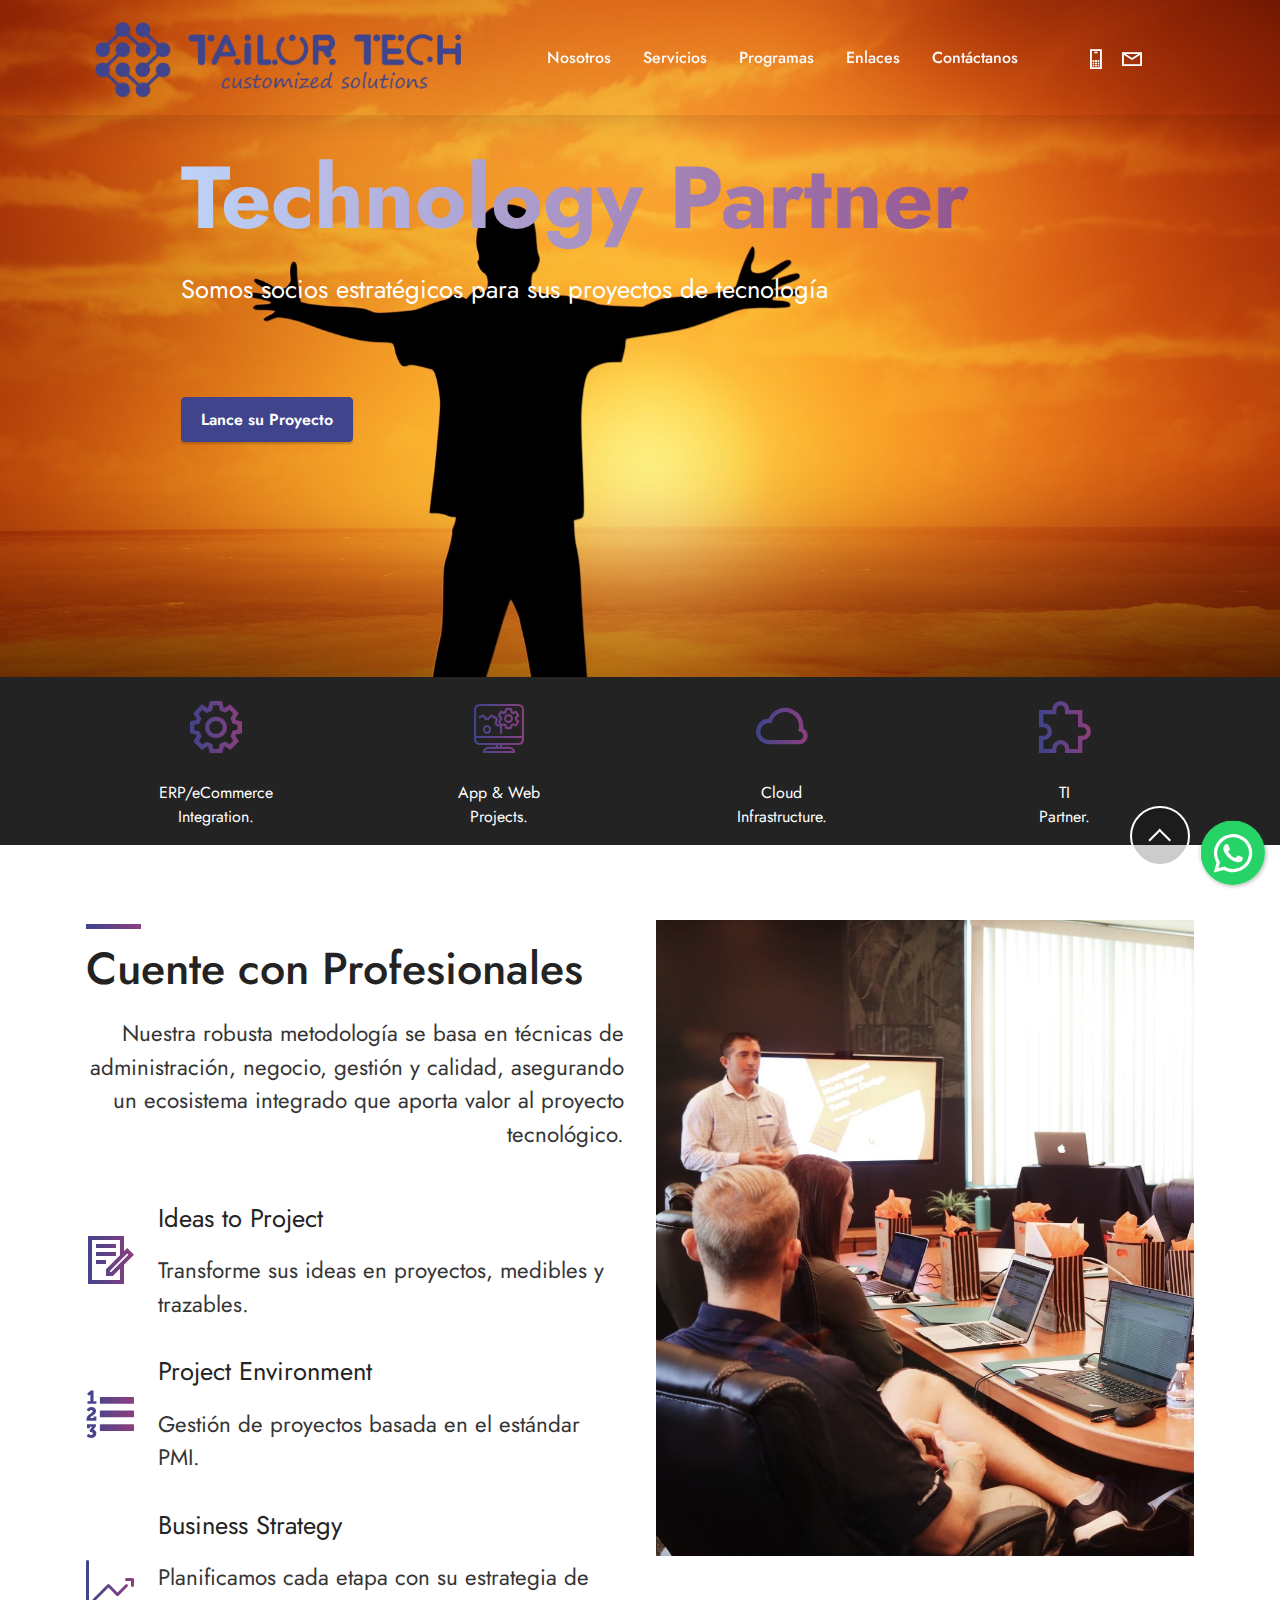
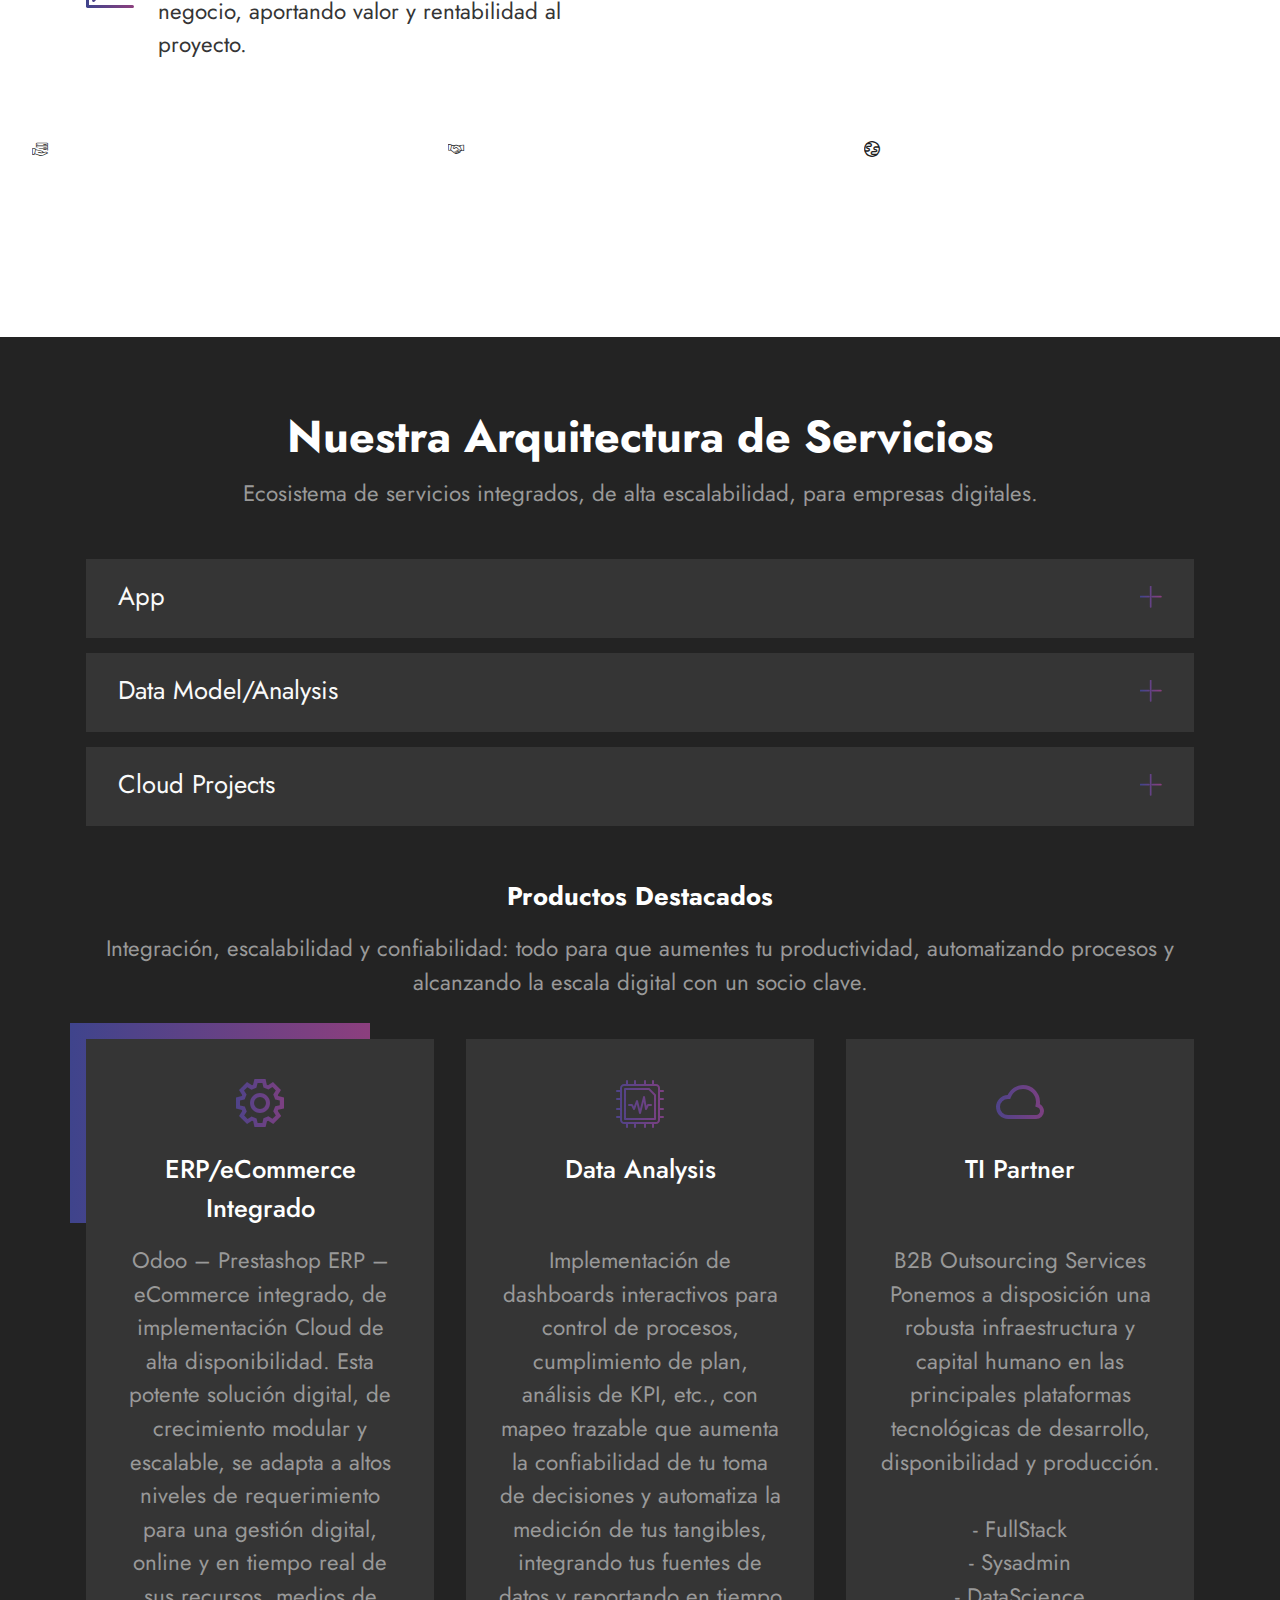
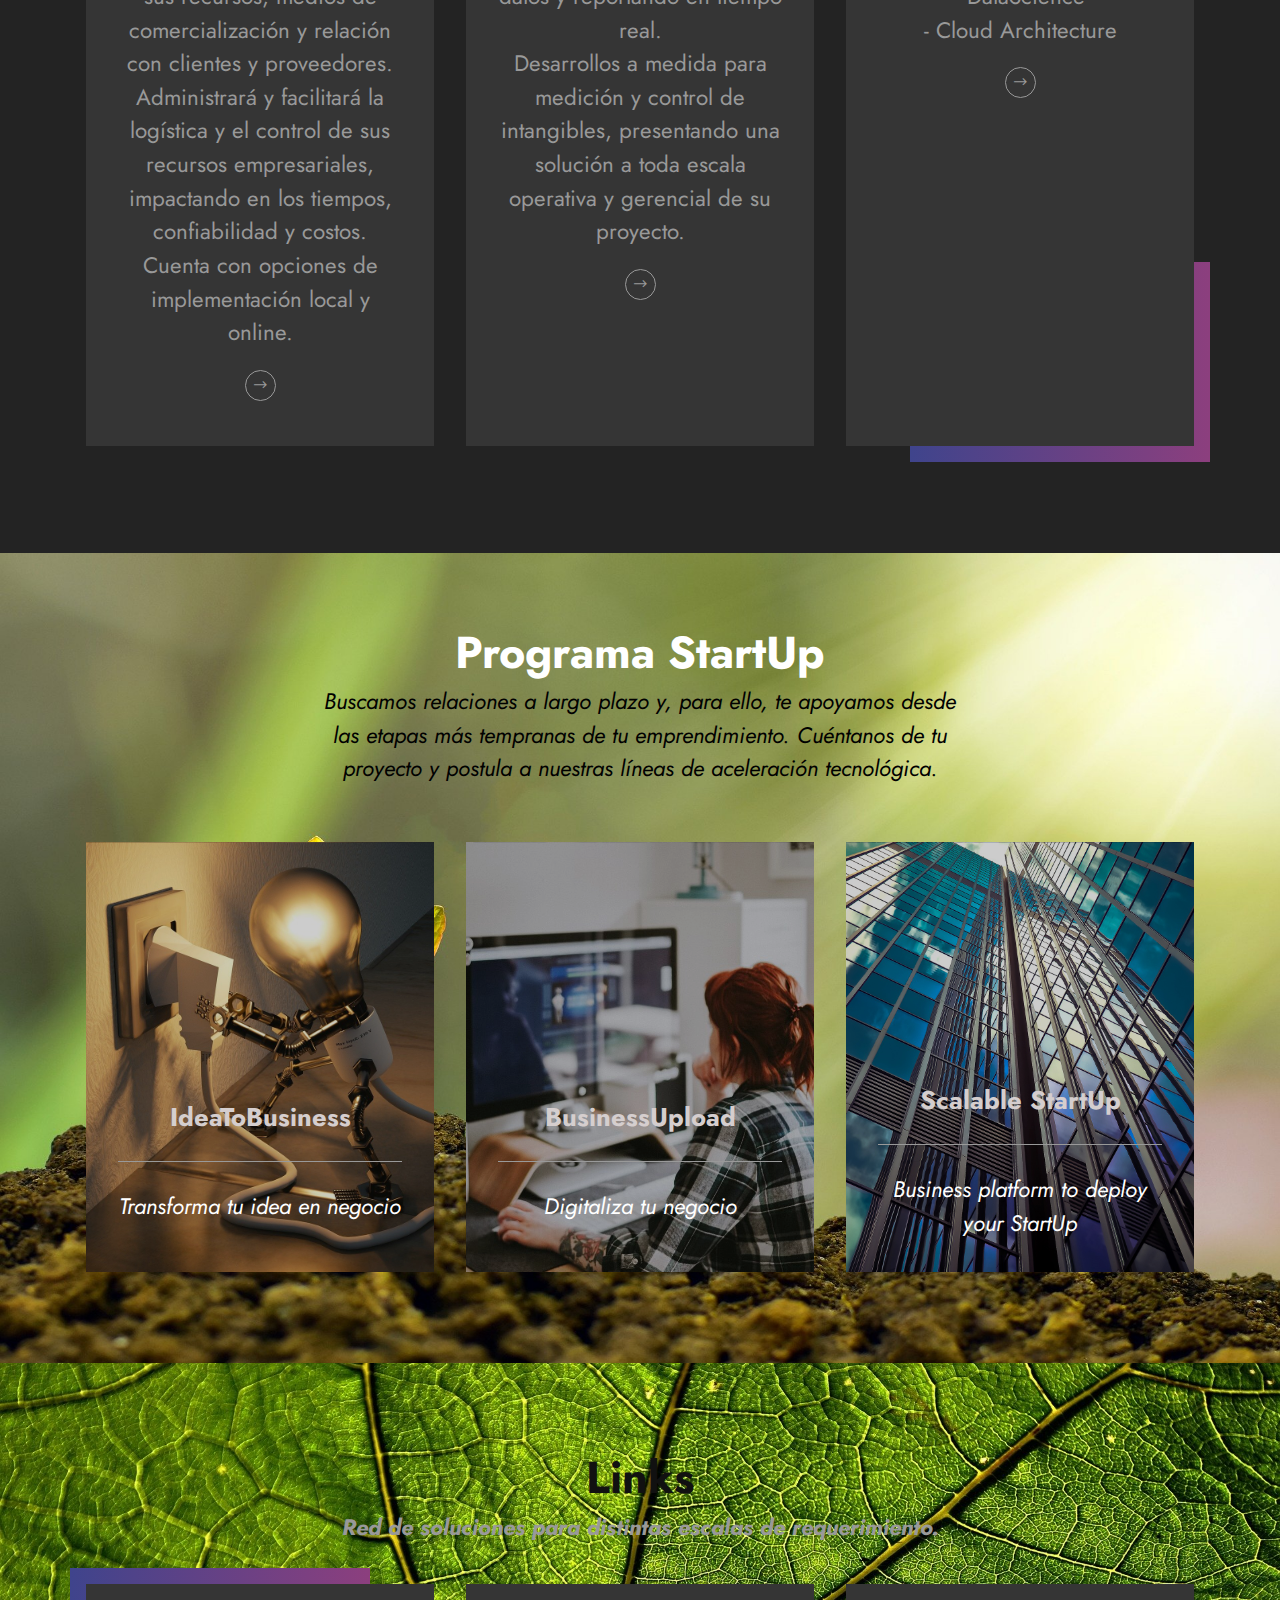
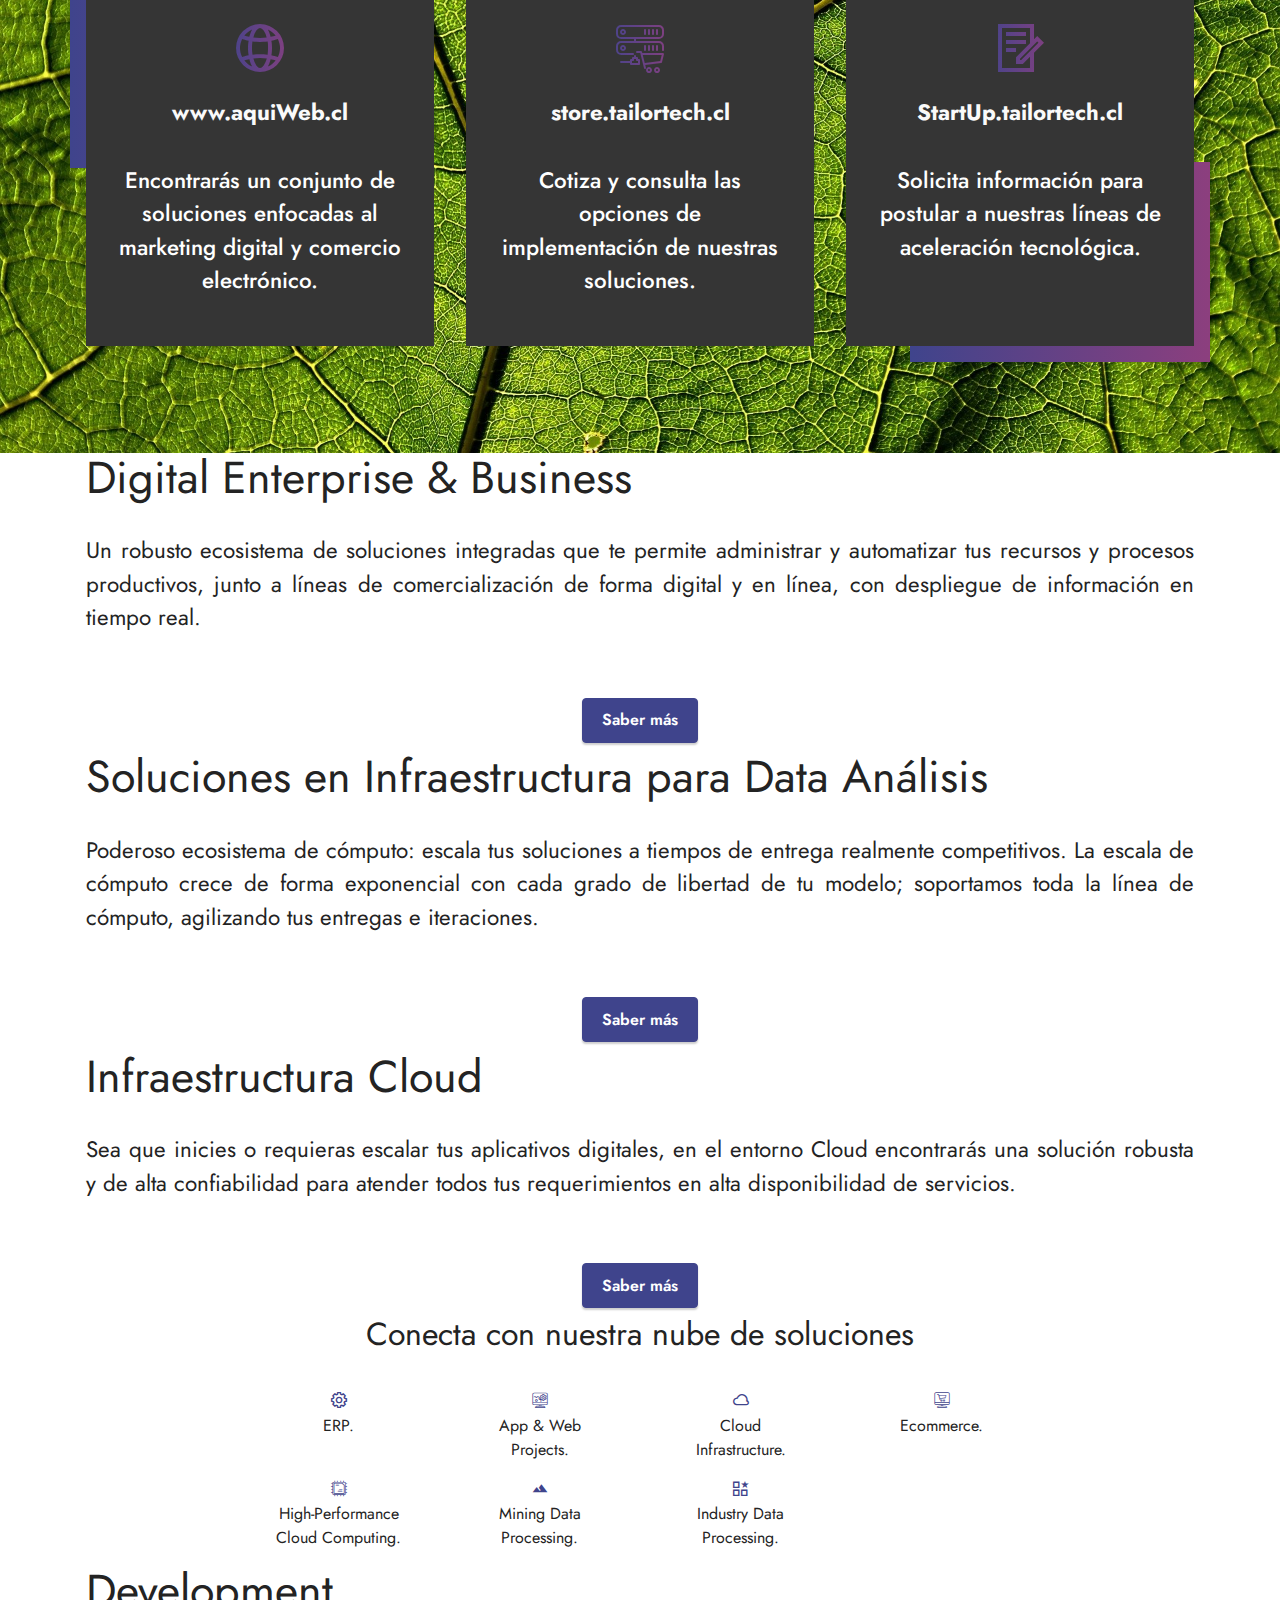
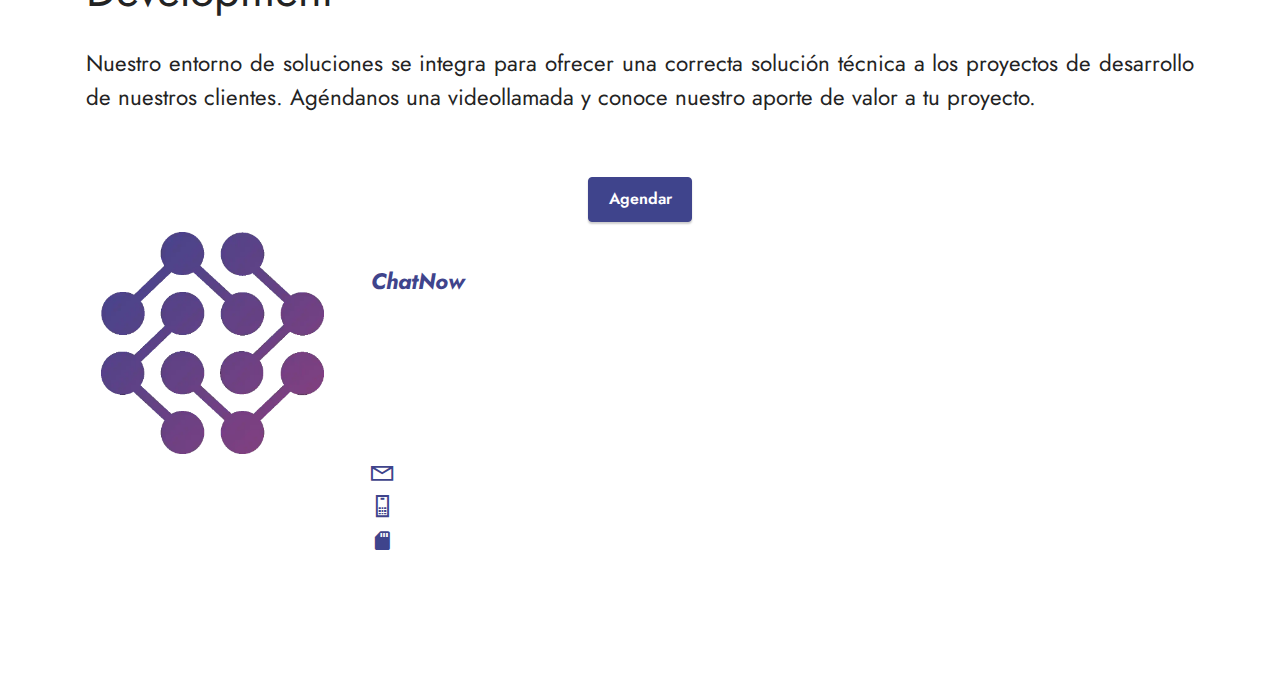
<file: index.html>
<!DOCTYPE html>
<html>
<head>
  
  <meta charset="UTF-8">
  <meta http-equiv="X-UA-Compatible" content="IE=edge">
  
  <meta name="viewport" content="width=device-width, initial-scale=1, minimum-scale=1">
  <link rel="shortcut icon" href="assets/images/favicon.jpg" type="image/x-icon">
  <meta name="description" content="Desarrollos escalables en entorno Cloud de alta disponibilidad, con soporte y asesoría en un servicio integral para Chile y Latinoamérica. Desarrollo de aplicaciones, integración ERP, eCommerce, análisis de datos.">
  
  
  <title>TailorTech - Arquitectura Cloud, Aplicaciones y Sistemas</title>
  <link rel="stylesheet" href="assets/web/assets/mobirise-icons2/mobirise2.css">
  <link rel="stylesheet" href="assets/web/assets/mobirise-icons/mobirise-icons.css">
  <link rel="stylesheet" href="assets/icon54-v3/style.css">
  <link rel="stylesheet" href="assets/web/assets/mobirise-icons-bold/mobirise-icons-bold.css">
  <link rel="stylesheet" href="assets/FontAwesome/css/font-awesome.css">
  <link rel="stylesheet" href="assets/icon54/style.css">
  <link rel="stylesheet" href="assets/Material-Design-Icons/css/material.css">
  <link rel="stylesheet" href="assets/bootstrap/css/bootstrap.min.css">
  <link rel="stylesheet" href="assets/bootstrap/css/bootstrap-grid.min.css">
  <link rel="stylesheet" href="assets/bootstrap/css/bootstrap-reboot.min.css">
  <link rel="stylesheet" href="assets/parallax/jarallax.css">
  <link rel="stylesheet" href="assets/animatecss/animate.css">
  <link rel="stylesheet" href="assets/chatbutton/floating-wpp.css">
  <link rel="stylesheet" href="assets/shopping-cart/minicart-theme.css">
  <link rel="stylesheet" href="assets/dropdown/css/style.css">
  <link rel="stylesheet" href="assets/socicon/css/styles.css">
  <link rel="stylesheet" href="assets/theme/css/style.css">
  <link rel="preload" href="https://fonts.googleapis.com/css?family=Jost:100,200,300,400,500,600,700,800,900,100i,200i,300i,400i,500i,600i,700i,800i,900i&display=swap" as="style" onload="this.onload=null;this.rel='stylesheet'">
  <noscript><link rel="stylesheet" href="https://fonts.googleapis.com/css?family=Jost:100,200,300,400,500,600,700,800,900,100i,200i,300i,400i,500i,600i,700i,800i,900i&display=swap"></noscript>
  <link rel="preload" as="style" href="assets/mobirise/css/mbr-additional.css"><link rel="stylesheet" href="assets/mobirise/css/mbr-additional.css" type="text/css">
  
  
  
  <meta name="keywords" content="arquitectura cloud, web app, webpage, ecommerce, cloud, tecnología cloud, análisis de datos, cloud chile, cloud Latinoamérica">

</head>
<body>

<!-- Analytics -->
<!-- Global site tag (gtag.js) - Google Analytics -->
<script async src="https://www.googletagmanager.com/gtag/js?id=G-SKN9R5D71V"></script>
<script>
  window.dataLayer = window.dataLayer || [];
  function gtag(){dataLayer.push(arguments);}
  gtag('js', new Date());

  gtag('config', 'G-SKN9R5D71V');
</script>
<!-- /Analytics -->


  
  <section data-bs-version="5.1" class="menu cid-s1YNw91RvB" once="menu" id="menu1-1">
    
    <nav class="navbar navbar-dropdown navbar-fixed-top navbar-expand-lg">
        <div class="container">
            <div class="navbar-brand">
                <span class="navbar-logo">
                    <a href="https://tailortech.cl">
                        <img src="assets/images/ttech.png" alt="" style="height: 6.2rem;">
                    </a>
                </span>
                
            </div>
            <button class="navbar-toggler" type="button" data-toggle="collapse" data-bs-toggle="collapse" data-target="#navbarSupportedContent" data-bs-target="#navbarSupportedContent" aria-controls="navbarNavAltMarkup" aria-expanded="false" aria-label="Toggle navigation">
                <div class="hamburger">
                    <span></span>
                    <span></span>
                    <span></span>
                    <span></span>
                </div>
            </button>
            <div class="collapse navbar-collapse" id="navbarSupportedContent">
                <ul class="navbar-nav nav-dropdown nav-right" data-app-modern-menu="true"><li class="nav-item"><a class="nav-link link text-white text-primary display-4" href="index.html#features2-3">Nosotros</a></li><li class="nav-item"><a class="nav-link link text-white text-primary display-4" href="index.html#accordions1-a">Servicios</a></li><li class="nav-item"><a class="nav-link link text-white text-primary display-4" href="index.html#features5-d">Programas</a>
                    </li><li class="nav-item"><a class="nav-link link text-white text-primary display-4" href="index.html#contacts2-0">Enlaces</a></li><li class="nav-item"><a class="nav-link link text-white text-primary display-4" href="index.html#extMap1-5">Contáctanos</a></li></ul>
                <div class="icons-menu">
                    <a href="tel:+56993511619">
                        <span class="p-2 mbr-iconfont mobi-mbri-mobile mobi-mbri"></span>
                    </a>
                    <a href="mailto:contacto@tailortech.cl">
                        <span class="p-2 mbr-iconfont mobi-mbri-letter mobi-mbri"></span>
                    </a>
                    
                    
                    
                    
                </div>
                
            </div>
        </div>
    </nav>
</section>

<section data-bs-version="5.1" class="header3 cid-s1YNmF9EpW mbr-parallax-background" id="header3-0">
    
    
    <div class="container align-center">
        <div class="row justify-content-center">
            <div class="mbr-white col-md-12 col-lg-10">
                
                <h1 class="mbr-section-title mbr-white pb-3 mbr-fonts-style display-1"><strong>Technology Partner</strong><strong><br></strong></h1>
                <p class="mbr-text pb-4 mbr-white mbr-regular mbr-fonts-style display-5">Somos socios estratégicos para sus proyectos de tecnología<br><br></p>
                <div class="mbr-section-btn"><a class="btn btn-sm btn-primary display-4" href="index.html#accordions1-a">Lance su Proyecto</a></div>
            </div>
        </div>
    </div>
</section>

<section data-bs-version="5.1" class="extTabs tabs cid-sGK9W81mZa" id="extTabs1-4">

    

    
    <div class="container">
        <div class="row px-1 justify-content-center">
            <div class="tab-content">
                <div id="tab1" class="tab-pane in active mbr-table" role="tabpanel">
                    <div class="row tab-content-row">
                        <div class="col-xs-12 col-md-6 tab-elem col-lg-3">
                            <div class="card-img ">
                                <a href="index.html#contacts2-9"><span class="mbr-iconfont mbr-iconfont mobi-mbri-setting mobi-mbri"></span></a>
                            </div>
                            
                            <p class="mbr-section-text align-center mbr-fonts-style display-4">
                                ERP/eCommerce<br>Integration.</p>
                        </div>

                        <div class="col-xs-12 col-md-6 tab-elem col-lg-3">
                            <div class="card-img ">
                                <a href="index.html#contacts2-9"><span class="mbr-iconfont icon54-v3-web-development"></span></a>
                            </div>
                            <p class="mbr-section-text align-center mbr-fonts-style display-4">App &amp; Web<br>Projects.</p>
                        </div>

                        <div class="col-xs-12 col-md-6 tab-elem col-lg-3">
                            <div class="card-img ">
                                <a href="index.html#accordions1-a"><span class="mbr-iconfont mobi-mbri-cloud mobi-mbri"></span></a>
                            </div>
                            <p class="mbr-section-text align-center mbr-fonts-style display-4">Cloud<br>Infrastructure.</p>
                        </div>

                        <div class="col-xs-12 col-md-6 tab-elem col-lg-3">
                            <div class="card-img ">
                                <a href="index.html#accordions1-a"><span class="mbr-iconfont mobi-mbri-extension mobi-mbri"></span></a>
                            </div>
                            <p class="mbr-section-text align-center mbr-fonts-style display-4">
                                TI<br>Partner.</p>
                        </div>
                    </div>
                </div>
            </div>
        </div>
    </div>
</section>

<section data-bs-version="5.1" class="features2 cid-s1YPl57Et0" id="features2-3">

    
    
    <div class="container">
        <div class="row justify-content-center">
            <div class="col-lg-6 col-md-12 md-pb">
                <div class="title-wrapper align-left">
                    <div class="line"></div>
                    <h3 class="mbr-section-title mbr-white mbr-semibold pb-3 mbr-fonts-style display-2">Cuente con Profesionales</h3>
                    <p class="mbr-text pb-3 mbr-white mbr-regular mbr-fonts-style display-7">Nuestra robusta metodología se basa en técnicas de administración, negocio, gestión y calidad, asegurando un ecosistema integrado que aporta valor al proyecto tecnológico.<br></p>
                </div>
                <div class="row">
                    <div class="card p-3 col-12 col-md-12 col-lg-12">
                        <div class="card-wrapper">
                            <div class="icon-wrapper">
                                <span class="mbr-iconfont mobi-mbri-contact-form mobi-mbri" style=""></span>
                            </div>
                            <div class="card-box">
                                <h5 class="card-title mbr-regular pb-1 mbr-black mbr-fonts-style display-5">Ideas to Project</h5>
                                <p class="card-text mbr-regular mbr-black mbr-fonts-style display-7">Transforme sus ideas en proyectos, medibles y trazables.</p>
                            </div>
                        </div>
                    </div>
                    <div class="card p-3 col-12 col-md-6 col-lg-12">
                        <div class="card-wrapper">
                            <div class="icon-wrapper">
                                <span class="mbr-iconfont fa-list-ol fa"></span>
                            </div>
                            <div class="card-box">
                                <h5 class="card-title mbr-regular pb-1 mbr-black mbr-fonts-style display-5">
                                    Project Environment</h5>
                                <p class="card-text mbr-regular mbr-black mbr-fonts-style display-7">Gestión de proyectos basada en el estándar PMI.</p>
                            </div>

                        </div>
                    </div>
                    <div class="card p-3 col-12 col-md-6 col-lg-12">
                        <div class="card-wrapper">
                            <div class="icon-wrapper">
                                <span class="mbr-iconfont mbrib-growing-chart"></span>
                            </div>
                            <div class="card-box">
                                <h5 class="card-title mbr-regular pb-1 mbr-black mbr-fonts-style display-5">
                                    Business Strategy</h5>
                                <p class="card-text mbr-regular mbr-black mbr-fonts-style display-7">Planificamos cada etapa con su estrategia de negocio, aportando valor y rentabilidad al proyecto.</p>
                            </div>

                        </div>
                    </div>
                </div>
            </div>
            <div class="col-lg-6 col-md-12 md-pb">
                <img src="assets/images/mbr-11.jpeg" alt="business">
            </div>
        </div>
    </div>
</section>

<section data-bs-version="5.1" class="features01 politicsm4_features01 cid-sIOGCU6c7M" id="features01-7">

	

	

	<div class="container-fluid">
		<div class="row">
			<div class="card p-3 col-12 col-md-6 col-lg-4">
				<div class="card-wrapper card1 align-left">
					<div class="card-ico pb-4">
						<span class="mbr-iconfont card-icon icon54-v3-server-hand"></span>
					</div>
					<div class="card-box">
						<h4 class="card-title mbr-white mbr-fonts-style display-7">Aporte de Valor</h4>
						<div class="line-wrap">
							<div class="line"></div>
						</div>
						<p class="mbr-text mbr-white mbr-fonts-style display-4">
							Impactando en los tiempos, confiabilidad y costos. Comprometidos con los objetivos y la identificación temprana de riesgos.</p>
						
					</div>
				</div>
			</div>

			<div class="card p-3 col-12 col-md-6 col-lg-4">
				<div class="card-wrapper card2 align-left">
					<div class="card-ico pb-4 align-left">
						<span class="mbr-iconfont card-icon icon54-v1-handshake"></span>
					</div>
					<div class="card-box">
						<h4 class="card-title mbr-white mbr-fonts-style display-7">Honestidad</h4>
						<div class="line-wrap">
							<div class="line"></div>
						</div>
						<p class="mbr-text mbr-white mbr-fonts-style display-4">
							Nuestra gestión se basa en la transparencia y el compromiso con los pactos con nuestros clientes y asociados.</p>
						
					</div>
				</div>
			</div>

			<div class="card p-3 col-12 col-md-6 col-lg-4">
				<div class="card-wrapper card3 align-left">
					<div class="card-ico pb-4 align-left">
						<span class="mbr-iconfont card-icon mobi-mbri-globe mobi-mbri"></span>
					</div>
					<div class="card-box">
						<h4 class="card-title mbr-white mbr-fonts-style display-7">Excelencia y Calidad</h4>
						<div class="line-wrap">
							<div class="line"></div>
						</div>
						<p class="mbr-text mbr-white mbr-fonts-style display-4">Promovemos un ambiente profesional que identifica el alcance de la calidad y se compromete al éxito del proyecto con un enfoque técnico y humano.</p>
						
					</div>
				</div>
			</div>

			

			

			
		</div>
	</div>
</section>

<section data-bs-version="5.1" class="accordion1 cid-s1YPFUMG3v" id="accordions1-a">

    

    
    <div class="container">
        <div class="row">
            <div class="col-12 col-md-12">
                <div class="section-head text-center">
                    <h2 class="mbr-section-title mbr-bold pb-2 mbr-fonts-style display-2">
                        Nuestra Arquitectura de Servicios</h2>
                    <p class="mbr-section-text align-center pb-4 mbr-regular mbr-black mbr-fonts-style display-7">Ecosistema de servicios integrados, de alta escalabilidad, para empresas digitales.</p>
                </div>
                <div class="clearfix"></div>
                <div id="bootstrap-toggle" class="toggle-panel accordionStyles tab-content">
                    <div class="card">
                        <div class="card-header" role="tab" id="headingOne">
                            <a role="button" class="collapsed panel-title" data-toggle="collapse" data-bs-toggle="collapse" data-core="" href="#collapse1_5" aria-expanded="false" aria-controls="collapse1">
                                <h4 class="mbr-regular mbr-fonts-style display-5">App</h4>
                                <span class="sign mbr-iconfont mbri-plus inactive"></span>
                            </a>
                        </div>
                        <div id="collapse1_5" class="panel-collapse noScroll collapse" role="tabpanel" aria-labelledby="headingOne">
                            <div class="panel-body">
                                <p class="mbr-fonts-style mbr-regular mbr-text panel-text display-7">Desarrollamos e implementamos proyectos de alto grado de escalabilidad, incorporando al ecosistema desarrollos Android, web app, integración REST API, en plataformas Cloud, entornos de alta disponibilidad y servicio, microservicios e infraestructura a medida.</p>
                            </div>
                        </div>
                    </div>
                    <div class="card">
                        <div class="card-header" role="tab" id="headingTwo">
                            <a role="button" class="collapsed panel-title" data-toggle="collapse" data-bs-toggle="collapse" data-core="" href="#collapse2_5" aria-expanded="false" aria-controls="collapse2">
                                <h4 class="mbr-regular mbr-fonts-style display-5">Data Model/Analysis</h4>
                                <span class="sign mbr-iconfont mbri-plus inactive"></span>
                            </a>

                        </div>
                        <div id="collapse2_5" class="panel-collapse noScroll collapse" role="tabpanel" aria-labelledby="headingTwo">
                            <div class="panel-body">
                                <p class="mbr-fonts-style mbr-regular mbr-text panel-text display-7">
                                    Análisis y modelamiento matemático-estadístico, generando potentes dashboards que entreguen claridad y disponibilidad de información; desarrollos a medida de su proyecto.<br> Porque es clave medir las estrategias y controlar los estados de desarrollo del plan y las operaciones, despliegue información clara, precisa y oportuna para la toma de decisiones y la gestión en las áreas de su proyecto.<br><br>&nbsp;"... los principales indicadores de cumplimiento señalan al alcance y cronogramas como las áreas de mayor desviación e incumplimiento de los proyectos...."<br>&nbsp;Rubio et al., 2014.<br><br>Cómputo de alto desempeño: tecnologías de integración de nodos de alto rendimiento para el cómputo de alto requerimiento de reloj. Orientado a simulación de procesos y optimización de operaciones (plan), análisis de datos, modelado 3D, etc. Ejecutamos la tarea de cómputo, compitiendo con tiempos de entrega extraordinarios; escala tu solución al siguiente nivel competitivo, hasta un 4.000% de desempeño medido contra plataforma CPU.</p>
                            </div>
                        </div>
                    </div>
                    <div class="card">
                        <div class="card-header" role="tab" id="headingThree">
                            <a role="button" class="collapsed panel-title" data-toggle="collapse" data-bs-toggle="collapse" data-core="" href="#collapse3_5" aria-expanded="false" aria-controls="collapse3">
                                <h4 class="mbr-regular mbr-fonts-style display-5">Cloud Projects</h4>
                                <span class="sign mbr-iconfont mbri-plus inactive"></span>
                            </a>
                        </div>
                        <div id="collapse3_5" class="panel-collapse noScroll collapse" role="tabpanel" aria-labelledby="headingThree">
                            <div class="panel-body">
                                <p class="mbr-fonts-style mbr-regular mbr-text panel-text display-7">Despliegue sus proyectos digitales en las principales plataformas cloud o utilice nuestro ecosistema de soluciones integradas. Maximice su rendimiento y prestaciones, desplegando su plataforma con todo el poder de los principales data centers y proveedores cloud.</p>
                            </div>
                        </div>
                    </div>
                    
                    
                    
                </div>
            </div>
        </div>
    </div>
</section>

<section data-bs-version="5.1" class="contacts2 cid-s1YPyUn2on" id="contacts2-9">

    

    
    <div class="container mbr-white">
        <div class="section-head text-center">
                    <h2 class="mbr-section-title mbr-bold pb-2 mbr-fonts-style display-5">
                        Productos Destacados</h2>
                    <p class="mbr-section-text align-center pb-4 mbr-regular mbr-black mbr-fonts-style display-7">Integración, escalabilidad y confiabilidad: todo para que aumentes tu productividad, automatizando procesos y alcanzando la escala digital con un socio clave.<br></p>
        </div>
        <div class="row justify-content-center">
            <div class="card first col-12 col-md-6 col-lg-4">
                <div class="card-wrapper align-center">
                    <div class="img-wrapper">
                        <span class="mbr-iconfont mobi-mbri-setting mobi-mbri"></span>
                    </div>
                    <div class="card-box align-center">

                        <h4 class="mbr-section-title pb-2 mbr-semibold mbr-fonts-style display-5">ERP/eCommerce<br>Integrado</h4>
                        <p class="mbr-section-text align-center mbr-regular pb-2 mbr-fonts-style display-7">Odoo – Prestashop ERP – eCommerce integrado, de implementación Cloud de alta disponibilidad. Esta potente solución digital, de crecimiento modular y escalable, se adapta a altos niveles de requerimiento para una gestión digital, online y en tiempo real de sus recursos, medios de comercialización y relación con clientes y proveedores.<br> Administrará y facilitará la logística y el control de sus recursos empresariales, impactando en los tiempos, confiabilidad y costos.<br>Cuenta con opciones de implementación local y online.<br></p>

                        <div class="link-wrapper">
                            <span class="mbr-iconfont mobi-mbri-right mobi-mbri"></span>
                        </div>
                    </div>
                </div>
            </div>
            <div class="card col-12 col-md-6 col-lg-4">
                <div class="card-wrapper align-center">
                    <div class="img-wrapper">
                        <span class="mbr-iconfont icon54-v3-cpu-ekg"></span>
                    </div>
                    <div class="card-box align-center">

                        <h4 class="mbr-section-title pb-2 mbr-semibold mbr-fonts-style display-5">Data Analysis<br><br></h4>
                        <p class="mbr-section-text align-center mbr-regular pb-2 mbr-fonts-style display-7">Implementación de dashboards interactivos para control de procesos, cumplimiento de plan, análisis de KPI, etc., con mapeo trazable que aumenta la confiabilidad de tu toma de decisiones y automatiza la medición de tus tangibles, integrando tus fuentes de datos y reportando en tiempo real.<br> Desarrollos a medida para medición y control de intangibles, presentando una solución a toda escala operativa y gerencial de su proyecto.<br></p>

                        <div class="link-wrapper">
                            <span class="mbr-iconfont mobi-mbri-right mobi-mbri"></span>
                        </div>
                    </div>
                </div>
            </div>
            <div class="card last col-12 col-md-6 col-lg-4">
                <div class="card-wrapper align-center">
                    <div class="img-wrapper">
                        <span class="mbr-iconfont mobi-mbri-cloud mobi-mbri"></span>
                    </div>
                    <div class="card-box align-center">

                        <h4 class="mbr-section-title pb-2 mbr-semibold mbr-fonts-style display-5">TI Partner<br><br></h4>
                        <p class="mbr-section-text align-center mbr-regular pb-2 mbr-fonts-style display-7">B2B Outsourcing Services<br>Ponemos a disposición una robusta infraestructura y capital humano en las principales plataformas tecnológicas de desarrollo, disponibilidad y producción.<br><br>- FullStack<br>- Sysadmin<br>- DataScience<br>- Cloud Architecture</p>

                        <div class="link-wrapper">
                            <span class="mbr-iconfont mobi-mbri-right mobi-mbri"></span>
                        </div>
                    </div>
                </div>
            </div>
        </div>
    </div>
</section>

<section data-bs-version="5.1" class="features5 cid-s1YQ4DrGok mbr-parallax-background" id="features5-d">
    
    
    <div class="container">
        <div class="row">
            <div class="col-12 col-md-12 col-lg-7 pb-4">
                <h4 class="main-subtitle align-center mbr-bold mbr-black mbr-fonts-style display-2">Programa StartUp</h4>
                <p class="mbr-section-text align-center mbr-regular mbr-black mbr-fonts-style display-7"><em>Buscamos relaciones a largo plazo y, para ello, te apoyamos desde las etapas más tempranas de tu emprendimiento. Cuéntanos de tu proyecto y postula a nuestras líneas de aceleración tecnológica.</em></p>

            </div>
        </div>
        <div class="row">
            <div class="card p-3 col-12 col-md-6 col-lg-4">
                <div class="card-wrapper card1">
                    <div class="card-box">
                        <h4 class="card-title align-center mbr-bold pb-4 mbr-white mbr-fonts-style display-5">
                            IdeaToBusiness</h4>
                        <p class="mbr-text align-center pt-3 mbr-white mbr-regular mbr-fonts-style display-7"><em>
                            Transforma tu idea en negocio</em></p>
                    </div>
                </div>
            </div>
            <div class="card p-3 col-12 col-md-6 col-lg-4">
                <div class="card-wrapper card2">
                    <div class="card-box">
                        <h4 class="card-title align-center mbr-bold pb-4 mbr-white mbr-fonts-style display-5">
                            BusinessUpload</h4>
                        <p class="mbr-text align-center pt-3 mbr-white mbr-regular mbr-fonts-style display-7"><em>
                            Digitaliza tu negocio</em></p>
                    </div>
                </div>
            </div>
            <div class="card p-3 col-12 col-md-6 col-lg-4">
                <div class="card-wrapper card3">
                    <div class="card-box">
                        <h4 class="card-title align-center mbr-bold pb-4 mbr-white mbr-fonts-style display-5">
                            Scalable StartUp</h4>
                        <p class="mbr-text align-center pt-3 mbr-white mbr-regular mbr-fonts-style display-7"><em>Business platform to deploy your StartUp</em></p>
                    </div>
                </div>
            </div>
        </div>
    </div>
</section>

<section data-bs-version="5.1" class="contacts2 solutionm4_contacts2 cid-sGJVeSgQgk" id="contacts2-0">

    

    
    <div class="container mbr-white">
        <div class="row justify-content-center">
            <div class="col-12 col-md-12 col-lg-7 pb-4">
                <h4 class="main-subtitle align-center mbr-bold mbr-black mbr-fonts-style display-2">Links</h4>
                <p class="mbr-section-text align-center mbr-regular mbr-black mbr-fonts-style display-7"><em><strong>Red de soluciones para distintas escalas de requerimiento.</strong></em></p>

            </div>
        </div>
        <div class="row justify-content-center">
            <div class="card first col-12 col-md-6 col-lg-4">
                <div class="card-wrapper align-center">
                    <div class="img-wrapper">
                        <a href="http://www.aquiweb.cl" target="_blank"><span class="mbr-iconfont mobi-mbri-globe-2 mobi-mbri"></span></a>
                    </div>
                    <div class="card-box align-center">

                        <h4 class="mbr-section-title pb-2 mbr-semibold mbr-fonts-style display-7"><a href="https://aquiweb.cl" class="text-white text-primary" target="_blank"><strong>www.aquiWeb.cl</strong></a><br><br>Encontrarás un conjunto de soluciones enfocadas al marketing digital y comercio electrónico.</h4>
                        

                        
                    </div>
                </div>
            </div>
            <div class="card col-12 col-md-6 col-lg-4">
                <div class="card-wrapper align-center">
                    <div class="img-wrapper">
                        <a href="https://store.tailortech.cl" target="_blank"><span class="mbr-iconfont icon54-v3-server-shopping"></span></a>
                    </div>
                    <div class="card-box align-center">

                        <h4 class="mbr-section-title pb-2 mbr-semibold mbr-fonts-style display-7"><a href="https://store.tailortech.cl" class="text-white" target="_blank"><strong>store.tailortech.cl</strong></a><br><br>Cotiza y consulta las opciones de implementación de nuestras soluciones.</h4>
                        

                        
                    </div>
                </div>
            </div>
            <div class="card last col-12 col-md-6 col-lg-4">
                <div class="card-wrapper align-center">
                    <div class="img-wrapper">
                        <span class="mbr-iconfont mobi-mbri-contact-form mobi-mbri"></span>
                    </div>
                    <div class="card-box align-center">

                        <h4 class="mbr-section-title pb-2 mbr-semibold mbr-fonts-style display-7"><a href="mailto:contacto@tailortech.cl" class="text-white"><strong>StartUp.tailortech.cl</strong></a><br><br>Solicita información para postular a nuestras líneas de aceleración tecnológica.</h4>
                        

                        
                    </div>
                </div>
            </div>
        </div>
    </div>
</section>

<section data-bs-version="5.1" class="content13 cid-sJC1ao9SYz" id="content13-i">
    
    
    <div class="container">
        <div class="row justify-content-center">
            <div class="col-md-12 col-lg-12">
                <h3 class="mbr-section-title mbr-fonts-style mb-4 display-2">Digital Enterprise &amp; Business</h3>
            </div>
        </div>
        <div class="row justify-content-center">
            <div class="col-md-12 col-lg-12">
                <div class="row justify-content-center">
                    <div class="col-16 col-lg-8">
                        <p class="text-justify display-7">Un robusto ecosistema de soluciones integradas que te permite administrar y automatizar tus recursos y procesos productivos, junto a líneas de comercialización de forma digital y en línea, con despliegue de información en tiempo real.</p>
                    </div>
                    <div class="col-12 col-lg-4">
                        <ul class="list mbr-fonts-style display-7"></ul>
                    </div>
                </div>
                <div class="row justify-content-center">
                    <div class="mbr-section-btn mt-3"><a class="btn btn-primary display-4" href="#">Saber más</a></div>
                </div>
            </div>
        </div>
        
    </div>
</section>

<section data-bs-version="5.1" class="content13 cid-sJGPoJVvcc" id="content13-j">
    
    
    <div class="container">
        <div class="row justify-content-center">
            <div class="col-md-12 col-lg-12">
                <h3 class="mbr-section-title mbr-fonts-style mb-4 display-2">Soluciones en Infraestructura para Data&nbsp;Análisis</h3>
            </div>
        </div>
        <div class="row justify-content-center">
            <div class="col-md-12 col-lg-12">
                <div class="row justify-content-center">
                    <div class="col-16 col-lg-8">
                        <p class="text-justify display-7">Poderoso ecosistema de cómputo: escala tus soluciones a tiempos de entrega realmente competitivos. La escala de cómputo crece de forma exponencial con cada grado de libertad de tu modelo; soportamos toda la línea de cómputo, agilizando tus entregas e iteraciones.</p>
                    </div>
                    <div class="col-12 col-lg-4">
                        <ul class="list mbr-fonts-style display-7"></ul>
                    </div>
                </div>
                <div class="row justify-content-center">
                    <div class="mbr-section-btn mt-3"><a class="btn btn-primary display-4" href="#">Saber más</a></div>
                </div>
            </div>
        </div>
        
    </div>
</section>

<section data-bs-version="5.1" class="content13 cid-sJGUPZ1bDo" id="content13-k">
    
    
    <div class="container">
        <div class="row justify-content-center">
            <div class="col-md-12 col-lg-12">
                <h3 class="mbr-section-title mbr-fonts-style mb-4 display-2">Infraestructura Cloud</h3>
            </div>
        </div>
        <div class="row justify-content-center">
            <div class="col-md-12 col-lg-12">
                <div class="row justify-content-center">
                    <div class="col-16 col-lg-8">
                        <p class="text-justify display-7">Sea que inicies o requieras escalar tus aplicativos digitales, en el entorno Cloud encontrarás una solución robusta y de alta confiabilidad para atender todos tus requerimientos en alta disponibilidad de servicios.</p>
                    </div>
                    <div class="col-12 col-lg-4">
                        <ul class="list mbr-fonts-style display-7"></ul>
                    </div>
                </div>
                <div class="row justify-content-center">
                    <div class="mbr-section-btn mt-3"><a class="btn btn-primary display-4" href="#">Saber más</a></div>
                </div>
            </div>
        </div>
        
    </div>
</section>

<section data-bs-version="5.1" class="extTabs tabs cid-sJH7G5fLto" id="extTabs1-n">

    

    
    <div class="row justify-content-center">
        <h2 class="mbr-section-text mbr-fonts-style">Conecta con nuestra nube de soluciones<br><br></h2>
    </div>
    <div class="container">
        <div class="row px-1 justify-content-center">         
            <div class="tab-content">
                <div id="tab1" class="tab-pane in active mbr-table" role="tabpanel">
                    <div class="row tab-content-row">
                        <div class="col-xs-12 col-md-6 tab-elem col-lg-3">
                            <div class="card-img ">
                                <a href="index.html#contacts2-9"><span class="mbr-iconfont mbr-iconfont mobi-mbri-setting mobi-mbri"></span></a>
                            </div>
                            
                            <p class="mbr-section-text align-center mbr-fonts-style display-4">
                                ERP.</p>
                        </div>
                        <div class="col-xs-12 col-md-6 tab-elem col-lg-3">
                            <div class="card-img ">
                                <a href="index.html#contacts2-9"><span class="mbr-iconfont icon54-v3-web-development"></span></a>
                            </div>
                            <p class="mbr-section-text align-center mbr-fonts-style display-4">App &amp; Web<br>Projects.</p>
                        </div>
                        <div class="col-xs-12 col-md-6 tab-elem col-lg-3">
                            <div class="card-img ">
                                <a href="index.html#accordions1-a"><span class="mbr-iconfont mobi-mbri-cloud mobi-mbri"></span></a>
                            </div>
                            <p class="mbr-section-text align-center mbr-fonts-style display-4">Cloud<br>Infrastructure.</p>
                        </div>
                        <div class="col-xs-12 col-md-6 tab-elem col-lg-3">
                            <div class="card-img ">
                                <a href="index.html#accordions1-a"><span class="mbr-iconfont icon54-v1-web-shop2"></span></a>
                            </div>
                            <p class="mbr-section-text align-center mbr-fonts-style display-4">Ecommerce.</p>
                        </div>
                        <div class="col-xs-12 col-md-6 tab-elem col-lg-3">
                            <div class="card-img ">
                                <a href="index.html#accordions1-a"><span class="mbr-iconfont icon54-v3-cpu"></span></a>
                            </div>
                            <p class="mbr-section-text align-center mbr-fonts-style display-4">High-Performance<br>Cloud Computing.</p>
                        </div>
                        <div class="col-xs-12 col-md-6 tab-elem col-lg-3">
                            <div class="card-img ">
                                <a href="index.html#accordions1-a"><span class="mbr-iconfont mdi-image-landscape"></span></a>
                            </div>
                            <p class="mbr-section-text align-center mbr-fonts-style display-4">Mining Data<br>Processing.</p>
                        </div>
                        <div class="col-xs-12 col-md-6 tab-elem col-lg-3">
                            <div class="card-img ">
                                <a href="index.html#accordions1-a"><span class="mbr-iconfont mobi-mbri-features mobi-mbri"></span></a>
                            </div>
                            <p class="mbr-section-text align-center mbr-fonts-style display-4">Industry Data<br>Processing.</p>
                        </div>
                    </div>
                </div>
            </div>
        </div>
    </div>
</section>

<section data-bs-version="5.1" class="content13 cid-sJGWCbcZHN" id="content13-m">
    
    
    <div class="container">
        <div class="row justify-content-center">
            <div class="col-md-12 col-lg-12">
                <h3 class="mbr-section-title mbr-fonts-style mb-4 display-2">Development<strong><br></strong></h3>
            </div>
        </div>
        <div class="row justify-content-center">
            <div class="col-md-12 col-lg-12">
                <div class="row justify-content-center">
                    <div class="col-16 col-lg-8">
                        <p class="text-justify display-7">Nuestro entorno de soluciones se integra para ofrecer una correcta solución técnica a los proyectos de desarrollo de nuestros clientes. Agéndanos una videollamada y conoce nuestro aporte de valor a tu proyecto.</p>
                    </div>
                    <div class="col-12 col-lg-4">
                        <ul class="list mbr-fonts-style display-7"></ul>
                    </div>
                </div>
                <div class="row justify-content-center">
                    <div class="mbr-section-btn mt-3"><a class="btn btn-primary display-4" href="#">Agendar</a></div>
                </div>
            </div>
        </div>
        
    </div>
</section>

<section data-bs-version="5.1" class="footer4 cid-sJBm2TJW0Y" once="footers" id="footer4-e">

    
    
    <div class="container">
        <div class="row mbr-white">
            <div class="col-6 col-lg-3">
                <div class="media-wrap col-md-8 col-12">
                    <a href="#">
                        <img src="assets/images/logo720x720.webp" alt="">
                    </a>
                </div>
            </div>
            <div class="col-12 col-md-6 col-lg-3">
                <h5 class="mbr-section-subtitle mbr-fonts-style mb-2 display-7">
                    <strong>Contáctanos</strong><br><a href="https://wa.me/56993511619" class="text-primary"><strong><em>ChatNow</em></strong></a></h5>
                <p class="mbr-text mbr-fonts-style mb-4 display-4">contacto@tailortech.cl<br>+56993511619<br><br>Cristóbal Colón 352, of. 426. La Serena, Chile.</p>
                <h5 class="mbr-section-subtitle mbr-fonts-style mb-3 display-7"></h5>
                <div class="social-row display-7">
                    <div class="soc-item">
                        <a href="mailto:contacto@tailortech.cl">
                            <span class="mbr-iconfont mobi-mbri-letter mobi-mbri" style="color: rgb(63, 68, 140); fill: rgb(63, 68, 140);"></span>
                        </a>
                    </div>
                    <div class="soc-item">
                        <a href="tel:+56993511619">
                            <span class="mbr-iconfont mobi-mbri-mobile mobi-mbri" style="color: rgb(63, 68, 140); fill: rgb(63, 68, 140);"></span>
                        </a>
                    </div>
                    <div class="soc-item">
                        <a href="./assets/contacts/Contact@tailortech.vcf" target="_blank">
                            <span class="mbr-iconfont mdi-device-sd-storage" style="color: rgb(63, 68, 140); fill: rgb(63, 68, 140);"></span>
                        </a>
                    </div>
                    
                </div>
            </div>
            <div class="col-12 col-md-6 col-lg-3">
                <h5 class="mbr-section-subtitle mbr-fonts-style mb-2 display-7">
                    <strong>Links</strong></h5>
                <ul class="list mbr-fonts-style display-4">
                    <li class="mbr-text item-wrap">www.aquiweb.cl</li>
                    <li class="mbr-text item-wrap">www.cloudarchitect.cl</li>
                    <li class="mbr-text item-wrap">www.erparchitect.cl</li>
                    <li class="mbr-text item-wrap"><br></li>
                </ul>
            </div>
            <div class="col-12 col-md-6 col-lg-3">
                <h5 class="mbr-section-subtitle mbr-fonts-style mb-2 display-7"><strong>Soluciones</strong></h5>
                <ul class="list mbr-fonts-style display-4">
                    <li class="mbr-text item-wrap">Digital Enterprise &amp; Business:</li><li class="mbr-text item-wrap">&nbsp; &nbsp; - ERP</li><li class="mbr-text item-wrap">&nbsp; &nbsp; - Ecommerce</li><li class="mbr-text item-wrap">&nbsp; &nbsp; - Marketing Web Pages<br></li>
                    <li class="mbr-text item-wrap">Soluciones en Infraestructura:</li><li class="mbr-text item-wrap">&nbsp; &nbsp; - Data Analysis</li><li class="mbr-text item-wrap">&nbsp; &nbsp; - Batch Infrastructure</li><li class="mbr-text item-wrap">&nbsp; &nbsp; - Data Model<br></li>
                    <li class="mbr-text item-wrap">Cloud Infrastructure</li><li class="mbr-text item-wrap">Development</li><li class="mbr-text item-wrap"><br></li>
                    <li class="mbr-text item-wrap"><br></li>
                </ul>
            </div>
            <div class="col-12 mt-4">
                <p class="mbr-text mb-0 mbr-fonts-style copyright align-center display-4">
                    © Copyright 2025 Tailor Technologies SpA - All Rights Reserved www.tailortech.cl<br>
                </p>
            </div>
        </div>
    </div>
</section>


<script src="assets/bootstrap/js/bootstrap.bundle.min.js"></script>
  <script src="assets/parallax/jarallax.js"></script>
  <script src="assets/smoothscroll/smooth-scroll.js"></script>
  <script src="assets/ytplayer/index.js"></script>
  <script src="assets/chatbutton/floating-wpp.js"></script>
  <script src="assets/chatbutton/script.js"></script>
  <script src="assets/shopping-cart/minicart.js"></script>
  <script src="assets/shopping-cart/minicart-customizer.js"></script>
  <script src="assets/dropdown/js/navbar-dropdown.js"></script>
  <script src="assets/mbr-switch-arrow/mbr-switch-arrow.js"></script>
  <script src="assets/theme/js/script.js"></script>
  <script src="assets/shopping-cart/shop-lightbox.js"></script>
  
  
 <div id="scrollToTop" class="scrollToTop mbr-arrow-up"><a style="text-align: center;"><i class="mbr-arrow-up-icon mbr-arrow-up-icon-cm cm-icon cm-icon-smallarrow-up"></i></a></div>
    <input name="animation" type="hidden">
  <div id="chatbutton-wa" data-phone="+56993511619" data-headertitle="👋 Chat with TailorTech Team!" data-popupmessage="Hi!👋

Envíanos un mensaje y te contactaremos. 🔥

Tailor Technologies Team" data-placeholder="Escribe aquí" data-position="left" data-headercolor="#603f8c" data-backgroundcolor="#eae7e7" data-autoopentimeout="15" data-size="65px"><div class="floating-wpp-button" style="width: 65px; height: 65px;"><div class="floating-wpp-button-image"><!--?xml version="1.0" encoding="UTF-8" standalone="no"?--><svg xmlns="http://www.w3.org/2000/svg" xmlns:xlink="http://www.w3.org/1999/xlink" style="isolation:isolate" viewBox="0 0 800 800" width="65" height="65"><defs><clipPath id="_clipPath_A3g8G5hPEGG2L0B6hFCxamU4cc8rfqzQ"><rect width="800" height="800"></rect></clipPath></defs><g clip-path="url(#_clipPath_A3g8G5hPEGG2L0B6hFCxamU4cc8rfqzQ)"><g><path d=" M 787.59 800 L 12.41 800 C 5.556 800 0 793.332 0 785.108 L 0 14.892 C 0 6.667 5.556 0 12.41 0 L 787.59 0 C 794.444 0 800 6.667 800 14.892 L 800 785.108 C 800 793.332 794.444 800 787.59 800 Z " fill="rgb(37,211,102)"></path></g><g><path d=" M 508.558 450.429 C 502.67 447.483 473.723 433.24 468.325 431.273 C 462.929 429.308 459.003 428.328 455.078 434.22 C 451.153 440.114 439.869 453.377 436.434 457.307 C 433 461.236 429.565 461.729 423.677 458.78 C 417.79 455.834 398.818 449.617 376.328 429.556 C 358.825 413.943 347.008 394.663 343.574 388.768 C 340.139 382.873 343.207 379.687 346.155 376.752 C 348.804 374.113 352.044 369.874 354.987 366.436 C 357.931 362.999 358.912 360.541 360.875 356.614 C 362.837 352.683 361.857 349.246 360.383 346.299 C 358.912 343.352 347.136 314.369 342.231 302.579 C 337.451 291.099 332.597 292.654 328.983 292.472 C 325.552 292.301 321.622 292.265 317.698 292.265 C 313.773 292.265 307.394 293.739 301.996 299.632 C 296.6 305.527 281.389 319.772 281.389 348.752 C 281.389 377.735 302.487 405.731 305.431 409.661 C 308.376 413.592 346.949 473.062 406.015 498.566 C 420.062 504.634 431.03 508.256 439.581 510.969 C 453.685 515.451 466.521 514.818 476.666 513.302 C 487.978 511.613 511.502 499.06 516.409 485.307 C 521.315 471.55 521.315 459.762 519.842 457.307 C 518.371 454.851 514.446 453.377 508.558 450.429 Z  M 401.126 597.117 L 401.047 597.117 C 365.902 597.104 331.431 587.661 301.36 569.817 L 294.208 565.572 L 220.08 585.017 L 239.866 512.743 L 235.21 505.332 C 215.604 474.149 205.248 438.108 205.264 401.1 C 205.307 293.113 293.17 205.257 401.204 205.257 C 453.518 205.275 502.693 225.674 539.673 262.696 C 576.651 299.716 597.004 348.925 596.983 401.258 C 596.939 509.254 509.078 597.117 401.126 597.117 Z  M 567.816 234.565 C 523.327 190.024 464.161 165.484 401.124 165.458 C 271.24 165.458 165.529 271.161 165.477 401.085 C 165.46 442.617 176.311 483.154 196.932 518.892 L 163.502 641 L 288.421 608.232 C 322.839 627.005 361.591 636.901 401.03 636.913 L 401.126 636.913 L 401.127 636.913 C 530.998 636.913 636.717 531.2 636.77 401.274 C 636.794 338.309 612.306 279.105 567.816 234.565" fill-rule="evenodd" fill="rgb(255,255,255)"></path></g></g></svg></div></div></div>
 
</body>
</html>
</file>
<file: assets/web/assets/mobirise-icons2/mobirise2.css>
@font-face {
  font-family: 'Moririse2';
  font-display: swap;
  src:  url('mobirise2.eot?f2bix4');
  src:  url('mobirise2.eot?f2bix4#iefix') format('embedded-opentype'),
    url('mobirise2.ttf?f2bix4') format('truetype'),
    url('mobirise2.woff?f2bix4') format('woff'),
    url('mobirise2.svg?f2bix4#mobirise2') format('svg');
  font-weight: normal;
  font-style: normal;
}

[class^="mobi-"], [class*=" mobi-"] {
  /* use !important to prevent issues with browser extensions that change fonts */
  font-family: 'Moririse2' !important;
  speak: none;
  font-style: normal;
  font-weight: normal;
  font-variant: normal;
  text-transform: none;
  line-height: 1;

  /* Better Font Rendering =========== */
  -webkit-font-smoothing: antialiased;
  -moz-osx-font-smoothing: grayscale;
}

.mobi-mbri-add-submenu:before {
  content: "\e900";
}
.mobi-mbri-alert:before {
  content: "\e901";
}
.mobi-mbri-align-center:before {
  content: "\e902";
}
.mobi-mbri-align-justify:before {
  content: "\e903";
}
.mobi-mbri-align-left:before {
  content: "\e904";
}
.mobi-mbri-align-right:before {
  content: "\e905";
}
.mobi-mbri-android:before {
  content: "\e906";
}
.mobi-mbri-apple:before {
  content: "\e907";
}
.mobi-mbri-arrow-down:before {
  content: "\e908";
}
.mobi-mbri-arrow-next:before {
  content: "\e909";
}
.mobi-mbri-arrow-prev:before {
  content: "\e90a";
}
.mobi-mbri-arrow-up:before {
  content: "\e90b";
}
.mobi-mbri-bold:before {
  content: "\e90c";
}
.mobi-mbri-bookmark:before {
  content: "\e90d";
}
.mobi-mbri-bootstrap:before {
  content: "\e90e";
}
.mobi-mbri-briefcase:before {
  content: "\e90f";
}
.mobi-mbri-browse:before {
  content: "\e910";
}
.mobi-mbri-bulleted-list:before {
  content: "\e911";
}
.mobi-mbri-calendar:before {
  content: "\e912";
}
.mobi-mbri-camera:before {
  content: "\e913";
}
.mobi-mbri-cart-add:before {
  content: "\e914";
}
.mobi-mbri-cart-full:before {
  content: "\e915";
}
.mobi-mbri-cash:before {
  content: "\e916";
}
.mobi-mbri-change-style:before {
  content: "\e917";
}
.mobi-mbri-chat:before {
  content: "\e918";
}
.mobi-mbri-clock:before {
  content: "\e919";
}
.mobi-mbri-close:before {
  content: "\e91a";
}
.mobi-mbri-cloud:before {
  content: "\e91b";
}
.mobi-mbri-code:before {
  content: "\e91c";
}
.mobi-mbri-contact-form:before {
  content: "\e91d";
}
.mobi-mbri-credit-card:before {
  content: "\e91e";
}
.mobi-mbri-cursor-click:before {
  content: "\e91f";
}
.mobi-mbri-cust-feedback:before {
  content: "\e920";
}
.mobi-mbri-database:before {
  content: "\e921";
}
.mobi-mbri-delivery:before {
  content: "\e922";
}
.mobi-mbri-desktop:before {
  content: "\e923";
}
.mobi-mbri-devices:before {
  content: "\e924";
}
.mobi-mbri-down:before {
  content: "\e925";
}
.mobi-mbri-download-2:before {
  content: "\e926";
}
.mobi-mbri-download:before {
  content: "\e927";
}
.mobi-mbri-drag-n-drop-2:before {
  content: "\e928";
}
.mobi-mbri-drag-n-drop:before {
  content: "\e929";
}
.mobi-mbri-edit-2:before {
  content: "\e92a";
}
.mobi-mbri-edit:before {
  content: "\e92b";
}
.mobi-mbri-error:before {
  content: "\e92c";
}
.mobi-mbri-extension:before {
  content: "\e92d";
}
.mobi-mbri-features:before {
  content: "\e92e";
}
.mobi-mbri-file:before {
  content: "\e92f";
}
.mobi-mbri-flag:before {
  content: "\e930";
}
.mobi-mbri-folder:before {
  content: "\e931";
}
.mobi-mbri-gift:before {
  content: "\e932";
}
.mobi-mbri-github:before {
  content: "\e933";
}
.mobi-mbri-globe-2:before {
  content: "\e934";
}
.mobi-mbri-globe:before {
  content: "\e935";
}
.mobi-mbri-growing-chart:before {
  content: "\e936";
}
.mobi-mbri-hearth:before {
  content: "\e937";
}
.mobi-mbri-help:before {
  content: "\e938";
}
.mobi-mbri-home:before {
  content: "\e939";
}
.mobi-mbri-hot-cup:before {
  content: "\e93a";
}
.mobi-mbri-idea:before {
  content: "\e93b";
}
.mobi-mbri-image-gallery:before {
  content: "\e93c";
}
.mobi-mbri-image-slider:before {
  content: "\e93d";
}
.mobi-mbri-info:before {
  content: "\e93e";
}
.mobi-mbri-italic:before {
  content: "\e93f";
}
.mobi-mbri-key:before {
  content: "\e940";
}
.mobi-mbri-laptop:before {
  content: "\e941";
}
.mobi-mbri-layers:before {
  content: "\e942";
}
.mobi-mbri-left-right:before {
  content: "\e943";
}
.mobi-mbri-left:before {
  content: "\e944";
}
.mobi-mbri-letter:before {
  content: "\e945";
}
.mobi-mbri-like:before {
  content: "\e946";
}
.mobi-mbri-link:before {
  content: "\e947";
}
.mobi-mbri-lock:before {
  content: "\e948";
}
.mobi-mbri-login:before {
  content: "\e949";
}
.mobi-mbri-logout:before {
  content: "\e94a";
}
.mobi-mbri-magic-stick:before {
  content: "\e94b";
}
.mobi-mbri-map-pin:before {
  content: "\e94c";
}
.mobi-mbri-menu:before {
  content: "\e94d";
}
.mobi-mbri-mobile-2:before {
  content: "\e94e";
}
.mobi-mbri-mobile-horizontal:before {
  content: "\e94f";
}
.mobi-mbri-mobile:before {
  content: "\e950";
}
.mobi-mbri-mobirise:before {
  content: "\e951";
}
.mobi-mbri-more-horizontal:before {
  content: "\e952";
}
.mobi-mbri-more-vertical:before {
  content: "\e953";
}
.mobi-mbri-music:before {
  content: "\e954";
}
.mobi-mbri-new-file:before {
  content: "\e955";
}
.mobi-mbri-numbered-list:before {
  content: "\e956";
}
.mobi-mbri-opened-folder:before {
  content: "\e957";
}
.mobi-mbri-pages:before {
  content: "\e958";
}
.mobi-mbri-paper-plane:before {
  content: "\e959";
}
.mobi-mbri-paperclip:before {
  content: "\e95a";
}
.mobi-mbri-phone:before {
  content: "\e95b";
}
.mobi-mbri-photo:before {
  content: "\e95c";
}
.mobi-mbri-photos:before {
  content: "\e95d";
}
.mobi-mbri-pin:before {
  content: "\e95e";
}
.mobi-mbri-play:before {
  content: "\e95f";
}
.mobi-mbri-plus:before {
  content: "\e960";
}
.mobi-mbri-preview:before {
  content: "\e961";
}
.mobi-mbri-print:before {
  content: "\e962";
}
.mobi-mbri-protect:before {
  content: "\e963";
}
.mobi-mbri-question:before {
  content: "\e964";
}
.mobi-mbri-quote-left:before {
  content: "\e965";
}
.mobi-mbri-quote-right:before {
  content: "\e966";
}
.mobi-mbri-redo:before {
  content: "\e967";
}
.mobi-mbri-refresh:before {
  content: "\e968";
}
.mobi-mbri-responsive-2:before {
  content: "\e969";
}
.mobi-mbri-responsive:before {
  content: "\e96a";
}
.mobi-mbri-right:before {
  content: "\e96b";
}
.mobi-mbri-rocket:before {
  content: "\e96c";
}
.mobi-mbri-sad-face:before {
  content: "\e96d";
}
.mobi-mbri-sale:before {
  content: "\e96e";
}
.mobi-mbri-save:before {
  content: "\e96f";
}
.mobi-mbri-search:before {
  content: "\e970";
}
.mobi-mbri-setting-2:before {
  content: "\e971";
}
.mobi-mbri-setting-3:before {
  content: "\e972";
}
.mobi-mbri-setting:before {
  content: "\e973";
}
.mobi-mbri-share:before {
  content: "\e974";
}
.mobi-mbri-shopping-bag:before {
  content: "\e975";
}
.mobi-mbri-shopping-basket:before {
  content: "\e976";
}
.mobi-mbri-shopping-cart:before {
  content: "\e977";
}
.mobi-mbri-sites:before {
  content: "\e978";
}
.mobi-mbri-smile-face:before {
  content: "\e979";
}
.mobi-mbri-speed:before {
  content: "\e97a";
}
.mobi-mbri-star:before {
  content: "\e97b";
}
.mobi-mbri-success:before {
  content: "\e97c";
}
.mobi-mbri-sun:before {
  content: "\e97d";
}
.mobi-mbri-sun2:before {
  content: "\e97e";
}
.mobi-mbri-tablet-vertical:before {
  content: "\e97f";
}
.mobi-mbri-tablet:before {
  content: "\e980";
}
.mobi-mbri-target:before {
  content: "\e981";
}
.mobi-mbri-timer:before {
  content: "\e982";
}
.mobi-mbri-to-ftp:before {
  content: "\e983";
}
.mobi-mbri-to-local-drive:before {
  content: "\e984";
}
.mobi-mbri-touch-swipe:before {
  content: "\e985";
}
.mobi-mbri-touch:before {
  content: "\e986";
}
.mobi-mbri-trash:before {
  content: "\e987";
}
.mobi-mbri-underline:before {
  content: "\e988";
}
.mobi-mbri-undo:before {
  content: "\e989";
}
.mobi-mbri-unlink:before {
  content: "\e98a";
}
.mobi-mbri-unlock:before {
  content: "\e98b";
}
.mobi-mbri-up-down:before {
  content: "\e98c";
}
.mobi-mbri-up:before {
  content: "\e98d";
}
.mobi-mbri-update:before {
  content: "\e98e";
}
.mobi-mbri-upload-2:before {
  content: "\e98f";
}
.mobi-mbri-upload:before {
  content: "\e990";
}
.mobi-mbri-user-2:before {
  content: "\e991";
}
.mobi-mbri-user:before {
  content: "\e992";
}
.mobi-mbri-users:before {
  content: "\e993";
}
.mobi-mbri-video-play:before {
  content: "\e994";
}
.mobi-mbri-video:before {
  content: "\e995";
}
.mobi-mbri-watch:before {
  content: "\e996";
}
.mobi-mbri-website-theme-2:before {
  content: "\e997";
}
.mobi-mbri-website-theme:before {
  content: "\e998";
}
.mobi-mbri-wifi:before {
  content: "\e999";
}
.mobi-mbri-windows:before {
  content: "\e99a";
}
.mobi-mbri-zoom-in:before {
  content: "\e99b";
}
.mobi-mbri-zoom-out:before {
  content: "\e99c";
}
</file>
<file: assets/web/assets/mobirise-icons/mobirise-icons.css>
@font-face {
  font-family: 'MobiriseIcons';
  src:  url('mobirise-icons.eot?spat4u');
  src:  url('mobirise-icons.eot?spat4u#iefix') format('embedded-opentype'),
    url('mobirise-icons.ttf?spat4u') format('truetype'),
    url('mobirise-icons.woff?spat4u') format('woff'),
    url('mobirise-icons.svg?spat4u#MobiriseIcons') format('svg');
  font-weight: normal;
  font-style: normal;
  font-display: swap;
}

[class^="mbri-"], [class*=" mbri-"] {
  /* use !important to prevent issues with browser extensions that change fonts */
  font-family: MobiriseIcons !important;
  speak: none;
  font-style: normal;
  font-weight: normal;
  font-variant: normal;
  text-transform: none;
  line-height: 1;

  /* Better Font Rendering =========== */
  -webkit-font-smoothing: antialiased;
  -moz-osx-font-smoothing: grayscale;
}

.mbri-add-submenu:before {
  content: "\e900";
}
.mbri-alert:before {
  content: "\e901";
}
.mbri-align-center:before {
  content: "\e902";
}
.mbri-align-justify:before {
  content: "\e903";
}
.mbri-align-left:before {
  content: "\e904";
}
.mbri-align-right:before {
  content: "\e905";
}
.mbri-android:before {
  content: "\e906";
}
.mbri-apple:before {
  content: "\e907";
}
.mbri-arrow-down:before {
  content: "\e908";
}
.mbri-arrow-next:before {
  content: "\e909";
}
.mbri-arrow-prev:before {
  content: "\e90a";
}
.mbri-arrow-up:before {
  content: "\e90b";
}
.mbri-bold:before {
  content: "\e90c";
}
.mbri-bookmark:before {
  content: "\e90d";
}
.mbri-bootstrap:before {
  content: "\e90e";
}
.mbri-briefcase:before {
  content: "\e90f";
}
.mbri-browse:before {
  content: "\e910";
}
.mbri-bulleted-list:before {
  content: "\e911";
}
.mbri-calendar:before {
  content: "\e912";
}
.mbri-camera:before {
  content: "\e913";
}
.mbri-cart-add:before {
  content: "\e914";
}
.mbri-cart-full:before {
  content: "\e915";
}
.mbri-cash:before {
  content: "\e916";
}
.mbri-change-style:before {
  content: "\e917";
}
.mbri-chat:before {
  content: "\e918";
}
.mbri-clock:before {
  content: "\e919";
}
.mbri-close:before {
  content: "\e91a";
}
.mbri-cloud:before {
  content: "\e91b";
}
.mbri-code:before {
  content: "\e91c";
}
.mbri-contact-form:before {
  content: "\e91d";
}
.mbri-credit-card:before {
  content: "\e91e";
}
.mbri-cursor-click:before {
  content: "\e91f";
}
.mbri-cust-feedback:before {
  content: "\e920";
}
.mbri-database:before {
  content: "\e921";
}
.mbri-delivery:before {
  content: "\e922";
}
.mbri-desktop:before {
  content: "\e923";
}
.mbri-devices:before {
  content: "\e924";
}
.mbri-down:before {
  content: "\e925";
}
.mbri-download:before {
  content: "\e989";
}
.mbri-drag-n-drop:before {
  content: "\e927";
}
.mbri-drag-n-drop2:before {
  content: "\e928";
}
.mbri-edit:before {
  content: "\e929";
}
.mbri-edit2:before {
  content: "\e92a";
}
.mbri-error:before {
  content: "\e92b";
}
.mbri-extension:before {
  content: "\e92c";
}
.mbri-features:before {
  content: "\e92d";
}
.mbri-file:before {
  content: "\e92e";
}
.mbri-flag:before {
  content: "\e92f";
}
.mbri-folder:before {
  content: "\e930";
}
.mbri-gift:before {
  content: "\e931";
}
.mbri-github:before {
  content: "\e932";
}
.mbri-globe:before {
  content: "\e933";
}
.mbri-globe-2:before {
  content: "\e934";
}
.mbri-growing-chart:before {
  content: "\e935";
}
.mbri-hearth:before {
  content: "\e936";
}
.mbri-help:before {
  content: "\e937";
}
.mbri-home:before {
  content: "\e938";
}
.mbri-hot-cup:before {
  content: "\e939";
}
.mbri-idea:before {
  content: "\e93a";
}
.mbri-image-gallery:before {
  content: "\e93b";
}
.mbri-image-slider:before {
  content: "\e93c";
}
.mbri-info:before {
  content: "\e93d";
}
.mbri-italic:before {
  content: "\e93e";
}
.mbri-key:before {
  content: "\e93f";
}
.mbri-laptop:before {
  content: "\e940";
}
.mbri-layers:before {
  content: "\e941";
}
.mbri-left-right:before {
  content: "\e942";
}
.mbri-left:before {
  content: "\e943";
}
.mbri-letter:before {
  content: "\e944";
}
.mbri-like:before {
  content: "\e945";
}
.mbri-link:before {
  content: "\e946";
}
.mbri-lock:before {
  content: "\e947";
}
.mbri-login:before {
  content: "\e948";
}
.mbri-logout:before {
  content: "\e949";
}
.mbri-magic-stick:before {
  content: "\e94a";
}
.mbri-map-pin:before {
  content: "\e94b";
}
.mbri-menu:before {
  content: "\e94c";
}
.mbri-mobile:before {
  content: "\e94d";
}
.mbri-mobile2:before {
  content: "\e94e";
}
.mbri-mobirise:before {
  content: "\e94f";
}
.mbri-more-horizontal:before {
  content: "\e950";
}
.mbri-more-vertical:before {
  content: "\e951";
}
.mbri-music:before {
  content: "\e952";
}
.mbri-new-file:before {
  content: "\e953";
}
.mbri-numbered-list:before {
  content: "\e954";
}
.mbri-opened-folder:before {
  content: "\e955";
}
.mbri-pages:before {
  content: "\e956";
}
.mbri-paper-plane:before {
  content: "\e957";
}
.mbri-paperclip:before {
  content: "\e958";
}
.mbri-photo:before {
  content: "\e959";
}
.mbri-photos:before {
  content: "\e95a";
}
.mbri-pin:before {
  content: "\e95b";
}
.mbri-play:before {
  content: "\e95c";
}
.mbri-plus:before {
  content: "\e95d";
}
.mbri-preview:before {
  content: "\e95e";
}
.mbri-print:before {
  content: "\e95f";
}
.mbri-protect:before {
  content: "\e960";
}
.mbri-question:before {
  content: "\e961";
}
.mbri-quote-left:before {
  content: "\e962";
}
.mbri-quote-right:before {
  content: "\e963";
}
.mbri-refresh:before {
  content: "\e964";
}
.mbri-responsive:before {
  content: "\e965";
}
.mbri-right:before {
  content: "\e966";
}
.mbri-rocket:before {
  content: "\e967";
}
.mbri-sad-face:before {
  content: "\e968";
}
.mbri-sale:before {
  content: "\e969";
}
.mbri-save:before {
  content: "\e96a";
}
.mbri-search:before {
  content: "\e96b";
}
.mbri-setting:before {
  content: "\e96c";
}
.mbri-setting2:before {
  content: "\e96d";
}
.mbri-setting3:before {
  content: "\e96e";
}
.mbri-share:before {
  content: "\e96f";
}
.mbri-shopping-bag:before {
  content: "\e970";
}
.mbri-shopping-basket:before {
  content: "\e971";
}
.mbri-shopping-cart:before {
  content: "\e972";
}
.mbri-sites:before {
  content: "\e973";
}
.mbri-smile-face:before {
  content: "\e974";
}
.mbri-speed:before {
  content: "\e975";
}
.mbri-star:before {
  content: "\e976";
}
.mbri-success:before {
  content: "\e977";
}
.mbri-sun:before {
  content: "\e978";
}
.mbri-sun2:before {
  content: "\e979";
}
.mbri-tablet:before {
  content: "\e97a";
}
.mbri-tablet-vertical:before {
  content: "\e97b";
}
.mbri-target:before {
  content: "\e97c";
}
.mbri-timer:before {
  content: "\e97d";
}
.mbri-to-ftp:before {
  content: "\e97e";
}
.mbri-to-local-drive:before {
  content: "\e97f";
}
.mbri-touch-swipe:before {
  content: "\e980";
}
.mbri-touch:before {
  content: "\e981";
}
.mbri-trash:before {
  content: "\e982";
}
.mbri-underline:before {
  content: "\e983";
}
.mbri-unlink:before {
  content: "\e984";
}
.mbri-unlock:before {
  content: "\e985";
}
.mbri-up-down:before {
  content: "\e986";
}
.mbri-up:before {
  content: "\e987";
}
.mbri-update:before {
  content: "\e988";
}
.mbri-upload:before {
 content: "\e926"; 
}
.mbri-user:before {
  content: "\e98a";
}
.mbri-user2:before {
  content: "\e98b";
}
.mbri-users:before {
  content: "\e98c";
}
.mbri-video:before {
  content: "\e98d";
}
.mbri-video-play:before {
  content: "\e98e";
}
.mbri-watch:before {
  content: "\e98f";
}
.mbri-website-theme:before {
  content: "\e990";
}
.mbri-wifi:before {
  content: "\e991";
}
.mbri-windows:before {
  content: "\e992";
}
.mbri-zoom-out:before {
  content: "\e993";
}
.mbri-redo:before {
  content: "\e994";
}
.mbri-undo:before {
  content: "\e995";
}
</file>
<file: assets/icon54-v3/style.css>
@font-face {
    font-family: 'icon54-v3';
    src: url('fonts/icon54-v3.eot?sdg2ct');
    src: url('fonts/icon54-v3.eot?sdg2ct#iefix') format('embedded-opentype'),
        url('fonts/icon54-v3.ttf?sdg2ct') format('truetype'),
        url('fonts/icon54-v3.woff?sdg2ct') format('woff'),
        url('fonts/icon54-v3.svg?sdg2ct#icon54-v3') format('svg');
    font-weight: normal;
    font-style: normal;
}

[class^='icon54-v3-'],
[class*=' icon54-v3-'] {
    /* use !important to prevent issues with browser extensions that change fonts */
    font-family: 'icon54-v3' !important;
    speak: none;
    font-style: normal;
    font-weight: normal;
    font-variant: normal;
    text-transform: none;
    line-height: 1;

    /* Better Font Rendering =========== */
    -webkit-font-smoothing: antialiased;
    -moz-osx-font-smoothing: grayscale;
}

.icon54-v3-abacus::before {
    content: '\e900';
}
.icon54-v3-abut-1::before {
    content: '\e901';
}
.icon54-v3-abut-2::before {
    content: '\e902';
}
.icon54-v3-abut-3::before {
    content: '\e903';
}
.icon54-v3-across::before {
    content: '\e904';
}
.icon54-v3-actinometer::before {
    content: '\e905';
}
.icon54-v3-acupuncture::before {
    content: '\e906';
}
.icon54-v3-add-book::before {
    content: '\e907';
}
.icon54-v3-add-box::before {
    content: '\e908';
}
.icon54-v3-add-database::before {
    content: '\e909';
}
.icon54-v3-add-delivery::before {
    content: '\e90a';
}
.icon54-v3-add-drive::before {
    content: '\e90b';
}
.icon54-v3-add-key-tag::before {
    content: '\e90c';
}
.icon54-v3-add-seo-tag::before {
    content: '\e90d';
}
.icon54-v3-add-server::before {
    content: '\e90e';
}
.icon54-v3-air-balloon::before {
    content: '\e90f';
}
.icon54-v3-alien::before {
    content: '\e910';
}
.icon54-v3-alphabet-book::before {
    content: '\e911';
}
.icon54-v3-alt-1::before {
    content: '\e912';
}
.icon54-v3-alt-2::before {
    content: '\e913';
}
.icon54-v3-alt-3::before {
    content: '\e914';
}
.icon54-v3-android-smartphone::before {
    content: '\e915';
}
.icon54-v3-android-tablet::before {
    content: '\e916';
}
.icon54-v3-angle-ruler::before {
    content: '\e917';
}
.icon54-v3-apart::before {
    content: '\e918';
}
.icon54-v3-apple::before {
    content: '\e919';
}
.icon54-v3-aquarius-1::before {
    content: '\e91a';
}
.icon54-v3-aquarius-2::before {
    content: '\e91b';
}
.icon54-v3-archive-file::before {
    content: '\e91c';
}
.icon54-v3-archive-folder::before {
    content: '\e91d';
}
.icon54-v3-archive-folders::before {
    content: '\e91e';
}
.icon54-v3-archive-letter::before {
    content: '\e91f';
}
.icon54-v3-archive-picture::before {
    content: '\e920';
}
.icon54-v3-archive-video::before {
    content: '\e921';
}
.icon54-v3-archive::before {
    content: '\e922';
}
.icon54-v3-aries-1::before {
    content: '\e923';
}
.icon54-v3-aries-2::before {
    content: '\e924';
}
.icon54-v3-arrow::before {
    content: '\e925';
}
.icon54-v3-aspect-ratio::before {
    content: '\e926';
}
.icon54-v3-at-at-walker::before {
    content: '\e927';
}
.icon54-v3-at-op-walker::before {
    content: '\e928';
}
.icon54-v3-baby-chair::before {
    content: '\e929';
}
.icon54-v3-baby-cutlery::before {
    content: '\e92a';
}
.icon54-v3-baby-face-1::before {
    content: '\e92b';
}
.icon54-v3-baby-face-2::before {
    content: '\e92c';
}
.icon54-v3-baby-food::before {
    content: '\e92d';
}
.icon54-v3-baby-grow::before {
    content: '\e92e';
}
.icon54-v3-baby-monitor::before {
    content: '\e92f';
}
.icon54-v3-baby-toy-1::before {
    content: '\e930';
}
.icon54-v3-baby-toy-2::before {
    content: '\e931';
}
.icon54-v3-baby-toy-3::before {
    content: '\e932';
}
.icon54-v3-baby::before {
    content: '\e933';
}
.icon54-v3-back-1::before {
    content: '\e934';
}
.icon54-v3-back-2::before {
    content: '\e935';
}
.icon54-v3-back-3::before {
    content: '\e936';
}
.icon54-v3-backspace-1::before {
    content: '\e937';
}
.icon54-v3-backspace-2::before {
    content: '\e938';
}
.icon54-v3-ball::before {
    content: '\e939';
}
.icon54-v3-balloons::before {
    content: '\e93a';
}
.icon54-v3-bamboo::before {
    content: '\e93b';
}
.icon54-v3-battle-droid::before {
    content: '\e93c';
}
.icon54-v3-bb-8::before {
    content: '\e93d';
}
.icon54-v3-bed-room::before {
    content: '\e93e';
}
.icon54-v3-bib::before {
    content: '\e93f';
}
.icon54-v3-boba-fet-starship::before {
    content: '\e940';
}
.icon54-v3-boba-fet::before {
    content: '\e941';
}
.icon54-v3-book-2::before {
    content: '\e942';
}
.icon54-v3-book-3::before {
    content: '\e943';
}
.icon54-v3-book-bitcoin::before {
    content: '\e944';
}
.icon54-v3-book-cloud::before {
    content: '\e945';
}
.icon54-v3-book-copyright::before {
    content: '\e946';
}
.icon54-v3-book-creditcard::before {
    content: '\e947';
}
.icon54-v3-book-dismiss::before {
    content: '\e948';
}
.icon54-v3-book-dollar::before {
    content: '\e949';
}
.icon54-v3-book-done::before {
    content: '\e94a';
}
.icon54-v3-book-down::before {
    content: '\e94b';
}
.icon54-v3-book-euro::before {
    content: '\e94c';
}
.icon54-v3-book-no-dollar::before {
    content: '\e94d';
}
.icon54-v3-book-open-1::before {
    content: '\e94e';
}
.icon54-v3-book-open-2::before {
    content: '\e94f';
}
.icon54-v3-book-open-3::before {
    content: '\e950';
}
.icon54-v3-book-open-4::before {
    content: '\e951';
}
.icon54-v3-book-open-6::before {
    content: '\e952';
}
.icon54-v3-book-percent::before {
    content: '\e953';
}
.icon54-v3-book-pound::before {
    content: '\e954';
}
.icon54-v3-book-question::before {
    content: '\e955';
}
.icon54-v3-book-remove::before {
    content: '\e956';
}
.icon54-v3-book-settings::before {
    content: '\e957';
}
.icon54-v3-book-shopping::before {
    content: '\e958';
}
.icon54-v3-book-star::before {
    content: '\e959';
}
.icon54-v3-book-up::before {
    content: '\e95a';
}
.icon54-v3-book-user::before {
    content: '\e95b';
}
.icon54-v3-book-warning::before {
    content: '\e95c';
}
.icon54-v3-book-write::before {
    content: '\e95d';
}
.icon54-v3-book::before {
    content: '\e95e';
}
.icon54-v3-bookclose::before {
    content: '\e95f';
}
.icon54-v3-booklet::before {
    content: '\e960';
}
.icon54-v3-bookmark-1::before {
    content: '\e961';
}
.icon54-v3-bookmark-2::before {
    content: '\e962';
}
.icon54-v3-bookmark-open::before {
    content: '\e963';
}
.icon54-v3-bookopen-5::before {
    content: '\e964';
}
.icon54-v3-books::before {
    content: '\e965';
}
.icon54-v3-bos-pallet::before {
    content: '\e966';
}
.icon54-v3-bottled-message::before {
    content: '\e967';
}
.icon54-v3-bouquet::before {
    content: '\e968';
}
.icon54-v3-bow::before {
    content: '\e969';
}
.icon54-v3-box-1::before {
    content: '\e96a';
}
.icon54-v3-box-2::before {
    content: '\e96b';
}
.icon54-v3-box-3::before {
    content: '\e96c';
}
.icon54-v3-box-4::before {
    content: '\e96d';
}
.icon54-v3-box-answer::before {
    content: '\e96e';
}
.icon54-v3-box-back::before {
    content: '\e96f';
}
.icon54-v3-box-deliver::before {
    content: '\e970';
}
.icon54-v3-box-done::before {
    content: '\e971';
}
.icon54-v3-box-down::before {
    content: '\e972';
}
.icon54-v3-box-file::before {
    content: '\e973';
}
.icon54-v3-box-folder::before {
    content: '\e974';
}
.icon54-v3-box-folders::before {
    content: '\e975';
}
.icon54-v3-box-forward::before {
    content: '\e976';
}
.icon54-v3-box-home::before {
    content: '\e977';
}
.icon54-v3-box-keep-dry::before {
    content: '\e978';
}
.icon54-v3-box-letter::before {
    content: '\e979';
}
.icon54-v3-box-picture::before {
    content: '\e97a';
}
.icon54-v3-box-place::before {
    content: '\e97b';
}
.icon54-v3-box-plane::before {
    content: '\e97c';
}
.icon54-v3-box-quesion::before {
    content: '\e97d';
}
.icon54-v3-box-security::before {
    content: '\e97e';
}
.icon54-v3-box-settings::before {
    content: '\e97f';
}
.icon54-v3-box-shipping::before {
    content: '\e980';
}
.icon54-v3-box-shopping::before {
    content: '\e981';
}
.icon54-v3-box-size::before {
    content: '\e982';
}
.icon54-v3-box-time::before {
    content: '\e983';
}
.icon54-v3-box-up::before {
    content: '\e984';
}
.icon54-v3-box-video::before {
    content: '\e985';
}
.icon54-v3-box::before {
    content: '\e986';
}
.icon54-v3-breast::before {
    content: '\e987';
}
.icon54-v3-brightness-down::before {
    content: '\e988';
}
.icon54-v3-brightness-up::before {
    content: '\e989';
}
.icon54-v3-bulb-1::before {
    content: '\e98a';
}
.icon54-v3-bulb-2::before {
    content: '\e98b';
}
.icon54-v3-burn-disk::before {
    content: '\e98c';
}
.icon54-v3-button::before {
    content: '\e98d';
}
.icon54-v3-c3-po::before {
    content: '\e98e';
}
.icon54-v3-calculator::before {
    content: '\e98f';
}
.icon54-v3-calendar-1::before {
    content: '\e990';
}
.icon54-v3-calendar-2::before {
    content: '\e991';
}
.icon54-v3-calming-tea::before {
    content: '\e992';
}
.icon54-v3-camera-application::before {
    content: '\e993';
}
.icon54-v3-camera-button::before {
    content: '\e994';
}
.icon54-v3-camera-speach-bubble-1::before {
    content: '\e995';
}
.icon54-v3-camera-speach-bubble-2::before {
    content: '\e996';
}
.icon54-v3-camera-speach-bubble-3::before {
    content: '\e997';
}
.icon54-v3-cancer--2::before {
    content: '\e998';
}
.icon54-v3-cancer-1::before {
    content: '\e999';
}
.icon54-v3-candle::before {
    content: '\e99a';
}
.icon54-v3-candlestick::before {
    content: '\e99b';
}
.icon54-v3-canteen::before {
    content: '\e99c';
}
.icon54-v3-capricorn-1::before {
    content: '\e99d';
}
.icon54-v3-capricorn-2::before {
    content: '\e99e';
}
.icon54-v3-caps-lock::before {
    content: '\e99f';
}
.icon54-v3-car-seat::before {
    content: '\e9a0';
}
.icon54-v3-cary-box::before {
    content: '\e9a1';
}
.icon54-v3-chandelier::before {
    content: '\e9a2';
}
.icon54-v3-change::before {
    content: '\e9a3';
}
.icon54-v3-choco-strawberry::before {
    content: '\e9a4';
}
.icon54-v3-chocolate-box::before {
    content: '\e9a5';
}
.icon54-v3-cigar::before {
    content: '\e9a6';
}
.icon54-v3-cigarette-holder::before {
    content: '\e9a7';
}
.icon54-v3-clip::before {
    content: '\e9a8';
}
.icon54-v3-clipboard-write::before {
    content: '\e9a9';
}
.icon54-v3-clipboard::before {
    content: '\e9aa';
}
.icon54-v3-cloud-database::before {
    content: '\e9ab';
}
.icon54-v3-cloud-drive::before {
    content: '\e9ac';
}
.icon54-v3-cloud-server-1::before {
    content: '\e9ad';
}
.icon54-v3-cloud-server-2::before {
    content: '\e9ae';
}
.icon54-v3-coffee-grinder::before {
    content: '\e9af';
}
.icon54-v3-comand-1::before {
    content: '\e9b0';
}
.icon54-v3-command-2::before {
    content: '\e9b1';
}
.icon54-v3-command-3::before {
    content: '\e9b2';
}
.icon54-v3-computer-1::before {
    content: '\e9b3';
}
.icon54-v3-computer-2::before {
    content: '\e9b4';
}
.icon54-v3-computer-camera::before {
    content: '\e9b5';
}
.icon54-v3-computer-connection::before {
    content: '\e9b6';
}
.icon54-v3-computer-connections::before {
    content: '\e9b7';
}
.icon54-v3-computer-database::before {
    content: '\e9b8';
}
.icon54-v3-computer-sync::before {
    content: '\e9b9';
}
.icon54-v3-connect-computer::before {
    content: '\e9ba';
}
.icon54-v3-connected-folder::before {
    content: '\e9bb';
}
.icon54-v3-connected-home::before {
    content: '\e9bc';
}
.icon54-v3-constellation::before {
    content: '\e9bd';
}
.icon54-v3-contact-booklet::before {
    content: '\e9be';
}
.icon54-v3-contact-note-book::before {
    content: '\e9bf';
}
.icon54-v3-container-lifter::before {
    content: '\e9c0';
}
.icon54-v3-control::before {
    content: '\e9c1';
}
.icon54-v3-cookbook::before {
    content: '\e9c2';
}
.icon54-v3-cooler::before {
    content: '\e9c3';
}
.icon54-v3-corrector::before {
    content: '\e9c4';
}
.icon54-v3-cotton-buds::before {
    content: '\e9c5';
}
.icon54-v3-cpu-2::before {
    content: '\e9c6';
}
.icon54-v3-cpu-4::before {
    content: '\e9c7';
}
.icon54-v3-cpu-6::before {
    content: '\e9c8';
}
.icon54-v3-cpu-8::before {
    content: '\e9c9';
}
.icon54-v3-cpu-32::before {
    content: '\e9ca';
}
.icon54-v3-cpu-64::before {
    content: '\e9cb';
}
.icon54-v3-cpu-done::before {
    content: '\e9cc';
}
.icon54-v3-cpu-ekg::before {
    content: '\e9cd';
}
.icon54-v3-cpu-flash::before {
    content: '\e9ce';
}
.icon54-v3-cpu-protection::before {
    content: '\e9cf';
}
.icon54-v3-cpu-setings::before {
    content: '\e9d0';
}
.icon54-v3-cpu-warning::before {
    content: '\e9d1';
}
.icon54-v3-cpu::before {
    content: '\e9d2';
}
.icon54-v3-crib::before {
    content: '\e9d3';
}
.icon54-v3-crying-baby-1::before {
    content: '\e9d4';
}
.icon54-v3-crying-baby-2::before {
    content: '\e9d5';
}
.icon54-v3-cuckoo-clock::before {
    content: '\e9d6';
}
.icon54-v3-cucumber::before {
    content: '\e9d7';
}
.icon54-v3-cutlery-booklet::before {
    content: '\e9d8';
}
.icon54-v3-darth-vader::before {
    content: '\e9d9';
}
.icon54-v3-database-at::before {
    content: '\e9da';
}
.icon54-v3-database-connection::before {
    content: '\e9db';
}
.icon54-v3-database-connections::before {
    content: '\e9dc';
}
.icon54-v3-database-done::before {
    content: '\e9dd';
}
.icon54-v3-database-down::before {
    content: '\e9de';
}
.icon54-v3-database-download::before {
    content: '\e9df';
}
.icon54-v3-database-gaming::before {
    content: '\e9e0';
}
.icon54-v3-database-hand::before {
    content: '\e9e1';
}
.icon54-v3-database-heart::before {
    content: '\e9e2';
}
.icon54-v3-database-home-sync::before {
    content: '\e9e3';
}
.icon54-v3-database-key::before {
    content: '\e9e4';
}
.icon54-v3-database-percentage::before {
    content: '\e9e5';
}
.icon54-v3-database-place::before {
    content: '\e9e6';
}
.icon54-v3-database-preferences::before {
    content: '\e9e7';
}
.icon54-v3-database-question::before {
    content: '\e9e8';
}
.icon54-v3-database-settings::before {
    content: '\e9e9';
}
.icon54-v3-database-shopping::before {
    content: '\e9ea';
}
.icon54-v3-database-sleep::before {
    content: '\e9eb';
}
.icon54-v3-database-space::before {
    content: '\e9ec';
}
.icon54-v3-database-sync::before {
    content: '\e9ed';
}
.icon54-v3-database-up::before {
    content: '\e9ee';
}
.icon54-v3-database-upload::before {
    content: '\e9ef';
}
.icon54-v3-database-warning::before {
    content: '\e9f0';
}
.icon54-v3-delete-book::before {
    content: '\e9f1';
}
.icon54-v3-delete-box::before {
    content: '\e9f2';
}
.icon54-v3-delete-cpu::before {
    content: '\e9f3';
}
.icon54-v3-delete-database::before {
    content: '\e9f4';
}
.icon54-v3-delete-delivery::before {
    content: '\e9f5';
}
.icon54-v3-delete-drive::before {
    content: '\e9f6';
}
.icon54-v3-delete-key-tag::before {
    content: '\e9f7';
}
.icon54-v3-delete-seo-tag::before {
    content: '\e9f8';
}
.icon54-v3-delete-server::before {
    content: '\e9f9';
}
.icon54-v3-delete::before {
    content: '\e9fa';
}
.icon54-v3-delivery-answer::before {
    content: '\e9fb';
}
.icon54-v3-delivery-back::before {
    content: '\e9fc';
}
.icon54-v3-delivery-forward::before {
    content: '\e9fd';
}
.icon54-v3-delivery-pay::before {
    content: '\e9fe';
}
.icon54-v3-delivery-question::before {
    content: '\e9ff';
}
.icon54-v3-delivery::before {
    content: '\ea00';
}
.icon54-v3-desk::before {
    content: '\ea01';
}
.icon54-v3-desktop-computer-2::before {
    content: '\ea02';
}
.icon54-v3-desktop-computer::before {
    content: '\ea03';
}
.icon54-v3-deth-star-exploded::before {
    content: '\ea04';
}
.icon54-v3-deth-star::before {
    content: '\ea05';
}
.icon54-v3-diaper::before {
    content: '\ea06';
}
.icon54-v3-diet::before {
    content: '\ea07';
}
.icon54-v3-diploma-1::before {
    content: '\ea08';
}
.icon54-v3-diploma-2::before {
    content: '\ea09';
}
.icon54-v3-diploma-3::before {
    content: '\ea0a';
}
.icon54-v3-disable-camera-1::before {
    content: '\ea0b';
}
.icon54-v3-disable-camera-2::before {
    content: '\ea0c';
}
.icon54-v3-disk-booklet::before {
    content: '\ea0d';
}
.icon54-v3-disk-drive::before {
    content: '\ea0e';
}
.icon54-v3-disk::before {
    content: '\ea0f';
}
.icon54-v3-dismiss-box::before {
    content: '\ea10';
}
.icon54-v3-dismiss-database::before {
    content: '\ea11';
}
.icon54-v3-dismiss-drive::before {
    content: '\ea12';
}
.icon54-v3-dismiss-key-tag::before {
    content: '\ea13';
}
.icon54-v3-dismiss-seo-tag::before {
    content: '\ea14';
}
.icon54-v3-dismiss-server::before {
    content: '\ea15';
}
.icon54-v3-diverge-1::before {
    content: '\ea16';
}
.icon54-v3-diverge-2::before {
    content: '\ea17';
}
.icon54-v3-diverge-3::before {
    content: '\ea18';
}
.icon54-v3-dollarbooklet::before {
    content: '\ea19';
}
.icon54-v3-done-delivery::before {
    content: '\ea1a';
}
.icon54-v3-dont-disturb::before {
    content: '\ea1b';
}
.icon54-v3-dossier::before {
    content: '\ea1c';
}
.icon54-v3-dossiers-1::before {
    content: '\ea1d';
}
.icon54-v3-dossiers-2::before {
    content: '\ea1e';
}
.icon54-v3-double-loop::before {
    content: '\ea1f';
}
.icon54-v3-double-rotate-1::before {
    content: '\ea20';
}
.icon54-v3-double-rotate-2::before {
    content: '\ea21';
}
.icon54-v3-down::before {
    content: '\ea22';
}
.icon54-v3-download::before {
    content: '\ea23';
}
.icon54-v3-drawing-class::before {
    content: '\ea24';
}
.icon54-v3-drie-settings::before {
    content: '\ea25';
}
.icon54-v3-drive-1::before {
    content: '\ea26';
}
.icon54-v3-drive-2::before {
    content: '\ea27';
}
.icon54-v3-drive-done::before {
    content: '\ea28';
}
.icon54-v3-drive-down::before {
    content: '\ea29';
}
.icon54-v3-drive-flash::before {
    content: '\ea2a';
}
.icon54-v3-drive-question::before {
    content: '\ea2b';
}
.icon54-v3-drive-time::before {
    content: '\ea2c';
}
.icon54-v3-drive-upl::before {
    content: '\ea2d';
}
.icon54-v3-drive-warning::before {
    content: '\ea2e';
}
.icon54-v3-earth::before {
    content: '\ea2f';
}
.icon54-v3-eco-book::before {
    content: '\ea30';
}
.icon54-v3-eco-booklet::before {
    content: '\ea31';
}
.icon54-v3-educational-aids-1::before {
    content: '\ea32';
}
.icon54-v3-educational-aids-2::before {
    content: '\ea33';
}
.icon54-v3-educational-aids-3::before {
    content: '\ea34';
}
.icon54-v3-empty-box::before {
    content: '\ea35';
}
.icon54-v3-enable-camera-1::before {
    content: '\ea36';
}
.icon54-v3-enable-camera-2::before {
    content: '\ea37';
}
.icon54-v3-end::before {
    content: '\ea38';
}
.icon54-v3-enlarge::before {
    content: '\ea39';
}
.icon54-v3-enter-1::before {
    content: '\ea3a';
}
.icon54-v3-enter-2::before {
    content: '\ea3b';
}
.icon54-v3-escape::before {
    content: '\ea3c';
}
.icon54-v3-export::before {
    content: '\ea3d';
}
.icon54-v3-expot-2::before {
    content: '\ea3e';
}
.icon54-v3-eye-shadow::before {
    content: '\ea3f';
}
.icon54-v3-eyebrow-tweezers::before {
    content: '\ea40';
}
.icon54-v3-feeding-botle-2::before {
    content: '\ea41';
}
.icon54-v3-feeding-bottle-1::before {
    content: '\ea42';
}
.icon54-v3-files::before {
    content: '\ea43';
}
.icon54-v3-first-day::before {
    content: '\ea44';
}
.icon54-v3-floating-candle::before {
    content: '\ea45';
}
.icon54-v3-flying-rocket::before {
    content: '\ea46';
}
.icon54-v3-foot-spa-bucket::before {
    content: '\ea47';
}
.icon54-v3-fork-lift::before {
    content: '\ea48';
}
.icon54-v3-form-toy::before {
    content: '\ea49';
}
.icon54-v3-forward-1::before {
    content: '\ea4a';
}
.icon54-v3-forward-2::before {
    content: '\ea4b';
}
.icon54-v3-forward-3::before {
    content: '\ea4c';
}
.icon54-v3-forward-4::before {
    content: '\ea4d';
}
.icon54-v3-fragile-box::before {
    content: '\ea4e';
}
.icon54-v3-function::before {
    content: '\ea4f';
}
.icon54-v3-g--vbbvbvb::before {
    content: '\ea50';
}
.icon54-v3-galactucal-empire::before {
    content: '\ea51';
}
.icon54-v3-galaxy::before {
    content: '\ea52';
}
.icon54-v3-gaming-server::before {
    content: '\ea53';
}
.icon54-v3-gemini-1::before {
    content: '\ea54';
}
.icon54-v3-gemini-2::before {
    content: '\ea55';
}
.icon54-v3-general-grievous::before {
    content: '\ea56';
}
.icon54-v3-gift::before {
    content: '\ea57';
}
.icon54-v3-global-box::before {
    content: '\ea58';
}
.icon54-v3-global-databaase::before {
    content: '\ea59';
}
.icon54-v3-global-delivery::before {
    content: '\ea5a';
}
.icon54-v3-global-folder::before {
    content: '\ea5b';
}
.icon54-v3-global-key-tag::before {
    content: '\ea5c';
}
.icon54-v3-global-seo-tag::before {
    content: '\ea5d';
}
.icon54-v3-global-seo::before {
    content: '\ea5e';
}
.icon54-v3-global-server-sync::before {
    content: '\ea5f';
}
.icon54-v3-global-server::before {
    content: '\ea60';
}
.icon54-v3-globe::before {
    content: '\ea61';
}
.icon54-v3-graduation-hat::before {
    content: '\ea62';
}
.icon54-v3-gramophone::before {
    content: '\ea63';
}
.icon54-v3-grandfather-clock::before {
    content: '\ea64';
}
.icon54-v3-hair-care::before {
    content: '\ea65';
}
.icon54-v3-hair-dryer::before {
    content: '\ea66';
}
.icon54-v3-hand-cargo::before {
    content: '\ea67';
}
.icon54-v3-hat-stand::before {
    content: '\ea68';
}
.icon54-v3-hdd-1::before {
    content: '\ea69';
}
.icon54-v3-hdd-2::before {
    content: '\ea6a';
}
.icon54-v3-hdd-3::before {
    content: '\ea6b';
}
.icon54-v3-heart-1::before {
    content: '\ea6c';
}
.icon54-v3-heart-2::before {
    content: '\ea6d';
}
.icon54-v3-heart-3::before {
    content: '\ea6e';
}
.icon54-v3-heart-4::before {
    content: '\ea6f';
}
.icon54-v3-heart-5::before {
    content: '\ea70';
}
.icon54-v3-heart-6::before {
    content: '\ea71';
}
.icon54-v3-heart-book::before {
    content: '\ea72';
}
.icon54-v3-heart-key::before {
    content: '\ea73';
}
.icon54-v3-home-copy::before {
    content: '\ea74';
}
.icon54-v3-home-database::before {
    content: '\ea75';
}
.icon54-v3-home::before {
    content: '\ea76';
}
.icon54-v3-horseshoe::before {
    content: '\ea77';
}
.icon54-v3-hot-romance::before {
    content: '\ea78';
}
.icon54-v3-house-key::before {
    content: '\ea79';
}
.icon54-v3-import-2::before {
    content: '\ea7a';
}
.icon54-v3-import::before {
    content: '\ea7b';
}
.icon54-v3-incense-1::before {
    content: '\ea7c';
}
.icon54-v3-incense-2::before {
    content: '\ea7d';
}
.icon54-v3-infinite::before {
    content: '\ea7e';
}
.icon54-v3-ipad::before {
    content: '\ea7f';
}
.icon54-v3-iphone::before {
    content: '\ea80';
}
.icon54-v3-ipod-shuffle::before {
    content: '\ea81';
}
.icon54-v3-ipod::before {
    content: '\ea82';
}
.icon54-v3-jar-jar-binks::before {
    content: '\ea83';
}
.icon54-v3-jawa-sandcrawler::before {
    content: '\ea84';
}
.icon54-v3-jeans-button::before {
    content: '\ea85';
}
.icon54-v3-jedi-order::before {
    content: '\ea86';
}
.icon54-v3-jupiter::before {
    content: '\ea87';
}
.icon54-v3-kerosene-lamps-1::before {
    content: '\ea88';
}
.icon54-v3-kerosene-lamps-2::before {
    content: '\ea89';
}
.icon54-v3-key-tag-answer::before {
    content: '\ea8a';
}
.icon54-v3-key-tag-done::before {
    content: '\ea8b';
}
.icon54-v3-key-tag-down::before {
    content: '\ea8c';
}
.icon54-v3-key-tag-question::before {
    content: '\ea8d';
}
.icon54-v3-key-tag-settings::before {
    content: '\ea8e';
}
.icon54-v3-key-tag-time::before {
    content: '\ea8f';
}
.icon54-v3-key-tag-up::before {
    content: '\ea90';
}
.icon54-v3-key-tag::before {
    content: '\ea91';
}
.icon54-v3-keyboard::before {
    content: '\ea92';
}
.icon54-v3-kylo-ren::before {
    content: '\ea93';
}
.icon54-v3-lace-parasol-1::before {
    content: '\ea94';
}
.icon54-v3-lace-parasol-2::before {
    content: '\ea95';
}
.icon54-v3-lamp::before {
    content: '\ea96';
}
.icon54-v3-landing-spacecraft::before {
    content: '\ea97';
}
.icon54-v3-laptop-1::before {
    content: '\ea98';
}
.icon54-v3-laptop-2::before {
    content: '\ea99';
}
.icon54-v3-laser-gun::before {
    content: '\ea9a';
}
.icon54-v3-lecture-1::before {
    content: '\ea9b';
}
.icon54-v3-lecture-2::before {
    content: '\ea9c';
}
.icon54-v3-lego-toy::before {
    content: '\ea9d';
}
.icon54-v3-leo-1::before {
    content: '\ea9e';
}
.icon54-v3-leo-2::before {
    content: '\ea9f';
}
.icon54-v3-letter::before {
    content: '\eaa0';
}
.icon54-v3-libra-1::before {
    content: '\eaa1';
}
.icon54-v3-libra-2::before {
    content: '\eaa2';
}
.icon54-v3-light-interceptor::before {
    content: '\eaa3';
}
.icon54-v3-light-saber::before {
    content: '\eaa4';
}
.icon54-v3-lighters::before {
    content: '\eaa5';
}
.icon54-v3-liqui-soap-1::before {
    content: '\eaa6';
}
.icon54-v3-liquid-soap-2::before {
    content: '\eaa7';
}
.icon54-v3-lock-book::before {
    content: '\eaa8';
}
.icon54-v3-lock-box::before {
    content: '\eaa9';
}
.icon54-v3-lock-database::before {
    content: '\eaaa';
}
.icon54-v3-lock-server::before {
    content: '\eaab';
}
.icon54-v3-loop-1::before {
    content: '\eaac';
}
.icon54-v3-loop-2::before {
    content: '\eaad';
}
.icon54-v3-loop-3::before {
    content: '\eaae';
}
.icon54-v3-loop-4::before {
    content: '\eaaf';
}
.icon54-v3-lotus::before {
    content: '\eab0';
}
.icon54-v3-love-chat-1::before {
    content: '\eab1';
}
.icon54-v3-love-chat-2::before {
    content: '\eab2';
}
.icon54-v3-love-computer-1::before {
    content: '\eab3';
}
.icon54-v3-love-computer-2::before {
    content: '\eab4';
}
.icon54-v3-love-letter-1::before {
    content: '\eab5';
}
.icon54-v3-love-letter-2::before {
    content: '\eab6';
}
.icon54-v3-love-letter-3::before {
    content: '\eab7';
}
.icon54-v3-love-message-1::before {
    content: '\eab8';
}
.icon54-v3-love-message-2::before {
    content: '\eab9';
}
.icon54-v3-love-place::before {
    content: '\eaba';
}
.icon54-v3-love-target::before {
    content: '\eabb';
}
.icon54-v3-love::before {
    content: '\eabc';
}
.icon54-v3-mac-drive::before {
    content: '\eabd';
}
.icon54-v3-mac::before {
    content: '\eabe';
}
.icon54-v3-man-pram::before {
    content: '\eabf';
}
.icon54-v3-mark-database::before {
    content: '\eac0';
}
.icon54-v3-mark-server::before {
    content: '\eac1';
}
.icon54-v3-mars-rover::before {
    content: '\eac2';
}
.icon54-v3-mascara::before {
    content: '\eac3';
}
.icon54-v3-mask::before {
    content: '\eac4';
}
.icon54-v3-master-yoda::before {
    content: '\eac5';
}
.icon54-v3-math-booklet::before {
    content: '\eac6';
}
.icon54-v3-maximize-1::before {
    content: '\eac7';
}
.icon54-v3-maximize-2::before {
    content: '\eac8';
}
.icon54-v3-maximize-3::before {
    content: '\eac9';
}
.icon54-v3-megaphone::before {
    content: '\eaca';
}
.icon54-v3-menu::before {
    content: '\eacb';
}
.icon54-v3-message-1::before {
    content: '\eacc';
}
.icon54-v3-message-2::before {
    content: '\eacd';
}
.icon54-v3-metal-coffee-mug::before {
    content: '\eace';
}
.icon54-v3-meteorite::before {
    content: '\eacf';
}
.icon54-v3-micro-sd::before {
    content: '\ead0';
}
.icon54-v3-microphone::before {
    content: '\ead1';
}
.icon54-v3-microscope::before {
    content: '\ead2';
}
.icon54-v3-millenium-falcon::before {
    content: '\ead3';
}
.icon54-v3-minimize-1::before {
    content: '\ead4';
}
.icon54-v3-minimize-2::before {
    content: '\ead5';
}
.icon54-v3-mirror-1::before {
    content: '\ead6';
}
.icon54-v3-mirror-2::before {
    content: '\ead7';
}
.icon54-v3-mirror-3::before {
    content: '\ead8';
}
.icon54-v3-mirror-4::before {
    content: '\ead9';
}
.icon54-v3-mirror::before {
    content: '\eada';
}
.icon54-v3-monitor-1::before {
    content: '\eadb';
}
.icon54-v3-monitor-2::before {
    content: '\eadc';
}
.icon54-v3-monitor-3::before {
    content: '\eadd';
}
.icon54-v3-monitor-4::before {
    content: '\eade';
}
.icon54-v3-monitor-5::before {
    content: '\eadf';
}
.icon54-v3-moon-footstep::before {
    content: '\eae0';
}
.icon54-v3-moon-rover-1::before {
    content: '\eae1';
}
.icon54-v3-moon-rover-2::before {
    content: '\eae2';
}
.icon54-v3-moon-rover-3::before {
    content: '\eae3';
}
.icon54-v3-moon::before {
    content: '\eae4';
}
.icon54-v3-mortal::before {
    content: '\eae5';
}
.icon54-v3-mortar::before {
    content: '\eae6';
}
.icon54-v3-mouse::before {
    content: '\eae7';
}
.icon54-v3-move-2::before {
    content: '\eae8';
}
.icon54-v3-move-3::before {
    content: '\eae9';
}
.icon54-v3-move::before {
    content: '\eaea';
}
.icon54-v3-movie-tickets::before {
    content: '\eaeb';
}
.icon54-v3-mute::before {
    content: '\eaec';
}
.icon54-v3-nabu-figther::before {
    content: '\eaed';
}
.icon54-v3-nail-file-1::before {
    content: '\eaee';
}
.icon54-v3-nail-file-2::before {
    content: '\eaef';
}
.icon54-v3-nail-polish-1::before {
    content: '\eaf0';
}
.icon54-v3-nail-polish-2::before {
    content: '\eaf1';
}
.icon54-v3-nail-scissors::before {
    content: '\eaf2';
}
.icon54-v3-natural-history-1::before {
    content: '\eaf3';
}
.icon54-v3-natural-history-2::before {
    content: '\eaf4';
}
.icon54-v3-news::before {
    content: '\eaf5';
}
.icon54-v3-note-book-1::before {
    content: '\eaf6';
}
.icon54-v3-note-book-2::before {
    content: '\eaf7';
}
.icon54-v3-note-book-3::before {
    content: '\eaf8';
}
.icon54-v3-note-book-4::before {
    content: '\eaf9';
}
.icon54-v3-note-book-marker-1::before {
    content: '\eafa';
}
.icon54-v3-note-book-marker-2::before {
    content: '\eafb';
}
.icon54-v3-note-book-marker-3::before {
    content: '\eafc';
}
.icon54-v3-note-book-write::before {
    content: '\eafd';
}
.icon54-v3-notepad-write::before {
    content: '\eafe';
}
.icon54-v3-notepad::before {
    content: '\eaff';
}
.icon54-v3-notes::before {
    content: '\eb00';
}
.icon54-v3-numeric-lock::before {
    content: '\eb01';
}
.icon54-v3-oculus::before {
    content: '\eb02';
}
.icon54-v3-old-key-1::before {
    content: '\eb03';
}
.icon54-v3-old-key-2::before {
    content: '\eb04';
}
.icon54-v3-old-key-3::before {
    content: '\eb05';
}
.icon54-v3-pacifier-1::before {
    content: '\eb06';
}
.icon54-v3-pacifier-2::before {
    content: '\eb07';
}
.icon54-v3-padlock-1::before {
    content: '\eb08';
}
.icon54-v3-padlock-2::before {
    content: '\eb09';
}
.icon54-v3-padlock::before {
    content: '\eb0a';
}
.icon54-v3-page-down::before {
    content: '\eb0b';
}
.icon54-v3-page-up::before {
    content: '\eb0c';
}
.icon54-v3-pallet::before {
    content: '\eb0d';
}
.icon54-v3-paper::before {
    content: '\eb0e';
}
.icon54-v3-parabolic-antenna-1::before {
    content: '\eb0f';
}
.icon54-v3-parabolic-antenna-2::before {
    content: '\eb10';
}
.icon54-v3-parabolic-antenna-3::before {
    content: '\eb11';
}
.icon54-v3-passport::before {
    content: '\eb12';
}
.icon54-v3-pay-box::before {
    content: '\eb13';
}
.icon54-v3-pay-per-click-2::before {
    content: '\eb14';
}
.icon54-v3-pay-per-click::before {
    content: '\eb15';
}
.icon54-v3-paying-database::before {
    content: '\eb16';
}
.icon54-v3-paying-server::before {
    content: '\eb17';
}
.icon54-v3-pen::before {
    content: '\eb18';
}
.icon54-v3-perfume-1::before {
    content: '\eb19';
}
.icon54-v3-perfume-2::before {
    content: '\eb1a';
}
.icon54-v3-perfume::before {
    content: '\eb1b';
}
.icon54-v3-philtre-1::before {
    content: '\eb1c';
}
.icon54-v3-philtre-2::before {
    content: '\eb1d';
}
.icon54-v3-phone-book::before {
    content: '\eb1e';
}
.icon54-v3-phone-camera::before {
    content: '\eb1f';
}
.icon54-v3-phone-cloudy::before {
    content: '\eb20';
}
.icon54-v3-phone-fingerprint::before {
    content: '\eb21';
}
.icon54-v3-phone-flash::before {
    content: '\eb22';
}
.icon54-v3-phone-game::before {
    content: '\eb23';
}
.icon54-v3-phone-lock::before {
    content: '\eb24';
}
.icon54-v3-phone-loudsoeaker::before {
    content: '\eb25';
}
.icon54-v3-phone-mute::before {
    content: '\eb26';
}
.icon54-v3-phone-note-book::before {
    content: '\eb27';
}
.icon54-v3-phone-oculus::before {
    content: '\eb28';
}
.icon54-v3-phone-pay::before {
    content: '\eb29';
}
.icon54-v3-phone-stylus::before {
    content: '\eb2a';
}
.icon54-v3-phone-sunny::before {
    content: '\eb2b';
}
.icon54-v3-phone-touch::before {
    content: '\eb2c';
}
.icon54-v3-phone-volume::before {
    content: '\eb2d';
}
.icon54-v3-photo::before {
    content: '\eb2e';
}
.icon54-v3-picture-booklet::before {
    content: '\eb2f';
}
.icon54-v3-pisces-1::before {
    content: '\eb30';
}
.icon54-v3-pisces-2::before {
    content: '\eb31';
}
.icon54-v3-pit-droid::before {
    content: '\eb32';
}
.icon54-v3-planet-concquest::before {
    content: '\eb33';
}
.icon54-v3-planet-orbit::before {
    content: '\eb34';
}
.icon54-v3-planet-stars::before {
    content: '\eb35';
}
.icon54-v3-planets::before {
    content: '\eb36';
}
.icon54-v3-pocket-watch::before {
    content: '\eb37';
}
.icon54-v3-potty::before {
    content: '\eb38';
}
.icon54-v3-pram-1::before {
    content: '\eb39';
}
.icon54-v3-pram-2::before {
    content: '\eb3a';
}
.icon54-v3-presentation-1::before {
    content: '\eb3b';
}
.icon54-v3-presentation-2::before {
    content: '\eb3c';
}
.icon54-v3-print-screen::before {
    content: '\eb3d';
}
.icon54-v3-protractor::before {
    content: '\eb3e';
}
.icon54-v3-puzzle::before {
    content: '\eb3f';
}
.icon54-v3-r2-d2::before {
    content: '\eb40';
}
.icon54-v3-ram::before {
    content: '\eb41';
}
.icon54-v3-rattle-1::before {
    content: '\eb42';
}
.icon54-v3-rattle-2::before {
    content: '\eb43';
}
.icon54-v3-ray-speeder-bike::before {
    content: '\eb44';
}
.icon54-v3-rebel-alliance::before {
    content: '\eb45';
}
.icon54-v3-rebel-pilot::before {
    content: '\eb46';
}
.icon54-v3-recycle::before {
    content: '\eb47';
}
.icon54-v3-reduce::before {
    content: '\eb48';
}
.icon54-v3-refresh-copy::before {
    content: '\eb49';
}
.icon54-v3-refresh-box::before {
    content: '\eb4a';
}
.icon54-v3-refresh-database::before {
    content: '\eb4b';
}
.icon54-v3-refresh-drive::before {
    content: '\eb4c';
}
.icon54-v3-refresh-key-tag::before {
    content: '\eb4d';
}
.icon54-v3-refresh-server::before {
    content: '\eb4e';
}
.icon54-v3-refresh::before {
    content: '\eb4f';
}
.icon54-v3-remov-key-tag::before {
    content: '\eb50';
}
.icon54-v3-remove-book::before {
    content: '\eb51';
}
.icon54-v3-remove-box::before {
    content: '\eb52';
}
.icon54-v3-remove-database::before {
    content: '\eb53';
}
.icon54-v3-remove-delivery::before {
    content: '\eb54';
}
.icon54-v3-remove-drive::before {
    content: '\eb55';
}
.icon54-v3-remove-seo-tag::before {
    content: '\eb56';
}
.icon54-v3-remove-server::before {
    content: '\eb57';
}
.icon54-v3-replay-2::before {
    content: '\eb58';
}
.icon54-v3-replay-3::before {
    content: '\eb59';
}
.icon54-v3-replay::before {
    content: '\eb5a';
}
.icon54-v3-retro-camera-1::before {
    content: '\eb5b';
}
.icon54-v3-retro-camera-2::before {
    content: '\eb5c';
}
.icon54-v3-retro-clock::before {
    content: '\eb5d';
}
.icon54-v3-retro-iron::before {
    content: '\eb5e';
}
.icon54-v3-retro-mannequin::before {
    content: '\eb5f';
}
.icon54-v3-retro-pipe::before {
    content: '\eb60';
}
.icon54-v3-retro-radio-1::before {
    content: '\eb61';
}
.icon54-v3-retro-radio-2::before {
    content: '\eb62';
}
.icon54-v3-retro-radio-3::before {
    content: '\eb63';
}
.icon54-v3-retro-telephone-1::before {
    content: '\eb64';
}
.icon54-v3-retro-telephone-2::before {
    content: '\eb65';
}
.icon54-v3-retro-telephone-3::before {
    content: '\eb66';
}
.icon54-v3-retro-tv-1::before {
    content: '\eb67';
}
.icon54-v3-retro-tv-2::before {
    content: '\eb68';
}
.icon54-v3-retro-tv-3::before {
    content: '\eb69';
}
.icon54-v3-rey::before {
    content: '\eb6a';
}
.icon54-v3-rocket-backpack::before {
    content: '\eb6b';
}
.icon54-v3-rocket-boost::before {
    content: '\eb6c';
}
.icon54-v3-rocket-booster::before {
    content: '\eb6d';
}
.icon54-v3-rocket-boosters::before {
    content: '\eb6e';
}
.icon54-v3-rocket-launch::before {
    content: '\eb6f';
}
.icon54-v3-rocket-station::before {
    content: '\eb70';
}
.icon54-v3-rocket::before {
    content: '\eb71';
}
.icon54-v3-romantic-dinner-1::before {
    content: '\eb72';
}
.icon54-v3-romantic-dinner-2::before {
    content: '\eb73';
}
.icon54-v3-romantic-music::before {
    content: '\eb74';
}
.icon54-v3-rotate-1::before {
    content: '\eb75';
}
.icon54-v3-rotate-2::before {
    content: '\eb76';
}
.icon54-v3-rotate-3::before {
    content: '\eb77';
}
.icon54-v3-rotate-4::before {
    content: '\eb78';
}
.icon54-v3-rotation-1::before {
    content: '\eb79';
}
.icon54-v3-rotation-2::before {
    content: '\eb7a';
}
.icon54-v3-rouge::before {
    content: '\eb7b';
}
.icon54-v3-royal-guard::before {
    content: '\eb7c';
}
.icon54-v3-roze::before {
    content: '\eb7d';
}
.icon54-v3-rubber-duck::before {
    content: '\eb7e';
}
.icon54-v3-sagittarius-1::before {
    content: '\eb7f';
}
.icon54-v3-sagittarius-2::before {
    content: '\eb80';
}
.icon54-v3-satellite-1::before {
    content: '\eb81';
}
.icon54-v3-satellite-2::before {
    content: '\eb82';
}
.icon54-v3-saturn::before {
    content: '\eb83';
}
.icon54-v3-scale::before {
    content: '\eb84';
}
.icon54-v3-scales::before {
    content: '\eb85';
}
.icon54-v3-scented-candle-2::before {
    content: '\eb86';
}
.icon54-v3-scented-candle::before {
    content: '\eb87';
}
.icon54-v3-school-bag::before {
    content: '\eb88';
}
.icon54-v3-school-bell-2::before {
    content: '\eb89';
}
.icon54-v3-school-bell::before {
    content: '\eb8a';
}
.icon54-v3-school-board-1::before {
    content: '\eb8b';
}
.icon54-v3-school-board-2::before {
    content: '\eb8c';
}
.icon54-v3-school-board-3::before {
    content: '\eb8d';
}
.icon54-v3-school-bus::before {
    content: '\eb8e';
}
.icon54-v3-school-clock::before {
    content: '\eb8f';
}
.icon54-v3-scorpio-1::before {
    content: '\eb90';
}
.icon54-v3-scorpio-2::before {
    content: '\eb91';
}
.icon54-v3-scout-trooper::before {
    content: '\eb92';
}
.icon54-v3-scroll-lock::before {
    content: '\eb93';
}
.icon54-v3-sd-card::before {
    content: '\eb94';
}
.icon54-v3-search-book::before {
    content: '\eb95';
}
.icon54-v3-search-box::before {
    content: '\eb96';
}
.icon54-v3-search-calendar::before {
    content: '\eb97';
}
.icon54-v3-search-computer::before {
    content: '\eb98';
}
.icon54-v3-search-cookie::before {
    content: '\eb99';
}
.icon54-v3-search-database::before {
    content: '\eb9a';
}
.icon54-v3-search-deliery::before {
    content: '\eb9b';
}
.icon54-v3-search-ekg::before {
    content: '\eb9c';
}
.icon54-v3-search-flash::before {
    content: '\eb9d';
}
.icon54-v3-search-key::before {
    content: '\eb9e';
}
.icon54-v3-search-lightbulb::before {
    content: '\eb9f';
}
.icon54-v3-search-loudspeaker::before {
    content: '\eba0';
}
.icon54-v3-search-love::before {
    content: '\eba1';
}
.icon54-v3-search-minus::before {
    content: '\eba2';
}
.icon54-v3-search-place-2::before {
    content: '\eba3';
}
.icon54-v3-search-place::before {
    content: '\eba4';
}
.icon54-v3-search-plus::before {
    content: '\eba5';
}
.icon54-v3-search-rook::before {
    content: '\eba6';
}
.icon54-v3-search-seo::before {
    content: '\eba7';
}
.icon54-v3-search-server::before {
    content: '\eba8';
}
.icon54-v3-search-statistic-2::before {
    content: '\eba9';
}
.icon54-v3-search-statistic-3::before {
    content: '\ebaa';
}
.icon54-v3-search-statistic::before {
    content: '\ebab';
}
.icon54-v3-search-target::before {
    content: '\ebac';
}
.icon54-v3-search::before {
    content: '\ebad';
}
.icon54-v3-seo-bag::before {
    content: '\ebae';
}
.icon54-v3-seo-box::before {
    content: '\ebaf';
}
.icon54-v3-seo-computer::before {
    content: '\ebb0';
}
.icon54-v3-seo-defense::before {
    content: '\ebb1';
}
.icon54-v3-seo-shop::before {
    content: '\ebb2';
}
.icon54-v3-seo-shopping-basket::before {
    content: '\ebb3';
}
.icon54-v3-seo-shopping-cart::before {
    content: '\ebb4';
}
.icon54-v3-seo-tag-answer::before {
    content: '\ebb5';
}
.icon54-v3-seo-tag-done::before {
    content: '\ebb6';
}
.icon54-v3-seo-tag-down::before {
    content: '\ebb7';
}
.icon54-v3-seo-tag-place::before {
    content: '\ebb8';
}
.icon54-v3-seo-tag-question::before {
    content: '\ebb9';
}
.icon54-v3-seo-tag-refresh::before {
    content: '\ebba';
}
.icon54-v3-seo-tag-settings::before {
    content: '\ebbb';
}
.icon54-v3-seo-tag-time::before {
    content: '\ebbc';
}
.icon54-v3-seo-tag-up::before {
    content: '\ebbd';
}
.icon54-v3-seo-tag::before {
    content: '\ebbe';
}
.icon54-v3-seo-webpage::before {
    content: '\ebbf';
}
.icon54-v3-separatists::before {
    content: '\ebc0';
}
.icon54-v3-serer-connections::before {
    content: '\ebc1';
}
.icon54-v3-server-1::before {
    content: '\ebc2';
}
.icon54-v3-server-2::before {
    content: '\ebc3';
}
.icon54-v3-server-3::before {
    content: '\ebc4';
}
.icon54-v3-server-4::before {
    content: '\ebc5';
}
.icon54-v3-server-5::before {
    content: '\ebc6';
}
.icon54-v3-server-at::before {
    content: '\ebc7';
}
.icon54-v3-server-database-sync::before {
    content: '\ebc8';
}
.icon54-v3-server-database::before {
    content: '\ebc9';
}
.icon54-v3-server-done::before {
    content: '\ebca';
}
.icon54-v3-server-down::before {
    content: '\ebcb';
}
.icon54-v3-server-download::before {
    content: '\ebcc';
}
.icon54-v3-server-ethernet::before {
    content: '\ebcd';
}
.icon54-v3-server-firewall::before {
    content: '\ebce';
}
.icon54-v3-server-folder-sync::before {
    content: '\ebcf';
}
.icon54-v3-server-hand::before {
    content: '\ebd0';
}
.icon54-v3-server-heart::before {
    content: '\ebd1';
}
.icon54-v3-server-home::before {
    content: '\ebd2';
}
.icon54-v3-server-key::before {
    content: '\ebd3';
}
.icon54-v3-server-password::before {
    content: '\ebd4';
}
.icon54-v3-server-percentage::before {
    content: '\ebd5';
}
.icon54-v3-server-place-1::before {
    content: '\ebd6';
}
.icon54-v3-server-place-2::before {
    content: '\ebd7';
}
.icon54-v3-server-preferences::before {
    content: '\ebd8';
}
.icon54-v3-server-question::before {
    content: '\ebd9';
}
.icon54-v3-server-settings::before {
    content: '\ebda';
}
.icon54-v3-server-shopping::before {
    content: '\ebdb';
}
.icon54-v3-server-sleep::before {
    content: '\ebdc';
}
.icon54-v3-server-space::before {
    content: '\ebdd';
}
.icon54-v3-server-statistics::before {
    content: '\ebde';
}
.icon54-v3-server-sync::before {
    content: '\ebdf';
}
.icon54-v3-server-syncronize::before {
    content: '\ebe0';
}
.icon54-v3-server-up::before {
    content: '\ebe1';
}
.icon54-v3-server-upload::before {
    content: '\ebe2';
}
.icon54-v3-server-user-sync::before {
    content: '\ebe3';
}
.icon54-v3-server-warning::before {
    content: '\ebe4';
}
.icon54-v3-settings-booklet::before {
    content: '\ebe5';
}
.icon54-v3-settings::before {
    content: '\ebe6';
}
.icon54-v3-sewing-machine::before {
    content: '\ebe7';
}
.icon54-v3-share-database::before {
    content: '\ebe8';
}
.icon54-v3-share-server::before {
    content: '\ebe9';
}
.icon54-v3-shift-1::before {
    content: '\ebea';
}
.icon54-v3-shift-2::before {
    content: '\ebeb';
}
.icon54-v3-ship::before {
    content: '\ebec';
}
.icon54-v3-showerheads-01::before {
    content: '\ebed';
}
.icon54-v3-shuffle-2::before {
    content: '\ebee';
}
.icon54-v3-shuffle-3::before {
    content: '\ebef';
}
.icon54-v3-shuffle1::before {
    content: '\ebf0';
}
.icon54-v3-skin-care-1::before {
    content: '\ebf1';
}
.icon54-v3-skin-care-2::before {
    content: '\ebf2';
}
.icon54-v3-smart-bracelet::before {
    content: '\ebf3';
}
.icon54-v3-smart-devices::before {
    content: '\ebf4';
}
.icon54-v3-smart-glasses::before {
    content: '\ebf5';
}
.icon54-v3-smart-tv-3d::before {
    content: '\ebf6';
}
.icon54-v3-smart-tv-hd::before {
    content: '\ebf7';
}
.icon54-v3-smart-tv-wifi::before {
    content: '\ebf8';
}
.icon54-v3-smart-tv::before {
    content: '\ebf9';
}
.icon54-v3-smartphone-1::before {
    content: '\ebfa';
}
.icon54-v3-smartphone-2::before {
    content: '\ebfb';
}
.icon54-v3-smartphone-3::before {
    content: '\ebfc';
}
.icon54-v3-smartwatch-1::before {
    content: '\ebfd';
}
.icon54-v3-smartwatch-2::before {
    content: '\ebfe';
}
.icon54-v3-smartwatch-alarm-1::before {
    content: '\ebff';
}
.icon54-v3-smartwatch-alarm-2::before {
    content: '\ec00';
}
.icon54-v3-smartwatch-call::before {
    content: '\ec01';
}
.icon54-v3-smartwatch-ekg-1::before {
    content: '\ec02';
}
.icon54-v3-smartwatch-ekg-2::before {
    content: '\ec03';
}
.icon54-v3-smartwatch-fingerprint-1::before {
    content: '\ec04';
}
.icon54-v3-smartwatch-fingerprint-2::before {
    content: '\ec05';
}
.icon54-v3-smartwatch-message-1::before {
    content: '\ec06';
}
.icon54-v3-smartwatch-message-2::before {
    content: '\ec07';
}
.icon54-v3-smartwatch-mute-1::before {
    content: '\ec08';
}
.icon54-v3-smartwatch-mute-2::before {
    content: '\ec09';
}
.icon54-v3-smartwatch-picture-1::before {
    content: '\ec0a';
}
.icon54-v3-smartwatch-picture-2::before {
    content: '\ec0b';
}
.icon54-v3-smartwatch-place-1::before {
    content: '\ec0c';
}
.icon54-v3-smartwatch-place-2::before {
    content: '\ec0d';
}
.icon54-v3-smartwatch-reminder-1::before {
    content: '\ec0e';
}
.icon54-v3-smartwatch-reminder-2::before {
    content: '\ec0f';
}
.icon54-v3-smartwatch-speakers-1::before {
    content: '\ec10';
}
.icon54-v3-smartwatch-speakers-2::before {
    content: '\ec11';
}
.icon54-v3-smartwatch-touch::before {
    content: '\ec12';
}
.icon54-v3-smartwatch-volume-1::before {
    content: '\ec13';
}
.icon54-v3-smartwatch-volume-2::before {
    content: '\ec14';
}
.icon54-v3-smartwatch-wifi-1::before {
    content: '\ec15';
}
.icon54-v3-smartwatch-wifi-2::before {
    content: '\ec16';
}
.icon54-v3-snack::before {
    content: '\ec17';
}
.icon54-v3-soap::before {
    content: '\ec18';
}
.icon54-v3-solar-system::before {
    content: '\ec19';
}
.icon54-v3-spa-1::before {
    content: '\ec1a';
}
.icon54-v3-spa-2::before {
    content: '\ec1b';
}
.icon54-v3-spa-oil-glass-1::before {
    content: '\ec1c';
}
.icon54-v3-spa-oil-glass-2::before {
    content: '\ec1d';
}
.icon54-v3-spa-oil-glass-3::before {
    content: '\ec1e';
}
.icon54-v3-spa-salon::before {
    content: '\ec1f';
}
.icon54-v3-spa-sign-2::before {
    content: '\ec20';
}
.icon54-v3-spa-stones-01::before {
    content: '\ec21';
}
.icon54-v3-space-shuttle::before {
    content: '\ec22';
}
.icon54-v3-space-station::before {
    content: '\ec23';
}
.icon54-v3-spacecraft-1::before {
    content: '\ec24';
}
.icon54-v3-spacecraft-2::before {
    content: '\ec25';
}
.icon54-v3-spaceship-cabin::before {
    content: '\ec26';
}
.icon54-v3-spaceship-window::before {
    content: '\ec27';
}
.icon54-v3-spacesuit::before {
    content: '\ec28';
}
.icon54-v3-speakers-on::before {
    content: '\ec29';
}
.icon54-v3-spiral::before {
    content: '\ec2a';
}
.icon54-v3-square-arrow::before {
    content: '\ec2b';
}
.icon54-v3-ssd::before {
    content: '\ec2c';
}
.icon54-v3-star-destroyer::before {
    content: '\ec2d';
}
.icon54-v3-star-trek-ship::before {
    content: '\ec2e';
}
.icon54-v3-star-trek::before {
    content: '\ec2f';
}
.icon54-v3-start-menu::before {
    content: '\ec30';
}
.icon54-v3-steel-flask::before {
    content: '\ec31';
}
.icon54-v3-storage::before {
    content: '\ec32';
}
.icon54-v3-stormtrooper-1::before {
    content: '\ec33';
}
.icon54-v3-stormtrooper-2::before {
    content: '\ec34';
}
.icon54-v3-street-lamp-1::before {
    content: '\ec35';
}
.icon54-v3-street-lamp-2::before {
    content: '\ec36';
}
.icon54-v3-street-plate::before {
    content: '\ec37';
}
.icon54-v3-street-sign-1::before {
    content: '\ec38';
}
.icon54-v3-syncronize-1::before {
    content: '\ec39';
}
.icon54-v3-tab-1::before {
    content: '\ec3a';
}
.icon54-v3-tab-2::before {
    content: '\ec3b';
}
.icon54-v3-tab-3::before {
    content: '\ec3c';
}
.icon54-v3-tablet-1::before {
    content: '\ec3d';
}
.icon54-v3-tablet-2::before {
    content: '\ec3e';
}
.icon54-v3-tablet-3::before {
    content: '\ec3f';
}
.icon54-v3-tablet-camera::before {
    content: '\ec40';
}
.icon54-v3-taurus-1::before {
    content: '\ec41';
}
.icon54-v3-taurus-2::before {
    content: '\ec42';
}
.icon54-v3-teapot::before {
    content: '\ec43';
}
.icon54-v3-teddy-bear-copy::before {
    content: '\ec44';
}
.icon54-v3-teddy-bear::before {
    content: '\ec45';
}
.icon54-v3-telescope::before {
    content: '\ec46';
}
.icon54-v3-test::before {
    content: '\ec47';
}
.icon54-v3-tie-fighter::before {
    content: '\ec48';
}
.icon54-v3-toddler::before {
    content: '\ec49';
}
.icon54-v3-towels-1::before {
    content: '\ec4a';
}
.icon54-v3-towels-2::before {
    content: '\ec4b';
}
.icon54-v3-towels-3::before {
    content: '\ec4c';
}
.icon54-v3-toy-bucket::before {
    content: '\ec4d';
}
.icon54-v3-toy-car::before {
    content: '\ec4e';
}
.icon54-v3-toy-cube::before {
    content: '\ec4f';
}
.icon54-v3-toy-train::before {
    content: '\ec50';
}
.icon54-v3-traffic-conversion::before {
    content: '\ec51';
}
.icon54-v3-triangle-ruler::before {
    content: '\ec52';
}
.icon54-v3-trolley-2::before {
    content: '\ec53';
}
.icon54-v3-trolley::before {
    content: '\ec54';
}
.icon54-v3-truck::before {
    content: '\ec55';
}
.icon54-v3-typewriter::before {
    content: '\ec56';
}
.icon54-v3-ufo::before {
    content: '\ec57';
}
.icon54-v3-up::before {
    content: '\ec58';
}
.icon54-v3-upload::before {
    content: '\ec59';
}
.icon54-v3-usb-2.0::before {
    content: '\ec5a';
}
.icon54-v3-usb-3.0::before {
    content: '\ec5b';
}
.icon54-v3-usb-cable::before {
    content: '\ec5c';
}
.icon54-v3-usb-done::before {
    content: '\ec5d';
}
.icon54-v3-usb-error::before {
    content: '\ec5e';
}
.icon54-v3-usb::before {
    content: '\ec5f';
}
.icon54-v3-user-database-connect::before {
    content: '\ec60';
}
.icon54-v3-user-database::before {
    content: '\ec61';
}
.icon54-v3-user-server::before {
    content: '\ec62';
}
.icon54-v3-viddeo-call-phone::before {
    content: '\ec63';
}
.icon54-v3-video-call-computer::before {
    content: '\ec64';
}
.icon54-v3-video-call-notebook::before {
    content: '\ec65';
}
.icon54-v3-video-call-tablet::before {
    content: '\ec66';
}
.icon54-v3-video-call::before {
    content: '\ec67';
}
.icon54-v3-video-camera-1::before {
    content: '\ec68';
}
.icon54-v3-video-camera-2::before {
    content: '\ec69';
}
.icon54-v3-video-conference::before {
    content: '\ec6a';
}
.icon54-v3-videocard::before {
    content: '\ec6b';
}
.icon54-v3-vintage-corset::before {
    content: '\ec6c';
}
.icon54-v3-vintage-fan::before {
    content: '\ec6d';
}
.icon54-v3-vintage-suitcase::before {
    content: '\ec6e';
}
.icon54-v3-virgo-1::before {
    content: '\ec6f';
}
.icon54-v3-virgo-2::before {
    content: '\ec70';
}
.icon54-v3-voice-book::before {
    content: '\ec71';
}
.icon54-v3-volume-down::before {
    content: '\ec72';
}
.icon54-v3-volume-up::before {
    content: '\ec73';
}
.icon54-v3-walking-stick::before {
    content: '\ec74';
}
.icon54-v3-warning-computer::before {
    content: '\ec75';
}
.icon54-v3-warning-database::before {
    content: '\ec76';
}
.icon54-v3-water-care01::before {
    content: '\ec77';
}
.icon54-v3-water-pot::before {
    content: '\ec78';
}
.icon54-v3-wavy::before {
    content: '\ec79';
}
.icon54-v3-web-development-2::before {
    content: '\ec7a';
}
.icon54-v3-web-development::before {
    content: '\ec7b';
}
.icon54-v3-webcam-copy::before {
    content: '\ec7c';
}
.icon54-v3-webcam::before {
    content: '\ec7d';
}
.icon54-v3-windows-drive::before {
    content: '\ec7e';
}
.icon54-v3-windows-phone::before {
    content: '\ec7f';
}
.icon54-v3-windows-tablet::before {
    content: '\ec80';
}
.icon54-v3-windows::before {
    content: '\ec81';
}
.icon54-v3-wine::before {
    content: '\ec82';
}
.icon54-v3-wire-mouse::before {
    content: '\ec83';
}
.icon54-v3-wireless-keyboard::before {
    content: '\ec84';
}
.icon54-v3-wireless-mouse::before {
    content: '\ec85';
}
.icon54-v3-wireless-usb::before {
    content: '\ec86';
}
.icon54-v3-woman-pram::before {
    content: '\ec87';
}
.icon54-v3-x-34-landspeeder::before {
    content: '\ec88';
}
.icon54-v3-x-key::before {
    content: '\ec89';
}
.icon54-v3-x-wing::before {
    content: '\ec8a';
}
.icon54-v3-y-wing::before {
    content: '\ec8b';
}
.icon54-v3-yin-yang::before {
    content: '\ec8c';
}
</file>
<file: assets/web/assets/mobirise-icons-bold/mobirise-icons-bold.css>
@font-face {
  font-family: 'mobirise-icons-bold';
  font-display: swap;
  src:  url('mobirise-icons-bold.eot?m1l4yr');
  src:  url('mobirise-icons-bold.eot?m1l4yr#iefix') format('embedded-opentype'),
    url('mobirise-icons-bold.ttf?m1l4yr') format('truetype'),
    url('mobirise-icons-bold.woff?m1l4yr') format('woff'),
    url('mobirise-icons-bold.svg?m1l4yr#mobirise-icons-bold') format('svg');
  font-weight: normal;
  font-style: normal;
}

[class^="mbrib-"], [class*="mbrib-"] {
  /* use !important to prevent issues with browser extensions that change fonts */
  font-family: 'mobirise-icons-bold' !important;
  speak: none;
  font-style: normal;
  font-weight: normal;
  font-variant: normal;
  text-transform: none;
  line-height: 1;

  /* Better Font Rendering =========== */
  -webkit-font-smoothing: antialiased;
  -moz-osx-font-smoothing: grayscale;
}

.mbrib-add-submenu:before {
  content: "\e900";
}
.mbrib-alert:before {
  content: "\e901";
}
.mbrib-align-center:before {
  content: "\e902";
}
.mbrib-align-justify:before {
  content: "\e903";
}
.mbrib-align-left:before {
  content: "\e904";
}
.mbrib-align-right:before {
  content: "\e905";
}
.mbrib-android:before {
  content: "\e906";
}
.mbrib-apple:before {
  content: "\e907";
}
.mbrib-arrow-down:before {
  content: "\e908";
}
.mbrib-arrow-next:before {
  content: "\e909";
}
.mbrib-arrow-prev:before {
  content: "\e90a";
}
.mbrib-arrow-up:before {
  content: "\e90b";
}
.mbrib-bold:before {
  content: "\e90c";
}
.mbrib-bookmark:before {
  content: "\e90d";
}
.mbrib-bootstrap:before {
  content: "\e90e";
}
.mbrib-briefcase:before {
  content: "\e90f";
}
.mbrib-browse:before {
  content: "\e910";
}
.mbrib-bulleted-list:before {
  content: "\e911";
}
.mbrib-calendar:before {
  content: "\e912";
}
.mbrib-camera:before {
  content: "\e913";
}
.mbrib-cart-add:before {
  content: "\e914";
}
.mbrib-cart-full:before {
  content: "\e915";
}
.mbrib-cash:before {
  content: "\e916";
}
.mbrib-change-style:before {
  content: "\e917";
}
.mbrib-chat:before {
  content: "\e918";
}
.mbrib-clock:before {
  content: "\e919";
}
.mbrib-close:before {
  content: "\e91a";
}
.mbrib-cloud:before {
  content: "\e91b";
}
.mbrib-code:before {
  content: "\e91c";
}
.mbrib-contact-form:before {
  content: "\e91d";
}
.mbrib-credit-card:before {
  content: "\e91e";
}
.mbrib-cursor-click:before {
  content: "\e91f";
}
.mbrib-cust-feedback:before {
  content: "\e920";
}
.mbrib-database:before {
  content: "\e921";
}
.mbrib-delivery:before {
  content: "\e922";
}
.mbrib-desktop:before {
  content: "\e923";
}
.mbrib-devices:before {
  content: "\e924";
}
.mbrib-down:before {
  content: "\e925";
}
.mbrib-download:before {
  content: "\e926";
}
.mbrib-drag-n-drop:before {
  content: "\e927";
}
.mbrib-drag-n-drop2:before {
  content: "\e928";
}
.mbrib-edit:before {
  content: "\e929";
}
.mbrib-edit2:before {
  content: "\e92a";
}
.mbrib-error:before {
  content: "\e92b";
}
.mbrib-extension:before {
  content: "\e92c";
}
.mbrib-features:before {
  content: "\e92d";
}
.mbrib-file:before {
  content: "\e92e";
}
.mbrib-flag:before {
  content: "\e92f";
}
.mbrib-folder:before {
  content: "\e930";
}
.mbrib-gift:before {
  content: "\e931";
}
.mbrib-github:before {
  content: "\e932";
}
.mbrib-globe-2:before {
  content: "\e933";
}
.mbrib-globe:before {
  content: "\e934";
}
.mbrib-growing-chart:before {
  content: "\e935";
}
.mbrib-hearth:before {
  content: "\e936";
}
.mbrib-help:before {
  content: "\e937";
}
.mbrib-home:before {
  content: "\e938";
}
.mbrib-hot-cup:before {
  content: "\e939";
}
.mbrib-idea:before {
  content: "\e93a";
}
.mbrib-image-gallery:before {
  content: "\e93b";
}
.mbrib-image-slider:before {
  content: "\e93c";
}
.mbrib-info:before {
  content: "\e93d";
}
.mbrib-italic:before {
  content: "\e93e";
}
.mbrib-key:before {
  content: "\e93f";
}
.mbrib-laptop:before {
  content: "\e940";
}
.mbrib-layers:before {
  content: "\e941";
}
.mbrib-left-right:before {
  content: "\e942";
}
.mbrib-left:before {
  content: "\e943";
}
.mbrib-letter:before {
  content: "\e944";
}
.mbrib-like:before {
  content: "\e945";
}
.mbrib-link:before {
  content: "\e946";
}
.mbrib-lock:before {
  content: "\e947";
}
.mbrib-login:before {
  content: "\e948";
}
.mbrib-logout:before {
  content: "\e949";
}
.mbrib-magic-stick:before {
  content: "\e94a";
}
.mbrib-map-pin:before {
  content: "\e94b";
}
.mbrib-menu:before {
  content: "\e94c";
}
.mbrib-mobile:before {
  content: "\e94d";
}
.mbrib-mobile2:before {
  content: "\e94e";
}
.mbrib-mobirise:before {
  content: "\e94f";
}
.mbrib-more-horizontal:before {
  content: "\e950";
}
.mbrib-more-vertical:before {
  content: "\e951";
}
.mbrib-music:before {
  content: "\e952";
}
.mbrib-new-file:before {
  content: "\e953";
}
.mbrib-numbered-list:before {
  content: "\e954";
}
.mbrib-opened-folder:before {
  content: "\e955";
}
.mbrib-pages:before {
  content: "\e956";
}
.mbrib-paper-plane:before {
  content: "\e957";
}
.mbrib-paperclip:before {
  content: "\e958";
}
.mbrib-photo:before {
  content: "\e959";
}
.mbrib-photos:before {
  content: "\e95a";
}
.mbrib-pin:before {
  content: "\e95b";
}
.mbrib-play:before {
  content: "\e95c";
}
.mbrib-plus:before {
  content: "\e95d";
}
.mbrib-preview:before {
  content: "\e95e";
}
.mbrib-print:before {
  content: "\e95f";
}
.mbrib-protect:before {
  content: "\e960";
}
.mbrib-question:before {
  content: "\e961";
}
.mbrib-quote-left:before {
  content: "\e962";
}
.mbrib-quote-right:before {
  content: "\e963";
}
.mbrib-redo:before {
  content: "\e964";
}
.mbrib-refresh:before {
  content: "\e965";
}
.mbrib-responsive:before {
  content: "\e966";
}
.mbrib-right:before {
  content: "\e967";
}
.mbrib-rocket:before {
  content: "\e968";
}
.mbrib-sad-face:before {
  content: "\e969";
}
.mbrib-sale:before {
  content: "\e96a";
}
.mbrib-save:before {
  content: "\e96b";
}
.mbrib-search:before {
  content: "\e96c";
}
.mbrib-setting:before {
  content: "\e96d";
}
.mbrib-setting2:before {
  content: "\e96e";
}
.mbrib-setting3:before {
  content: "\e96f";
}
.mbrib-share:before {
  content: "\e970";
}
.mbrib-shopping-bag:before {
  content: "\e971";
}
.mbrib-shopping-basket:before {
  content: "\e972";
}
.mbrib-shopping-cart:before {
  content: "\e973";
}
.mbrib-sites:before {
  content: "\e974";
}
.mbrib-smile-face:before {
  content: "\e975";
}
.mbrib-speed:before {
  content: "\e976";
}
.mbrib-star:before {
  content: "\e977";
}
.mbrib-success:before {
  content: "\e978";
}
.mbrib-sun:before {
  content: "\e979";
}
.mbrib-sun2:before {
  content: "\e97a";
}
.mbrib-tablet-vertical:before {
  content: "\e97b";
}
.mbrib-tablet:before {
  content: "\e97c";
}
.mbrib-target:before {
  content: "\e97d";
}
.mbrib-timer:before {
  content: "\e97e";
}
.mbrib-to-ftp:before {
  content: "\e97f";
}
.mbrib-to-local-drive:before {
  content: "\e980";
}
.mbrib-touch-swipe:before {
  content: "\e981";
}
.mbrib-touch:before {
  content: "\e982";
}
.mbrib-trash:before {
  content: "\e983";
}
.mbrib-underline:before {
  content: "\e984";
}
.mbrib-undo:before {
  content: "\e985";
}
.mbrib-unlink:before {
  content: "\e986";
}
.mbrib-unlock:before {
  content: "\e987";
}
.mbrib-up-down:before {
  content: "\e988";
}
.mbrib-up:before {
  content: "\e989";
}
.mbrib-update:before {
  content: "\e98a";
}
.mbrib-upload:before {
  content: "\e98b";
}
.mbrib-user:before {
  content: "\e98c";
}
.mbrib-user2:before {
  content: "\e98d";
}
.mbrib-users:before {
  content: "\e98e";
}
.mbrib-video-play:before {
  content: "\e98f";
}
.mbrib-video:before {
  content: "\e990";
}
.mbrib-watch:before {
  content: "\e991";
}
.mbrib-website-theme:before {
  content: "\e992";
}
.mbrib-wifi:before {
  content: "\e993";
}
.mbrib-windows:before {
  content: "\e994";
}
.mbrib-zoom-out:before {
  content: "\e995";
}
</file>
<file: assets/icon54/style.css>
@font-face {
    font-family: 'icon54';
    src: url('fonts/icon54.eot?uf6sbu');
    src: url('fonts/icon54.eot?uf6sbu#iefix') format('embedded-opentype'),
        url('fonts/icon54.ttf?uf6sbu') format('truetype'),
        url('fonts/icon54.woff?uf6sbu') format('woff'),
        url('fonts/icon54.svg?uf6sbu#icon54') format('svg');
    font-weight: normal;
    font-style: normal;
}

[class^='icon54-v1-'],
[class*=' icon54-v1-'] {
    /* use !important to prevent issues with browser extensions that change fonts */
    font-family: 'icon54' !important;
    speak: none;
    font-style: normal;
    font-weight: normal;
    font-variant: normal;
    text-transform: none;
    line-height: 1;

    /* Better Font Rendering =========== */
    -webkit-font-smoothing: antialiased;
    -moz-osx-font-smoothing: grayscale;
}

.icon54-v1-add-bag::before {
    content: '\e900';
}
.icon54-v1-add-cart2::before {
    content: '\e901';
}
.icon54-v1-add-chat1::before {
    content: '\e902';
}
.icon54-v1-add-chat2::before {
    content: '\e903';
}
.icon54-v1-add-chat3::before {
    content: '\e904';
}
.icon54-v1-bitcoin-bag::before {
    content: '\e905';
}
.icon54-v1-bitcoin-cart::before {
    content: '\e906';
}
.icon54-v1-cart::before {
    content: '\e907';
}
.icon54-v1-char-search2::before {
    content: '\e908';
}
.icon54-v1-chat-1::before {
    content: '\e909';
}
.icon54-v1-chat-2::before {
    content: '\e90a';
}
.icon54-v1-chat-3::before {
    content: '\e90b';
}
.icon54-v1-chat-bubble1::before {
    content: '\e90c';
}
.icon54-v1-chat-bubble2::before {
    content: '\e90d';
}
.icon54-v1-chat-bubble4::before {
    content: '\e90e';
}
.icon54-v1-chat-bubble5::before {
    content: '\e90f';
}
.icon54-v1-chat-buble3::before {
    content: '\e910';
}
.icon54-v1-chat-delete1::before {
    content: '\e911';
}
.icon54-v1-chat-delete2::before {
    content: '\e912';
}
.icon54-v1-chat-delete3::before {
    content: '\e913';
}
.icon54-v1-chat-error1::before {
    content: '\e914';
}
.icon54-v1-chat-error2::before {
    content: '\e915';
}
.icon54-v1-chat-error3::before {
    content: '\e916';
}
.icon54-v1-chat-help1::before {
    content: '\e917';
}
.icon54-v1-chat-help2::before {
    content: '\e918';
}
.icon54-v1-chat-help3::before {
    content: '\e919';
}
.icon54-v1-chat-remouve1::before {
    content: '\e91a';
}
.icon54-v1-chat-remouve2::before {
    content: '\e91b';
}
.icon54-v1-chat-remouve3::before {
    content: '\e91c';
}
.icon54-v1-chat-search1::before {
    content: '\e91d';
}
.icon54-v1-chat-search3::before {
    content: '\e91e';
}
.icon54-v1-chat-settings1::before {
    content: '\e91f';
}
.icon54-v1-chat-settings2::before {
    content: '\e920';
}
.icon54-v1-chat-settings3::before {
    content: '\e921';
}
.icon54-v1-chat-user1::before {
    content: '\e922';
}
.icon54-v1-chat-user2::before {
    content: '\e923';
}
.icon54-v1-chat-user3::before {
    content: '\e924';
}
.icon54-v1-chat-user4::before {
    content: '\e925';
}
.icon54-v1-check-out::before {
    content: '\e926';
}
.icon54-v1-clear-bag::before {
    content: '\e927';
}
.icon54-v1-clear-cart2::before {
    content: '\e928';
}
.icon54-v1-conference-chat::before {
    content: '\e929';
}
.icon54-v1-conference-speach::before {
    content: '\e92a';
}
.icon54-v1-credit-card::before {
    content: '\e92b';
}
.icon54-v1-cuppon::before {
    content: '\e92c';
}
.icon54-v1-dismiss-bag::before {
    content: '\e92d';
}
.icon54-v1-dismiss-cart::before {
    content: '\e92e';
}
.icon54-v1-dismiss-chat1::before {
    content: '\e92f';
}
.icon54-v1-dismiss-chat2::before {
    content: '\e930';
}
.icon54-v1-dismiss-chat3::before {
    content: '\e931';
}
.icon54-v1-dollar-bag::before {
    content: '\e932';
}
.icon54-v1-dollar-cart::before {
    content: '\e933';
}
.icon54-v1-done-bag::before {
    content: '\e934';
}
.icon54-v1-done-cat::before {
    content: '\e935';
}
.icon54-v1-dream-bubble1::before {
    content: '\e936';
}
.icon54-v1-dream-bubble2::before {
    content: '\e937';
}
.icon54-v1-dreamimg-2::before {
    content: '\e938';
}
.icon54-v1-dreaming-1::before {
    content: '\e939';
}
.icon54-v1-euro-bag::before {
    content: '\e93a';
}
.icon54-v1-euro-cart::before {
    content: '\e93b';
}
.icon54-v1-favorite-bag::before {
    content: '\e93c';
}
.icon54-v1-favorite-cart::before {
    content: '\e93d';
}
.icon54-v1-favorite-chat1::before {
    content: '\e93e';
}
.icon54-v1-favorite-chat2::before {
    content: '\e93f';
}
.icon54-v1-favorite-chat3::before {
    content: '\e940';
}
.icon54-v1-full-cart2::before {
    content: '\e941';
}
.icon54-v1-gift-box2::before {
    content: '\e942';
}
.icon54-v1-gift-card2::before {
    content: '\e943';
}
.icon54-v1-home-bag::before {
    content: '\e944';
}
.icon54-v1-hot-offer::before {
    content: '\e945';
}
.icon54-v1-mobile-shopping1::before {
    content: '\e946';
}
.icon54-v1-mobile-shopping2::before {
    content: '\e947';
}
.icon54-v1-on-sale2::before {
    content: '\e948';
}
.icon54-v1-on-sale::before {
    content: '\e949';
}
.icon54-v1-online-shopping1::before {
    content: '\e94a';
}
.icon54-v1-online-store::before {
    content: '\e94b';
}
.icon54-v1-open-box::before {
    content: '\e94c';
}
.icon54-v1-pound-bag::before {
    content: '\e94d';
}
.icon54-v1-pound-cart::before {
    content: '\e94e';
}
.icon54-v1-remouve-bag::before {
    content: '\e94f';
}
.icon54-v1-remouve-cart2::before {
    content: '\e950';
}
.icon54-v1-rotate-2::before {
    content: '\e951';
}
.icon54-v1-search-bag::before {
    content: '\e952';
}
.icon54-v1-search-cart::before {
    content: '\e953';
}
.icon54-v1-secure-shopping3::before {
    content: '\e954';
}
.icon54-v1-secure-shopping4::before {
    content: '\e955';
}
.icon54-v1-secure-shopping5::before {
    content: '\e956';
}
.icon54-v1-share-conversation1::before {
    content: '\e957';
}
.icon54-v1-share-conversation2::before {
    content: '\e958';
}
.icon54-v1-share-conversation3::before {
    content: '\e959';
}
.icon54-v1-shipping-box::before {
    content: '\e95a';
}
.icon54-v1-shipping-scedule::before {
    content: '\e95b';
}
.icon54-v1-shipping::before {
    content: '\e95c';
}
.icon54-v1-shopping-bag::before {
    content: '\e95d';
}
.icon54-v1-video-message::before {
    content: '\e95e';
}
.icon54-v1-voice-message::before {
    content: '\e95f';
}
.icon54-v1-web-shop1::before {
    content: '\e960';
}
.icon54-v1-web-shop2::before {
    content: '\e961';
}
.icon54-v1-web-shop3::before {
    content: '\e962';
}
.icon54-v1-d-blockchart1::before {
    content: '\e963';
}
.icon54-v1-112::before {
    content: '\e964';
}
.icon54-v1-911::before {
    content: '\e965';
}
.icon54-v1-add-call::before {
    content: '\e966';
}
.icon54-v1-balloons::before {
    content: '\e967';
}
.icon54-v1-baseball-cap::before {
    content: '\e968';
}
.icon54-v1-bat-man::before {
    content: '\e969';
}
.icon54-v1-block-call::before {
    content: '\e96a';
}
.icon54-v1-block-chart1::before {
    content: '\e96b';
}
.icon54-v1-block-chart2::before {
    content: '\e96c';
}
.icon54-v1-block-chart3::before {
    content: '\e96d';
}
.icon54-v1-bluetuth-phonespeaker::before {
    content: '\e96e';
}
.icon54-v1-call-24h::before {
    content: '\e96f';
}
.icon54-v1-call-center24h::before {
    content: '\e970';
}
.icon54-v1-call-forward::before {
    content: '\e971';
}
.icon54-v1-call-made::before {
    content: '\e972';
}
.icon54-v1-call-recieved::before {
    content: '\e973';
}
.icon54-v1-call-reservation::before {
    content: '\e974';
}
.icon54-v1-clear-call::before {
    content: '\e975';
}
.icon54-v1-crain-hook::before {
    content: '\e976';
}
.icon54-v1-decreasing-chart1::before {
    content: '\e977';
}
.icon54-v1-decreasing-chart2::before {
    content: '\e978';
}
.icon54-v1-delayed-call::before {
    content: '\e979';
}
.icon54-v1-diagram-1::before {
    content: '\e97a';
}
.icon54-v1-diagram-2::before {
    content: '\e97b';
}
.icon54-v1-diagram-3::before {
    content: '\e97c';
}
.icon54-v1-diagram-4::before {
    content: '\e97d';
}
.icon54-v1-dial-pad2::before {
    content: '\e97e';
}
.icon54-v1-dot-chart1::before {
    content: '\e97f';
}
.icon54-v1-dot-chart2::before {
    content: '\e980';
}
.icon54-v1-dot-chart3::before {
    content: '\e981';
}
.icon54-v1-enter-1::before {
    content: '\e982';
}
.icon54-v1-enter-2::before {
    content: '\e983';
}
.icon54-v1-exit-1::before {
    content: '\e984';
}
.icon54-v1-exit-2::before {
    content: '\e985';
}
.icon54-v1-fax-phone::before {
    content: '\e986';
}
.icon54-v1-fragment-chart::before {
    content: '\e987';
}
.icon54-v1-hold-theline::before {
    content: '\e988';
}
.icon54-v1-id-tag::before {
    content: '\e989';
}
.icon54-v1-increasing-chart1::before {
    content: '\e98a';
}
.icon54-v1-increasing-chart2::before {
    content: '\e98b';
}
.icon54-v1-key-2::before {
    content: '\e98c';
}
.icon54-v1-key-hole1::before {
    content: '\e98d';
}
.icon54-v1-key-hole2::before {
    content: '\e98e';
}
.icon54-v1-landscape-chart::before {
    content: '\e98f';
}
.icon54-v1-line-chart1::before {
    content: '\e990';
}
.icon54-v1-line-chart2::before {
    content: '\e991';
}
.icon54-v1-line-chart3::before {
    content: '\e992';
}
.icon54-v1-lock-1::before {
    content: '\e993';
}
.icon54-v1-lock-call::before {
    content: '\e994';
}
.icon54-v1-lock-user1::before {
    content: '\e995';
}
.icon54-v1-lock-user2::before {
    content: '\e996';
}
.icon54-v1-login-form1::before {
    content: '\e997';
}
.icon54-v1-login-form2::before {
    content: '\e998';
}
.icon54-v1-marge-call::before {
    content: '\e999';
}
.icon54-v1-missed-call::before {
    content: '\e99a';
}
.icon54-v1-name-tag::before {
    content: '\e99b';
}
.icon54-v1-open-lock::before {
    content: '\e99c';
}
.icon54-v1-pause-call::before {
    content: '\e99d';
}
.icon54-v1-phone-1::before {
    content: '\e99e';
}
.icon54-v1-phone-2::before {
    content: '\e99f';
}
.icon54-v1-phone-3::before {
    content: '\e9a0';
}
.icon54-v1-phone-4::before {
    content: '\e9a1';
}
.icon54-v1-phone-book::before {
    content: '\e9a2';
}
.icon54-v1-phone-box::before {
    content: '\e9a3';
}
.icon54-v1-phone-intalk::before {
    content: '\e9a4';
}
.icon54-v1-phone-ring::before {
    content: '\e9a5';
}
.icon54-v1-phone-shopping::before {
    content: '\e9a6';
}
.icon54-v1-pie-chart1::before {
    content: '\e9a7';
}
.icon54-v1-pie-chart2::before {
    content: '\e9a8';
}
.icon54-v1-pie-chart3::before {
    content: '\e9a9';
}
.icon54-v1-pin-code::before {
    content: '\e9aa';
}
.icon54-v1-public-phone::before {
    content: '\e9ab';
}
.icon54-v1-recall::before {
    content: '\e9ac';
}
.icon54-v1-record-call::before {
    content: '\e9ad';
}
.icon54-v1-remouve-call::before {
    content: '\e9ae';
}
.icon54-v1-ring-chart1::before {
    content: '\e9af';
}
.icon54-v1-ring-chart2::before {
    content: '\e9b0';
}
.icon54-v1-signal-0::before {
    content: '\e9b1';
}
.icon54-v1-signal-1::before {
    content: '\e9b2';
}
.icon54-v1-signal-2::before {
    content: '\e9b3';
}
.icon54-v1-signal-3::before {
    content: '\e9b4';
}
.icon54-v1-signal-4::before {
    content: '\e9b5';
}
.icon54-v1-signal-5::before {
    content: '\e9b6';
}
.icon54-v1-sinus::before {
    content: '\e9b7';
}
.icon54-v1-split-call::before {
    content: '\e9b8';
}
.icon54-v1-success-chart::before {
    content: '\e9b9';
}
.icon54-v1-table-chart1::before {
    content: '\e9ba';
}
.icon54-v1-table-chart2::before {
    content: '\e9bb';
}
.icon54-v1-tangent::before {
    content: '\e9bc';
}
.icon54-v1-bedroom::before {
    content: '\e9bd';
}
.icon54-v1-fingertouch::before {
    content: '\e9be';
}
.icon54-v1-hour::before {
    content: '\e9bf';
}
.icon54-v1-bedroom2::before {
    content: '\e9c0';
}
.icon54-v1-files::before {
    content: '\e9c1';
}
.icon54-v1-fingertouch2::before {
    content: '\e9c2';
}
.icon54-v1-files2::before {
    content: '\e9c3';
}
.icon54-v1-fingertouch3::before {
    content: '\e9c4';
}
.icon54-v1-starbed::before {
    content: '\e9c5';
}
.icon54-v1-g-network::before {
    content: '\e9c6';
}
.icon54-v1-gp-doc::before {
    content: '\e9c7';
}
.icon54-v1-fingerroatate::before {
    content: '\e9c8';
}
.icon54-v1-fingertouch4::before {
    content: '\e9c9';
}
.icon54-v1-g-network2::before {
    content: '\e9ca';
}
.icon54-v1-starhotel1::before {
    content: '\e9cb';
}
.icon54-v1-starhotel2::before {
    content: '\e9cc';
}
.icon54-v1-ball::before {
    content: '\e9cd';
}
.icon54-v1-min::before {
    content: '\e9ce';
}
.icon54-v1-by7::before {
    content: '\e9cf';
}
.icon54-v1-min2::before {
    content: '\e9d0';
}
.icon54-v1-min3::before {
    content: '\e9d1';
}
.icon54-v1-abascus-calculator::before {
    content: '\e9d2';
}
.icon54-v1-accordion::before {
    content: '\e9d3';
}
.icon54-v1-acrobat-file::before {
    content: '\e9d4';
}
.icon54-v1-add-basket::before {
    content: '\e9d5';
}
.icon54-v1-add-bookmark::before {
    content: '\e9d6';
}
.icon54-v1-add-card::before {
    content: '\e9d7';
}
.icon54-v1-add-cart::before {
    content: '\e9d8';
}
.icon54-v1-add-cloud::before {
    content: '\e9d9';
}
.icon54-v1-add-doc::before {
    content: '\e9da';
}
.icon54-v1-add-file::before {
    content: '\e9db';
}
.icon54-v1-add-folder::before {
    content: '\e9dc';
}
.icon54-v1-add-location::before {
    content: '\e9dd';
}
.icon54-v1-add-mail::before {
    content: '\e9de';
}
.icon54-v1-add-wifi::before {
    content: '\e9df';
}
.icon54-v1-addon-setting::before {
    content: '\e9e0';
}
.icon54-v1-addvertise::before {
    content: '\e9e1';
}
.icon54-v1-adobe-flashplayer::before {
    content: '\e9e2';
}
.icon54-v1-adobe::before {
    content: '\e9e3';
}
.icon54-v1-aif-doc::before {
    content: '\e9e4';
}
.icon54-v1-air-conditioner2::before {
    content: '\e9e5';
}
.icon54-v1-air-conditioner::before {
    content: '\e9e6';
}
.icon54-v1-air-conditioner1::before {
    content: '\e9e7';
}
.icon54-v1-airbnb::before {
    content: '\e9e8';
}
.icon54-v1-alambic::before {
    content: '\e9e9';
}
.icon54-v1-alarm-clock1::before {
    content: '\e9ea';
}
.icon54-v1-alarm-clock2::before {
    content: '\e9eb';
}
.icon54-v1-alarm-clock3::before {
    content: '\e9ec';
}
.icon54-v1-alarm-sound::before {
    content: '\e9ed';
}
.icon54-v1-align-center::before {
    content: '\e9ee';
}
.icon54-v1-align-left::before {
    content: '\e9ef';
}
.icon54-v1-align-right::before {
    content: '\e9f0';
}
.icon54-v1-all-directions::before {
    content: '\e9f1';
}
.icon54-v1-allert-card::before {
    content: '\e9f2';
}
.icon54-v1-alligator::before {
    content: '\e9f3';
}
.icon54-v1-alphabet-list::before {
    content: '\e9f4';
}
.icon54-v1-alu-recycle::before {
    content: '\e9f5';
}
.icon54-v1-amazon::before {
    content: '\e9f6';
}
.icon54-v1-ambulance-1::before {
    content: '\e9f7';
}
.icon54-v1-ambulance::before {
    content: '\e9f8';
}
.icon54-v1-amd::before {
    content: '\e9f9';
}
.icon54-v1-amex-2::before {
    content: '\e9fa';
}
.icon54-v1-amex::before {
    content: '\e9fb';
}
.icon54-v1-amplifier-1::before {
    content: '\e9fc';
}
.icon54-v1-amplifier-2::before {
    content: '\e9fd';
}
.icon54-v1-analogue-antenna::before {
    content: '\e9fe';
}
.icon54-v1-anchor::before {
    content: '\e9ff';
}
.icon54-v1-android::before {
    content: '\ea00';
}
.icon54-v1-angel2::before {
    content: '\ea01';
}
.icon54-v1-angel::before {
    content: '\ea02';
}
.icon54-v1-angry-birds2::before {
    content: '\ea03';
}
.icon54-v1-angry-birds::before {
    content: '\ea04';
}
.icon54-v1-anonymous-1::before {
    content: '\ea05';
}
.icon54-v1-anonymous-2::before {
    content: '\ea06';
}
.icon54-v1-ant::before {
    content: '\ea07';
}
.icon54-v1-antilop::before {
    content: '\ea08';
}
.icon54-v1-app-setting::before {
    content: '\ea09';
}
.icon54-v1-apple2::before {
    content: '\ea0a';
}
.icon54-v1-apple::before {
    content: '\ea0b';
}
.icon54-v1-appstore-2::before {
    content: '\ea0c';
}
.icon54-v1-arc-phisics::before {
    content: '\ea0d';
}
.icon54-v1-arcade::before {
    content: '\ea0e';
}
.icon54-v1-archery-1::before {
    content: '\ea0f';
}
.icon54-v1-archery-2::before {
    content: '\ea10';
}
.icon54-v1-aries::before {
    content: '\ea11';
}
.icon54-v1-army-solider::before {
    content: '\ea12';
}
.icon54-v1-artboard::before {
    content: '\ea13';
}
.icon54-v1-astronaut::before {
    content: '\ea14';
}
.icon54-v1-at-symbol::before {
    content: '\ea15';
}
.icon54-v1-ati::before {
    content: '\ea16';
}
.icon54-v1-atm-1::before {
    content: '\ea17';
}
.icon54-v1-atm-2::before {
    content: '\ea18';
}
.icon54-v1-atm-3::before {
    content: '\ea19';
}
.icon54-v1-atom::before {
    content: '\ea1a';
}
.icon54-v1-atomic-reactor::before {
    content: '\ea1b';
}
.icon54-v1-attach-file::before {
    content: '\ea1c';
}
.icon54-v1-attache-mail::before {
    content: '\ea1d';
}
.icon54-v1-attacher::before {
    content: '\ea1e';
}
.icon54-v1-attention-cloud::before {
    content: '\ea1f';
}
.icon54-v1-attention1-doc::before {
    content: '\ea20';
}
.icon54-v1-attention2-doc::before {
    content: '\ea21';
}
.icon54-v1-auction::before {
    content: '\ea22';
}
.icon54-v1-auto-flash::before {
    content: '\ea23';
}
.icon54-v1-auto-gearbox::before {
    content: '\ea24';
}
.icon54-v1-aux-cabel::before {
    content: '\ea25';
}
.icon54-v1-avi-doc::before {
    content: '\ea26';
}
.icon54-v1-backward-button::before {
    content: '\ea27';
}
.icon54-v1-backward::before {
    content: '\ea28';
}
.icon54-v1-bacteria-1::before {
    content: '\ea29';
}
.icon54-v1-bacteria-4::before {
    content: '\ea2a';
}
.icon54-v1-bad-pig::before {
    content: '\ea2b';
}
.icon54-v1-badminton::before {
    content: '\ea2c';
}
.icon54-v1-bag-1::before {
    content: '\ea2d';
}
.icon54-v1-bag-2::before {
    content: '\ea2e';
}
.icon54-v1-balance-1::before {
    content: '\ea2f';
}
.icon54-v1-balance-2::before {
    content: '\ea30';
}
.icon54-v1-bald-male::before {
    content: '\ea31';
}
.icon54-v1-ball-pen::before {
    content: '\ea32';
}
.icon54-v1-baloon::before {
    content: '\ea33';
}
.icon54-v1-banana::before {
    content: '\ea34';
}
.icon54-v1-banch::before {
    content: '\ea35';
}
.icon54-v1-bank-1::before {
    content: '\ea36';
}
.icon54-v1-bank-2::before {
    content: '\ea37';
}
.icon54-v1-bank3::before {
    content: '\ea38';
}
.icon54-v1-barbeque::before {
    content: '\ea39';
}
.icon54-v1-barcode-scanner::before {
    content: '\ea3a';
}
.icon54-v1-barcode::before {
    content: '\ea3b';
}
.icon54-v1-barrow::before {
    content: '\ea3c';
}
.icon54-v1-baseball-2::before {
    content: '\ea3d';
}
.icon54-v1-baseball::before {
    content: '\ea3e';
}
.icon54-v1-basket-1::before {
    content: '\ea3f';
}
.icon54-v1-basket-2::before {
    content: '\ea40';
}
.icon54-v1-basket-ball::before {
    content: '\ea41';
}
.icon54-v1-basket::before {
    content: '\ea42';
}
.icon54-v1-bass-key::before {
    content: '\ea43';
}
.icon54-v1-bat::before {
    content: '\ea44';
}
.icon54-v1-bath-robe::before {
    content: '\ea45';
}
.icon54-v1-battery2::before {
    content: '\ea46';
}
.icon54-v1-battery-0::before {
    content: '\ea47';
}
.icon54-v1-battery-1::before {
    content: '\ea48';
}
.icon54-v1-battery-2::before {
    content: '\ea49';
}
.icon54-v1-battery-3::before {
    content: '\ea4a';
}
.icon54-v1-battery-4::before {
    content: '\ea4b';
}
.icon54-v1-battery::before {
    content: '\ea4c';
}
.icon54-v1-battrey-charge::before {
    content: '\ea4d';
}
.icon54-v1-beach-ball::before {
    content: '\ea4e';
}
.icon54-v1-beanie-hat::before {
    content: '\ea4f';
}
.icon54-v1-bear::before {
    content: '\ea50';
}
.icon54-v1-beard-man::before {
    content: '\ea51';
}
.icon54-v1-beatle::before {
    content: '\ea52';
}
.icon54-v1-beats::before {
    content: '\ea53';
}
.icon54-v1-bee::before {
    content: '\ea54';
}
.icon54-v1-beer-mug::before {
    content: '\ea55';
}
.icon54-v1-behance::before {
    content: '\ea56';
}
.icon54-v1-bell2::before {
    content: '\ea57';
}
.icon54-v1-bell::before {
    content: '\ea58';
}
.icon54-v1-bellboy::before {
    content: '\ea59';
}
.icon54-v1-bellhop::before {
    content: '\ea5a';
}
.icon54-v1-belt::before {
    content: '\ea5b';
}
.icon54-v1-benjo::before {
    content: '\ea5c';
}
.icon54-v1-bezier-1::before {
    content: '\ea5d';
}
.icon54-v1-bezier-2::before {
    content: '\ea5e';
}
.icon54-v1-big-eye::before {
    content: '\ea5f';
}
.icon54-v1-big-jack::before {
    content: '\ea60';
}
.icon54-v1-big-shopping::before {
    content: '\ea61';
}
.icon54-v1-big-smile::before {
    content: '\ea62';
}
.icon54-v1-bike-1::before {
    content: '\ea63';
}
.icon54-v1-bike-2::before {
    content: '\ea64';
}
.icon54-v1-bike-3::before {
    content: '\ea65';
}
.icon54-v1-bike::before {
    content: '\ea66';
}
.icon54-v1-bikini::before {
    content: '\ea67';
}
.icon54-v1-binders::before {
    content: '\ea68';
}
.icon54-v1-bing::before {
    content: '\ea69';
}
.icon54-v1-binocular::before {
    content: '\ea6a';
}
.icon54-v1-bio-1::before {
    content: '\ea6b';
}
.icon54-v1-bio-2::before {
    content: '\ea6c';
}
.icon54-v1-bio-ennergy::before {
    content: '\ea6d';
}
.icon54-v1-bio-gas::before {
    content: '\ea6e';
}
.icon54-v1-biohazzard::before {
    content: '\ea6f';
}
.icon54-v1-bitcoin-2::before {
    content: '\ea70';
}
.icon54-v1-bitcoin-3::before {
    content: '\ea71';
}
.icon54-v1-bitcoin-cloud::before {
    content: '\ea72';
}
.icon54-v1-bitcoin-doc::before {
    content: '\ea73';
}
.icon54-v1-black-friday::before {
    content: '\ea74';
}
.icon54-v1-blank-file::before {
    content: '\ea75';
}
.icon54-v1-blend-tool::before {
    content: '\ea76';
}
.icon54-v1-blogger::before {
    content: '\ea77';
}
.icon54-v1-blood-drop::before {
    content: '\ea78';
}
.icon54-v1-bluetuth::before {
    content: '\ea79';
}
.icon54-v1-blututh-headset::before {
    content: '\ea7a';
}
.icon54-v1-boiled-egg::before {
    content: '\ea7b';
}
.icon54-v1-bold::before {
    content: '\ea7c';
}
.icon54-v1-bomb::before {
    content: '\ea7d';
}
.icon54-v1-bomber-man::before {
    content: '\ea7e';
}
.icon54-v1-bookmark-1::before {
    content: '\ea7f';
}
.icon54-v1-bookmark-2::before {
    content: '\ea80';
}
.icon54-v1-bookmark-3::before {
    content: '\ea81';
}
.icon54-v1-bookmark-4::before {
    content: '\ea82';
}
.icon54-v1-bookmark-settings::before {
    content: '\ea83';
}
.icon54-v1-bookmark-site2::before {
    content: '\ea84';
}
.icon54-v1-bookmark-site::before {
    content: '\ea85';
}
.icon54-v1-bookmarked-file::before {
    content: '\ea86';
}
.icon54-v1-boot::before {
    content: '\ea87';
}
.icon54-v1-botcoin-1::before {
    content: '\ea88';
}
.icon54-v1-bow-tie::before {
    content: '\ea89';
}
.icon54-v1-bow::before {
    content: '\ea8a';
}
.icon54-v1-bowler-hat::before {
    content: '\ea8b';
}
.icon54-v1-bowling-ball::before {
    content: '\ea8c';
}
.icon54-v1-bowling::before {
    content: '\ea8d';
}
.icon54-v1-boxing-bag::before {
    content: '\ea8e';
}
.icon54-v1-boxing-glov::before {
    content: '\ea8f';
}
.icon54-v1-boxing-helmet::before {
    content: '\ea90';
}
.icon54-v1-boxing-ring::before {
    content: '\ea91';
}
.icon54-v1-bra::before {
    content: '\ea92';
}
.icon54-v1-brain::before {
    content: '\ea93';
}
.icon54-v1-bread::before {
    content: '\ea94';
}
.icon54-v1-breakout::before {
    content: '\ea95';
}
.icon54-v1-bridge::before {
    content: '\ea96';
}
.icon54-v1-briefcase-1::before {
    content: '\ea97';
}
.icon54-v1-briefcase-2::before {
    content: '\ea98';
}
.icon54-v1-brightness-2::before {
    content: '\ea99';
}
.icon54-v1-brightness-3::before {
    content: '\ea9a';
}
.icon54-v1-brigthness-1::before {
    content: '\ea9b';
}
.icon54-v1-broken-glas::before {
    content: '\ea9c';
}
.icon54-v1-broken-heart::before {
    content: '\ea9d';
}
.icon54-v1-broken-link::before {
    content: '\ea9e';
}
.icon54-v1-brush-1::before {
    content: '\ea9f';
}
.icon54-v1-brush-2::before {
    content: '\eaa0';
}
.icon54-v1-bucket::before {
    content: '\eaa1';
}
.icon54-v1-buddybuilding::before {
    content: '\eaa2';
}
.icon54-v1-bug-protect::before {
    content: '\eaa3';
}
.icon54-v1-bullet-list::before {
    content: '\eaa4';
}
.icon54-v1-bulleted-list::before {
    content: '\eaa5';
}
.icon54-v1-bus-1::before {
    content: '\eaa6';
}
.icon54-v1-bus-2::before {
    content: '\eaa7';
}
.icon54-v1-bus-3::before {
    content: '\eaa8';
}
.icon54-v1-busi-2::before {
    content: '\eaa9';
}
.icon54-v1-business-man::before {
    content: '\eaaa';
}
.icon54-v1-business-woman::before {
    content: '\eaab';
}
.icon54-v1-busy-1::before {
    content: '\eaac';
}
.icon54-v1-butterfly::before {
    content: '\eaad';
}
.icon54-v1-button::before {
    content: '\eaae';
}
.icon54-v1-cab::before {
    content: '\eaaf';
}
.icon54-v1-cabine-lift::before {
    content: '\eab0';
}
.icon54-v1-cactus::before {
    content: '\eab1';
}
.icon54-v1-caffe-bean::before {
    content: '\eab2';
}
.icon54-v1-caffe-mug::before {
    content: '\eab3';
}
.icon54-v1-calculator-1::before {
    content: '\eab4';
}
.icon54-v1-calculator-2::before {
    content: '\eab5';
}
.icon54-v1-calculator-3::before {
    content: '\eab6';
}
.icon54-v1-calculator-4::before {
    content: '\eab7';
}
.icon54-v1-calendar-clock::before {
    content: '\eab8';
}
.icon54-v1-calendar::before {
    content: '\eab9';
}
.icon54-v1-call::before {
    content: '\eaba';
}
.icon54-v1-camel::before {
    content: '\eabb';
}
.icon54-v1-camera-12::before {
    content: '\eabc';
}
.icon54-v1-camera-1::before {
    content: '\eabd';
}
.icon54-v1-camera-22::before {
    content: '\eabe';
}
.icon54-v1-camera-2::before {
    content: '\eabf';
}
.icon54-v1-camera-3::before {
    content: '\eac0';
}
.icon54-v1-camera-42::before {
    content: '\eac1';
}
.icon54-v1-camera-4::before {
    content: '\eac2';
}
.icon54-v1-camera-5::before {
    content: '\eac3';
}
.icon54-v1-camera-6::before {
    content: '\eac4';
}
.icon54-v1-camera-7::before {
    content: '\eac5';
}
.icon54-v1-camera-8::before {
    content: '\eac6';
}
.icon54-v1-camera-9::before {
    content: '\eac7';
}
.icon54-v1-camera-rear::before {
    content: '\eac8';
}
.icon54-v1-camera-roll::before {
    content: '\eac9';
}
.icon54-v1-camp-bag::before {
    content: '\eaca';
}
.icon54-v1-camp-fire2::before {
    content: '\eacb';
}
.icon54-v1-camp-fire::before {
    content: '\eacc';
}
.icon54-v1-camping-knief::before {
    content: '\eacd';
}
.icon54-v1-candell::before {
    content: '\eace';
}
.icon54-v1-candy-stick::before {
    content: '\eacf';
}
.icon54-v1-candy::before {
    content: '\ead0';
}
.icon54-v1-captain-america::before {
    content: '\ead1';
}
.icon54-v1-car-1::before {
    content: '\ead2';
}
.icon54-v1-car-2::before {
    content: '\ead3';
}
.icon54-v1-car-3::before {
    content: '\ead4';
}
.icon54-v1-car-airpump::before {
    content: '\ead5';
}
.icon54-v1-car-secure::before {
    content: '\ead6';
}
.icon54-v1-car-service::before {
    content: '\ead7';
}
.icon54-v1-car-wash::before {
    content: '\ead8';
}
.icon54-v1-card-pay::before {
    content: '\ead9';
}
.icon54-v1-card-validity::before {
    content: '\eada';
}
.icon54-v1-cargo-ship::before {
    content: '\eadb';
}
.icon54-v1-carnaval::before {
    content: '\eadc';
}
.icon54-v1-carrot::before {
    content: '\eadd';
}
.icon54-v1-cart-1::before {
    content: '\eade';
}
.icon54-v1-cart-2::before {
    content: '\eadf';
}
.icon54-v1-cart-done::before {
    content: '\eae0';
}
.icon54-v1-cash-pay::before {
    content: '\eae1';
}
.icon54-v1-cash-payment::before {
    content: '\eae2';
}
.icon54-v1-cassette::before {
    content: '\eae3';
}
.icon54-v1-cat::before {
    content: '\eae4';
}
.icon54-v1-cd-case::before {
    content: '\eae5';
}
.icon54-v1-cello::before {
    content: '\eae6';
}
.icon54-v1-celsius::before {
    content: '\eae7';
}
.icon54-v1-chaplin::before {
    content: '\eae8';
}
.icon54-v1-character-spacing::before {
    content: '\eae9';
}
.icon54-v1-check-file::before {
    content: '\eaea';
}
.icon54-v1-check::before {
    content: '\eaeb';
}
.icon54-v1-checkout-bitcoin1::before {
    content: '\eaec';
}
.icon54-v1-checkout-bitcoin2::before {
    content: '\eaed';
}
.icon54-v1-checkout-dollar1::before {
    content: '\eaee';
}
.icon54-v1-checkout-dollar2::before {
    content: '\eaef';
}
.icon54-v1-checkout-euro1::before {
    content: '\eaf0';
}
.icon54-v1-checkout-euro2::before {
    content: '\eaf1';
}
.icon54-v1-checkout-pound1::before {
    content: '\eaf2';
}
.icon54-v1-checout-pound2::before {
    content: '\eaf3';
}
.icon54-v1-cheese::before {
    content: '\eaf4';
}
.icon54-v1-cheetah::before {
    content: '\eaf5';
}
.icon54-v1-chef::before {
    content: '\eaf6';
}
.icon54-v1-cherry::before {
    content: '\eaf7';
}
.icon54-v1-chess::before {
    content: '\eaf8';
}
.icon54-v1-chicken-leg::before {
    content: '\eaf9';
}
.icon54-v1-chicken::before {
    content: '\eafa';
}
.icon54-v1-chilly::before {
    content: '\eafb';
}
.icon54-v1-chimney::before {
    content: '\eafc';
}
.icon54-v1-chip::before {
    content: '\eafd';
}
.icon54-v1-christmas-decoration::before {
    content: '\eafe';
}
.icon54-v1-christmas-light::before {
    content: '\eaff';
}
.icon54-v1-christmas-star::before {
    content: '\eb00';
}
.icon54-v1-christmas-tree::before {
    content: '\eb01';
}
.icon54-v1-chrome::before {
    content: '\eb02';
}
.icon54-v1-circus::before {
    content: '\eb03';
}
.icon54-v1-clear-basket::before {
    content: '\eb04';
}
.icon54-v1-clear-bookmark::before {
    content: '\eb05';
}
.icon54-v1-clear-cart::before {
    content: '\eb06';
}
.icon54-v1-clear-file::before {
    content: '\eb07';
}
.icon54-v1-clear-folder::before {
    content: '\eb08';
}
.icon54-v1-clear-format::before {
    content: '\eb09';
}
.icon54-v1-clear-formatting::before {
    content: '\eb0a';
}
.icon54-v1-clear-location::before {
    content: '\eb0b';
}
.icon54-v1-clear-network::before {
    content: '\eb0c';
}
.icon54-v1-click-1::before {
    content: '\eb0d';
}
.icon54-v1-click-2::before {
    content: '\eb0e';
}
.icon54-v1-clock-1::before {
    content: '\eb0f';
}
.icon54-v1-clock-2::before {
    content: '\eb10';
}
.icon54-v1-clone-cloud::before {
    content: '\eb11';
}
.icon54-v1-close-2::before {
    content: '\eb12';
}
.icon54-v1-closr-1::before {
    content: '\eb13';
}
.icon54-v1-cloud2::before {
    content: '\eb14';
}
.icon54-v1-cloud-download::before {
    content: '\eb15';
}
.icon54-v1-cloud-drive::before {
    content: '\eb16';
}
.icon54-v1-cloud-folder2::before {
    content: '\eb17';
}
.icon54-v1-cloud-folder::before {
    content: '\eb18';
}
.icon54-v1-cloud-help::before {
    content: '\eb19';
}
.icon54-v1-cloud-list::before {
    content: '\eb1a';
}
.icon54-v1-cloud-network::before {
    content: '\eb1b';
}
.icon54-v1-cloud-server::before {
    content: '\eb1c';
}
.icon54-v1-cloud-setting::before {
    content: '\eb1d';
}
.icon54-v1-cloud-upload::before {
    content: '\eb1e';
}
.icon54-v1-cloud::before {
    content: '\eb1f';
}
.icon54-v1-cloudy-day::before {
    content: '\eb20';
}
.icon54-v1-cloudy-fog::before {
    content: '\eb21';
}
.icon54-v1-cloudy-night::before {
    content: '\eb22';
}
.icon54-v1-cloudy::before {
    content: '\eb23';
}
.icon54-v1-clown::before {
    content: '\eb24';
}
.icon54-v1-clubs-acecard::before {
    content: '\eb25';
}
.icon54-v1-cmera-3::before {
    content: '\eb26';
}
.icon54-v1-cmyk::before {
    content: '\eb27';
}
.icon54-v1-coal-railcar::before {
    content: '\eb28';
}
.icon54-v1-coat-rank::before {
    content: '\eb29';
}
.icon54-v1-coat::before {
    content: '\eb2a';
}
.icon54-v1-coce-withglass::before {
    content: '\eb2b';
}
.icon54-v1-cockroach::before {
    content: '\eb2c';
}
.icon54-v1-coctail-glass1::before {
    content: '\eb2d';
}
.icon54-v1-coctail-glass2::before {
    content: '\eb2e';
}
.icon54-v1-coding::before {
    content: '\eb2f';
}
.icon54-v1-coffe-togo::before {
    content: '\eb30';
}
.icon54-v1-coffe::before {
    content: '\eb31';
}
.icon54-v1-coin-andcash::before {
    content: '\eb32';
}
.icon54-v1-coins-1::before {
    content: '\eb33';
}
.icon54-v1-coins-2::before {
    content: '\eb34';
}
.icon54-v1-coins-3::before {
    content: '\eb35';
}
.icon54-v1-combine-file::before {
    content: '\eb36';
}
.icon54-v1-compact-disc::before {
    content: '\eb37';
}
.icon54-v1-compas-rose::before {
    content: '\eb38';
}
.icon54-v1-compass-1::before {
    content: '\eb39';
}
.icon54-v1-compass-2::before {
    content: '\eb3a';
}
.icon54-v1-compose-mail1::before {
    content: '\eb3b';
}
.icon54-v1-compose-mail2::before {
    content: '\eb3c';
}
.icon54-v1-computer-download::before {
    content: '\eb3d';
}
.icon54-v1-computer-network1::before {
    content: '\eb3e';
}
.icon54-v1-computer-network2::before {
    content: '\eb3f';
}
.icon54-v1-computer-upload::before {
    content: '\eb40';
}
.icon54-v1-concert-lighting::before {
    content: '\eb41';
}
.icon54-v1-concrete-truck::before {
    content: '\eb42';
}
.icon54-v1-conga-1::before {
    content: '\eb43';
}
.icon54-v1-conga-2::before {
    content: '\eb44';
}
.icon54-v1-contact-book1::before {
    content: '\eb45';
}
.icon54-v1-contact-book2::before {
    content: '\eb46';
}
.icon54-v1-contact-folder::before {
    content: '\eb47';
}
.icon54-v1-contact-info::before {
    content: '\eb48';
}
.icon54-v1-container-railcar::before {
    content: '\eb49';
}
.icon54-v1-contract-1::before {
    content: '\eb4a';
}
.icon54-v1-contract-2::before {
    content: '\eb4b';
}
.icon54-v1-converse::before {
    content: '\eb4c';
}
.icon54-v1-convert-bitcoin::before {
    content: '\eb4d';
}
.icon54-v1-convert-curency::before {
    content: '\eb4e';
}
.icon54-v1-cookie-man::before {
    content: '\eb4f';
}
.icon54-v1-copy-machine::before {
    content: '\eb50';
}
.icon54-v1-corn::before {
    content: '\eb51';
}
.icon54-v1-coroflot::before {
    content: '\eb52';
}
.icon54-v1-corrector::before {
    content: '\eb53';
}
.icon54-v1-countdown-1::before {
    content: '\eb54';
}
.icon54-v1-countdown-2::before {
    content: '\eb55';
}
.icon54-v1-countdown-3::before {
    content: '\eb56';
}
.icon54-v1-countdown-4::before {
    content: '\eb57';
}
.icon54-v1-countdown-5::before {
    content: '\eb58';
}
.icon54-v1-cow::before {
    content: '\eb59';
}
.icon54-v1-crain-truck2::before {
    content: '\eb5a';
}
.icon54-v1-crain-truck::before {
    content: '\eb5b';
}
.icon54-v1-crain::before {
    content: '\eb5c';
}
.icon54-v1-credit-card1::before {
    content: '\eb5d';
}
.icon54-v1-credit-card2::before {
    content: '\eb5e';
}
.icon54-v1-credit-card3::before {
    content: '\eb5f';
}
.icon54-v1-criminal::before {
    content: '\eb60';
}
.icon54-v1-croissant::before {
    content: '\eb61';
}
.icon54-v1-cronometer::before {
    content: '\eb62';
}
.icon54-v1-crop-image::before {
    content: '\eb63';
}
.icon54-v1-crop-tool::before {
    content: '\eb64';
}
.icon54-v1-crown-1::before {
    content: '\eb65';
}
.icon54-v1-crown-2::before {
    content: '\eb66';
}
.icon54-v1-crunchyroll::before {
    content: '\eb67';
}
.icon54-v1-cry-hard::before {
    content: '\eb68';
}
.icon54-v1-cry::before {
    content: '\eb69';
}
.icon54-v1-css-3::before {
    content: '\eb6a';
}
.icon54-v1-cup-1::before {
    content: '\eb6b';
}
.icon54-v1-cup-2::before {
    content: '\eb6c';
}
.icon54-v1-cup-3::before {
    content: '\eb6d';
}
.icon54-v1-cursor-select1::before {
    content: '\eb6e';
}
.icon54-v1-cusror-select2::before {
    content: '\eb6f';
}
.icon54-v1-cuter::before {
    content: '\eb70';
}
.icon54-v1-cylinder-hat::before {
    content: '\eb71';
}
.icon54-v1-cymbal::before {
    content: '\eb72';
}
.icon54-v1-cystern-railcar::before {
    content: '\eb73';
}
.icon54-v1-cystern-truck::before {
    content: '\eb74';
}
.icon54-v1-dailybooth::before {
    content: '\eb75';
}
.icon54-v1-darth-vader::before {
    content: '\eb76';
}
.icon54-v1-darts::before {
    content: '\eb77';
}
.icon54-v1-decode-file::before {
    content: '\eb78';
}
.icon54-v1-decrease-indent::before {
    content: '\eb79';
}
.icon54-v1-decrease-margin::before {
    content: '\eb7a';
}
.icon54-v1-deer::before {
    content: '\eb7b';
}
.icon54-v1-delete-mail::before {
    content: '\eb7c';
}
.icon54-v1-delicious::before {
    content: '\eb7d';
}
.icon54-v1-desert::before {
    content: '\eb7e';
}
.icon54-v1-design-software::before {
    content: '\eb7f';
}
.icon54-v1-designfloat::before {
    content: '\eb80';
}
.icon54-v1-designmoo::before {
    content: '\eb81';
}
.icon54-v1-desktop-security::before {
    content: '\eb82';
}
.icon54-v1-deviant-art::before {
    content: '\eb83';
}
.icon54-v1-devil::before {
    content: '\eb84';
}
.icon54-v1-dial-pad::before {
    content: '\eb85';
}
.icon54-v1-diamond-acecard::before {
    content: '\eb86';
}
.icon54-v1-diamond::before {
    content: '\eb87';
}
.icon54-v1-dice2::before {
    content: '\eb88';
}
.icon54-v1-dice::before {
    content: '\eb89';
}
.icon54-v1-digg::before {
    content: '\eb8a';
}
.icon54-v1-digital-alarmclock::before {
    content: '\eb8b';
}
.icon54-v1-digital-design::before {
    content: '\eb8c';
}
.icon54-v1-diigo::before {
    content: '\eb8d';
}
.icon54-v1-direction-control1::before {
    content: '\eb8e';
}
.icon54-v1-direction-control2::before {
    content: '\eb8f';
}
.icon54-v1-direction-select1::before {
    content: '\eb90';
}
.icon54-v1-direction-select2::before {
    content: '\eb91';
}
.icon54-v1-directions-2::before {
    content: '\eb92';
}
.icon54-v1-directions::before {
    content: '\eb93';
}
.icon54-v1-disc-doc::before {
    content: '\eb94';
}
.icon54-v1-discount-bitcoin::before {
    content: '\eb95';
}
.icon54-v1-discount-coupon::before {
    content: '\eb96';
}
.icon54-v1-discount-dollar::before {
    content: '\eb97';
}
.icon54-v1-discount-euro::before {
    content: '\eb98';
}
.icon54-v1-discount-pound::before {
    content: '\eb99';
}
.icon54-v1-disk-cutter::before {
    content: '\eb9a';
}
.icon54-v1-dismiss-bookmark::before {
    content: '\eb9b';
}
.icon54-v1-dismiss-card::before {
    content: '\eb9c';
}
.icon54-v1-dismiss-cloud::before {
    content: '\eb9d';
}
.icon54-v1-dismiss-doc::before {
    content: '\eb9e';
}
.icon54-v1-dismiss-file::before {
    content: '\eb9f';
}
.icon54-v1-dismiss-firewall::before {
    content: '\eba0';
}
.icon54-v1-dismiss-folder::before {
    content: '\eba1';
}
.icon54-v1-dismiss-mail::before {
    content: '\eba2';
}
.icon54-v1-dismiss-network::before {
    content: '\eba3';
}
.icon54-v1-dismiss-settings::before {
    content: '\eba4';
}
.icon54-v1-dispacher-1::before {
    content: '\eba5';
}
.icon54-v1-dispacher-2::before {
    content: '\eba6';
}
.icon54-v1-distance-1::before {
    content: '\eba7';
}
.icon54-v1-distance-2::before {
    content: '\eba8';
}
.icon54-v1-diving-mask::before {
    content: '\eba9';
}
.icon54-v1-dj-mixer::before {
    content: '\ebaa';
}
.icon54-v1-dna::before {
    content: '\ebab';
}
.icon54-v1-do-notdisturbe::before {
    content: '\ebac';
}
.icon54-v1-document-cutter::before {
    content: '\ebad';
}
.icon54-v1-document-file::before {
    content: '\ebae';
}
.icon54-v1-documents::before {
    content: '\ebaf';
}
.icon54-v1-dodgem::before {
    content: '\ebb0';
}
.icon54-v1-dog::before {
    content: '\ebb1';
}
.icon54-v1-dollar-1::before {
    content: '\ebb2';
}
.icon54-v1-dollar-2::before {
    content: '\ebb3';
}
.icon54-v1-dollar-3::before {
    content: '\ebb4';
}
.icon54-v1-dollar-card::before {
    content: '\ebb5';
}
.icon54-v1-dollar-cloud::before {
    content: '\ebb6';
}
.icon54-v1-dollar-doc::before {
    content: '\ebb7';
}
.icon54-v1-dollar-fall::before {
    content: '\ebb8';
}
.icon54-v1-dollar-rise::before {
    content: '\ebb9';
}
.icon54-v1-dolphin::before {
    content: '\ebba';
}
.icon54-v1-domino::before {
    content: '\ebbb';
}
.icon54-v1-donate-blood::before {
    content: '\ebbc';
}
.icon54-v1-donate::before {
    content: '\ebbd';
}
.icon54-v1-done-basket::before {
    content: '\ebbe';
}
.icon54-v1-done-bookmark::before {
    content: '\ebbf';
}
.icon54-v1-done-card::before {
    content: '\ebc0';
}
.icon54-v1-done-cloud::before {
    content: '\ebc1';
}
.icon54-v1-done-doc::before {
    content: '\ebc2';
}
.icon54-v1-done-folder::before {
    content: '\ebc3';
}
.icon54-v1-done-location::before {
    content: '\ebc4';
}
.icon54-v1-done-mail::before {
    content: '\ebc5';
}
.icon54-v1-donkey::before {
    content: '\ebc6';
}
.icon54-v1-dont-touchround::before {
    content: '\ebc7';
}
.icon54-v1-dont-touch::before {
    content: '\ebc8';
}
.icon54-v1-donut::before {
    content: '\ebc9';
}
.icon54-v1-door-hanger::before {
    content: '\ebca';
}
.icon54-v1-double-click1::before {
    content: '\ebcb';
}
.icon54-v1-double-click2::before {
    content: '\ebcc';
}
.icon54-v1-double-tap::before {
    content: '\ebcd';
}
.icon54-v1-dove::before {
    content: '\ebce';
}
.icon54-v1-down-1::before {
    content: '\ebcf';
}
.icon54-v1-down-2::before {
    content: '\ebd0';
}
.icon54-v1-down-3::before {
    content: '\ebd1';
}
.icon54-v1-down-4::before {
    content: '\ebd2';
}
.icon54-v1-down-5::before {
    content: '\ebd3';
}
.icon54-v1-down-6::before {
    content: '\ebd4';
}
.icon54-v1-down-7::before {
    content: '\ebd5';
}
.icon54-v1-down-8::before {
    content: '\ebd6';
}
.icon54-v1-down-9::before {
    content: '\ebd7';
}
.icon54-v1-down-10::before {
    content: '\ebd8';
}
.icon54-v1-down-11::before {
    content: '\ebd9';
}
.icon54-v1-down-12::before {
    content: '\ebda';
}
.icon54-v1-down-left1::before {
    content: '\ebdb';
}
.icon54-v1-down-right1::before {
    content: '\ebdc';
}
.icon54-v1-download-bookmark::before {
    content: '\ebdd';
}
.icon54-v1-download-doc::before {
    content: '\ebde';
}
.icon54-v1-download-file::before {
    content: '\ebdf';
}
.icon54-v1-download-folder::before {
    content: '\ebe0';
}
.icon54-v1-download::before {
    content: '\ebe1';
}
.icon54-v1-drag-drop::before {
    content: '\ebe2';
}
.icon54-v1-drag-down::before {
    content: '\ebe3';
}
.icon54-v1-drag-hand1::before {
    content: '\ebe4';
}
.icon54-v1-drag-hand2::before {
    content: '\ebe5';
}
.icon54-v1-drag-location::before {
    content: '\ebe6';
}
.icon54-v1-drag-up::before {
    content: '\ebe7';
}
.icon54-v1-dress-1::before {
    content: '\ebe8';
}
.icon54-v1-dress-2::before {
    content: '\ebe9';
}
.icon54-v1-dribbble::before {
    content: '\ebea';
}
.icon54-v1-driller::before {
    content: '\ebeb';
}
.icon54-v1-drive-file::before {
    content: '\ebec';
}
.icon54-v1-drive-folder::before {
    content: '\ebed';
}
.icon54-v1-drool::before {
    content: '\ebee';
}
.icon54-v1-dropbox-file::before {
    content: '\ebef';
}
.icon54-v1-dropbox-folder::before {
    content: '\ebf0';
}
.icon54-v1-dropbox::before {
    content: '\ebf1';
}
.icon54-v1-drowing::before {
    content: '\ebf2';
}
.icon54-v1-drum-1::before {
    content: '\ebf3';
}
.icon54-v1-drum-2::before {
    content: '\ebf4';
}
.icon54-v1-drum-sticks::before {
    content: '\ebf5';
}
.icon54-v1-drupal::before {
    content: '\ebf6';
}
.icon54-v1-duck::before {
    content: '\ebf7';
}
.icon54-v1-dumbbell::before {
    content: '\ebf8';
}
.icon54-v1-dumper-truck::before {
    content: '\ebf9';
}
.icon54-v1-dvd-case::before {
    content: '\ebfa';
}
.icon54-v1-dvd-disc::before {
    content: '\ebfb';
}
.icon54-v1-dvd-sign::before {
    content: '\ebfc';
}
.icon54-v1-dzone::before {
    content: '\ebfd';
}
.icon54-v1-eagle-1::before {
    content: '\ebfe';
}
.icon54-v1-eagle-2::before {
    content: '\ebff';
}
.icon54-v1-earphone-1::before {
    content: '\ec00';
}
.icon54-v1-earphone-2::before {
    content: '\ec01';
}
.icon54-v1-eatrh-support::before {
    content: '\ec02';
}
.icon54-v1-ebay::before {
    content: '\ec03';
}
.icon54-v1-ebooks-folder::before {
    content: '\ec04';
}
.icon54-v1-eco-badge::before {
    content: '\ec05';
}
.icon54-v1-eco-bulb1::before {
    content: '\ec06';
}
.icon54-v1-eco-bulb2::before {
    content: '\ec07';
}
.icon54-v1-eco-earth::before {
    content: '\ec08';
}
.icon54-v1-ecuation::before {
    content: '\ec09';
}
.icon54-v1-edge::before {
    content: '\ec0a';
}
.icon54-v1-edit-doc::before {
    content: '\ec0b';
}
.icon54-v1-edit-wifi::before {
    content: '\ec0c';
}
.icon54-v1-egg-holder::before {
    content: '\ec0d';
}
.icon54-v1-einstein::before {
    content: '\ec0e';
}
.icon54-v1-electric-guitar1::before {
    content: '\ec0f';
}
.icon54-v1-electric-guitar2::before {
    content: '\ec10';
}
.icon54-v1-electric-plug::before {
    content: '\ec11';
}
.icon54-v1-elephant::before {
    content: '\ec12';
}
.icon54-v1-elevator::before {
    content: '\ec13';
}
.icon54-v1-elf::before {
    content: '\ec14';
}
.icon54-v1-elvis::before {
    content: '\ec15';
}
.icon54-v1-email-file::before {
    content: '\ec16';
}
.icon54-v1-email-folder::before {
    content: '\ec17';
}
.icon54-v1-encode-file::before {
    content: '\ec18';
}
.icon54-v1-end-call::before {
    content: '\ec19';
}
.icon54-v1-energy-drink::before {
    content: '\ec1a';
}
.icon54-v1-enter-pin2::before {
    content: '\ec1b';
}
.icon54-v1-enter-pin::before {
    content: '\ec1c';
}
.icon54-v1-envato::before {
    content: '\ec1d';
}
.icon54-v1-eraser-tool::before {
    content: '\ec1e';
}
.icon54-v1-eroor-folder::before {
    content: '\ec1f';
}
.icon54-v1-error-bookmark::before {
    content: '\ec20';
}
.icon54-v1-error-card::before {
    content: '\ec21';
}
.icon54-v1-error-cloud::before {
    content: '\ec22';
}
.icon54-v1-error-doc::before {
    content: '\ec23';
}
.icon54-v1-espresso::before {
    content: '\ec24';
}
.icon54-v1-ethernet::before {
    content: '\ec25';
}
.icon54-v1-euro-1::before {
    content: '\ec26';
}
.icon54-v1-euro-2::before {
    content: '\ec27';
}
.icon54-v1-euro-3::before {
    content: '\ec28';
}
.icon54-v1-euro-card::before {
    content: '\ec29';
}
.icon54-v1-euro-cloud::before {
    content: '\ec2a';
}
.icon54-v1-euro-doc::before {
    content: '\ec2b';
}
.icon54-v1-euro-fall::before {
    content: '\ec2c';
}
.icon54-v1-euro-rise::before {
    content: '\ec2d';
}
.icon54-v1-evernote::before {
    content: '\ec2e';
}
.icon54-v1-evil::before {
    content: '\ec2f';
}
.icon54-v1-excavator-1::before {
    content: '\ec30';
}
.icon54-v1-excavator-2::before {
    content: '\ec31';
}
.icon54-v1-excel::before {
    content: '\ec32';
}
.icon54-v1-exit-sign::before {
    content: '\ec33';
}
.icon54-v1-expensive::before {
    content: '\ec34';
}
.icon54-v1-expisior::before {
    content: '\ec35';
}
.icon54-v1-eyedropper::before {
    content: '\ec36';
}
.icon54-v1-facebook-1::before {
    content: '\ec37';
}
.icon54-v1-facebook-2::before {
    content: '\ec38';
}
.icon54-v1-facebook-messenger::before {
    content: '\ec39';
}
.icon54-v1-factory-1::before {
    content: '\ec3a';
}
.icon54-v1-factory-2::before {
    content: '\ec3b';
}
.icon54-v1-factory-3::before {
    content: '\ec3c';
}
.icon54-v1-factory-chimneys::before {
    content: '\ec3d';
}
.icon54-v1-factory-line::before {
    content: '\ec3e';
}
.icon54-v1-fahrenheit::before {
    content: '\ec3f';
}
.icon54-v1-fan::before {
    content: '\ec40';
}
.icon54-v1-favorit-file::before {
    content: '\ec41';
}
.icon54-v1-favorit-location::before {
    content: '\ec42';
}
.icon54-v1-favorit-network::before {
    content: '\ec43';
}
.icon54-v1-favorite-card::before {
    content: '\ec44';
}
.icon54-v1-favorite-cloud::before {
    content: '\ec45';
}
.icon54-v1-favorite-doc::before {
    content: '\ec46';
}
.icon54-v1-favorite-folder::before {
    content: '\ec47';
}
.icon54-v1-favorite-mail::before {
    content: '\ec48';
}
.icon54-v1-favorite-store::before {
    content: '\ec49';
}
.icon54-v1-favorite-wifi::before {
    content: '\ec4a';
}
.icon54-v1-favorite::before {
    content: '\ec4b';
}
.icon54-v1-feather::before {
    content: '\ec4c';
}
.icon54-v1-feedburner::before {
    content: '\ec4d';
}
.icon54-v1-feeling-sick::before {
    content: '\ec4e';
}
.icon54-v1-female-1::before {
    content: '\ec4f';
}
.icon54-v1-female-2::before {
    content: '\ec50';
}
.icon54-v1-female-user::before {
    content: '\ec51';
}
.icon54-v1-fever::before {
    content: '\ec52';
}
.icon54-v1-file-error::before {
    content: '\ec53';
}
.icon54-v1-file-settings::before {
    content: '\ec54';
}
.icon54-v1-film-clapper::before {
    content: '\ec55';
}
.icon54-v1-film-roll::before {
    content: '\ec56';
}
.icon54-v1-film-stripe::before {
    content: '\ec57';
}
.icon54-v1-filter::before {
    content: '\ec58';
}
.icon54-v1-financial-care1::before {
    content: '\ec59';
}
.icon54-v1-financial-care2::before {
    content: '\ec5a';
}
.icon54-v1-financial-care3::before {
    content: '\ec5b';
}
.icon54-v1-finder::before {
    content: '\ec5c';
}
.icon54-v1-finger-print::before {
    content: '\ec5d';
}
.icon54-v1-fire-alarm::before {
    content: '\ec5e';
}
.icon54-v1-fire-extinguisher::before {
    content: '\ec5f';
}
.icon54-v1-fire-fighjter::before {
    content: '\ec60';
}
.icon54-v1-firefox::before {
    content: '\ec61';
}
.icon54-v1-firewall-attention::before {
    content: '\ec62';
}
.icon54-v1-firewall-error::before {
    content: '\ec63';
}
.icon54-v1-firewall-off::before {
    content: '\ec64';
}
.icon54-v1-firewall-ok::before {
    content: '\ec65';
}
.icon54-v1-firewall-on::before {
    content: '\ec66';
}
.icon54-v1-firewall-settings::before {
    content: '\ec67';
}
.icon54-v1-firewall::before {
    content: '\ec68';
}
.icon54-v1-fireworks-1::before {
    content: '\ec69';
}
.icon54-v1-fireworks-2::before {
    content: '\ec6a';
}
.icon54-v1-fish::before {
    content: '\ec6b';
}
.icon54-v1-fishing::before {
    content: '\ec6c';
}
.icon54-v1-flamingo::before {
    content: '\ec6d';
}
.icon54-v1-flash-1::before {
    content: '\ec6e';
}
.icon54-v1-flash-light::before {
    content: '\ec6f';
}
.icon54-v1-flash-off::before {
    content: '\ec70';
}
.icon54-v1-flash-on::before {
    content: '\ec71';
}
.icon54-v1-flash-video::before {
    content: '\ec72';
}
.icon54-v1-flickr-2::before {
    content: '\ec73';
}
.icon54-v1-flickr::before {
    content: '\ec74';
}
.icon54-v1-flower::before {
    content: '\ec75';
}
.icon54-v1-flusk-holder::before {
    content: '\ec76';
}
.icon54-v1-flute2::before {
    content: '\ec77';
}
.icon54-v1-flute::before {
    content: '\ec78';
}
.icon54-v1-flv-doc::before {
    content: '\ec79';
}
.icon54-v1-fly::before {
    content: '\ec7a';
}
.icon54-v1-focus-auto::before {
    content: '\ec7b';
}
.icon54-v1-focus-center::before {
    content: '\ec7c';
}
.icon54-v1-fog-day::before {
    content: '\ec7d';
}
.icon54-v1-fog-night::before {
    content: '\ec7e';
}
.icon54-v1-fog::before {
    content: '\ec7f';
}
.icon54-v1-folder-1::before {
    content: '\ec80';
}
.icon54-v1-folder-tree::before {
    content: '\ec81';
}
.icon54-v1-folder-withdoc::before {
    content: '\ec82';
}
.icon54-v1-font-szie::before {
    content: '\ec83';
}
.icon54-v1-foodspotting::before {
    content: '\ec84';
}
.icon54-v1-football::before {
    content: '\ec85';
}
.icon54-v1-fork-knife::before {
    content: '\ec86';
}
.icon54-v1-fork-lifter::before {
    content: '\ec87';
}
.icon54-v1-formal-coat::before {
    content: '\ec88';
}
.icon54-v1-formal-pants::before {
    content: '\ec89';
}
.icon54-v1-forrest::before {
    content: '\ec8a';
}
.icon54-v1-forrst::before {
    content: '\ec8b';
}
.icon54-v1-forward-allmail::before {
    content: '\ec8c';
}
.icon54-v1-forward-button::before {
    content: '\ec8d';
}
.icon54-v1-forward-mail::before {
    content: '\ec8e';
}
.icon54-v1-forward::before {
    content: '\ec8f';
}
.icon54-v1-foursquare::before {
    content: '\ec90';
}
.icon54-v1-fox::before {
    content: '\ec91';
}
.icon54-v1-free-tag1::before {
    content: '\ec92';
}
.icon54-v1-free-tag2::before {
    content: '\ec93';
}
.icon54-v1-french-fries::before {
    content: '\ec94';
}
.icon54-v1-fried-egg::before {
    content: '\ec95';
}
.icon54-v1-frog::before {
    content: '\ec96';
}
.icon54-v1-front-camera::before {
    content: '\ec97';
}
.icon54-v1-full-cart::before {
    content: '\ec98';
}
.icon54-v1-full-hd::before {
    content: '\ec99';
}
.icon54-v1-full-moon::before {
    content: '\ec9a';
}
.icon54-v1-gallery-1::before {
    content: '\ec9b';
}
.icon54-v1-gallery-2::before {
    content: '\ec9c';
}
.icon54-v1-game-console1::before {
    content: '\ec9d';
}
.icon54-v1-game-console2::before {
    content: '\ec9e';
}
.icon54-v1-game-console3::before {
    content: '\ec9f';
}
.icon54-v1-game-console::before {
    content: '\eca0';
}
.icon54-v1-gameboy-1::before {
    content: '\eca1';
}
.icon54-v1-gameboy-2::before {
    content: '\eca2';
}
.icon54-v1-games-folder::before {
    content: '\eca3';
}
.icon54-v1-gas-can::before {
    content: '\eca4';
}
.icon54-v1-gas-container::before {
    content: '\eca5';
}
.icon54-v1-gas-pump2::before {
    content: '\eca6';
}
.icon54-v1-gas-pump::before {
    content: '\eca7';
}
.icon54-v1-gdgt::before {
    content: '\eca8';
}
.icon54-v1-gear-12::before {
    content: '\eca9';
}
.icon54-v1-gear-1::before {
    content: '\ecaa';
}
.icon54-v1-gear-2::before {
    content: '\ecab';
}
.icon54-v1-gear-3::before {
    content: '\ecac';
}
.icon54-v1-gear-4::before {
    content: '\ecad';
}
.icon54-v1-gear-box::before {
    content: '\ecae';
}
.icon54-v1-geek-1::before {
    content: '\ecaf';
}
.icon54-v1-geek-2::before {
    content: '\ecb0';
}
.icon54-v1-gem::before {
    content: '\ecb1';
}
.icon54-v1-geooveshark::before {
    content: '\ecb2';
}
.icon54-v1-gift-box::before {
    content: '\ecb3';
}
.icon54-v1-gift-card::before {
    content: '\ecb4';
}
.icon54-v1-giraffe::before {
    content: '\ecb5';
}
.icon54-v1-github::before {
    content: '\ecb6';
}
.icon54-v1-glases-1::before {
    content: '\ecb7';
}
.icon54-v1-glases-2::before {
    content: '\ecb8';
}
.icon54-v1-glitter-eye::before {
    content: '\ecb9';
}
.icon54-v1-global-network1::before {
    content: '\ecba';
}
.icon54-v1-global-network2::before {
    content: '\ecbb';
}
.icon54-v1-global-position::before {
    content: '\ecbc';
}
.icon54-v1-globe-1::before {
    content: '\ecbd';
}
.icon54-v1-globe-2::before {
    content: '\ecbe';
}
.icon54-v1-globe-4::before {
    content: '\ecbf';
}
.icon54-v1-globe::before {
    content: '\ecc0';
}
.icon54-v1-glue::before {
    content: '\ecc1';
}
.icon54-v1-gmail::before {
    content: '\ecc2';
}
.icon54-v1-gold-bars1::before {
    content: '\ecc3';
}
.icon54-v1-gold-bars2::before {
    content: '\ecc4';
}
.icon54-v1-golf-ball::before {
    content: '\ecc5';
}
.icon54-v1-golf::before {
    content: '\ecc6';
}
.icon54-v1-gong::before {
    content: '\ecc7';
}
.icon54-v1-google-::before {
    content: '\ecc8';
}
.icon54-v1-google-1::before {
    content: '\ecc9';
}
.icon54-v1-google-2::before {
    content: '\ecca';
}
.icon54-v1-google-camera::before {
    content: '\eccb';
}
.icon54-v1-google-drive::before {
    content: '\eccc';
}
.icon54-v1-google-earth::before {
    content: '\eccd';
}
.icon54-v1-google-maps::before {
    content: '\ecce';
}
.icon54-v1-google-play::before {
    content: '\eccf';
}
.icon54-v1-google-walet::before {
    content: '\ecd0';
}
.icon54-v1-gorilla::before {
    content: '\ecd1';
}
.icon54-v1-gowala::before {
    content: '\ecd2';
}
.icon54-v1-gps-fixed::before {
    content: '\ecd3';
}
.icon54-v1-gps-notfixed::before {
    content: '\ecd4';
}
.icon54-v1-gps-off::before {
    content: '\ecd5';
}
.icon54-v1-grab-hand::before {
    content: '\ecd6';
}
.icon54-v1-gradient-tool::before {
    content: '\ecd7';
}
.icon54-v1-grid-tool::before {
    content: '\ecd8';
}
.icon54-v1-grill::before {
    content: '\ecd9';
}
.icon54-v1-guitar-amplifier::before {
    content: '\ecda';
}
.icon54-v1-guitar-head1::before {
    content: '\ecdb';
}
.icon54-v1-guitar-head2::before {
    content: '\ecdc';
}
.icon54-v1-guitar::before {
    content: '\ecdd';
}
.icon54-v1-hailstorm-day::before {
    content: '\ecde';
}
.icon54-v1-hailstorm-night::before {
    content: '\ecdf';
}
.icon54-v1-hailstorm::before {
    content: '\ece0';
}
.icon54-v1-hairdryer::before {
    content: '\ece1';
}
.icon54-v1-half-life::before {
    content: '\ece2';
}
.icon54-v1-ham::before {
    content: '\ece3';
}
.icon54-v1-hamburger::before {
    content: '\ece4';
}
.icon54-v1-hammer2::before {
    content: '\ece5';
}
.icon54-v1-hammer::before {
    content: '\ece6';
}
.icon54-v1-hamster::before {
    content: '\ece7';
}
.icon54-v1-handshake::before {
    content: '\ece8';
}
.icon54-v1-hanger::before {
    content: '\ece9';
}
.icon54-v1-hangout::before {
    content: '\ecea';
}
.icon54-v1-happy-wink::before {
    content: '\eceb';
}
.icon54-v1-happy::before {
    content: '\ecec';
}
.icon54-v1-harph-1::before {
    content: '\eced';
}
.icon54-v1-harph-2::before {
    content: '\ecee';
}
.icon54-v1-harry-potter::before {
    content: '\ecef';
}
.icon54-v1-hash-tag::before {
    content: '\ecf0';
}
.icon54-v1-hat::before {
    content: '\ecf1';
}
.icon54-v1-hawk::before {
    content: '\ecf2';
}
.icon54-v1-hdmi::before {
    content: '\ecf3';
}
.icon54-v1-hdr-off::before {
    content: '\ecf4';
}
.icon54-v1-hdr-on::before {
    content: '\ecf5';
}
.icon54-v1-headache::before {
    content: '\ecf6';
}
.icon54-v1-headset-1::before {
    content: '\ecf7';
}
.icon54-v1-headset-2::before {
    content: '\ecf8';
}
.icon54-v1-heart2::before {
    content: '\ecf9';
}
.icon54-v1-heart-acecard::before {
    content: '\ecfa';
}
.icon54-v1-heart-beat::before {
    content: '\ecfb';
}
.icon54-v1-heart::before {
    content: '\ecfc';
}
.icon54-v1-heat-balloon::before {
    content: '\ecfd';
}
.icon54-v1-heater::before {
    content: '\ecfe';
}
.icon54-v1-heels::before {
    content: '\ecff';
}
.icon54-v1-helicopter::before {
    content: '\ed00';
}
.icon54-v1-helmet-1::before {
    content: '\ed01';
}
.icon54-v1-helmet-2::before {
    content: '\ed02';
}
.icon54-v1-helmet-3::before {
    content: '\ed03';
}
.icon54-v1-hide-file::before {
    content: '\ed04';
}
.icon54-v1-hiden-file::before {
    content: '\ed05';
}
.icon54-v1-hiden-folder::before {
    content: '\ed06';
}
.icon54-v1-hidrant::before {
    content: '\ed07';
}
.icon54-v1-hipo::before {
    content: '\ed08';
}
.icon54-v1-hokey-disc::before {
    content: '\ed09';
}
.icon54-v1-hokey-skate::before {
    content: '\ed0a';
}
.icon54-v1-hokey::before {
    content: '\ed0b';
}
.icon54-v1-hold::before {
    content: '\ed0c';
}
.icon54-v1-hole-puncher::before {
    content: '\ed0d';
}
.icon54-v1-home-location::before {
    content: '\ed0e';
}
.icon54-v1-home-security::before {
    content: '\ed0f';
}
.icon54-v1-home-wifi::before {
    content: '\ed10';
}
.icon54-v1-hoodie::before {
    content: '\ed11';
}
.icon54-v1-horn-trompet::before {
    content: '\ed12';
}
.icon54-v1-horn::before {
    content: '\ed13';
}
.icon54-v1-horse-shoe::before {
    content: '\ed14';
}
.icon54-v1-horse::before {
    content: '\ed15';
}
.icon54-v1-hospital-1::before {
    content: '\ed16';
}
.icon54-v1-hospital-bed::before {
    content: '\ed17';
}
.icon54-v1-hot-dog1::before {
    content: '\ed18';
}
.icon54-v1-hotdog-2::before {
    content: '\ed19';
}
.icon54-v1-hotel-bell::before {
    content: '\ed1a';
}
.icon54-v1-hotel-sign1::before {
    content: '\ed1b';
}
.icon54-v1-hotel::before {
    content: '\ed1c';
}
.icon54-v1-hotspot-mobile::before {
    content: '\ed1d';
}
.icon54-v1-html-5::before {
    content: '\ed1e';
}
.icon54-v1-hypnotized::before {
    content: '\ed1f';
}
.icon54-v1-hypster::before {
    content: '\ed20';
}
.icon54-v1-icecream::before {
    content: '\ed21';
}
.icon54-v1-icloud::before {
    content: '\ed22';
}
.icon54-v1-icq::before {
    content: '\ed23';
}
.icon54-v1-illustrator::before {
    content: '\ed24';
}
.icon54-v1-image-file::before {
    content: '\ed25';
}
.icon54-v1-imdb::before {
    content: '\ed26';
}
.icon54-v1-in-lineimage::before {
    content: '\ed27';
}
.icon54-v1-in-love::before {
    content: '\ed28';
}
.icon54-v1-inbox-google::before {
    content: '\ed29';
}
.icon54-v1-inbox-in::before {
    content: '\ed2a';
}
.icon54-v1-inbox-letter::before {
    content: '\ed2b';
}
.icon54-v1-inbox-out::before {
    content: '\ed2c';
}
.icon54-v1-inbox::before {
    content: '\ed2d';
}
.icon54-v1-increase-indent::before {
    content: '\ed2e';
}
.icon54-v1-increase-margin::before {
    content: '\ed2f';
}
.icon54-v1-info-point::before {
    content: '\ed30';
}
.icon54-v1-infuzion::before {
    content: '\ed31';
}
.icon54-v1-initial::before {
    content: '\ed32';
}
.icon54-v1-insert-image::before {
    content: '\ed33';
}
.icon54-v1-inshurance-2::before {
    content: '\ed34';
}
.icon54-v1-inshurance::before {
    content: '\ed35';
}
.icon54-v1-instagram::before {
    content: '\ed36';
}
.icon54-v1-intel::before {
    content: '\ed37';
}
.icon54-v1-internet-explorer::before {
    content: '\ed38';
}
.icon54-v1-iron-man::before {
    content: '\ed39';
}
.icon54-v1-isert-tabel::before {
    content: '\ed3a';
}
.icon54-v1-italic::before {
    content: '\ed3b';
}
.icon54-v1-jack-hammer::before {
    content: '\ed3c';
}
.icon54-v1-jack-sparrow::before {
    content: '\ed3d';
}
.icon54-v1-jacket::before {
    content: '\ed3e';
}
.icon54-v1-jason::before {
    content: '\ed3f';
}
.icon54-v1-jeans::before {
    content: '\ed40';
}
.icon54-v1-jeep::before {
    content: '\ed41';
}
.icon54-v1-jetplnade::before {
    content: '\ed42';
}
.icon54-v1-joy-stick::before {
    content: '\ed43';
}
.icon54-v1-juice::before {
    content: '\ed44';
}
.icon54-v1-justify-center::before {
    content: '\ed45';
}
.icon54-v1-justify-left::before {
    content: '\ed46';
}
.icon54-v1-justify-right::before {
    content: '\ed47';
}
.icon54-v1-karate::before {
    content: '\ed48';
}
.icon54-v1-keep-out::before {
    content: '\ed49';
}
.icon54-v1-kerneling::before {
    content: '\ed4a';
}
.icon54-v1-key-1::before {
    content: '\ed4b';
}
.icon54-v1-key-22::before {
    content: '\ed4c';
}
.icon54-v1-key-3::before {
    content: '\ed4d';
}
.icon54-v1-key-tosuccess::before {
    content: '\ed4e';
}
.icon54-v1-kickstarter::before {
    content: '\ed4f';
}
.icon54-v1-kidneys::before {
    content: '\ed50';
}
.icon54-v1-kiss::before {
    content: '\ed51';
}
.icon54-v1-kite::before {
    content: '\ed52';
}
.icon54-v1-koala::before {
    content: '\ed53';
}
.icon54-v1-ladys-t-shirt::before {
    content: '\ed54';
}
.icon54-v1-ladys-underwear::before {
    content: '\ed55';
}
.icon54-v1-lama::before {
    content: '\ed56';
}
.icon54-v1-lamp-1::before {
    content: '\ed57';
}
.icon54-v1-lamp-2::before {
    content: '\ed58';
}
.icon54-v1-lamp-3::before {
    content: '\ed59';
}
.icon54-v1-landing-plane::before {
    content: '\ed5a';
}
.icon54-v1-lasso-tool::before {
    content: '\ed5b';
}
.icon54-v1-last-fm::before {
    content: '\ed5c';
}
.icon54-v1-laugh-hard::before {
    content: '\ed5d';
}
.icon54-v1-layer-2::before {
    content: '\ed5e';
}
.icon54-v1-layer-4::before {
    content: '\ed5f';
}
.icon54-v1-layer-30::before {
    content: '\ed60';
}
.icon54-v1-layer-56::before {
    content: '\ed61';
}
.icon54-v1-leaf-1::before {
    content: '\ed62';
}
.icon54-v1-left-1::before {
    content: '\ed63';
}
.icon54-v1-left-2::before {
    content: '\ed64';
}
.icon54-v1-left-3::before {
    content: '\ed65';
}
.icon54-v1-left-4::before {
    content: '\ed66';
}
.icon54-v1-left-5::before {
    content: '\ed67';
}
.icon54-v1-left-6::before {
    content: '\ed68';
}
.icon54-v1-left-7::before {
    content: '\ed69';
}
.icon54-v1-left-8::before {
    content: '\ed6a';
}
.icon54-v1-left-9::before {
    content: '\ed6b';
}
.icon54-v1-left-10::before {
    content: '\ed6c';
}
.icon54-v1-left-11::before {
    content: '\ed6d';
}
.icon54-v1-left-12::before {
    content: '\ed6e';
}
.icon54-v1-left-13::before {
    content: '\ed6f';
}
.icon54-v1-left-14::before {
    content: '\ed70';
}
.icon54-v1-lego-brick::before {
    content: '\ed71';
}
.icon54-v1-lego-head::before {
    content: '\ed72';
}
.icon54-v1-lens-1::before {
    content: '\ed73';
}
.icon54-v1-lens-2::before {
    content: '\ed74';
}
.icon54-v1-lifter::before {
    content: '\ed75';
}
.icon54-v1-lifting-phisics::before {
    content: '\ed76';
}
.icon54-v1-ligatures2::before {
    content: '\ed77';
}
.icon54-v1-ligatures::before {
    content: '\ed78';
}
.icon54-v1-light-1::before {
    content: '\ed79';
}
.icon54-v1-light-2::before {
    content: '\ed7a';
}
.icon54-v1-light-bulb::before {
    content: '\ed7b';
}
.icon54-v1-light-switch::before {
    content: '\ed7c';
}
.icon54-v1-lightning-day::before {
    content: '\ed7d';
}
.icon54-v1-lightning-night::before {
    content: '\ed7e';
}
.icon54-v1-lightning::before {
    content: '\ed7f';
}
.icon54-v1-line-spacing2::before {
    content: '\ed80';
}
.icon54-v1-line-spacing::before {
    content: '\ed81';
}
.icon54-v1-line-tool::before {
    content: '\ed82';
}
.icon54-v1-link-select1::before {
    content: '\ed83';
}
.icon54-v1-link-select2::before {
    content: '\ed84';
}
.icon54-v1-link::before {
    content: '\ed85';
}
.icon54-v1-linkedin::before {
    content: '\ed86';
}
.icon54-v1-lion::before {
    content: '\ed87';
}
.icon54-v1-list-doc::before {
    content: '\ed88';
}
.icon54-v1-list-folder::before {
    content: '\ed89';
}
.icon54-v1-litter::before {
    content: '\ed8a';
}
.icon54-v1-liver::before {
    content: '\ed8b';
}
.icon54-v1-load-button::before {
    content: '\ed8c';
}
.icon54-v1-load-cloud1::before {
    content: '\ed8d';
}
.icon54-v1-load-cloud2::before {
    content: '\ed8e';
}
.icon54-v1-load-cloud3::before {
    content: '\ed8f';
}
.icon54-v1-load-doc::before {
    content: '\ed90';
}
.icon54-v1-load-file::before {
    content: '\ed91';
}
.icon54-v1-load-folder::before {
    content: '\ed92';
}
.icon54-v1-local-airport::before {
    content: '\ed93';
}
.icon54-v1-local-bank::before {
    content: '\ed94';
}
.icon54-v1-local-gasstation::before {
    content: '\ed95';
}
.icon54-v1-local-hospital::before {
    content: '\ed96';
}
.icon54-v1-local-library::before {
    content: '\ed97';
}
.icon54-v1-local-monument::before {
    content: '\ed98';
}
.icon54-v1-local-parking::before {
    content: '\ed99';
}
.icon54-v1-local-port::before {
    content: '\ed9a';
}
.icon54-v1-local-pub::before {
    content: '\ed9b';
}
.icon54-v1-local-restaurant::before {
    content: '\ed9c';
}
.icon54-v1-local-transport::before {
    content: '\ed9d';
}
.icon54-v1-location-1::before {
    content: '\ed9e';
}
.icon54-v1-location-3::before {
    content: '\ed9f';
}
.icon54-v1-location-4::before {
    content: '\eda0';
}
.icon54-v1-location-a::before {
    content: '\eda1';
}
.icon54-v1-location-b::before {
    content: '\eda2';
}
.icon54-v1-locatoin-2::before {
    content: '\eda3';
}
.icon54-v1-lock-12::before {
    content: '\eda4';
}
.icon54-v1-lock-2::before {
    content: '\eda5';
}
.icon54-v1-lock-mail::before {
    content: '\eda6';
}
.icon54-v1-lock-screenrotation::before {
    content: '\eda7';
}
.icon54-v1-lock-wifi::before {
    content: '\eda8';
}
.icon54-v1-locked-parking::before {
    content: '\eda9';
}
.icon54-v1-locl-shop::before {
    content: '\edaa';
}
.icon54-v1-locomotive::before {
    content: '\edab';
}
.icon54-v1-lol::before {
    content: '\edac';
}
.icon54-v1-loudspeaker::before {
    content: '\edad';
}
.icon54-v1-love-mail::before {
    content: '\edae';
}
.icon54-v1-loyalty-card2::before {
    content: '\edaf';
}
.icon54-v1-loyalty-card::before {
    content: '\edb0';
}
.icon54-v1-luggage::before {
    content: '\edb1';
}
.icon54-v1-lungs::before {
    content: '\edb2';
}
.icon54-v1-macro::before {
    content: '\edb3';
}
.icon54-v1-magic-hat::before {
    content: '\edb4';
}
.icon54-v1-magic-wand::before {
    content: '\edb5';
}
.icon54-v1-magnet::before {
    content: '\edb6';
}
.icon54-v1-magnetic-field::before {
    content: '\edb7';
}
.icon54-v1-maid::before {
    content: '\edb8';
}
.icon54-v1-mail-at::before {
    content: '\edb9';
}
.icon54-v1-mail-box1::before {
    content: '\edba';
}
.icon54-v1-mail-box2::before {
    content: '\edbb';
}
.icon54-v1-mail-box3::before {
    content: '\edbc';
}
.icon54-v1-mail-error::before {
    content: '\edbd';
}
.icon54-v1-mail-help::before {
    content: '\edbe';
}
.icon54-v1-mail-inbox::before {
    content: '\edbf';
}
.icon54-v1-mail-notification::before {
    content: '\edc0';
}
.icon54-v1-mail-outbox::before {
    content: '\edc1';
}
.icon54-v1-mail-settings::before {
    content: '\edc2';
}
.icon54-v1-mail::before {
    content: '\edc3';
}
.icon54-v1-mailing-list::before {
    content: '\edc4';
}
.icon54-v1-male-1::before {
    content: '\edc5';
}
.icon54-v1-male-2::before {
    content: '\edc6';
}
.icon54-v1-mans-shoe::before {
    content: '\edc7';
}
.icon54-v1-mans-uderweare::before {
    content: '\edc8';
}
.icon54-v1-map-1::before {
    content: '\edc9';
}
.icon54-v1-map-2::before {
    content: '\edca';
}
.icon54-v1-map-3::before {
    content: '\edcb';
}
.icon54-v1-map-pin1::before {
    content: '\edcc';
}
.icon54-v1-map-pin2::before {
    content: '\edcd';
}
.icon54-v1-map-pin3::before {
    content: '\edce';
}
.icon54-v1-map-pin4::before {
    content: '\edcf';
}
.icon54-v1-map-pin5::before {
    content: '\edd0';
}
.icon54-v1-map-pin6::before {
    content: '\edd1';
}
.icon54-v1-map-screen::before {
    content: '\edd2';
}
.icon54-v1-mario-mushroom::before {
    content: '\edd3';
}
.icon54-v1-marker::before {
    content: '\edd4';
}
.icon54-v1-marry-goround::before {
    content: '\edd5';
}
.icon54-v1-martini-glass::before {
    content: '\edd6';
}
.icon54-v1-master-card2::before {
    content: '\edd7';
}
.icon54-v1-master-card::before {
    content: '\edd8';
}
.icon54-v1-master-yoda::before {
    content: '\edd9';
}
.icon54-v1-medal-1::before {
    content: '\edda';
}
.icon54-v1-medal-2::before {
    content: '\eddb';
}
.icon54-v1-medal-3::before {
    content: '\eddc';
}
.icon54-v1-medic::before {
    content: '\eddd';
}
.icon54-v1-medical-bag::before {
    content: '\edde';
}
.icon54-v1-medical-symbol::before {
    content: '\eddf';
}
.icon54-v1-medicine-mixing::before {
    content: '\ede0';
}
.icon54-v1-medicine::before {
    content: '\ede1';
}
.icon54-v1-metro::before {
    content: '\ede2';
}
.icon54-v1-metronome::before {
    content: '\ede3';
}
.icon54-v1-microphone-1::before {
    content: '\ede4';
}
.icon54-v1-microphone-2::before {
    content: '\ede5';
}
.icon54-v1-microphone-3::before {
    content: '\ede6';
}
.icon54-v1-microscope::before {
    content: '\ede7';
}
.icon54-v1-microsoft-store::before {
    content: '\ede8';
}
.icon54-v1-midi-doc::before {
    content: '\ede9';
}
.icon54-v1-milk::before {
    content: '\edea';
}
.icon54-v1-mini-bar::before {
    content: '\edeb';
}
.icon54-v1-mini-bus::before {
    content: '\edec';
}
.icon54-v1-mini-truck2::before {
    content: '\eded';
}
.icon54-v1-mini-truck::before {
    content: '\edee';
}
.icon54-v1-mini-van::before {
    content: '\edef';
}
.icon54-v1-mining-helmet::before {
    content: '\edf0';
}
.icon54-v1-mining-pick::before {
    content: '\edf1';
}
.icon54-v1-mining-railcar::before {
    content: '\edf2';
}
.icon54-v1-minion-1::before {
    content: '\edf3';
}
.icon54-v1-minion-2::before {
    content: '\edf4';
}
.icon54-v1-mirc::before {
    content: '\edf5';
}
.icon54-v1-mirror2::before {
    content: '\edf6';
}
.icon54-v1-mirror::before {
    content: '\edf7';
}
.icon54-v1-mistletoe::before {
    content: '\edf8';
}
.icon54-v1-mixer-1::before {
    content: '\edf9';
}
.icon54-v1-mixer-2::before {
    content: '\edfa';
}
.icon54-v1-mobile-1::before {
    content: '\edfb';
}
.icon54-v1-mobile-2::before {
    content: '\edfc';
}
.icon54-v1-mobile-3::before {
    content: '\edfd';
}
.icon54-v1-mobile-4::before {
    content: '\edfe';
}
.icon54-v1-mobile-5::before {
    content: '\edff';
}
.icon54-v1-mobile-map::before {
    content: '\ee00';
}
.icon54-v1-mobile-network::before {
    content: '\ee01';
}
.icon54-v1-mobile-security::before {
    content: '\ee02';
}
.icon54-v1-mobile-touch::before {
    content: '\ee03';
}
.icon54-v1-molecule-1::before {
    content: '\ee04';
}
.icon54-v1-molecule-2::before {
    content: '\ee05';
}
.icon54-v1-money-bag2::before {
    content: '\ee06';
}
.icon54-v1-money-bag::before {
    content: '\ee07';
}
.icon54-v1-money-eye::before {
    content: '\ee08';
}
.icon54-v1-money-network::before {
    content: '\ee09';
}
.icon54-v1-money-protect::before {
    content: '\ee0a';
}
.icon54-v1-monkey::before {
    content: '\ee0b';
}
.icon54-v1-moon-2::before {
    content: '\ee0c';
}
.icon54-v1-moon-3::before {
    content: '\ee0d';
}
.icon54-v1-mosquito::before {
    content: '\ee0e';
}
.icon54-v1-motorcycle::before {
    content: '\ee0f';
}
.icon54-v1-mountain::before {
    content: '\ee10';
}
.icon54-v1-mouse-pointer1::before {
    content: '\ee11';
}
.icon54-v1-mouse-pointer2::before {
    content: '\ee12';
}
.icon54-v1-mouse::before {
    content: '\ee13';
}
.icon54-v1-mov-doc::before {
    content: '\ee14';
}
.icon54-v1-mp3-doc::before {
    content: '\ee15';
}
.icon54-v1-mp3-player1::before {
    content: '\ee16';
}
.icon54-v1-mp3-player2::before {
    content: '\ee17';
}
.icon54-v1-mp4-doc::before {
    content: '\ee18';
}
.icon54-v1-mpg-doc::before {
    content: '\ee19';
}
.icon54-v1-mpu-doc::before {
    content: '\ee1a';
}
.icon54-v1-multimeter::before {
    content: '\ee1b';
}
.icon54-v1-mushroom-cloud::before {
    content: '\ee1c';
}
.icon54-v1-music-doc::before {
    content: '\ee1d';
}
.icon54-v1-music-folder2::before {
    content: '\ee1e';
}
.icon54-v1-music-folder::before {
    content: '\ee1f';
}
.icon54-v1-music-note1::before {
    content: '\ee20';
}
.icon54-v1-music-note2::before {
    content: '\ee21';
}
.icon54-v1-music-note3::before {
    content: '\ee22';
}
.icon54-v1-music-note4::before {
    content: '\ee23';
}
.icon54-v1-music-note5::before {
    content: '\ee24';
}
.icon54-v1-music-note6::before {
    content: '\ee25';
}
.icon54-v1-music-note7::before {
    content: '\ee26';
}
.icon54-v1-mute-headset::before {
    content: '\ee27';
}
.icon54-v1-mute-microphone::before {
    content: '\ee28';
}
.icon54-v1-my-space::before {
    content: '\ee29';
}
.icon54-v1-n-w-8::before {
    content: '\ee2a';
}
.icon54-v1-n-w-9::before {
    content: '\ee2b';
}
.icon54-v1-navigation-1::before {
    content: '\ee2c';
}
.icon54-v1-navigation-2::before {
    content: '\ee2d';
}
.icon54-v1-needle::before {
    content: '\ee2e';
}
.icon54-v1-negative-temperature::before {
    content: '\ee2f';
}
.icon54-v1-nest::before {
    content: '\ee30';
}
.icon54-v1-network-add::before {
    content: '\ee31';
}
.icon54-v1-network-cable::before {
    content: '\ee32';
}
.icon54-v1-network-error::before {
    content: '\ee33';
}
.icon54-v1-network-file::before {
    content: '\ee34';
}
.icon54-v1-network-folder::before {
    content: '\ee35';
}
.icon54-v1-network-plug::before {
    content: '\ee36';
}
.icon54-v1-network-question::before {
    content: '\ee37';
}
.icon54-v1-network-settings::before {
    content: '\ee38';
}
.icon54-v1-networking-1::before {
    content: '\ee39';
}
.icon54-v1-networking-2::before {
    content: '\ee3a';
}
.icon54-v1-new-mail::before {
    content: '\ee3b';
}
.icon54-v1-new-tag1::before {
    content: '\ee3c';
}
.icon54-v1-new-tag2::before {
    content: '\ee3d';
}
.icon54-v1-new-tag3::before {
    content: '\ee3e';
}
.icon54-v1-new-tag5::before {
    content: '\ee3f';
}
.icon54-v1-new-tga4::before {
    content: '\ee40';
}
.icon54-v1-newtons-cradle::before {
    content: '\ee41';
}
.icon54-v1-next-button::before {
    content: '\ee42';
}
.icon54-v1-night-mode::before {
    content: '\ee43';
}
.icon54-v1-ninja::before {
    content: '\ee44';
}
.icon54-v1-nird::before {
    content: '\ee45';
}
.icon54-v1-no-batery::before {
    content: '\ee46';
}
.icon54-v1-no-sim::before {
    content: '\ee47';
}
.icon54-v1-no-television::before {
    content: '\ee48';
}
.icon54-v1-no-wifi2::before {
    content: '\ee49';
}
.icon54-v1-no-wifi::before {
    content: '\ee4a';
}
.icon54-v1-nuclear-symbol2::before {
    content: '\ee4b';
}
.icon54-v1-nuclear-symbol::before {
    content: '\ee4c';
}
.icon54-v1-numbered-list2::before {
    content: '\ee4d';
}
.icon54-v1-numbered-list::before {
    content: '\ee4e';
}
.icon54-v1-nurse::before {
    content: '\ee4f';
}
.icon54-v1-nvidia::before {
    content: '\ee50';
}
.icon54-v1-observatory::before {
    content: '\ee51';
}
.icon54-v1-odnoklassniki::before {
    content: '\ee52';
}
.icon54-v1-office-chair::before {
    content: '\ee53';
}
.icon54-v1-office::before {
    content: '\ee54';
}
.icon54-v1-oil-extractor::before {
    content: '\ee55';
}
.icon54-v1-oil-tower::before {
    content: '\ee56';
}
.icon54-v1-old-clock::before {
    content: '\ee57';
}
.icon54-v1-old-man::before {
    content: '\ee58';
}
.icon54-v1-omega::before {
    content: '\ee59';
}
.icon54-v1-on-air1::before {
    content: '\ee5a';
}
.icon54-v1-on-air2::before {
    content: '\ee5b';
}
.icon54-v1-one-click1::before {
    content: '\ee5c';
}
.icon54-v1-one-click2::before {
    content: '\ee5d';
}
.icon54-v1-open-1::before {
    content: '\ee5e';
}
.icon54-v1-open-2::before {
    content: '\ee5f';
}
.icon54-v1-open-bookmark::before {
    content: '\ee60';
}
.icon54-v1-open-folder::before {
    content: '\ee61';
}
.icon54-v1-open-hand1::before {
    content: '\ee62';
}
.icon54-v1-open-hand2::before {
    content: '\ee63';
}
.icon54-v1-open-hand::before {
    content: '\ee64';
}
.icon54-v1-open-mail2::before {
    content: '\ee65';
}
.icon54-v1-open-mail::before {
    content: '\ee66';
}
.icon54-v1-open-sourceiniciative::before {
    content: '\ee67';
}
.icon54-v1-opera::before {
    content: '\ee68';
}
.icon54-v1-ornament::before {
    content: '\ee69';
}
.icon54-v1-ornamnt-2::before {
    content: '\ee6a';
}
.icon54-v1-owl::before {
    content: '\ee6b';
}
.icon54-v1-packman::before {
    content: '\ee6c';
}
.icon54-v1-pacman-ghost::before {
    content: '\ee6d';
}
.icon54-v1-page-break::before {
    content: '\ee6e';
}
.icon54-v1-page-size::before {
    content: '\ee6f';
}
.icon54-v1-paint-bucket::before {
    content: '\ee70';
}
.icon54-v1-paint-format::before {
    content: '\ee71';
}
.icon54-v1-paint-roller::before {
    content: '\ee72';
}
.icon54-v1-painting-stand::before {
    content: '\ee73';
}
.icon54-v1-palm-tree::before {
    content: '\ee74';
}
.icon54-v1-palm::before {
    content: '\ee75';
}
.icon54-v1-panda::before {
    content: '\ee76';
}
.icon54-v1-panorama::before {
    content: '\ee77';
}
.icon54-v1-paper-clip1::before {
    content: '\ee78';
}
.icon54-v1-paper-clip2::before {
    content: '\ee79';
}
.icon54-v1-paper-clip3::before {
    content: '\ee7a';
}
.icon54-v1-paper-roll::before {
    content: '\ee7b';
}
.icon54-v1-paprika::before {
    content: '\ee7c';
}
.icon54-v1-parabolic-antena::before {
    content: '\ee7d';
}
.icon54-v1-paragraph-tool::before {
    content: '\ee7e';
}
.icon54-v1-park::before {
    content: '\ee7f';
}
.icon54-v1-parrot::before {
    content: '\ee80';
}
.icon54-v1-party-hat::before {
    content: '\ee81';
}
.icon54-v1-party-ribbon::before {
    content: '\ee82';
}
.icon54-v1-paste-here::before {
    content: '\ee83';
}
.icon54-v1-path::before {
    content: '\ee84';
}
.icon54-v1-pause-button::before {
    content: '\ee85';
}
.icon54-v1-pause::before {
    content: '\ee86';
}
.icon54-v1-paypal-1::before {
    content: '\ee87';
}
.icon54-v1-paypal-2::before {
    content: '\ee88';
}
.icon54-v1-peace::before {
    content: '\ee89';
}
.icon54-v1-pear::before {
    content: '\ee8a';
}
.icon54-v1-pelican::before {
    content: '\ee8b';
}
.icon54-v1-pen-holder::before {
    content: '\ee8c';
}
.icon54-v1-pen-tool::before {
    content: '\ee8d';
}
.icon54-v1-pencil-sharpener::before {
    content: '\ee8e';
}
.icon54-v1-pencil-tool::before {
    content: '\ee8f';
}
.icon54-v1-penguin::before {
    content: '\ee90';
}
.icon54-v1-pet-bottle::before {
    content: '\ee91';
}
.icon54-v1-pet-recycle::before {
    content: '\ee92';
}
.icon54-v1-pharmaceutical-symbol::before {
    content: '\ee93';
}
.icon54-v1-phone-download::before {
    content: '\ee94';
}
.icon54-v1-phone-upload::before {
    content: '\ee95';
}
.icon54-v1-photo-library::before {
    content: '\ee96';
}
.icon54-v1-photoshop::before {
    content: '\ee97';
}
.icon54-v1-piano-keyboard::before {
    content: '\ee98';
}
.icon54-v1-piano::before {
    content: '\ee99';
}
.icon54-v1-picasa::before {
    content: '\ee9a';
}
.icon54-v1-pickup-1::before {
    content: '\ee9b';
}
.icon54-v1-pickup-2::before {
    content: '\ee9c';
}
.icon54-v1-pickup-3::before {
    content: '\ee9d';
}
.icon54-v1-pickup::before {
    content: '\ee9e';
}
.icon54-v1-picture-1::before {
    content: '\ee9f';
}
.icon54-v1-picture-2::before {
    content: '\eea0';
}
.icon54-v1-picture-3::before {
    content: '\eea1';
}
.icon54-v1-picture-folder::before {
    content: '\eea2';
}
.icon54-v1-pie::before {
    content: '\eea3';
}
.icon54-v1-pikachu::before {
    content: '\eea4';
}
.icon54-v1-pills::before {
    content: '\eea5';
}
.icon54-v1-pin::before {
    content: '\eea6';
}
.icon54-v1-pine-tree::before {
    content: '\eea7';
}
.icon54-v1-pinterest::before {
    content: '\eea8';
}
.icon54-v1-pirate::before {
    content: '\eea9';
}
.icon54-v1-pizza-slice::before {
    content: '\eeaa';
}
.icon54-v1-pizza::before {
    content: '\eeab';
}
.icon54-v1-plane-1::before {
    content: '\eeac';
}
.icon54-v1-plane-2::before {
    content: '\eead';
}
.icon54-v1-plane-3::before {
    content: '\eeae';
}
.icon54-v1-plane-4::before {
    content: '\eeaf';
}
.icon54-v1-plane-front::before {
    content: '\eeb0';
}
.icon54-v1-planet::before {
    content: '\eeb1';
}
.icon54-v1-plant-2::before {
    content: '\eeb2';
}
.icon54-v1-plant-care::before {
    content: '\eeb3';
}
.icon54-v1-plant::before {
    content: '\eeb4';
}
.icon54-v1-play-button::before {
    content: '\eeb5';
}
.icon54-v1-play-stor::before {
    content: '\eeb6';
}
.icon54-v1-play-store2::before {
    content: '\eeb7';
}
.icon54-v1-play::before {
    content: '\eeb8';
}
.icon54-v1-player-1::before {
    content: '\eeb9';
}
.icon54-v1-player-2::before {
    content: '\eeba';
}
.icon54-v1-playground::before {
    content: '\eebb';
}
.icon54-v1-playing::before {
    content: '\eebc';
}
.icon54-v1-plurk::before {
    content: '\eebd';
}
.icon54-v1-podium::before {
    content: '\eebe';
}
.icon54-v1-pointer-help1::before {
    content: '\eebf';
}
.icon54-v1-pointer-help2::before {
    content: '\eec0';
}
.icon54-v1-pointer-working1::before {
    content: '\eec1';
}
.icon54-v1-pointer-working2::before {
    content: '\eec2';
}
.icon54-v1-poke::before {
    content: '\eec3';
}
.icon54-v1-pokemon::before {
    content: '\eec4';
}
.icon54-v1-police-car::before {
    content: '\eec5';
}
.icon54-v1-police::before {
    content: '\eec6';
}
.icon54-v1-pong::before {
    content: '\eec7';
}
.icon54-v1-pool2::before {
    content: '\eec8';
}
.icon54-v1-pool::before {
    content: '\eec9';
}
.icon54-v1-postit::before {
    content: '\eeca';
}
.icon54-v1-pound-1::before {
    content: '\eecb';
}
.icon54-v1-pound-2::before {
    content: '\eecc';
}
.icon54-v1-pound-3::before {
    content: '\eecd';
}
.icon54-v1-pound-card::before {
    content: '\eece';
}
.icon54-v1-pound-cloud::before {
    content: '\eecf';
}
.icon54-v1-pound-doc::before {
    content: '\eed0';
}
.icon54-v1-pound-fall::before {
    content: '\eed1';
}
.icon54-v1-pound-rise::before {
    content: '\eed2';
}
.icon54-v1-power-socket1::before {
    content: '\eed3';
}
.icon54-v1-power-socket2::before {
    content: '\eed4';
}
.icon54-v1-powerpoint::before {
    content: '\eed5';
}
.icon54-v1-pozitive-temperature::before {
    content: '\eed6';
}
.icon54-v1-precision-seledt1::before {
    content: '\eed7';
}
.icon54-v1-precision-seledt2::before {
    content: '\eed8';
}
.icon54-v1-precision-seledt3::before {
    content: '\eed9';
}
.icon54-v1-predator::before {
    content: '\eeda';
}
.icon54-v1-present-box::before {
    content: '\eedb';
}
.icon54-v1-presentation-2::before {
    content: '\eedc';
}
.icon54-v1-presentation-3::before {
    content: '\eedd';
}
.icon54-v1-presentation-file::before {
    content: '\eede';
}
.icon54-v1-pressure-checker::before {
    content: '\eedf';
}
.icon54-v1-prev-button::before {
    content: '\eee0';
}
.icon54-v1-prezentation-1::before {
    content: '\eee1';
}
.icon54-v1-price-tag1::before {
    content: '\eee2';
}
.icon54-v1-price-tag2::before {
    content: '\eee3';
}
.icon54-v1-print::before {
    content: '\eee4';
}
.icon54-v1-prisoner::before {
    content: '\eee5';
}
.icon54-v1-projector::before {
    content: '\eee6';
}
.icon54-v1-protect-wifi::before {
    content: '\eee7';
}
.icon54-v1-protection-helmet::before {
    content: '\eee8';
}
.icon54-v1-public-wifi::before {
    content: '\eee9';
}
.icon54-v1-pulley-phisics::before {
    content: '\eeea';
}
.icon54-v1-punk::before {
    content: '\eeeb';
}
.icon54-v1-puzzle-piece::before {
    content: '\eeec';
}
.icon54-v1-qr-code::before {
    content: '\eeed';
}
.icon54-v1-question-bookmark::before {
    content: '\eeee';
}
.icon54-v1-question-doc::before {
    content: '\eeef';
}
.icon54-v1-question-file::before {
    content: '\eef0';
}
.icon54-v1-question-folder::before {
    content: '\eef1';
}
.icon54-v1-quicktime-doc::before {
    content: '\eef2';
}
.icon54-v1-quicktime-player::before {
    content: '\eef3';
}
.icon54-v1-quiet::before {
    content: '\eef4';
}
.icon54-v1-quote-1::before {
    content: '\eef5';
}
.icon54-v1-quote-2::before {
    content: '\eef6';
}
.icon54-v1-rabit::before {
    content: '\eef7';
}
.icon54-v1-raccoon::before {
    content: '\eef8';
}
.icon54-v1-radio-1::before {
    content: '\eef9';
}
.icon54-v1-radio-2::before {
    content: '\eefa';
}
.icon54-v1-radio-3::before {
    content: '\eefb';
}
.icon54-v1-rain-day::before {
    content: '\eefc';
}
.icon54-v1-rain-night::before {
    content: '\eefd';
}
.icon54-v1-rain-storm::before {
    content: '\eefe';
}
.icon54-v1-raining::before {
    content: '\eeff';
}
.icon54-v1-rattles-1::before {
    content: '\ef00';
}
.icon54-v1-rattles-2::before {
    content: '\ef01';
}
.icon54-v1-razor-blade::before {
    content: '\ef02';
}
.icon54-v1-rec-button::before {
    content: '\ef03';
}
.icon54-v1-reception::before {
    content: '\ef04';
}
.icon54-v1-recieve-mail::before {
    content: '\ef05';
}
.icon54-v1-recycle-1::before {
    content: '\ef06';
}
.icon54-v1-recycle-2::before {
    content: '\ef07';
}
.icon54-v1-recycle-binfile::before {
    content: '\ef08';
}
.icon54-v1-recycle-container::before {
    content: '\ef09';
}
.icon54-v1-recycle-water::before {
    content: '\ef0a';
}
.icon54-v1-reddit::before {
    content: '\ef0b';
}
.icon54-v1-redo::before {
    content: '\ef0c';
}
.icon54-v1-reflection-tool::before {
    content: '\ef0d';
}
.icon54-v1-refresh-folder::before {
    content: '\ef0e';
}
.icon54-v1-refresh-mail::before {
    content: '\ef0f';
}
.icon54-v1-refresh-network::before {
    content: '\ef10';
}
.icon54-v1-refresh-wifi::before {
    content: '\ef11';
}
.icon54-v1-registry-1::before {
    content: '\ef12';
}
.icon54-v1-registry-2::before {
    content: '\ef13';
}
.icon54-v1-registry-3::before {
    content: '\ef14';
}
.icon54-v1-registry-list::before {
    content: '\ef15';
}
.icon54-v1-relativity::before {
    content: '\ef16';
}
.icon54-v1-reload-mail::before {
    content: '\ef17';
}
.icon54-v1-remote-control::before {
    content: '\ef18';
}
.icon54-v1-remouve-basket::before {
    content: '\ef19';
}
.icon54-v1-remouve-bookmark::before {
    content: '\ef1a';
}
.icon54-v1-remouve-card::before {
    content: '\ef1b';
}
.icon54-v1-remouve-cart::before {
    content: '\ef1c';
}
.icon54-v1-remouve-cloud::before {
    content: '\ef1d';
}
.icon54-v1-remouve-doc::before {
    content: '\ef1e';
}
.icon54-v1-remouve-file::before {
    content: '\ef1f';
}
.icon54-v1-remouve-folder::before {
    content: '\ef20';
}
.icon54-v1-remouve-location::before {
    content: '\ef21';
}
.icon54-v1-remouve-network::before {
    content: '\ef22';
}
.icon54-v1-remouve-wifi::before {
    content: '\ef23';
}
.icon54-v1-renew-card::before {
    content: '\ef24';
}
.icon54-v1-repeat-doc::before {
    content: '\ef25';
}
.icon54-v1-replay-doc::before {
    content: '\ef26';
}
.icon54-v1-reply-all::before {
    content: '\ef27';
}
.icon54-v1-reply::before {
    content: '\ef28';
}
.icon54-v1-reset-settings::before {
    content: '\ef29';
}
.icon54-v1-resize-corner::before {
    content: '\ef2a';
}
.icon54-v1-responsive-design::before {
    content: '\ef2b';
}
.icon54-v1-restaurant::before {
    content: '\ef2c';
}
.icon54-v1-retina-scan::before {
    content: '\ef2d';
}
.icon54-v1-rgb::before {
    content: '\ef2e';
}
.icon54-v1-rhyno::before {
    content: '\ef2f';
}
.icon54-v1-right-1::before {
    content: '\ef30';
}
.icon54-v1-right-2::before {
    content: '\ef31';
}
.icon54-v1-right-3::before {
    content: '\ef32';
}
.icon54-v1-right-4::before {
    content: '\ef33';
}
.icon54-v1-right-5::before {
    content: '\ef34';
}
.icon54-v1-right-6::before {
    content: '\ef35';
}
.icon54-v1-right-7::before {
    content: '\ef36';
}
.icon54-v1-right-8::before {
    content: '\ef37';
}
.icon54-v1-right-9::before {
    content: '\ef38';
}
.icon54-v1-right-10::before {
    content: '\ef39';
}
.icon54-v1-right-11::before {
    content: '\ef3a';
}
.icon54-v1-right-12::before {
    content: '\ef3b';
}
.icon54-v1-right-13::before {
    content: '\ef3c';
}
.icon54-v1-right-14::before {
    content: '\ef3d';
}
.icon54-v1-roadster::before {
    content: '\ef3e';
}
.icon54-v1-roasted-chicken::before {
    content: '\ef3f';
}
.icon54-v1-rocket-2::before {
    content: '\ef40';
}
.icon54-v1-rocket::before {
    content: '\ef41';
}
.icon54-v1-roller-coaster::before {
    content: '\ef42';
}
.icon54-v1-rolling-skate::before {
    content: '\ef43';
}
.icon54-v1-room-key::before {
    content: '\ef44';
}
.icon54-v1-room-service2::before {
    content: '\ef45';
}
.icon54-v1-room-service::before {
    content: '\ef46';
}
.icon54-v1-rotate-camera::before {
    content: '\ef47';
}
.icon54-v1-rotate-left::before {
    content: '\ef48';
}
.icon54-v1-rotate-right::before {
    content: '\ef49';
}
.icon54-v1-rotate::before {
    content: '\ef4a';
}
.icon54-v1-rotation-tool::before {
    content: '\ef4b';
}
.icon54-v1-round-swipe::before {
    content: '\ef4c';
}
.icon54-v1-rss::before {
    content: '\ef4d';
}
.icon54-v1-rubber::before {
    content: '\ef4e';
}
.icon54-v1-rudolf-deer::before {
    content: '\ef4f';
}
.icon54-v1-ruler-1::before {
    content: '\ef50';
}
.icon54-v1-ruler-2::before {
    content: '\ef51';
}
.icon54-v1-ruler-tool::before {
    content: '\ef52';
}
.icon54-v1-s-e-1::before {
    content: '\ef53';
}
.icon54-v1-s-e-4::before {
    content: '\ef54';
}
.icon54-v1-s-e-5::before {
    content: '\ef55';
}
.icon54-v1-s-e-7::before {
    content: '\ef56';
}
.icon54-v1-s-e-11::before {
    content: '\ef57';
}
.icon54-v1-s-e-12::before {
    content: '\ef58';
}
.icon54-v1-s-w-1::before {
    content: '\ef59';
}
.icon54-v1-s-w-4::before {
    content: '\ef5a';
}
.icon54-v1-s-w-5::before {
    content: '\ef5b';
}
.icon54-v1-s-w-7::before {
    content: '\ef5c';
}
.icon54-v1-s-w-8::before {
    content: '\ef5d';
}
.icon54-v1-s-w-9::before {
    content: '\ef5e';
}
.icon54-v1-s-w-11::before {
    content: '\ef5f';
}
.icon54-v1-s-w-12::before {
    content: '\ef60';
}
.icon54-v1-safari::before {
    content: '\ef61';
}
.icon54-v1-safe-box1::before {
    content: '\ef62';
}
.icon54-v1-safe-box2::before {
    content: '\ef63';
}
.icon54-v1-safty-pin1::before {
    content: '\ef64';
}
.icon54-v1-safty-pin2::before {
    content: '\ef65';
}
.icon54-v1-sale-1::before {
    content: '\ef66';
}
.icon54-v1-sale-2::before {
    content: '\ef67';
}
.icon54-v1-sale-tag1::before {
    content: '\ef68';
}
.icon54-v1-salt-pepper::before {
    content: '\ef69';
}
.icon54-v1-sand-clock::before {
    content: '\ef6a';
}
.icon54-v1-sandwich::before {
    content: '\ef6b';
}
.icon54-v1-santa-bag::before {
    content: '\ef6c';
}
.icon54-v1-santa-claus2::before {
    content: '\ef6d';
}
.icon54-v1-santa-claus::before {
    content: '\ef6e';
}
.icon54-v1-santa-hat1::before {
    content: '\ef6f';
}
.icon54-v1-santa-hat2::before {
    content: '\ef70';
}
.icon54-v1-santa-slide::before {
    content: '\ef71';
}
.icon54-v1-satellite::before {
    content: '\ef72';
}
.icon54-v1-save-fromcloud::before {
    content: '\ef73';
}
.icon54-v1-save-settings::before {
    content: '\ef74';
}
.icon54-v1-save-tocloud::before {
    content: '\ef75';
}
.icon54-v1-saxophone::before {
    content: '\ef76';
}
.icon54-v1-scale-tool::before {
    content: '\ef77';
}
.icon54-v1-school-bus::before {
    content: '\ef78';
}
.icon54-v1-scooter-2::before {
    content: '\ef79';
}
.icon54-v1-scooter::before {
    content: '\ef7a';
}
.icon54-v1-scorll-leftright1::before {
    content: '\ef7b';
}
.icon54-v1-scorll-leftright2::before {
    content: '\ef7c';
}
.icon54-v1-scream::before {
    content: '\ef7d';
}
.icon54-v1-screen-lock::before {
    content: '\ef7e';
}
.icon54-v1-screen-rotation::before {
    content: '\ef7f';
}
.icon54-v1-screw::before {
    content: '\ef80';
}
.icon54-v1-screwdriver2::before {
    content: '\ef81';
}
.icon54-v1-screwdriver::before {
    content: '\ef82';
}
.icon54-v1-scroll-alldirection1::before {
    content: '\ef83';
}
.icon54-v1-scroll-alldirection2::before {
    content: '\ef84';
}
.icon54-v1-scroll-down::before {
    content: '\ef85';
}
.icon54-v1-scroll-up::before {
    content: '\ef86';
}
.icon54-v1-seadog::before {
    content: '\ef87';
}
.icon54-v1-search-cloud::before {
    content: '\ef88';
}
.icon54-v1-search-doc::before {
    content: '\ef89';
}
.icon54-v1-search-file::before {
    content: '\ef8a';
}
.icon54-v1-search-folder::before {
    content: '\ef8b';
}
.icon54-v1-search-job::before {
    content: '\ef8c';
}
.icon54-v1-search-mail::before {
    content: '\ef8d';
}
.icon54-v1-search-money::before {
    content: '\ef8e';
}
.icon54-v1-search-network::before {
    content: '\ef8f';
}
.icon54-v1-search-wifi::before {
    content: '\ef90';
}
.icon54-v1-seatbelt::before {
    content: '\ef91';
}
.icon54-v1-secure-card::before {
    content: '\ef92';
}
.icon54-v1-secure-file::before {
    content: '\ef93';
}
.icon54-v1-secure-folder::before {
    content: '\ef94';
}
.icon54-v1-secure-shopping1::before {
    content: '\ef95';
}
.icon54-v1-secure-shopping2::before {
    content: '\ef96';
}
.icon54-v1-security-camera1::before {
    content: '\ef97';
}
.icon54-v1-security-camera2::before {
    content: '\ef98';
}
.icon54-v1-security-camera3::before {
    content: '\ef99';
}
.icon54-v1-sedan::before {
    content: '\ef9a';
}
.icon54-v1-select-1::before {
    content: '\ef9b';
}
.icon54-v1-select-2::before {
    content: '\ef9c';
}
.icon54-v1-selection-tool::before {
    content: '\ef9d';
}
.icon54-v1-send-mail1::before {
    content: '\ef9e';
}
.icon54-v1-send-mail2::before {
    content: '\ef9f';
}
.icon54-v1-send-mail::before {
    content: '\efa0';
}
.icon54-v1-send-money::before {
    content: '\efa1';
}
.icon54-v1-settings-attention::before {
    content: '\efa2';
}
.icon54-v1-settings-doc::before {
    content: '\efa3';
}
.icon54-v1-settings-done::before {
    content: '\efa4';
}
.icon54-v1-settings-error::before {
    content: '\efa5';
}
.icon54-v1-settings-folder::before {
    content: '\efa6';
}
.icon54-v1-settings-help::before {
    content: '\efa7';
}
.icon54-v1-settings-window::before {
    content: '\efa8';
}
.icon54-v1-sextant::before {
    content: '\efa9';
}
.icon54-v1-shake::before {
    content: '\efaa';
}
.icon54-v1-share-cloud::before {
    content: '\efab';
}
.icon54-v1-share-file1::before {
    content: '\efac';
}
.icon54-v1-share-file2::before {
    content: '\efad';
}
.icon54-v1-share-folder::before {
    content: '\efae';
}
.icon54-v1-shark::before {
    content: '\efaf';
}
.icon54-v1-shear-tool::before {
    content: '\efb0';
}
.icon54-v1-sheep::before {
    content: '\efb1';
}
.icon54-v1-sheet-file::before {
    content: '\efb2';
}
.icon54-v1-ship-1::before {
    content: '\efb3';
}
.icon54-v1-ship-2::before {
    content: '\efb4';
}
.icon54-v1-shirt-1::before {
    content: '\efb5';
}
.icon54-v1-shirt-2::before {
    content: '\efb6';
}
.icon54-v1-shopping-list::before {
    content: '\efb7';
}
.icon54-v1-shorts::before {
    content: '\efb8';
}
.icon54-v1-shower-1::before {
    content: '\efb9';
}
.icon54-v1-shower-2::before {
    content: '\efba';
}
.icon54-v1-shuffle-doc::before {
    content: '\efbb';
}
.icon54-v1-shufle-folder::before {
    content: '\efbc';
}
.icon54-v1-shy::before {
    content: '\efbd';
}
.icon54-v1-sign-contract::before {
    content: '\efbe';
}
.icon54-v1-sign-post::before {
    content: '\efbf';
}
.icon54-v1-silo-storage::before {
    content: '\efc0';
}
.icon54-v1-sim-card::before {
    content: '\efc1';
}
.icon54-v1-sims::before {
    content: '\efc2';
}
.icon54-v1-simulator::before {
    content: '\efc3';
}
.icon54-v1-siutecase::before {
    content: '\efc4';
}
.icon54-v1-skate-board::before {
    content: '\efc5';
}
.icon54-v1-skeleton::before {
    content: '\efc6';
}
.icon54-v1-skirt::before {
    content: '\efc7';
}
.icon54-v1-skrill::before {
    content: '\efc8';
}
.icon54-v1-skull2::before {
    content: '\efc9';
}
.icon54-v1-skull::before {
    content: '\efca';
}
.icon54-v1-skype::before {
    content: '\efcb';
}
.icon54-v1-sleeping::before {
    content: '\efcc';
}
.icon54-v1-slide-leftright::before {
    content: '\efcd';
}
.icon54-v1-slippers::before {
    content: '\efce';
}
.icon54-v1-slot-7::before {
    content: '\efcf';
}
.icon54-v1-slot-machine::before {
    content: '\efd0';
}
.icon54-v1-small-jack::before {
    content: '\efd1';
}
.icon54-v1-smile::before {
    content: '\efd2';
}
.icon54-v1-snail::before {
    content: '\efd3';
}
.icon54-v1-snake::before {
    content: '\efd4';
}
.icon54-v1-snooze::before {
    content: '\efd5';
}
.icon54-v1-snow-day::before {
    content: '\efd6';
}
.icon54-v1-snow-flake::before {
    content: '\efd7';
}
.icon54-v1-snow-man::before {
    content: '\efd8';
}
.icon54-v1-snow-night::before {
    content: '\efd9';
}
.icon54-v1-snow-rainday::before {
    content: '\efda';
}
.icon54-v1-snow-rainnight::before {
    content: '\efdb';
}
.icon54-v1-snow-rain::before {
    content: '\efdc';
}
.icon54-v1-snow::before {
    content: '\efdd';
}
.icon54-v1-snowbulb::before {
    content: '\efde';
}
.icon54-v1-snowing::before {
    content: '\efdf';
}
.icon54-v1-soccer-ball::before {
    content: '\efe0';
}
.icon54-v1-soda-can::before {
    content: '\efe1';
}
.icon54-v1-solar-panel::before {
    content: '\efe2';
}
.icon54-v1-solar-system::before {
    content: '\efe3';
}
.icon54-v1-solider::before {
    content: '\efe4';
}
.icon54-v1-sonic::before {
    content: '\efe5';
}
.icon54-v1-sonny-see::before {
    content: '\efe6';
}
.icon54-v1-soop::before {
    content: '\efe7';
}
.icon54-v1-sound-cloud::before {
    content: '\efe8';
}
.icon54-v1-sound-off::before {
    content: '\efe9';
}
.icon54-v1-sound-wave1::before {
    content: '\efea';
}
.icon54-v1-sound-wave2::before {
    content: '\efeb';
}
.icon54-v1-sound-wave3::before {
    content: '\efec';
}
.icon54-v1-spa-towel::before {
    content: '\efed';
}
.icon54-v1-space-invaders::before {
    content: '\efee';
}
.icon54-v1-spade-acecard::before {
    content: '\efef';
}
.icon54-v1-speaker-1::before {
    content: '\eff0';
}
.icon54-v1-speaker-2::before {
    content: '\eff1';
}
.icon54-v1-speaker-3::before {
    content: '\eff2';
}
.icon54-v1-speaker-4::before {
    content: '\eff3';
}
.icon54-v1-speakers-1::before {
    content: '\eff4';
}
.icon54-v1-speakers-phone::before {
    content: '\eff5';
}
.icon54-v1-speed-meter::before {
    content: '\eff6';
}
.icon54-v1-spider::before {
    content: '\eff7';
}
.icon54-v1-split-file::before {
    content: '\eff8';
}
.icon54-v1-split::before {
    content: '\eff9';
}
.icon54-v1-sport-car1::before {
    content: '\effa';
}
.icon54-v1-sport-flusk::before {
    content: '\effb';
}
.icon54-v1-sport-shirt::before {
    content: '\effc';
}
.icon54-v1-sport-shoe::before {
    content: '\effd';
}
.icon54-v1-spotifi::before {
    content: '\effe';
}
.icon54-v1-sprayer-tool::before {
    content: '\efff';
}
.icon54-v1-sputnic::before {
    content: '\f000';
}
.icon54-v1-spy::before {
    content: '\f001';
}
.icon54-v1-squirel::before {
    content: '\f002';
}
.icon54-v1-sroll-updown1::before {
    content: '\f003';
}
.icon54-v1-sroll-updown2::before {
    content: '\f004';
}
.icon54-v1-stamp-1::before {
    content: '\f005';
}
.icon54-v1-stamp-2::before {
    content: '\f006';
}
.icon54-v1-stamp::before {
    content: '\f007';
}
.icon54-v1-star-night::before {
    content: '\f008';
}
.icon54-v1-star::before {
    content: '\f009';
}
.icon54-v1-starfish::before {
    content: '\f00a';
}
.icon54-v1-steak::before {
    content: '\f00b';
}
.icon54-v1-steam::before {
    content: '\f00c';
}
.icon54-v1-stetoscope::before {
    content: '\f00d';
}
.icon54-v1-steve-jobs::before {
    content: '\f00e';
}
.icon54-v1-stock-ofmoney::before {
    content: '\f00f';
}
.icon54-v1-stomach::before {
    content: '\f010';
}
.icon54-v1-stop-button::before {
    content: '\f011';
}
.icon54-v1-stop-watch1::before {
    content: '\f012';
}
.icon54-v1-stop-watch2::before {
    content: '\f013';
}
.icon54-v1-store::before {
    content: '\f014';
}
.icon54-v1-storm-day::before {
    content: '\f015';
}
.icon54-v1-storm-night::before {
    content: '\f016';
}
.icon54-v1-stormtrooper::before {
    content: '\f017';
}
.icon54-v1-strait::before {
    content: '\f018';
}
.icon54-v1-strategy-1::before {
    content: '\f019';
}
.icon54-v1-street-view::before {
    content: '\f01a';
}
.icon54-v1-striketrough::before {
    content: '\f01b';
}
.icon54-v1-student::before {
    content: '\f01c';
}
.icon54-v1-stumbleupon::before {
    content: '\f01d';
}
.icon54-v1-subscript::before {
    content: '\f01e';
}
.icon54-v1-sum::before {
    content: '\f01f';
}
.icon54-v1-sun-glases::before {
    content: '\f020';
}
.icon54-v1-sun::before {
    content: '\f021';
}
.icon54-v1-sunglass::before {
    content: '\f022';
}
.icon54-v1-sunny-fields::before {
    content: '\f023';
}
.icon54-v1-super-mario::before {
    content: '\f024';
}
.icon54-v1-superscript::before {
    content: '\f025';
}
.icon54-v1-sushi::before {
    content: '\f026';
}
.icon54-v1-swan::before {
    content: '\f027';
}
.icon54-v1-swarm::before {
    content: '\f028';
}
.icon54-v1-sweating::before {
    content: '\f029';
}
.icon54-v1-swiming-short::before {
    content: '\f02a';
}
.icon54-v1-swimwear::before {
    content: '\f02b';
}
.icon54-v1-swipe-leftright::before {
    content: '\f02c';
}
.icon54-v1-swipe-left::before {
    content: '\f02d';
}
.icon54-v1-swipe-right::before {
    content: '\f02e';
}
.icon54-v1-switch-1::before {
    content: '\f02f';
}
.icon54-v1-switch-2::before {
    content: '\f030';
}
.icon54-v1-switch-3::before {
    content: '\f031';
}
.icon54-v1-switch-4::before {
    content: '\f032';
}
.icon54-v1-switch-5::before {
    content: '\f033';
}
.icon54-v1-sync-cloud::before {
    content: '\f034';
}
.icon54-v1-syncronize-files::before {
    content: '\f035';
}
.icon54-v1-syncronize-folder2::before {
    content: '\f036';
}
.icon54-v1-syncronize-folders::before {
    content: '\f037';
}
.icon54-v1-synthesizer::before {
    content: '\f038';
}
.icon54-v1-syringe::before {
    content: '\f039';
}
.icon54-v1-t-shirt-2::before {
    content: '\f03a';
}
.icon54-v1-t-shirt::before {
    content: '\f03b';
}
.icon54-v1-table-tenis::before {
    content: '\f03c';
}
.icon54-v1-tablet-download::before {
    content: '\f03d';
}
.icon54-v1-tablet-security::before {
    content: '\f03e';
}
.icon54-v1-tablet-touch::before {
    content: '\f03f';
}
.icon54-v1-tablet-upload::before {
    content: '\f040';
}
.icon54-v1-tag-1::before {
    content: '\f041';
}
.icon54-v1-tag-2::before {
    content: '\f042';
}
.icon54-v1-take-offplane::before {
    content: '\f043';
}
.icon54-v1-tap::before {
    content: '\f044';
}
.icon54-v1-tape-1::before {
    content: '\f045';
}
.icon54-v1-tape-2::before {
    content: '\f046';
}
.icon54-v1-tape-meter::before {
    content: '\f047';
}
.icon54-v1-target-group::before {
    content: '\f048';
}
.icon54-v1-target-money::before {
    content: '\f049';
}
.icon54-v1-target::before {
    content: '\f04a';
}
.icon54-v1-taxi::before {
    content: '\f04b';
}
.icon54-v1-tea-mug::before {
    content: '\f04c';
}
.icon54-v1-teamviewer::before {
    content: '\f04d';
}
.icon54-v1-tect-cursor::before {
    content: '\f04e';
}
.icon54-v1-telephone::before {
    content: '\f04f';
}
.icon54-v1-telescope::before {
    content: '\f050';
}
.icon54-v1-television::before {
    content: '\f051';
}
.icon54-v1-temperatur-night::before {
    content: '\f052';
}
.icon54-v1-temperature-day::before {
    content: '\f053';
}
.icon54-v1-tempometer::before {
    content: '\f054';
}
.icon54-v1-tenis-ball::before {
    content: '\f055';
}
.icon54-v1-tenis::before {
    content: '\f056';
}
.icon54-v1-tent::before {
    content: '\f057';
}
.icon54-v1-termometer2::before {
    content: '\f058';
}
.icon54-v1-termometer::before {
    content: '\f059';
}
.icon54-v1-test-flusk1::before {
    content: '\f05a';
}
.icon54-v1-test-flusk2::before {
    content: '\f05b';
}
.icon54-v1-test-tube::before {
    content: '\f05c';
}
.icon54-v1-tetris::before {
    content: '\f05d';
}
.icon54-v1-text-box2::before {
    content: '\f05e';
}
.icon54-v1-text-box::before {
    content: '\f05f';
}
.icon54-v1-text-color::before {
    content: '\f060';
}
.icon54-v1-text-select1::before {
    content: '\f061';
}
.icon54-v1-text-select2::before {
    content: '\f062';
}
.icon54-v1-text-size::before {
    content: '\f063';
}
.icon54-v1-theatre-scene::before {
    content: '\f064';
}
.icon54-v1-theatre::before {
    content: '\f065';
}
.icon54-v1-thin-pen::before {
    content: '\f066';
}
.icon54-v1-thoung-out::before {
    content: '\f067';
}
.icon54-v1-thread::before {
    content: '\f068';
}
.icon54-v1-thumbs-down::before {
    content: '\f069';
}
.icon54-v1-thumbs-up::before {
    content: '\f06a';
}
.icon54-v1-thunder-stormday::before {
    content: '\f06b';
}
.icon54-v1-thunder-stormnight::before {
    content: '\f06c';
}
.icon54-v1-thunderstorm::before {
    content: '\f06d';
}
.icon54-v1-tic-tactoe::before {
    content: '\f06e';
}
.icon54-v1-ticket::before {
    content: '\f06f';
}
.icon54-v1-tie::before {
    content: '\f070';
}
.icon54-v1-tiger::before {
    content: '\f071';
}
.icon54-v1-time-doc::before {
    content: '\f072';
}
.icon54-v1-time-folder::before {
    content: '\f073';
}
.icon54-v1-timemoney::before {
    content: '\f074';
}
.icon54-v1-timer-egg::before {
    content: '\f075';
}
.icon54-v1-toast::before {
    content: '\f076';
}
.icon54-v1-toilet-paper::before {
    content: '\f077';
}
.icon54-v1-toilet-pump::before {
    content: '\f078';
}
.icon54-v1-toilet::before {
    content: '\f079';
}
.icon54-v1-tomato::before {
    content: '\f07a';
}
.icon54-v1-tools::before {
    content: '\f07b';
}
.icon54-v1-tooth::before {
    content: '\f07c';
}
.icon54-v1-tornado::before {
    content: '\f07d';
}
.icon54-v1-total-commander::before {
    content: '\f07e';
}
.icon54-v1-touch-lock::before {
    content: '\f07f';
}
.icon54-v1-towel::before {
    content: '\f080';
}
.icon54-v1-traffic-cone::before {
    content: '\f081';
}
.icon54-v1-trafic-light1::before {
    content: '\f082';
}
.icon54-v1-trafic-light2::before {
    content: '\f083';
}
.icon54-v1-train-1::before {
    content: '\f084';
}
.icon54-v1-train-2::before {
    content: '\f085';
}
.icon54-v1-train-3::before {
    content: '\f086';
}
.icon54-v1-tram::before {
    content: '\f087';
}
.icon54-v1-translate2::before {
    content: '\f088';
}
.icon54-v1-translate::before {
    content: '\f089';
}
.icon54-v1-transmition-tower::before {
    content: '\f08a';
}
.icon54-v1-trash-protection::before {
    content: '\f08b';
}
.icon54-v1-trashcan::before {
    content: '\f08c';
}
.icon54-v1-tree-1::before {
    content: '\f08d';
}
.icon54-v1-treehouse::before {
    content: '\f08e';
}
.icon54-v1-tresure-chest::before {
    content: '\f08f';
}
.icon54-v1-tripit::before {
    content: '\f090';
}
.icon54-v1-troleybus::before {
    content: '\f091';
}
.icon54-v1-trompet-1::before {
    content: '\f092';
}
.icon54-v1-trompet-2::before {
    content: '\f093';
}
.icon54-v1-truck-1::before {
    content: '\f094';
}
.icon54-v1-truck-2::before {
    content: '\f095';
}
.icon54-v1-truck::before {
    content: '\f096';
}
.icon54-v1-tub::before {
    content: '\f097';
}
.icon54-v1-tuenti::before {
    content: '\f098';
}
.icon54-v1-tumblr::before {
    content: '\f099';
}
.icon54-v1-turn-page::before {
    content: '\f09a';
}
.icon54-v1-turtle::before {
    content: '\f09b';
}
.icon54-v1-twitch::before {
    content: '\f09c';
}
.icon54-v1-twitter-1::before {
    content: '\f09d';
}
.icon54-v1-twitter-2::before {
    content: '\f09e';
}
.icon54-v1-type-tool::before {
    content: '\f09f';
}
.icon54-v1-ubuntu::before {
    content: '\f0a0';
}
.icon54-v1-ufo::before {
    content: '\f0a1';
}
.icon54-v1-umbrella::before {
    content: '\f0a2';
}
.icon54-v1-unavailable-1::before {
    content: '\f0a3';
}
.icon54-v1-unavailable-2::before {
    content: '\f0a4';
}
.icon54-v1-unclean-water::before {
    content: '\f0a5';
}
.icon54-v1-underline::before {
    content: '\f0a6';
}
.icon54-v1-undo::before {
    content: '\f0a7';
}
.icon54-v1-unlock::before {
    content: '\f0a8';
}
.icon54-v1-up-1::before {
    content: '\f0a9';
}
.icon54-v1-up-2::before {
    content: '\f0aa';
}
.icon54-v1-up-3::before {
    content: '\f0ab';
}
.icon54-v1-up-4::before {
    content: '\f0ac';
}
.icon54-v1-up-5::before {
    content: '\f0ad';
}
.icon54-v1-up-6::before {
    content: '\f0ae';
}
.icon54-v1-up-7::before {
    content: '\f0af';
}
.icon54-v1-up-8::before {
    content: '\f0b0';
}
.icon54-v1-up-9::before {
    content: '\f0b1';
}
.icon54-v1-up-10::before {
    content: '\f0b2';
}
.icon54-v1-up-11::before {
    content: '\f0b3';
}
.icon54-v1-up-12::before {
    content: '\f0b4';
}
.icon54-v1-update-time::before {
    content: '\f0b5';
}
.icon54-v1-upload-bookmark::before {
    content: '\f0b6';
}
.icon54-v1-upload-doc::before {
    content: '\f0b7';
}
.icon54-v1-upload-file::before {
    content: '\f0b8';
}
.icon54-v1-upload-folder::before {
    content: '\f0b9';
}
.icon54-v1-upload-fond::before {
    content: '\f0ba';
}
.icon54-v1-upload::before {
    content: '\f0bb';
}
.icon54-v1-usb-modem::before {
    content: '\f0bc';
}
.icon54-v1-user-security1::before {
    content: '\f0bd';
}
.icon54-v1-user-security2::before {
    content: '\f0be';
}
.icon54-v1-user::before {
    content: '\f0bf';
}
.icon54-v1-vase::before {
    content: '\f0c0';
}
.icon54-v1-vector-file::before {
    content: '\f0c1';
}
.icon54-v1-vest::before {
    content: '\f0c2';
}
.icon54-v1-vhs-cassette::before {
    content: '\f0c3';
}
.icon54-v1-viddler::before {
    content: '\f0c4';
}
.icon54-v1-video-disc::before {
    content: '\f0c5';
}
.icon54-v1-video-file::before {
    content: '\f0c6';
}
.icon54-v1-video-folder2::before {
    content: '\f0c7';
}
.icon54-v1-video-folder::before {
    content: '\f0c8';
}
.icon54-v1-vimeo::before {
    content: '\f0c9';
}
.icon54-v1-violine-key::before {
    content: '\f0ca';
}
.icon54-v1-violine::before {
    content: '\f0cb';
}
.icon54-v1-virus-1::before {
    content: '\f0cc';
}
.icon54-v1-virus-2::before {
    content: '\f0cd';
}
.icon54-v1-visa-2::before {
    content: '\f0ce';
}
.icon54-v1-visa::before {
    content: '\f0cf';
}
.icon54-v1-vk::before {
    content: '\f0d0';
}
.icon54-v1-vlc-player::before {
    content: '\f0d1';
}
.icon54-v1-voice-mail::before {
    content: '\f0d2';
}
.icon54-v1-voley-ball::before {
    content: '\f0d3';
}
.icon54-v1-volume-10::before {
    content: '\f0d4';
}
.icon54-v1-volume-11::before {
    content: '\f0d5';
}
.icon54-v1-volume-12::before {
    content: '\f0d6';
}
.icon54-v1-volume-13::before {
    content: '\f0d7';
}
.icon54-v1-volume-1down::before {
    content: '\f0d8';
}
.icon54-v1-volume-1mute::before {
    content: '\f0d9';
}
.icon54-v1-volume-1up::before {
    content: '\f0da';
}
.icon54-v1-volume-20::before {
    content: '\f0db';
}
.icon54-v1-volume-21::before {
    content: '\f0dc';
}
.icon54-v1-volume-22::before {
    content: '\f0dd';
}
.icon54-v1-volume-23::before {
    content: '\f0de';
}
.icon54-v1-volume-2down::before {
    content: '\f0df';
}
.icon54-v1-volume-2mute::before {
    content: '\f0e0';
}
.icon54-v1-volume-2up::before {
    content: '\f0e1';
}
.icon54-v1-volume-controler::before {
    content: '\f0e2';
}
.icon54-v1-vomiting::before {
    content: '\f0e3';
}
.icon54-v1-vulverine::before {
    content: '\f0e4';
}
.icon54-v1-vw-bug::before {
    content: '\f0e5';
}
.icon54-v1-vw-t1::before {
    content: '\f0e6';
}
.icon54-v1-wach-4::before {
    content: '\f0e7';
}
.icon54-v1-waiter::before {
    content: '\f0e8';
}
.icon54-v1-waitress::before {
    content: '\f0e9';
}
.icon54-v1-wall::before {
    content: '\f0ea';
}
.icon54-v1-wallet-1::before {
    content: '\f0eb';
}
.icon54-v1-wallet-2::before {
    content: '\f0ec';
}
.icon54-v1-wallet-3::before {
    content: '\f0ed';
}
.icon54-v1-watch-1::before {
    content: '\f0ee';
}
.icon54-v1-watch-2::before {
    content: '\f0ef';
}
.icon54-v1-watch-3::before {
    content: '\f0f0';
}
.icon54-v1-water-tap::before {
    content: '\f0f1';
}
.icon54-v1-watering-can::before {
    content: '\f0f2';
}
.icon54-v1-wattpad::before {
    content: '\f0f3';
}
.icon54-v1-wav-doc::before {
    content: '\f0f4';
}
.icon54-v1-wb-incandescent::before {
    content: '\f0f5';
}
.icon54-v1-wb-irradescent::before {
    content: '\f0f6';
}
.icon54-v1-wb-suny::before {
    content: '\f0f7';
}
.icon54-v1-wechat::before {
    content: '\f0f8';
}
.icon54-v1-weight-libra::before {
    content: '\f0f9';
}
.icon54-v1-weight-lift::before {
    content: '\f0fa';
}
.icon54-v1-weight::before {
    content: '\f0fb';
}
.icon54-v1-whatsapp::before {
    content: '\f0fc';
}
.icon54-v1-wheel-chair::before {
    content: '\f0fd';
}
.icon54-v1-wheel-swing::before {
    content: '\f0fe';
}
.icon54-v1-whistle::before {
    content: '\f0ff';
}
.icon54-v1-wierd-1::before {
    content: '\f100';
}
.icon54-v1-wierd-2::before {
    content: '\f101';
}
.icon54-v1-wifi-1::before {
    content: '\f102';
}
.icon54-v1-wifi-2::before {
    content: '\f103';
}
.icon54-v1-wifi-3::before {
    content: '\f104';
}
.icon54-v1-wifi-4::before {
    content: '\f105';
}
.icon54-v1-wifi-cloud::before {
    content: '\f106';
}
.icon54-v1-wifi-delay::before {
    content: '\f107';
}
.icon54-v1-wifi-error1::before {
    content: '\f108';
}
.icon54-v1-wifi-error2::before {
    content: '\f109';
}
.icon54-v1-wifi-question::before {
    content: '\f10a';
}
.icon54-v1-wifi-router::before {
    content: '\f10b';
}
.icon54-v1-wifi-settings::before {
    content: '\f10c';
}
.icon54-v1-wii-console::before {
    content: '\f10d';
}
.icon54-v1-wind-game::before {
    content: '\f10e';
}
.icon54-v1-wind-turbine::before {
    content: '\f10f';
}
.icon54-v1-wind::before {
    content: '\f110';
}
.icon54-v1-window::before {
    content: '\f111';
}
.icon54-v1-windows-mediaplayer::before {
    content: '\f112';
}
.icon54-v1-windows::before {
    content: '\f113';
}
.icon54-v1-windshield-cleaner::before {
    content: '\f114';
}
.icon54-v1-wine-bottle::before {
    content: '\f115';
}
.icon54-v1-wine-glass::before {
    content: '\f116';
}
.icon54-v1-wink::before {
    content: '\f117';
}
.icon54-v1-winter-temperature::before {
    content: '\f118';
}
.icon54-v1-wireles-headset::before {
    content: '\f119';
}
.icon54-v1-withrow-fond::before {
    content: '\f11a';
}
.icon54-v1-wma-doc2::before {
    content: '\f11b';
}
.icon54-v1-wma-doc::before {
    content: '\f11c';
}
.icon54-v1-wolf::before {
    content: '\f11d';
}
.icon54-v1-wondering::before {
    content: '\f11e';
}
.icon54-v1-word::before {
    content: '\f11f';
}
.icon54-v1-wordpress::before {
    content: '\f120';
}
.icon54-v1-worker::before {
    content: '\f121';
}
.icon54-v1-world-ofwarcraft::before {
    content: '\f122';
}
.icon54-v1-world-wideweb::before {
    content: '\f123';
}
.icon54-v1-worms-armagedon::before {
    content: '\f124';
}
.icon54-v1-wow::before {
    content: '\f125';
}
.icon54-v1-wrap-imagecenter::before {
    content: '\f126';
}
.icon54-v1-wrap-imageleft::before {
    content: '\f127';
}
.icon54-v1-wrap-imageright::before {
    content: '\f128';
}
.icon54-v1-wrench-1::before {
    content: '\f129';
}
.icon54-v1-wrench-2::before {
    content: '\f12a';
}
.icon54-v1-wrench-3::before {
    content: '\f12b';
}
.icon54-v1-wrench-4::before {
    content: '\f12c';
}
.icon54-v1-x-eye::before {
    content: '\f12d';
}
.icon54-v1-x-mouth::before {
    content: '\f12e';
}
.icon54-v1-xilophone::before {
    content: '\f12f';
}
.icon54-v1-xing::before {
    content: '\f130';
}
.icon54-v1-xmas-soks::before {
    content: '\f131';
}
.icon54-v1-xmas-tag::before {
    content: '\f132';
}
.icon54-v1-yagermeister::before {
    content: '\f133';
}
.icon54-v1-yahoo-messenger::before {
    content: '\f134';
}
.icon54-v1-yahoo::before {
    content: '\f135';
}
.icon54-v1-yammer::before {
    content: '\f136';
}
.icon54-v1-yelling::before {
    content: '\f137';
}
.icon54-v1-you-rock::before {
    content: '\f138';
}
.icon54-v1-youtube-1::before {
    content: '\f139';
}
.icon54-v1-youtube-2::before {
    content: '\f13a';
}
.icon54-v1-zip-file::before {
    content: '\f13b';
}
.icon54-v1-zip-folder::before {
    content: '\f13c';
}
.icon54-v1-zipper::before {
    content: '\f13d';
}
.icon54-v1-zombie::before {
    content: '\f13e';
}
.icon54-v1-zoom-in2::before {
    content: '\f13f';
}
.icon54-v1-zoom-in3::before {
    content: '\f140';
}
.icon54-v1-zoom-in::before {
    content: '\f141';
}
.icon54-v1-zoom-out2::before {
    content: '\f142';
}
.icon54-v1-zoom-out3::before {
    content: '\f143';
}
.icon54-v1-zoom-out::before {
    content: '\f144';
}
.icon54-v1-zootool::before {
    content: '\f145';
}
</file>
<file: assets/Material-Design-Icons/css/material.css>
@font-face {
  font-family: 'Material-Design-Icons';
  src: url('../fonts/Material-Design-Icons.eot?3ocs8m');
  src: url('../fonts/Material-Design-Icons.eot?#iefix3ocs8m') format('embedded-opentype'), url('../fonts/Material-Design-Icons.woff?3ocs8m') format('woff'), url('../fonts/Material-Design-Icons.ttf?3ocs8m') format('truetype'), url('../fonts/Material-Design-Icons.svg?3ocs8m#Material-Design-Icons') format('svg');
  font-weight: normal;
  font-style: normal;
}
[class^="mdi-"],
[class*="mdi-"] {
  speak: none;
  display: inline-block;
  font-style: normal;
  font-variant:normal;
  font-weight:normal;
/*  font-size:24px;*/
  line-height:1;
  font-family:'Material-Design-Icons' !important;
  text-rendering: auto;
  
  -webkit-font-smoothing: antialiased;
  -moz-osx-font-smoothing: grayscale;
  -webkit-transform: translate(0, 0);
      -ms-transform: translate(0, 0);
          transform: translate(0, 0);
}
[class^="mdi-"]:before,
[class*="mdi-"]:before {
  display: inline-block;
  speak: none;
  text-decoration: inherit;
}
[class^="mdi-"].pull-left,
[class*="mdi-"].pull-left {
  margin-right: .3em;
}
[class^="mdi-"].pull-right,
[class*="mdi-"].pull-right {
  margin-left: .3em;
}
[class^="mdi-"].mdi-lg:before,
[class*="mdi-"].mdi-lg:before,
[class^="mdi-"].mdi-lg:after,
[class*="mdi-"].mdi-lg:after {
  font-size: 1.33333333em;
  line-height: 0.75em;
  vertical-align: -15%;
}
[class^="mdi-"].mdi-2x:before,
[class*="mdi-"].mdi-2x:before,
[class^="mdi-"].mdi-2x:after,
[class*="mdi-"].mdi-2x:after {
  font-size: 2em;
}
[class^="mdi-"].mdi-3x:before,
[class*="mdi-"].mdi-3x:before,
[class^="mdi-"].mdi-3x:after,
[class*="mdi-"].mdi-3x:after {
  font-size: 3em;
}
[class^="mdi-"].mdi-4x:before,
[class*="mdi-"].mdi-4x:before,
[class^="mdi-"].mdi-4x:after,
[class*="mdi-"].mdi-4x:after {
  font-size: 4em;
}
[class^="mdi-"].mdi-5x:before,
[class*="mdi-"].mdi-5x:before,
[class^="mdi-"].mdi-5x:after,
[class*="mdi-"].mdi-5x:after {
  font-size: 5em;
}
[class^="mdi-device-signal-cellular-"]:after,
[class^="mdi-device-battery-"]:after,
[class^="mdi-device-battery-charging-"]:after,
[class^="mdi-device-signal-cellular-connected-no-internet-"]:after,
[class^="mdi-device-signal-wifi-"]:after,
[class^="mdi-device-signal-wifi-statusbar-not-connected"]:after,
.mdi-device-network-wifi:after {
  opacity: .3;
  position: absolute;
  left: 0;
  top: 0;
  z-index: 1;
  display: inline-block;
  speak: none;
  text-decoration: inherit;
}
[class^="mdi-device-signal-cellular-"]:after {
  content: "\e758";
}
[class^="mdi-device-battery-"]:after {
  content: "\e735";
}
[class^="mdi-device-battery-charging-"]:after {
  content: "\e733";
}
[class^="mdi-device-signal-cellular-connected-no-internet-"]:after {
  content: "\e75d";
}
[class^="mdi-device-signal-wifi-"]:after,
.mdi-device-network-wifi:after {
  content: "\e765";
}
[class^="mdi-device-signal-wifi-statusbasr-not-connected"]:after {
  content: "\e8f7";
}
.mdi-device-signal-cellular-off:after,
.mdi-device-signal-cellular-null:after,
.mdi-device-signal-cellular-no-sim:after,
.mdi-device-signal-wifi-off:after,
.mdi-device-signal-wifi-4-bar:after,
.mdi-device-signal-cellular-4-bar:after,
.mdi-device-battery-alert:after,
.mdi-device-signal-cellular-connected-no-internet-4-bar:after,
.mdi-device-battery-std:after,
.mdi-device-battery-full .mdi-device-battery-unknown:after {
  content: "";
}
.mdi-fw {
  width: 1.28571429em;
  text-align: center;
}
.mdi-ul {
  padding-left: 0;
  margin-left: 2.14285714em;
  list-style-type: none;
}
.mdi-ul > li {
  position: relative;
}
.mdi-li {
  position: absolute;
  left: -2.14285714em;
  width: 2.14285714em;
  top: 0.14285714em;
  text-align: center;
}
.mdi-li.mdi-lg {
  left: -1.85714286em;
}
.mdi-border {
  padding: .2em .25em .15em;
  border: solid 0.08em #eeeeee;
  border-radius: .1em;
}
.mdi-spin {
  -webkit-animation: mdi-spin 2s infinite linear;
  animation: mdi-spin 2s infinite linear;
  -webkit-transform-origin: 50% 50%;
  -ms-transform-origin: 50% 50%;
      transform-origin: 50% 50%;
}
.mdi-pulse {
  -webkit-animation: mdi-spin 1s steps(8) infinite;
  animation: mdi-spin 1s steps(8) infinite;
  -webkit-transform-origin: 50% 50%;
  -ms-transform-origin: 50% 50%;
      transform-origin: 50% 50%;
}
@-webkit-keyframes mdi-spin {
  0% {
    -webkit-transform: rotate(0deg);
    transform: rotate(0deg);
  }
  100% {
    -webkit-transform: rotate(359deg);
    transform: rotate(359deg);
  }
}
@keyframes mdi-spin {
  0% {
    -webkit-transform: rotate(0deg);
    transform: rotate(0deg);
  }
  100% {
    -webkit-transform: rotate(359deg);
    transform: rotate(359deg);
  }
}
.mdi-rotate-90 {
  filter: progid:DXImageTransform.Microsoft.BasicImage(rotation=1);
  -webkit-transform: rotate(90deg);
  -ms-transform: rotate(90deg);
  transform: rotate(90deg);
}
.mdi-rotate-180 {
  filter: progid:DXImageTransform.Microsoft.BasicImage(rotation=2);
  -webkit-transform: rotate(180deg);
  -ms-transform: rotate(180deg);
  transform: rotate(180deg);
}
.mdi-rotate-270 {
  filter: progid:DXImageTransform.Microsoft.BasicImage(rotation=3);
  -webkit-transform: rotate(270deg);
  -ms-transform: rotate(270deg);
  transform: rotate(270deg);
}
.mdi-flip-horizontal {
  filter: progid:DXImageTransform.Microsoft.BasicImage(rotation=0, mirror=1);
  -webkit-transform: scale(-1, 1);
  -ms-transform: scale(-1, 1);
  transform: scale(-1, 1);
}
.mdi-flip-vertical {
  filter: progid:DXImageTransform.Microsoft.BasicImage(rotation=2, mirror=1);
  -webkit-transform: scale(1, -1);
  -ms-transform: scale(1, -1);
  transform: scale(1, -1);
}
:root .mdi-rotate-90,
:root .mdi-rotate-180,
:root .mdi-rotate-270,
:root .mdi-flip-horizontal,
:root .mdi-flip-vertical {
  -webkit-filter: none;
          filter: none;
}
.mdi-stack {
  position: relative;
  display: inline-block;
  width: 2em;
  height: 2em;
  line-height: 2em;
  vertical-align: middle;
}
.mdi-stack-1x,
.mdi-stack-2x {
  position: absolute;
  left: 0;
  width: 100%;
  text-align: center;
}
.mdi-stack-1x {
  line-height: inherit;
}
.mdi-stack-2x {
  font-size: 2em;
}
.mdi-inverse {
  color: #ffffff;
}
/* Start Icons */
.mdi-action-3d-rotation:before {
  content: "\e600";
}
.mdi-action-accessibility:before {
  content: "\e601";
}
.mdi-action-account-balance-wallet:before {
  content: "\e602";
}
.mdi-action-account-balance:before {
  content: "\e603";
}
.mdi-action-account-box:before {
  content: "\e604";
}
.mdi-action-account-child:before {
  content: "\e605";
}
.mdi-action-account-circle:before {
  content: "\e606";
}
.mdi-action-add-shopping-cart:before {
  content: "\e607";
}
.mdi-action-alarm-add:before {
  content: "\e608";
}
.mdi-action-alarm-off:before {
  content: "\e609";
}
.mdi-action-alarm-on:before {
  content: "\e60a";
}
.mdi-action-alarm:before {
  content: "\e60b";
}
.mdi-action-android:before {
  content: "\e60c";
}
.mdi-action-announcement:before {
  content: "\e60d";
}
.mdi-action-aspect-ratio:before {
  content: "\e60e";
}
.mdi-action-assessment:before {
  content: "\e60f";
}
.mdi-action-assignment-ind:before {
  content: "\e610";
}
.mdi-action-assignment-late:before {
  content: "\e611";
}
.mdi-action-assignment-return:before {
  content: "\e612";
}
.mdi-action-assignment-returned:before {
  content: "\e613";
}
.mdi-action-assignment-turned-in:before {
  content: "\e614";
}
.mdi-action-assignment:before {
  content: "\e615";
}
.mdi-action-autorenew:before {
  content: "\e616";
}
.mdi-action-backup:before {
  content: "\e617";
}
.mdi-action-book:before {
  content: "\e618";
}
.mdi-action-bookmark-outline:before {
  content: "\e619";
}
.mdi-action-bookmark:before {
  content: "\e61a";
}
.mdi-action-bug-report:before {
  content: "\e61b";
}
.mdi-action-cached:before {
  content: "\e61c";
}
.mdi-action-check-circle:before {
  content: "\e61d";
}
.mdi-action-class:before {
  content: "\e61e";
}
.mdi-action-credit-card:before {
  content: "\e61f";
}
.mdi-action-dashboard:before {
  content: "\e620";
}
.mdi-action-delete:before {
  content: "\e621";
}
.mdi-action-description:before {
  content: "\e622";
}
.mdi-action-dns:before {
  content: "\e623";
}
.mdi-action-done-all:before {
  content: "\e624";
}
.mdi-action-done:before {
  content: "\e625";
}
.mdi-action-event:before {
  content: "\e626";
}
.mdi-action-exit-to-app:before {
  content: "\e627";
}
.mdi-action-explore:before {
  content: "\e628";
}
.mdi-action-extension:before {
  content: "\e629";
}
.mdi-action-face-unlock:before {
  content: "\e62a";
}
.mdi-action-favorite-outline:before {
  content: "\e62b";
}
.mdi-action-favorite:before {
  content: "\e62c";
}
.mdi-action-find-in-page:before {
  content: "\e62d";
}
.mdi-action-find-replace:before {
  content: "\e62e";
}
.mdi-action-flip-to-back:before {
  content: "\e62f";
}
.mdi-action-flip-to-front:before {
  content: "\e630";
}
.mdi-action-get-app:before {
  content: "\e631";
}
.mdi-action-grade:before {
  content: "\e632";
}
.mdi-action-group-work:before {
  content: "\e633";
}
.mdi-action-help:before {
  content: "\e634";
}
.mdi-action-highlight-remove:before {
  content: "\e635";
}
.mdi-action-history:before {
  content: "\e636";
}
.mdi-action-home:before {
  content: "\e637";
}
.mdi-action-https:before {
  content: "\e638";
}
.mdi-action-info-outline:before {
  content: "\e639";
}
.mdi-action-info:before {
  content: "\e63a";
}
.mdi-action-input:before {
  content: "\e63b";
}
.mdi-action-invert-colors:before {
  content: "\e63c";
}
.mdi-action-label-outline:before {
  content: "\e63d";
}
.mdi-action-label:before {
  content: "\e63e";
}
.mdi-action-language:before {
  content: "\e63f";
}
.mdi-action-launch:before {
  content: "\e640";
}
.mdi-action-list:before {
  content: "\e641";
}
.mdi-action-lock-open:before {
  content: "\e642";
}
.mdi-action-lock-outline:before {
  content: "\e643";
}
.mdi-action-lock:before {
  content: "\e644";
}
.mdi-action-loyalty:before {
  content: "\e645";
}
.mdi-action-markunread-mailbox:before {
  content: "\e646";
}
.mdi-action-note-add:before {
  content: "\e647";
}
.mdi-action-open-in-browser:before {
  content: "\e648";
}
.mdi-action-open-in-new:before {
  content: "\e649";
}
.mdi-action-open-with:before {
  content: "\e64a";
}
.mdi-action-pageview:before {
  content: "\e64b";
}
.mdi-action-payment:before {
  content: "\e64c";
}
.mdi-action-perm-camera-mic:before {
  content: "\e64d";
}
.mdi-action-perm-contact-cal:before {
  content: "\e64e";
}
.mdi-action-perm-data-setting:before {
  content: "\e64f";
}
.mdi-action-perm-device-info:before {
  content: "\e650";
}
.mdi-action-perm-identity:before {
  content: "\e651";
}
.mdi-action-perm-media:before {
  content: "\e652";
}
.mdi-action-perm-phone-msg:before {
  content: "\e653";
}
.mdi-action-perm-scan-wifi:before {
  content: "\e654";
}
.mdi-action-picture-in-picture:before {
  content: "\e655";
}
.mdi-action-polymer:before {
  content: "\e656";
}
.mdi-action-print:before {
  content: "\e657";
}
.mdi-action-query-builder:before {
  content: "\e658";
}
.mdi-action-question-answer:before {
  content: "\e659";
}
.mdi-action-receipt:before {
  content: "\e65a";
}
.mdi-action-redeem:before {
  content: "\e65b";
}
.mdi-action-reorder:before {
  content: "\e65c";
}
.mdi-action-report-problem:before {
  content: "\e65d";
}
.mdi-action-restore:before {
  content: "\e65e";
}
.mdi-action-room:before {
  content: "\e65f";
}
.mdi-action-schedule:before {
  content: "\e660";
}
.mdi-action-search:before {
  content: "\e661";
}
.mdi-action-settings-applications:before {
  content: "\e662";
}
.mdi-action-settings-backup-restore:before {
  content: "\e663";
}
.mdi-action-settings-bluetooth:before {
  content: "\e664";
}
.mdi-action-settings-cell:before {
  content: "\e665";
}
.mdi-action-settings-display:before {
  content: "\e666";
}
.mdi-action-settings-ethernet:before {
  content: "\e667";
}
.mdi-action-settings-input-antenna:before {
  content: "\e668";
}
.mdi-action-settings-input-component:before {
  content: "\e669";
}
.mdi-action-settings-input-composite:before {
  content: "\e66a";
}
.mdi-action-settings-input-hdmi:before {
  content: "\e66b";
}
.mdi-action-settings-input-svideo:before {
  content: "\e66c";
}
.mdi-action-settings-overscan:before {
  content: "\e66d";
}
.mdi-action-settings-phone:before {
  content: "\e66e";
}
.mdi-action-settings-power:before {
  content: "\e66f";
}
.mdi-action-settings-remote:before {
  content: "\e670";
}
.mdi-action-settings-voice:before {
  content: "\e671";
}
.mdi-action-settings:before {
  content: "\e672";
}
.mdi-action-shop-two:before {
  content: "\e673";
}
.mdi-action-shop:before {
  content: "\e674";
}
.mdi-action-shopping-basket:before {
  content: "\e675";
}
.mdi-action-shopping-cart:before {
  content: "\e676";
}
.mdi-action-speaker-notes:before {
  content: "\e677";
}
.mdi-action-spellcheck:before {
  content: "\e678";
}
.mdi-action-star-rate:before {
  content: "\e679";
}
.mdi-action-stars:before {
  content: "\e67a";
}
.mdi-action-store:before {
  content: "\e67b";
}
.mdi-action-subject:before {
  content: "\e67c";
}
.mdi-action-supervisor-account:before {
  content: "\e67d";
}
.mdi-action-swap-horiz:before {
  content: "\e67e";
}
.mdi-action-swap-vert-circle:before {
  content: "\e67f";
}
.mdi-action-swap-vert:before {
  content: "\e680";
}
.mdi-action-system-update-tv:before {
  content: "\e681";
}
.mdi-action-tab-unselected:before {
  content: "\e682";
}
.mdi-action-tab:before {
  content: "\e683";
}
.mdi-action-theaters:before {
  content: "\e684";
}
.mdi-action-thumb-down:before {
  content: "\e685";
}
.mdi-action-thumb-up:before {
  content: "\e686";
}
.mdi-action-thumbs-up-down:before {
  content: "\e687";
}
.mdi-action-toc:before {
  content: "\e688";
}
.mdi-action-today:before {
  content: "\e689";
}
.mdi-action-track-changes:before {
  content: "\e68a";
}
.mdi-action-translate:before {
  content: "\e68b";
}
.mdi-action-trending-down:before {
  content: "\e68c";
}
.mdi-action-trending-neutral:before {
  content: "\e68d";
}
.mdi-action-trending-up:before {
  content: "\e68e";
}
.mdi-action-turned-in-not:before {
  content: "\e68f";
}
.mdi-action-turned-in:before {
  content: "\e690";
}
.mdi-action-verified-user:before {
  content: "\e691";
}
.mdi-action-view-agenda:before {
  content: "\e692";
}
.mdi-action-view-array:before {
  content: "\e693";
}
.mdi-action-view-carousel:before {
  content: "\e694";
}
.mdi-action-view-column:before {
  content: "\e695";
}
.mdi-action-view-day:before {
  content: "\e696";
}
.mdi-action-view-headline:before {
  content: "\e697";
}
.mdi-action-view-list:before {
  content: "\e698";
}
.mdi-action-view-module:before {
  content: "\e699";
}
.mdi-action-view-quilt:before {
  content: "\e69a";
}
.mdi-action-view-stream:before {
  content: "\e69b";
}
.mdi-action-view-week:before {
  content: "\e69c";
}
.mdi-action-visibility-off:before {
  content: "\e69d";
}
.mdi-action-visibility:before {
  content: "\e69e";
}
.mdi-action-wallet-giftcard:before {
  content: "\e69f";
}
.mdi-action-wallet-membership:before {
  content: "\e6a0";
}
.mdi-action-wallet-travel:before {
  content: "\e6a1";
}
.mdi-action-work:before {
  content: "\e6a2";
}
.mdi-alert-error:before {
  content: "\e6a3";
}
.mdi-alert-warning:before {
  content: "\e6a4";
}
.mdi-av-album:before {
  content: "\e6a5";
}
.mdi-av-closed-caption:before {
  content: "\e6a6";
}
.mdi-av-equalizer:before {
  content: "\e6a7";
}
.mdi-av-explicit:before {
  content: "\e6a8";
}
.mdi-av-fast-forward:before {
  content: "\e6a9";
}
.mdi-av-fast-rewind:before {
  content: "\e6aa";
}
.mdi-av-games:before {
  content: "\e6ab";
}
.mdi-av-hearing:before {
  content: "\e6ac";
}
.mdi-av-high-quality:before {
  content: "\e6ad";
}
.mdi-av-loop:before {
  content: "\e6ae";
}
.mdi-av-mic-none:before {
  content: "\e6af";
}
.mdi-av-mic-off:before {
  content: "\e6b0";
}
.mdi-av-mic:before {
  content: "\e6b1";
}
.mdi-av-movie:before {
  content: "\e6b2";
}
.mdi-av-my-library-add:before {
  content: "\e6b3";
}
.mdi-av-my-library-books:before {
  content: "\e6b4";
}
.mdi-av-my-library-music:before {
  content: "\e6b5";
}
.mdi-av-new-releases:before {
  content: "\e6b6";
}
.mdi-av-not-interested:before {
  content: "\e6b7";
}
.mdi-av-pause-circle-fill:before {
  content: "\e6b8";
}
.mdi-av-pause-circle-outline:before {
  content: "\e6b9";
}
.mdi-av-pause:before {
  content: "\e6ba";
}
.mdi-av-play-arrow:before {
  content: "\e6bb";
}
.mdi-av-play-circle-fill:before {
  content: "\e6bc";
}
.mdi-av-play-circle-outline:before {
  content: "\e6bd";
}
.mdi-av-play-shopping-bag:before {
  content: "\e6be";
}
.mdi-av-playlist-add:before {
  content: "\e6bf";
}
.mdi-av-queue-music:before {
  content: "\e6c0";
}
.mdi-av-queue:before {
  content: "\e6c1";
}
.mdi-av-radio:before {
  content: "\e6c2";
}
.mdi-av-recent-actors:before {
  content: "\e6c3";
}
.mdi-av-repeat-one:before {
  content: "\e6c4";
}
.mdi-av-repeat:before {
  content: "\e6c5";
}
.mdi-av-replay:before {
  content: "\e6c6";
}
.mdi-av-shuffle:before {
  content: "\e6c7";
}
.mdi-av-skip-next:before {
  content: "\e6c8";
}
.mdi-av-skip-previous:before {
  content: "\e6c9";
}
.mdi-av-snooze:before {
  content: "\e6ca";
}
.mdi-av-stop:before {
  content: "\e6cb";
}
.mdi-av-subtitles:before {
  content: "\e6cc";
}
.mdi-av-surround-sound:before {
  content: "\e6cd";
}
.mdi-av-timer:before {
  content: "\e6ce";
}
.mdi-av-video-collection:before {
  content: "\e6cf";
}
.mdi-av-videocam-off:before {
  content: "\e6d0";
}
.mdi-av-videocam:before {
  content: "\e6d1";
}
.mdi-av-volume-down:before {
  content: "\e6d2";
}
.mdi-av-volume-mute:before {
  content: "\e6d3";
}
.mdi-av-volume-off:before {
  content: "\e6d4";
}
.mdi-av-volume-up:before {
  content: "\e6d5";
}
.mdi-av-web:before {
  content: "\e6d6";
}
.mdi-communication-business:before {
  content: "\e6d7";
}
.mdi-communication-call-end:before {
  content: "\e6d8";
}
.mdi-communication-call-made:before {
  content: "\e6d9";
}
.mdi-communication-call-merge:before {
  content: "\e6da";
}
.mdi-communication-call-missed:before {
  content: "\e6db";
}
.mdi-communication-call-received:before {
  content: "\e6dc";
}
.mdi-communication-call-split:before {
  content: "\e6dd";
}
.mdi-communication-call:before {
  content: "\e6de";
}
.mdi-communication-chat:before {
  content: "\e6df";
}
.mdi-communication-clear-all:before {
  content: "\e6e0";
}
.mdi-communication-comment:before {
  content: "\e6e1";
}
.mdi-communication-contacts:before {
  content: "\e6e2";
}
.mdi-communication-dialer-sip:before {
  content: "\e6e3";
}
.mdi-communication-dialpad:before {
  content: "\e6e4";
}
.mdi-communication-dnd-on:before {
  content: "\e6e5";
}
.mdi-communication-email:before {
  content: "\e6e6";
}
.mdi-communication-forum:before {
  content: "\e6e7";
}
.mdi-communication-import-export:before {
  content: "\e6e8";
}
.mdi-communication-invert-colors-off:before {
  content: "\e6e9";
}
.mdi-communication-invert-colors-on:before {
  content: "\e6ea";
}
.mdi-communication-live-help:before {
  content: "\e6eb";
}
.mdi-communication-location-off:before {
  content: "\e6ec";
}
.mdi-communication-location-on:before {
  content: "\e6ed";
}
.mdi-communication-message:before {
  content: "\e6ee";
}
.mdi-communication-messenger:before {
  content: "\e6ef";
}
.mdi-communication-no-sim:before {
  content: "\e6f0";
}
.mdi-communication-phone:before {
  content: "\e6f1";
}
.mdi-communication-portable-wifi-off:before {
  content: "\e6f2";
}
.mdi-communication-quick-contacts-dialer:before {
  content: "\e6f3";
}
.mdi-communication-quick-contacts-mail:before {
  content: "\e6f4";
}
.mdi-communication-ring-volume:before {
  content: "\e6f5";
}
.mdi-communication-stay-current-landscape:before {
  content: "\e6f6";
}
.mdi-communication-stay-current-portrait:before {
  content: "\e6f7";
}
.mdi-communication-stay-primary-landscape:before {
  content: "\e6f8";
}
.mdi-communication-stay-primary-portrait:before {
  content: "\e6f9";
}
.mdi-communication-swap-calls:before {
  content: "\e6fa";
}
.mdi-communication-textsms:before {
  content: "\e6fb";
}
.mdi-communication-voicemail:before {
  content: "\e6fc";
}
.mdi-communication-vpn-key:before {
  content: "\e6fd";
}
.mdi-content-add-box:before {
  content: "\e6fe";
}
.mdi-content-add-circle-outline:before {
  content: "\e6ff";
}
.mdi-content-add-circle:before {
  content: "\e700";
}
.mdi-content-add:before {
  content: "\e701";
}
.mdi-content-archive:before {
  content: "\e702";
}
.mdi-content-backspace:before {
  content: "\e703";
}
.mdi-content-block:before {
  content: "\e704";
}
.mdi-content-clear:before {
  content: "\e705";
}
.mdi-content-content-copy:before {
  content: "\e706";
}
.mdi-content-content-cut:before {
  content: "\e707";
}
.mdi-content-content-paste:before {
  content: "\e708";
}
.mdi-content-create:before {
  content: "\e709";
}
.mdi-content-drafts:before {
  content: "\e70a";
}
.mdi-content-filter-list:before {
  content: "\e70b";
}
.mdi-content-flag:before {
  content: "\e70c";
}
.mdi-content-forward:before {
  content: "\e70d";
}
.mdi-content-gesture:before {
  content: "\e70e";
}
.mdi-content-inbox:before {
  content: "\e70f";
}
.mdi-content-link:before {
  content: "\e710";
}
.mdi-content-mail:before {
  content: "\e711";
}
.mdi-content-markunread:before {
  content: "\e712";
}
.mdi-content-redo:before {
  content: "\e713";
}
.mdi-content-remove-circle-outline:before {
  content: "\e714";
}
.mdi-content-remove-circle:before {
  content: "\e715";
}
.mdi-content-remove:before {
  content: "\e716";
}
.mdi-content-reply-all:before {
  content: "\e717";
}
.mdi-content-reply:before {
  content: "\e718";
}
.mdi-content-report:before {
  content: "\e719";
}
.mdi-content-save:before {
  content: "\e71a";
}
.mdi-content-select-all:before {
  content: "\e71b";
}
.mdi-content-send:before {
  content: "\e71c";
}
.mdi-content-sort:before {
  content: "\e71d";
}
.mdi-content-text-format:before {
  content: "\e71e";
}
.mdi-content-undo:before {
  content: "\e71f";
}
.mdi-editor-attach-file:before {
  content: "\e776";
}
.mdi-editor-attach-money:before {
  content: "\e777";
}
.mdi-editor-border-all:before {
  content: "\e778";
}
.mdi-editor-border-bottom:before {
  content: "\e779";
}
.mdi-editor-border-clear:before {
  content: "\e77a";
}
.mdi-editor-border-color:before {
  content: "\e77b";
}
.mdi-editor-border-horizontal:before {
  content: "\e77c";
}
.mdi-editor-border-inner:before {
  content: "\e77d";
}
.mdi-editor-border-left:before {
  content: "\e77e";
}
.mdi-editor-border-outer:before {
  content: "\e77f";
}
.mdi-editor-border-right:before {
  content: "\e780";
}
.mdi-editor-border-style:before {
  content: "\e781";
}
.mdi-editor-border-top:before {
  content: "\e782";
}
.mdi-editor-border-vertical:before {
  content: "\e783";
}
.mdi-editor-format-align-center:before {
  content: "\e784";
}
.mdi-editor-format-align-justify:before {
  content: "\e785";
}
.mdi-editor-format-align-left:before {
  content: "\e786";
}
.mdi-editor-format-align-right:before {
  content: "\e787";
}
.mdi-editor-format-bold:before {
  content: "\e788";
}
.mdi-editor-format-clear:before {
  content: "\e789";
}
.mdi-editor-format-color-fill:before {
  content: "\e78a";
}
.mdi-editor-format-color-reset:before {
  content: "\e78b";
}
.mdi-editor-format-color-text:before {
  content: "\e78c";
}
.mdi-editor-format-indent-decrease:before {
  content: "\e78d";
}
.mdi-editor-format-indent-increase:before {
  content: "\e78e";
}
.mdi-editor-format-italic:before {
  content: "\e78f";
}
.mdi-editor-format-line-spacing:before {
  content: "\e790";
}
.mdi-editor-format-list-bulleted:before {
  content: "\e791";
}
.mdi-editor-format-list-numbered:before {
  content: "\e792";
}
.mdi-editor-format-paint:before {
  content: "\e793";
}
.mdi-editor-format-quote:before {
  content: "\e794";
}
.mdi-editor-format-size:before {
  content: "\e795";
}
.mdi-editor-format-strikethrough:before {
  content: "\e796";
}
.mdi-editor-format-textdirection-l-to-r:before {
  content: "\e797";
}
.mdi-editor-format-textdirection-r-to-l:before {
  content: "\e798";
}
.mdi-editor-format-underline:before {
  content: "\e799";
}
.mdi-editor-functions:before {
  content: "\e79a";
}
.mdi-editor-insert-chart:before {
  content: "\e79b";
}
.mdi-editor-insert-comment:before {
  content: "\e79c";
}
.mdi-editor-insert-drive-file:before {
  content: "\e79d";
}
.mdi-editor-insert-emoticon:before {
  content: "\e79e";
}
.mdi-editor-insert-invitation:before {
  content: "\e79f";
}
.mdi-editor-insert-link:before {
  content: "\e7a0";
}
.mdi-editor-insert-photo:before {
  content: "\e7a1";
}
.mdi-editor-merge-type:before {
  content: "\e7a2";
}
.mdi-editor-mode-comment:before {
  content: "\e7a3";
}
.mdi-editor-mode-edit:before {
  content: "\e7a4";
}
.mdi-editor-publish:before {
  content: "\e7a5";
}
.mdi-editor-vertical-align-bottom:before {
  content: "\e7a6";
}
.mdi-editor-vertical-align-center:before {
  content: "\e7a7";
}
.mdi-editor-vertical-align-top:before {
  content: "\e7a8";
}
.mdi-editor-wrap-text:before {
  content: "\e7a9";
}
.mdi-file-attachment:before {
  content: "\e7aa";
}
.mdi-file-cloud-circle:before {
  content: "\e7ab";
}
.mdi-file-cloud-done:before {
  content: "\e7ac";
}
.mdi-file-cloud-download:before {
  content: "\e7ad";
}
.mdi-file-cloud-off:before {
  content: "\e7ae";
}
.mdi-file-cloud-queue:before {
  content: "\e7af";
}
.mdi-file-cloud-upload:before {
  content: "\e7b0";
}
.mdi-file-cloud:before {
  content: "\e7b1";
}
.mdi-file-file-download:before {
  content: "\e7b2";
}
.mdi-file-file-upload:before {
  content: "\e7b3";
}
.mdi-file-folder-open:before {
  content: "\e7b4";
}
.mdi-file-folder-shared:before {
  content: "\e7b5";
}
.mdi-file-folder:before {
  content: "\e7b6";
}
.mdi-device-access-alarm:before {
  content: "\e720";
}
.mdi-device-access-alarms:before {
  content: "\e721";
}
.mdi-device-access-time:before {
  content: "\e722";
}
.mdi-device-add-alarm:before {
  content: "\e723";
}
.mdi-device-airplanemode-off:before {
  content: "\e724";
}
.mdi-device-airplanemode-on:before {
  content: "\e725";
}
.mdi-device-battery-20:before {
  content: "\e726";
}
.mdi-device-battery-30:before {
  content: "\e727";
}
.mdi-device-battery-50:before {
  content: "\e728";
}
.mdi-device-battery-60:before {
  content: "\e729";
}
.mdi-device-battery-80:before {
  content: "\e72a";
}
.mdi-device-battery-90:before {
  content: "\e72b";
}
.mdi-device-battery-alert:before {
  content: "\e72c";
}
.mdi-device-battery-charging-20:before {
  content: "\e72d";
}
.mdi-device-battery-charging-30:before {
  content: "\e72e";
}
.mdi-device-battery-charging-50:before {
  content: "\e72f";
}
.mdi-device-battery-charging-60:before {
  content: "\e730";
}
.mdi-device-battery-charging-80:before {
  content: "\e731";
}
.mdi-device-battery-charging-90:before {
  content: "\e732";
}
.mdi-device-battery-charging-full:before {
  content: "\e733";
}
.mdi-device-battery-full:before {
  content: "\e734";
}
.mdi-device-battery-std:before {
  content: "\e735";
}
.mdi-device-battery-unknown:before {
  content: "\e736";
}
.mdi-device-bluetooth-connected:before {
  content: "\e737";
}
.mdi-device-bluetooth-disabled:before {
  content: "\e738";
}
.mdi-device-bluetooth-searching:before {
  content: "\e739";
}
.mdi-device-bluetooth:before {
  content: "\e73a";
}
.mdi-device-brightness-auto:before {
  content: "\e73b";
}
.mdi-device-brightness-high:before {
  content: "\e73c";
}
.mdi-device-brightness-low:before {
  content: "\e73d";
}
.mdi-device-brightness-medium:before {
  content: "\e73e";
}
.mdi-device-data-usage:before {
  content: "\e73f";
}
.mdi-device-developer-mode:before {
  content: "\e740";
}
.mdi-device-devices:before {
  content: "\e741";
}
.mdi-device-dvr:before {
  content: "\e742";
}
.mdi-device-gps-fixed:before {
  content: "\e743";
}
.mdi-device-gps-not-fixed:before {
  content: "\e744";
}
.mdi-device-gps-off:before {
  content: "\e745";
}
.mdi-device-location-disabled:before {
  content: "\e746";
}
.mdi-device-location-searching:before {
  content: "\e747";
}
.mdi-device-multitrack-audio:before {
  content: "\e748";
}
.mdi-device-network-cell:before {
  content: "\e749";
}
.mdi-device-network-wifi:before {
  content: "\e74a";
}
.mdi-device-nfc:before {
  content: "\e74b";
}
.mdi-device-now-wallpaper:before {
  content: "\e74c";
}
.mdi-device-now-widgets:before {
  content: "\e74d";
}
.mdi-device-screen-lock-landscape:before {
  content: "\e74e";
}
.mdi-device-screen-lock-portrait:before {
  content: "\e74f";
}
.mdi-device-screen-lock-rotation:before {
  content: "\e750";
}
.mdi-device-screen-rotation:before {
  content: "\e751";
}
.mdi-device-sd-storage:before {
  content: "\e752";
}
.mdi-device-settings-system-daydream:before {
  content: "\e753";
}
.mdi-device-signal-cellular-0-bar:before {
  content: "\e754";
}
.mdi-device-signal-cellular-1-bar:before {
  content: "\e755";
}
.mdi-device-signal-cellular-2-bar:before {
  content: "\e756";
}
.mdi-device-signal-cellular-3-bar:before {
  content: "\e757";
}
.mdi-device-signal-cellular-4-bar:before {
  content: "\e758";
}
.mdi-signal-wifi-statusbar-connected-no-internet-after:before {
  content: "\e8f6";
}
.mdi-device-signal-cellular-connected-no-internet-0-bar:before {
  content: "\e759";
}
.mdi-device-signal-cellular-connected-no-internet-1-bar:before {
  content: "\e75a";
}
.mdi-device-signal-cellular-connected-no-internet-2-bar:before {
  content: "\e75b";
}
.mdi-device-signal-cellular-connected-no-internet-3-bar:before {
  content: "\e75c";
}
.mdi-device-signal-cellular-connected-no-internet-4-bar:before {
  content: "\e75d";
}
.mdi-device-signal-cellular-no-sim:before {
  content: "\e75e";
}
.mdi-device-signal-cellular-null:before {
  content: "\e75f";
}
.mdi-device-signal-cellular-off:before {
  content: "\e760";
}
.mdi-device-signal-wifi-0-bar:before {
  content: "\e761";
}
.mdi-device-signal-wifi-1-bar:before {
  content: "\e762";
}
.mdi-device-signal-wifi-2-bar:before {
  content: "\e763";
}
.mdi-device-signal-wifi-3-bar:before {
  content: "\e764";
}
.mdi-device-signal-wifi-4-bar:before {
  content: "\e765";
}
.mdi-device-signal-wifi-off:before {
  content: "\e766";
}
.mdi-device-signal-wifi-statusbar-1-bar:before {
  content: "\e767";
}
.mdi-device-signal-wifi-statusbar-2-bar:before {
  content: "\e768";
}
.mdi-device-signal-wifi-statusbar-3-bar:before {
  content: "\e769";
}
.mdi-device-signal-wifi-statusbar-4-bar:before {
  content: "\e76a";
}
.mdi-device-signal-wifi-statusbar-connected-no-internet-:before {
  content: "\e76b";
}
.mdi-device-signal-wifi-statusbar-connected-no-internet:before {
  content: "\e76f";
}
.mdi-device-signal-wifi-statusbar-connected-no-internet-2:before {
  content: "\e76c";
}
.mdi-device-signal-wifi-statusbar-connected-no-internet-3:before {
  content: "\e76d";
}
.mdi-device-signal-wifi-statusbar-connected-no-internet-4:before {
  content: "\e76e";
}
.mdi-signal-wifi-statusbar-not-connected-after:before {
  content: "\e8f7";
}
.mdi-device-signal-wifi-statusbar-not-connected:before {
  content: "\e770";
}
.mdi-device-signal-wifi-statusbar-null:before {
  content: "\e771";
}
.mdi-device-storage:before {
  content: "\e772";
}
.mdi-device-usb:before {
  content: "\e773";
}
.mdi-device-wifi-lock:before {
  content: "\e774";
}
.mdi-device-wifi-tethering:before {
  content: "\e775";
}
.mdi-hardware-cast-connected:before {
  content: "\e7b7";
}
.mdi-hardware-cast:before {
  content: "\e7b8";
}
.mdi-hardware-computer:before {
  content: "\e7b9";
}
.mdi-hardware-desktop-mac:before {
  content: "\e7ba";
}
.mdi-hardware-desktop-windows:before {
  content: "\e7bb";
}
.mdi-hardware-dock:before {
  content: "\e7bc";
}
.mdi-hardware-gamepad:before {
  content: "\e7bd";
}
.mdi-hardware-headset-mic:before {
  content: "\e7be";
}
.mdi-hardware-headset:before {
  content: "\e7bf";
}
.mdi-hardware-keyboard-alt:before {
  content: "\e7c0";
}
.mdi-hardware-keyboard-arrow-down:before {
  content: "\e7c1";
}
.mdi-hardware-keyboard-arrow-left:before {
  content: "\e7c2";
}
.mdi-hardware-keyboard-arrow-right:before {
  content: "\e7c3";
}
.mdi-hardware-keyboard-arrow-up:before {
  content: "\e7c4";
}
.mdi-hardware-keyboard-backspace:before {
  content: "\e7c5";
}
.mdi-hardware-keyboard-capslock:before {
  content: "\e7c6";
}
.mdi-hardware-keyboard-control:before {
  content: "\e7c7";
}
.mdi-hardware-keyboard-hide:before {
  content: "\e7c8";
}
.mdi-hardware-keyboard-return:before {
  content: "\e7c9";
}
.mdi-hardware-keyboard-tab:before {
  content: "\e7ca";
}
.mdi-hardware-keyboard-voice:before {
  content: "\e7cb";
}
.mdi-hardware-keyboard:before {
  content: "\e7cc";
}
.mdi-hardware-laptop-chromebook:before {
  content: "\e7cd";
}
.mdi-hardware-laptop-mac:before {
  content: "\e7ce";
}
.mdi-hardware-laptop-windows:before {
  content: "\e7cf";
}
.mdi-hardware-laptop:before {
  content: "\e7d0";
}
.mdi-hardware-memory:before {
  content: "\e7d1";
}
.mdi-hardware-mouse:before {
  content: "\e7d2";
}
.mdi-hardware-phone-android:before {
  content: "\e7d3";
}
.mdi-hardware-phone-iphone:before {
  content: "\e7d4";
}
.mdi-hardware-phonelink-off:before {
  content: "\e7d5";
}
.mdi-hardware-phonelink:before {
  content: "\e7d6";
}
.mdi-hardware-security:before {
  content: "\e7d7";
}
.mdi-hardware-sim-card:before {
  content: "\e7d8";
}
.mdi-hardware-smartphone:before {
  content: "\e7d9";
}
.mdi-hardware-speaker:before {
  content: "\e7da";
}
.mdi-hardware-tablet-android:before {
  content: "\e7db";
}
.mdi-hardware-tablet-mac:before {
  content: "\e7dc";
}
.mdi-hardware-tablet:before {
  content: "\e7dd";
}
.mdi-hardware-tv:before {
  content: "\e7de";
}
.mdi-hardware-watch:before {
  content: "\e7df";
}
.mdi-image-add-to-photos:before {
  content: "\e7e0";
}
.mdi-image-adjust:before {
  content: "\e7e1";
}
.mdi-image-assistant-photo:before {
  content: "\e7e2";
}
.mdi-image-audiotrack:before {
  content: "\e7e3";
}
.mdi-image-blur-circular:before {
  content: "\e7e4";
}
.mdi-image-blur-linear:before {
  content: "\e7e5";
}
.mdi-image-blur-off:before {
  content: "\e7e6";
}
.mdi-image-blur-on:before {
  content: "\e7e7";
}
.mdi-image-brightness-1:before {
  content: "\e7e8";
}
.mdi-image-brightness-2:before {
  content: "\e7e9";
}
.mdi-image-brightness-3:before {
  content: "\e7ea";
}
.mdi-image-brightness-4:before {
  content: "\e7eb";
}
.mdi-image-brightness-5:before {
  content: "\e7ec";
}
.mdi-image-brightness-6:before {
  content: "\e7ed";
}
.mdi-image-brightness-7:before {
  content: "\e7ee";
}
.mdi-image-brush:before {
  content: "\e7ef";
}
.mdi-image-camera-alt:before {
  content: "\e7f0";
}
.mdi-image-camera-front:before {
  content: "\e7f1";
}
.mdi-image-camera-rear:before {
  content: "\e7f2";
}
.mdi-image-camera-roll:before {
  content: "\e7f3";
}
.mdi-image-camera:before {
  content: "\e7f4";
}
.mdi-image-center-focus-strong:before {
  content: "\e7f5";
}
.mdi-image-center-focus-weak:before {
  content: "\e7f6";
}
.mdi-image-collections:before {
  content: "\e7f7";
}
.mdi-image-color-lens:before {
  content: "\e7f8";
}
.mdi-image-colorize:before {
  content: "\e7f9";
}
.mdi-image-compare:before {
  content: "\e7fa";
}
.mdi-image-control-point-duplicate:before {
  content: "\e7fb";
}
.mdi-image-control-point:before {
  content: "\e7fc";
}
.mdi-image-crop-3-2:before {
  content: "\e7fd";
}
.mdi-image-crop-5-4:before {
  content: "\e7fe";
}
.mdi-image-crop-7-5:before {
  content: "\e7ff";
}
.mdi-image-crop-16-9:before {
  content: "\e800";
}
.mdi-image-crop-din:before {
  content: "\e801";
}
.mdi-image-crop-free:before {
  content: "\e802";
}
.mdi-image-crop-landscape:before {
  content: "\e803";
}
.mdi-image-crop-original:before {
  content: "\e804";
}
.mdi-image-crop-portrait:before {
  content: "\e805";
}
.mdi-image-crop-square:before {
  content: "\e806";
}
.mdi-image-crop:before {
  content: "\e807";
}
.mdi-image-dehaze:before {
  content: "\e808";
}
.mdi-image-details:before {
  content: "\e809";
}
.mdi-image-edit:before {
  content: "\e80a";
}
.mdi-image-exposure-minus-1:before {
  content: "\e80b";
}
.mdi-image-exposure-minus-2:before {
  content: "\e80c";
}
.mdi-image-exposure-plus-1:before {
  content: "\e80d";
}
.mdi-image-exposure-plus-2:before {
  content: "\e80e";
}
.mdi-image-exposure-zero:before {
  content: "\e80f";
}
.mdi-image-exposure:before {
  content: "\e810";
}
.mdi-image-filter-1:before {
  content: "\e811";
}
.mdi-image-filter-2:before {
  content: "\e812";
}
.mdi-image-filter-3:before {
  content: "\e813";
}
.mdi-image-filter-4:before {
  content: "\e814";
}
.mdi-image-filter-5:before {
  content: "\e815";
}
.mdi-image-filter-6:before {
  content: "\e816";
}
.mdi-image-filter-7:before {
  content: "\e817";
}
.mdi-image-filter-8:before {
  content: "\e818";
}
.mdi-image-filter-9-plus:before {
  content: "\e819";
}
.mdi-image-filter-9:before {
  content: "\e81a";
}
.mdi-image-filter-b-and-w:before {
  content: "\e81b";
}
.mdi-image-filter-center-focus:before {
  content: "\e81c";
}
.mdi-image-filter-drama:before {
  content: "\e81d";
}
.mdi-image-filter-frames:before {
  content: "\e81e";
}
.mdi-image-filter-hdr:before {
  content: "\e81f";
}
.mdi-image-filter-none:before {
  content: "\e820";
}
.mdi-image-filter-tilt-shift:before {
  content: "\e821";
}
.mdi-image-filter-vintage:before {
  content: "\e822";
}
.mdi-image-filter:before {
  content: "\e823";
}
.mdi-image-flare:before {
  content: "\e824";
}
.mdi-image-flash-auto:before {
  content: "\e825";
}
.mdi-image-flash-off:before {
  content: "\e826";
}
.mdi-image-flash-on:before {
  content: "\e827";
}
.mdi-image-flip:before {
  content: "\e828";
}
.mdi-image-gradient:before {
  content: "\e829";
}
.mdi-image-grain:before {
  content: "\e82a";
}
.mdi-image-grid-off:before {
  content: "\e82b";
}
.mdi-image-grid-on:before {
  content: "\e82c";
}
.mdi-image-hdr-off:before {
  content: "\e82d";
}
.mdi-image-hdr-on:before {
  content: "\e82e";
}
.mdi-image-hdr-strong:before {
  content: "\e82f";
}
.mdi-image-hdr-weak:before {
  content: "\e830";
}
.mdi-image-healing:before {
  content: "\e831";
}
.mdi-image-image-aspect-ratio:before {
  content: "\e832";
}
.mdi-image-image:before {
  content: "\e833";
}
.mdi-image-iso:before {
  content: "\e834";
}
.mdi-image-landscape:before {
  content: "\e835";
}
.mdi-image-leak-add:before {
  content: "\e836";
}
.mdi-image-leak-remove:before {
  content: "\e837";
}
.mdi-image-lens:before {
  content: "\e838";
}
.mdi-image-looks-3:before {
  content: "\e839";
}
.mdi-image-looks-4:before {
  content: "\e83a";
}
.mdi-image-looks-5:before {
  content: "\e83b";
}
.mdi-image-looks-6:before {
  content: "\e83c";
}
.mdi-image-looks-one:before {
  content: "\e83d";
}
.mdi-image-looks-two:before {
  content: "\e83e";
}
.mdi-image-looks:before {
  content: "\e83f";
}
.mdi-image-loupe:before {
  content: "\e840";
}
.mdi-image-movie-creation:before {
  content: "\e841";
}
.mdi-image-nature-people:before {
  content: "\e842";
}
.mdi-image-nature:before {
  content: "\e843";
}
.mdi-image-navigate-before:before {
  content: "\e844";
}
.mdi-image-navigate-next:before {
  content: "\e845";
}
.mdi-image-palette:before {
  content: "\e846";
}
.mdi-image-panorama-fisheye:before {
  content: "\e847";
}
.mdi-image-panorama-horizontal:before {
  content: "\e848";
}
.mdi-image-panorama-vertical:before {
  content: "\e849";
}
.mdi-image-panorama-wide-angle:before {
  content: "\e84a";
}
.mdi-image-panorama:before {
  content: "\e84b";
}
.mdi-image-photo-album:before {
  content: "\e84c";
}
.mdi-image-photo-camera:before {
  content: "\e84d";
}
.mdi-image-photo-library:before {
  content: "\e84e";
}
.mdi-image-photo:before {
  content: "\e84f";
}
.mdi-image-portrait:before {
  content: "\e850";
}
.mdi-image-remove-red-eye:before {
  content: "\e851";
}
.mdi-image-rotate-left:before {
  content: "\e852";
}
.mdi-image-rotate-right:before {
  content: "\e853";
}
.mdi-image-slideshow:before {
  content: "\e854";
}
.mdi-image-straighten:before {
  content: "\e855";
}
.mdi-image-style:before {
  content: "\e856";
}
.mdi-image-switch-camera:before {
  content: "\e857";
}
.mdi-image-switch-video:before {
  content: "\e858";
}
.mdi-image-tag-faces:before {
  content: "\e859";
}
.mdi-image-texture:before {
  content: "\e85a";
}
.mdi-image-timelapse:before {
  content: "\e85b";
}
.mdi-image-timer-3:before {
  content: "\e85c";
}
.mdi-image-timer-10:before {
  content: "\e85d";
}
.mdi-image-timer-auto:before {
  content: "\e85e";
}
.mdi-image-timer-off:before {
  content: "\e85f";
}
.mdi-image-timer:before {
  content: "\e860";
}
.mdi-image-tonality:before {
  content: "\e861";
}
.mdi-image-transform:before {
  content: "\e862";
}
.mdi-image-tune:before {
  content: "\e863";
}
.mdi-image-wb-auto:before {
  content: "\e864";
}
.mdi-image-wb-cloudy:before {
  content: "\e865";
}
.mdi-image-wb-incandescent:before {
  content: "\e866";
}
.mdi-image-wb-irradescent:before {
  content: "\e867";
}
.mdi-image-wb-sunny:before {
  content: "\e868";
}
.mdi-maps-beenhere:before {
  content: "\e869";
}
.mdi-maps-directions-bike:before {
  content: "\e86a";
}
.mdi-maps-directions-bus:before {
  content: "\e86b";
}
.mdi-maps-directions-car:before {
  content: "\e86c";
}
.mdi-maps-directions-ferry:before {
  content: "\e86d";
}
.mdi-maps-directions-subway:before {
  content: "\e86e";
}
.mdi-maps-directions-train:before {
  content: "\e86f";
}
.mdi-maps-directions-transit:before {
  content: "\e870";
}
.mdi-maps-directions-walk:before {
  content: "\e871";
}
.mdi-maps-directions:before {
  content: "\e872";
}
.mdi-maps-flight:before {
  content: "\e873";
}
.mdi-maps-hotel:before {
  content: "\e874";
}
.mdi-maps-layers-clear:before {
  content: "\e875";
}
.mdi-maps-layers:before {
  content: "\e876";
}
.mdi-maps-local-airport:before {
  content: "\e877";
}
.mdi-maps-local-atm:before {
  content: "\e878";
}
.mdi-maps-local-attraction:before {
  content: "\e879";
}
.mdi-maps-local-bar:before {
  content: "\e87a";
}
.mdi-maps-local-cafe:before {
  content: "\e87b";
}
.mdi-maps-local-car-wash:before {
  content: "\e87c";
}
.mdi-maps-local-convenience-store:before {
  content: "\e87d";
}
.mdi-maps-local-drink:before {
  content: "\e87e";
}
.mdi-maps-local-florist:before {
  content: "\e87f";
}
.mdi-maps-local-gas-station:before {
  content: "\e880";
}
.mdi-maps-local-grocery-store:before {
  content: "\e881";
}
.mdi-maps-local-hospital:before {
  content: "\e882";
}
.mdi-maps-local-hotel:before {
  content: "\e883";
}
.mdi-maps-local-laundry-service:before {
  content: "\e884";
}
.mdi-maps-local-library:before {
  content: "\e885";
}
.mdi-maps-local-mall:before {
  content: "\e886";
}
.mdi-maps-local-movies:before {
  content: "\e887";
}
.mdi-maps-local-offer:before {
  content: "\e888";
}
.mdi-maps-local-parking:before {
  content: "\e889";
}
.mdi-maps-local-pharmacy:before {
  content: "\e88a";
}
.mdi-maps-local-phone:before {
  content: "\e88b";
}
.mdi-maps-local-pizza:before {
  content: "\e88c";
}
.mdi-maps-local-play:before {
  content: "\e88d";
}
.mdi-maps-local-post-office:before {
  content: "\e88e";
}
.mdi-maps-local-print-shop:before {
  content: "\e88f";
}
.mdi-maps-local-restaurant:before {
  content: "\e890";
}
.mdi-maps-local-see:before {
  content: "\e891";
}
.mdi-maps-local-shipping:before {
  content: "\e892";
}
.mdi-maps-local-taxi:before {
  content: "\e893";
}
.mdi-maps-location-history:before {
  content: "\e894";
}
.mdi-maps-map:before {
  content: "\e895";
}
.mdi-maps-my-location:before {
  content: "\e896";
}
.mdi-maps-navigation:before {
  content: "\e897";
}
.mdi-maps-pin-drop:before {
  content: "\e898";
}
.mdi-maps-place:before {
  content: "\e899";
}
.mdi-maps-rate-review:before {
  content: "\e89a";
}
.mdi-maps-restaurant-menu:before {
  content: "\e89b";
}
.mdi-maps-satellite:before {
  content: "\e89c";
}
.mdi-maps-store-mall-directory:before {
  content: "\e89d";
}
.mdi-maps-terrain:before {
  content: "\e89e";
}
.mdi-maps-traffic:before {
  content: "\e89f";
}
.mdi-navigation-apps:before {
  content: "\e8a0";
}
.mdi-navigation-arrow-back:before {
  content: "\e8a1";
}
.mdi-navigation-arrow-drop-down-circle:before {
  content: "\e8a2";
}
.mdi-navigation-arrow-drop-down:before {
  content: "\e8a3";
}
.mdi-navigation-arrow-drop-up:before {
  content: "\e8a4";
}
.mdi-navigation-arrow-forward:before {
  content: "\e8a5";
}
.mdi-navigation-cancel:before {
  content: "\e8a6";
}
.mdi-navigation-check:before {
  content: "\e8a7";
}
.mdi-navigation-chevron-left:before {
  content: "\e8a8";
}
.mdi-navigation-chevron-right:before {
  content: "\e8a9";
}
.mdi-navigation-close:before {
  content: "\e8aa";
}
.mdi-navigation-expand-less:before {
  content: "\e8ab";
}
.mdi-navigation-expand-more:before {
  content: "\e8ac";
}
.mdi-navigation-fullscreen-exit:before {
  content: "\e8ad";
}
.mdi-navigation-fullscreen:before {
  content: "\e8ae";
}
.mdi-navigation-menu:before {
  content: "\e8af";
}
.mdi-navigation-more-horiz:before {
  content: "\e8b0";
}
.mdi-navigation-more-vert:before {
  content: "\e8b1";
}
.mdi-navigation-refresh:before {
  content: "\e8b2";
}
.mdi-navigation-unfold-less:before {
  content: "\e8b3";
}
.mdi-navigation-unfold-more:before {
  content: "\e8b4";
}
.mdi-notification-adb:before {
  content: "\e8b5";
}
.mdi-notification-bluetooth-audio:before {
  content: "\e8b6";
}
.mdi-notification-disc-full:before {
  content: "\e8b7";
}
.mdi-notification-dnd-forwardslash:before {
  content: "\e8b8";
}
.mdi-notification-do-not-disturb:before {
  content: "\e8b9";
}
.mdi-notification-drive-eta:before {
  content: "\e8ba";
}
.mdi-notification-event-available:before {
  content: "\e8bb";
}
.mdi-notification-event-busy:before {
  content: "\e8bc";
}
.mdi-notification-event-note:before {
  content: "\e8bd";
}
.mdi-notification-folder-special:before {
  content: "\e8be";
}
.mdi-notification-mms:before {
  content: "\e8bf";
}
.mdi-notification-more:before {
  content: "\e8c0";
}
.mdi-notification-network-locked:before {
  content: "\e8c1";
}
.mdi-notification-phone-bluetooth-speaker:before {
  content: "\e8c2";
}
.mdi-notification-phone-forwarded:before {
  content: "\e8c3";
}
.mdi-notification-phone-in-talk:before {
  content: "\e8c4";
}
.mdi-notification-phone-locked:before {
  content: "\e8c5";
}
.mdi-notification-phone-missed:before {
  content: "\e8c6";
}
.mdi-notification-phone-paused:before {
  content: "\e8c7";
}
.mdi-notification-play-download:before {
  content: "\e8c8";
}
.mdi-notification-play-install:before {
  content: "\e8c9";
}
.mdi-notification-sd-card:before {
  content: "\e8ca";
}
.mdi-notification-sim-card-alert:before {
  content: "\e8cb";
}
.mdi-notification-sms-failed:before {
  content: "\e8cc";
}
.mdi-notification-sms:before {
  content: "\e8cd";
}
.mdi-notification-sync-disabled:before {
  content: "\e8ce";
}
.mdi-notification-sync-problem:before {
  content: "\e8cf";
}
.mdi-notification-sync:before {
  content: "\e8d0";
}
.mdi-notification-system-update:before {
  content: "\e8d1";
}
.mdi-notification-tap-and-play:before {
  content: "\e8d2";
}
.mdi-notification-time-to-leave:before {
  content: "\e8d3";
}
.mdi-notification-vibration:before {
  content: "\e8d4";
}
.mdi-notification-voice-chat:before {
  content: "\e8d5";
}
.mdi-notification-vpn-lock:before {
  content: "\e8d6";
}
.mdi-social-cake:before {
  content: "\e8d7";
}
.mdi-social-domain:before {
  content: "\e8d8";
}
.mdi-social-group-add:before {
  content: "\e8d9";
}
.mdi-social-group:before {
  content: "\e8da";
}
.mdi-social-location-city:before {
  content: "\e8db";
}
.mdi-social-mood:before {
  content: "\e8dc";
}
.mdi-social-notifications-none:before {
  content: "\e8dd";
}
.mdi-social-notifications-off:before {
  content: "\e8de";
}
.mdi-social-notifications-on:before {
  content: "\e8df";
}
.mdi-social-notifications-paused:before {
  content: "\e8e0";
}
.mdi-social-notifications:before {
  content: "\e8e1";
}
.mdi-social-pages:before {
  content: "\e8e2";
}
.mdi-social-party-mode:before {
  content: "\e8e3";
}
.mdi-social-people-outline:before {
  content: "\e8e4";
}
.mdi-social-people:before {
  content: "\e8e5";
}
.mdi-social-person-add:before {
  content: "\e8e6";
}
.mdi-social-person-outline:before {
  content: "\e8e7";
}
.mdi-social-person:before {
  content: "\e8e8";
}
.mdi-social-plus-one:before {
  content: "\e8e9";
}
.mdi-social-poll:before {
  content: "\e8ea";
}
.mdi-social-public:before {
  content: "\e8eb";
}
.mdi-social-school:before {
  content: "\e8ec";
}
.mdi-social-share:before {
  content: "\e8ed";
}
.mdi-social-whatshot:before {
  content: "\e8ee";
}
.mdi-toggle-check-box-outline-blank:before {
  content: "\e8ef";
}
.mdi-toggle-check-box:before {
  content: "\e8f0";
}
.mdi-toggle-radio-button-off:before {
  content: "\e8f1";
}
.mdi-toggle-radio-button-on:before {
  content: "\e8f2";
}
.mdi-toggle-star-half:before {
  content: "\e8f3";
}
.mdi-toggle-star-outline:before {
  content: "\e8f4";
}
.mdi-toggle-star:before {
  content: "\e8f5";
}
</file>
<file: assets/parallax/jarallax.css>
.jarallax {
    position: relative;
    z-index: 0;
}
.jarallax > .jarallax-img {
    position: absolute;
    object-fit: cover;
    /* support for plugin https://github.com/bfred-it/object-fit-images */
    font-family: 'object-fit: cover;';
    top: 0;
    left: 0;
    width: 100%;
    height: 100%;
    z-index: -1;
}
</file>
<file: assets/chatbutton/floating-wpp.css>
.floating-wpp {
    position: fixed;
    bottom: 15px;
    left: 15px;
    font-size: 14px;
    transition: bottom 0.2s;
    z-index: 1021;
}

.floating-wpp .floating-wpp-button {
    position: relative;
    border-radius: 50%;
    box-shadow: 1px 1px 4px rgba(60, 60, 60, 0.4);
    transition: box-shadow 0.2s;
    cursor: pointer;
    overflow: hidden;
}

.floating-wpp .floating-wpp-button img,
.floating-wpp .floating-wpp-button svg {
    position: absolute;
    width: 100%;
    height: auto;
    object-fit: cover;
    top: 50%;
    left: 50%;
    transform: translate3d(-50%, -50%, 0);
    border-radius: 50%;
}

.floating-wpp:hover .floating-wpp-button {
    box-shadow: 1px 2px 8px rgba(60, 60, 60, 0.4);
}

.floating-wpp .floating-wpp-popup {
    /*border: 2px solid white;*/
    border-radius: 8px;
    background-color: #e5ddd5;
    position: absolute;
    overflow: hidden;
    padding: 0;
    box-shadow: 1px 2px 8px rgba(60, 60, 60, 0.25);
    width: 0px;
    height: 0px;
    bottom: 0;
    opacity: 0;
    transition: bottom 0.1s ease-out, opacity 0.2s ease-out;
    transform-origin: bottom;
}

.floating-wpp .floating-wpp-popup.active {
    padding: 0 15px 12px 15px;
    width: 280px;
    height: auto;
    bottom: 82px;
    opacity: 1;
}

.floating-wpp .floating-wpp-popup .floating-wpp-message {
    background-color: white;
    padding: 8px;
    border-radius: 7.5px 7.5px 7.5px 7.5px;
    box-shadow: 1px 1px 5px rgba(0, 0, 0, 0.15);
    opacity: 0;
    transition: opacity 0.2s;
    max-width: 100%;
}

.floating-wpp .floating-wpp-popup.active .floating-wpp-message {
    opacity: 1;
    transition-delay: 0.2s;
}

.floating-wpp .floating-wpp-popup .floating-wpp-head {
    text-align: left;
    color: white;
    margin: 0 -15px 15px -15px;
    padding: 15px 15px;
    display: flex;
    flex-direction: column;
    justify-content: space-between;
    cursor: pointer;
}

.floating-wpp-headName {
    margin: 0;
}

.floating-wpp .floating-wpp-popup .floating-wpp-head .close {
    position: absolute;
    top: 14px;
    right: 8px;
    color: #ffffff;
    text-shadow: none;
    opacity: 1;
    font-size: inherit;
}

.floating-wpp .floating-wpp-input-message {
    background-color: #e5ddd5;
    margin: 5px -15px -15px -15px;
    padding: 0 15px;
    display: flex;
    align-items: center;
}

.floating-wpp .floating-wpp-input-message textarea {
    border: 1px solid #ffffff;
    border-radius: 21px;
    box-shadow: none;
    padding: 8px 12px;
    margin: 10px 0 15px 0;
    width: 100%;
    max-width: 100%;
    font-family: inherit;
    font-size: inherit;
    resize: none;
    outline: none;
    color: #4a4a4a;
    box-shadow: 1px 2px 8px rgba(60, 60, 60, 0.25);
    visibility: visible !important;
    animation-delay: 0s;
    animation-duration: 0s;
}

.floating-wpp .floating-wpp-btn-send {
    margin: 10px 0 15px 12px;
    font-size: 0;
    cursor: pointer;
    box-shadow: 1px 2px 8px rgba(60, 60, 60, 0.25);
    border-radius: 50%;
}
</file>
<file: assets/shopping-cart/minicart-theme.css>
@font-face {
    font-family: 'ShoppingCart';
    src: url('shoppingcart.eot');
    src: url('shoppingcart.eot#iefix') format('embedded-opentype'), url('shoppingcart.ttf') format('truetype'), url('shoppingcart.woff') format('woff'),
        url('shoppingcart.svg#icomoon') format('svg');
    font-weight: normal;
    font-style: normal;
    font-display: swap;
}
/* 
  font was generated with iconmoon
*/

.shoppingcart-icons.icon-local_grocery_store:before {
    content: '\e1df';
}
.shoppingcart-icons.icon-card_giftcard:before {
    content: '\e308';
}

#PPMiniCart {
    z-index: 3000;
}

#PPMiniCart .minicart-subtotal {
    right: 10px;
    left: auto !important;
}
.shoppingcart-icons {
    font-family: 'ShoppingCart';
    font-weight: normal;
    font-style: normal;
    font-size: 24px;
    line-height: 1;
    letter-spacing: normal;
    text-transform: none;
    display: inline-block;
    white-space: nowrap;
    word-wrap: normal;
    direction: ltr;
    -webkit-font-feature-settings: 'liga';
    -webkit-font-smoothing: antialiased;
}

#mc-shopcart {
    position: fixed;
    z-index: 1040;
    display: block;
    font-size: 50px;
    padding: 10px;
    color: black;
    border-radius: 50%;
    background-color: rgba(250, 250, 250, 0.95);
}
#mc-shopcart span#mc-shopcart-qty {
    font: 300 12px sans-serif;
    position: absolute;
    top: 2px;
    right: -5px;
    padding: 3px 7px;
    white-space: nowrap;
    color: #fff;
    border-radius: 10px;
    background-color: #05a;
}
#mc-shopcart span#mc-shopcart-qty:empty {
    display: none;
}

#giftcard-to-shopcart {
    border-radius: 50%;
    padding: 3px;
    position: fixed;
    z-index: 10000;
}
#mc-shopcart {
    cursor: pointer;
}
/*  */
#exampleModal {
    padding:0!important;
    height:100%;
}
#exampleModal .item-cur {
    padding-right: 0.5rem;
}
#exampleModal .variants > *:not(:nth-last-child(1)) {
    margin-bottom: 1rem;
}
#exampleModal .old-price {
    text-decoration: line-through;
    color: #8d8d8d;
}
#exampleModal .modal-content {
    height: auto;
}
#exampleModal .modal-dialog {
    height: auto;
}
@media (max-width: 991px) {
    #exampleModal .modal-body {
        padding: 1rem;
    }
    #exampleModal .modal-dialog {
        max-width: 100%;
    }
}
@media (max-width:767px) {
    #exampleModal .btn {
        width:100%;
    }
}
@media (min-width:992px) {
    #exampleModal .modal-body {
        padding: 2rem;
    }
    #exampleModal .modal-dialog {
        max-width: 800px;
    }
}
#exampleModal .close {
    cursor: pointer;
    width: 30px;
    height: 30px;
    position: absolute;
    top: 15px;
    right: 15px;
    font-size: 42px;
    font-weight: 400;
    line-height: 1;
    z-index: 1;
    outline: none;
    opacity: 0.3;
    transition: 0.2s;
}
#exampleModal .close:hover {
    opacity: 0.7;
}
</file>
<file: assets/dropdown/css/style.css>
.navbar-dropdown {
  left: 0;
  padding: 0;
  position: absolute;
  right: 0;
  top: 0;
  transition: all 0.45s ease;
  z-index: 1030;
  background: #282828; }
  .navbar-dropdown .navbar-logo {
    margin-right: 0.8rem;
    transition: margin 0.3s ease-in-out;
    vertical-align: middle; }
    .navbar-dropdown .navbar-logo img {
      height: 3.125rem;
      transition: all 0.3s ease-in-out; }
    .navbar-dropdown .navbar-logo.mbr-iconfont {
      font-size: 3.125rem;
      line-height: 3.125rem; }
  .navbar-dropdown .navbar-caption {
    font-weight: 700;
    white-space: normal;
    vertical-align: -4px;
    line-height: 3.125rem !important; }
    .navbar-dropdown .navbar-caption, .navbar-dropdown .navbar-caption:hover {
      color: inherit;
      text-decoration: none; }
  .navbar-dropdown .mbr-iconfont + .navbar-caption {
    vertical-align: -1px; }
  .navbar-dropdown.navbar-fixed-top {
    position: fixed; }
  .navbar-dropdown .navbar-brand span {
    vertical-align: -4px; }
  .navbar-dropdown.bg-color.transparent {
    background: none; }
  .navbar-dropdown.navbar-short .navbar-brand {
    padding: 0.625rem 0; }
    .navbar-dropdown.navbar-short .navbar-brand span {
      vertical-align: -1px; }
  .navbar-dropdown.navbar-short .navbar-caption {
    line-height: 2.375rem !important;
    vertical-align: -2px; }
  .navbar-dropdown.navbar-short .navbar-logo {
    margin-right: 0.5rem; }
    .navbar-dropdown.navbar-short .navbar-logo img {
      height: 2.375rem; }
    .navbar-dropdown.navbar-short .navbar-logo.mbr-iconfont {
      font-size: 2.375rem;
      line-height: 2.375rem; }
  .navbar-dropdown.navbar-short .mbr-table-cell {
    height: 3.625rem; }
  .navbar-dropdown .navbar-close {
    left: 0.6875rem;
    position: fixed;
    top: 0.75rem;
    z-index: 1000; }
  .navbar-dropdown .hamburger-icon {
    content: "";
    display: inline-block;
    vertical-align: middle;
    width: 16px;
    -webkit-box-shadow: 0 -6px 0 1px #282828,0 0 0 1px #282828,0 6px 0 1px #282828;
    -moz-box-shadow: 0 -6px 0 1px #282828,0 0 0 1px #282828,0 6px 0 1px #282828;
    box-shadow: 0 -6px 0 1px #282828,0 0 0 1px #282828,0 6px 0 1px #282828; }

.dropdown-menu .dropdown-toggle[data-toggle="dropdown-submenu"]::after {
  border-bottom: 0.35em solid transparent;
  border-left: 0.35em solid;
  border-right: 0;
  border-top: 0.35em solid transparent;
  margin-left: 0.3rem; }

.dropdown-menu .dropdown-item:focus {
  outline: 0; }

.nav-dropdown {
  font-size: 0.75rem;
  font-weight: 500;
  height: auto !important; }
  .nav-dropdown .nav-btn {
    padding-left: 1rem; }
  .nav-dropdown .link {
    margin: .667em 1.667em;
    font-weight: 500;
    padding: 0;
    transition: color .2s ease-in-out; }
    .nav-dropdown .link.dropdown-toggle {
      margin-right: 2.583em; }
      .nav-dropdown .link.dropdown-toggle::after {
        margin-left: .25rem;
        border-top: 0.35em solid;
        border-right: 0.35em solid transparent;
        border-left: 0.35em solid transparent;
        border-bottom: 0; }
      .nav-dropdown .link.dropdown-toggle[aria-expanded="true"] {
        margin: 0;
        padding: 0.667em 3.263em  0.667em 1.667em; }
  .nav-dropdown .link::after,
  .nav-dropdown .dropdown-item::after {
    color: inherit; }
  .nav-dropdown .btn {
    font-size: 0.75rem;
    font-weight: 700;
    letter-spacing: 0;
    margin-bottom: 0;
    padding-left: 1.25rem;
    padding-right: 1.25rem; }
  .nav-dropdown .dropdown-menu {
    border-radius: 0;
    border: 0;
    left: 0;
    margin: 0;
    padding-bottom: 1.25rem;
    padding-top: 1.25rem;
    position: relative; }
  .nav-dropdown .dropdown-submenu {
    margin-left: 0.125rem;
    top: 0; }
  .nav-dropdown .dropdown-item {
    font-weight: 500;
    line-height: 2;
    padding: 0.3846em 4.615em 0.3846em 1.5385em;
    position: relative;
    transition: color .2s ease-in-out, background-color .2s ease-in-out; }
    .nav-dropdown .dropdown-item::after {
      margin-top: -0.3077em;
      position: absolute;
      right: 1.1538em;
      top: 50%; }
    .nav-dropdown .dropdown-item:focus, .nav-dropdown .dropdown-item:hover {
      background: none; }

@media (max-width: 767px) {
  .nav-dropdown.navbar-toggleable-sm {
    bottom: 0;
    display: none;
    left: 0;
    overflow-x: hidden;
    position: fixed;
    top: 0;
    transform: translateX(-100%);
    -ms-transform: translateX(-100%);
    -webkit-transform: translateX(-100%);
    width: 18.75rem;
    z-index: 999; } }
.nav-dropdown.navbar-toggleable-xl {
  bottom: 0;
  display: none;
  left: 0;
  overflow-x: hidden;
  position: fixed;
  top: 0;
  transform: translateX(-100%);
  -ms-transform: translateX(-100%);
  -webkit-transform: translateX(-100%);
  width: 18.75rem;
  z-index: 999; }

.nav-dropdown-sm {
  display: block !important;
  overflow-x: hidden;
  overflow: auto;
  padding-top: 3.875rem; }
  .nav-dropdown-sm::after {
    content: "";
    display: block;
    height: 3rem;
    width: 100%; }
  .nav-dropdown-sm.collapse.in ~ .navbar-close {
    display: block !important; }
  .nav-dropdown-sm.collapsing, .nav-dropdown-sm.collapse.in {
    transform: translateX(0);
    -ms-transform: translateX(0);
    -webkit-transform: translateX(0);
    transition: all 0.25s ease-out;
    -webkit-transition: all 0.25s ease-out;
    background: #282828; }
  .nav-dropdown-sm.collapsing[aria-expanded="false"] {
    transform: translateX(-100%);
    -ms-transform: translateX(-100%);
    -webkit-transform: translateX(-100%); }
  .nav-dropdown-sm .nav-item {
    display: block;
    margin-left: 0 !important;
    padding-left: 0; }
  .nav-dropdown-sm .link,
  .nav-dropdown-sm .dropdown-item {
    border-top: 1px dotted rgba(255, 255, 255, 0.1);
    font-size: 0.8125rem;
    line-height: 1.6;
    margin: 0 !important;
    padding: 0.875rem 2.4rem 0.875rem 1.5625rem !important;
    position: relative;
    white-space: normal; }
    .nav-dropdown-sm .link:focus, .nav-dropdown-sm .link:hover,
    .nav-dropdown-sm .dropdown-item:focus,
    .nav-dropdown-sm .dropdown-item:hover {
      background: rgba(0, 0, 0, 0.2) !important;
      color: #c0a375; }
  .nav-dropdown-sm .nav-btn {
    position: relative;
    padding: 1.5625rem 1.5625rem 0 1.5625rem; }
    .nav-dropdown-sm .nav-btn::before {
      border-top: 1px dotted rgba(255, 255, 255, 0.1);
      content: "";
      left: 0;
      position: absolute;
      top: 0;
      width: 100%; }
    .nav-dropdown-sm .nav-btn + .nav-btn {
      padding-top: 0.625rem; }
      .nav-dropdown-sm .nav-btn + .nav-btn::before {
        display: none; }
  .nav-dropdown-sm .btn {
    padding: 0.625rem 0; }
  .nav-dropdown-sm .dropdown-toggle[data-toggle="dropdown-submenu"]::after {
    margin-left: .25rem;
    border-top: 0.35em solid;
    border-right: 0.35em solid transparent;
    border-left: 0.35em solid transparent;
    border-bottom: 0; }
  .nav-dropdown-sm .dropdown-toggle[data-toggle="dropdown-submenu"][aria-expanded="true"]::after {
    border-top: 0;
    border-right: 0.35em solid transparent;
    border-left: 0.35em solid transparent;
    border-bottom: 0.35em solid; }
  .nav-dropdown-sm .dropdown-menu {
    margin: 0;
    padding: 0;
    position: relative;
    top: 0;
    left: 0;
    width: 100%;
    border: 0;
    float: none;
    border-radius: 0;
    background: none; }
  .nav-dropdown-sm .dropdown-submenu {
    left: 100%;
    margin-left: 0.125rem;
    margin-top: -1.25rem;
    top: 0; }

.navbar-toggleable-sm .nav-dropdown .dropdown-menu {
  position: absolute; }

.navbar-toggleable-sm .nav-dropdown .dropdown-submenu {
  left: 100%;
  margin-left: 0.125rem;
  margin-top: -1.25rem;
  top: 0; }

.navbar-toggleable-sm.opened .nav-dropdown .dropdown-menu {
  position: relative; }

.navbar-toggleable-sm.opened .nav-dropdown .dropdown-submenu {
  left: 0;
  margin-left: 00rem;
  margin-top: 0rem;
  top: 0; }

.is-builder .nav-dropdown.collapsing {
  transition: none !important; }

/*# sourceMappingURL=style.css.map */
</file>
<file: assets/socicon/css/styles.css>
@charset "UTF-8";

@font-face {
  font-family: 'Socicon';
  src:  url('../fonts/socicon.eot');
  src:  url('../fonts/socicon.eot?#iefix') format('embedded-opentype'),
    url('../fonts/socicon.woff2') format('woff2'),
    url('../fonts/socicon.ttf') format('truetype'),
    url('../fonts/socicon.woff') format('woff'),
    url('../fonts/socicon.svg#socicon') format('svg');
  font-weight: normal;
  font-style: normal;
  font-display: swap;
}

[data-icon]:before {
  font-family: "socicon" !important;
  content: attr(data-icon);
  font-style: normal !important;
  font-weight: normal !important;
  font-variant: normal !important;
  text-transform: none !important;
  speak: none;
  line-height: 1;
  -webkit-font-smoothing: antialiased;
  -moz-osx-font-smoothing: grayscale;
}

[class^="socicon-"], [class*=" socicon-"] {
  /* use !important to prevent issues with browser extensions that change fonts */
  font-family: 'Socicon' !important;
  speak: none;
  font-style: normal;
  font-weight: normal;
  font-variant: normal;
  text-transform: none;
  line-height: 1;

  /* Better Font Rendering =========== */
  -webkit-font-smoothing: antialiased;
  -moz-osx-font-smoothing: grayscale;
}

.socicon-eitaa:before {
  content: "\e97c";
}
.socicon-soroush:before {
  content: "\e97d";
}
.socicon-bale:before {
  content: "\e97e";
}
.socicon-zazzle:before {
  content: "\e97b";
}
.socicon-society6:before {
  content: "\e97a";
}
.socicon-redbubble:before {
  content: "\e979";
}
.socicon-avvo:before {
  content: "\e978";
}
.socicon-stitcher:before {
  content: "\e977";
}
.socicon-googlehangouts:before {
  content: "\e974";
}
.socicon-dlive:before {
  content: "\e975";
}
.socicon-vsco:before {
  content: "\e976";
}
.socicon-flipboard:before {
  content: "\e973";
}
.socicon-ubuntu:before {
  content: "\e958";
}
.socicon-artstation:before {
  content: "\e959";
}
.socicon-invision:before {
  content: "\e95a";
}
.socicon-torial:before {
  content: "\e95b";
}
.socicon-collectorz:before {
  content: "\e95c";
}
.socicon-seenthis:before {
  content: "\e95d";
}
.socicon-googleplaymusic:before {
  content: "\e95e";
}
.socicon-debian:before {
  content: "\e95f";
}
.socicon-filmfreeway:before {
  content: "\e960";
}
.socicon-gnome:before {
  content: "\e961";
}
.socicon-itchio:before {
  content: "\e962";
}
.socicon-jamendo:before {
  content: "\e963";
}
.socicon-mix:before {
  content: "\e964";
}
.socicon-sharepoint:before {
  content: "\e965";
}
.socicon-tinder:before {
  content: "\e966";
}
.socicon-windguru:before {
  content: "\e967";
}
.socicon-cdbaby:before {
  content: "\e968";
}
.socicon-elementaryos:before {
  content: "\e969";
}
.socicon-stage32:before {
  content: "\e96a";
}
.socicon-tiktok:before {
  content: "\e96b";
}
.socicon-gitter:before {
  content: "\e96c";
}
.socicon-letterboxd:before {
  content: "\e96d";
}
.socicon-threema:before {
  content: "\e96e";
}
.socicon-splice:before {
  content: "\e96f";
}
.socicon-metapop:before {
  content: "\e970";
}
.socicon-naver:before {
  content: "\e971";
}
.socicon-remote:before {
  content: "\e972";
}
.socicon-internet:before {
  content: "\e957";
}
.socicon-moddb:before {
  content: "\e94b";
}
.socicon-indiedb:before {
  content: "\e94c";
}
.socicon-traxsource:before {
  content: "\e94d";
}
.socicon-gamefor:before {
  content: "\e94e";
}
.socicon-pixiv:before {
  content: "\e94f";
}
.socicon-myanimelist:before {
  content: "\e950";
}
.socicon-blackberry:before {
  content: "\e951";
}
.socicon-wickr:before {
  content: "\e952";
}
.socicon-spip:before {
  content: "\e953";
}
.socicon-napster:before {
  content: "\e954";
}
.socicon-beatport:before {
  content: "\e955";
}
.socicon-hackerone:before {
  content: "\e956";
}
.socicon-hackernews:before {
  content: "\e946";
}
.socicon-smashwords:before {
  content: "\e947";
}
.socicon-kobo:before {
  content: "\e948";
}
.socicon-bookbub:before {
  content: "\e949";
}
.socicon-mailru:before {
  content: "\e94a";
}
.socicon-gitlab:before {
  content: "\e945";
}
.socicon-instructables:before {
  content: "\e944";
}
.socicon-portfolio:before {
  content: "\e943";
}
.socicon-codered:before {
  content: "\e940";
}
.socicon-origin:before {
  content: "\e941";
}
.socicon-nextdoor:before {
  content: "\e942";
}
.socicon-udemy:before {
  content: "\e93f";
}
.socicon-livemaster:before {
  content: "\e93e";
}
.socicon-crunchbase:before {
  content: "\e93b";
}
.socicon-homefy:before {
  content: "\e93c";
}
.socicon-calendly:before {
  content: "\e93d";
}
.socicon-realtor:before {
  content: "\e90f";
}
.socicon-tidal:before {
  content: "\e910";
}
.socicon-qobuz:before {
  content: "\e911";
}
.socicon-natgeo:before {
  content: "\e912";
}
.socicon-mastodon:before {
  content: "\e913";
}
.socicon-unsplash:before {
  content: "\e914";
}
.socicon-homeadvisor:before {
  content: "\e915";
}
.socicon-angieslist:before {
  content: "\e916";
}
.socicon-codepen:before {
  content: "\e917";
}
.socicon-slack:before {
  content: "\e918";
}
.socicon-openaigym:before {
  content: "\e919";
}
.socicon-logmein:before {
  content: "\e91a";
}
.socicon-fiverr:before {
  content: "\e91b";
}
.socicon-gotomeeting:before {
  content: "\e91c";
}
.socicon-aliexpress:before {
  content: "\e91d";
}
.socicon-guru:before {
  content: "\e91e";
}
.socicon-appstore:before {
  content: "\e91f";
}
.socicon-homes:before {
  content: "\e920";
}
.socicon-zoom:before {
  content: "\e921";
}
.socicon-alibaba:before {
  content: "\e922";
}
.socicon-craigslist:before {
  content: "\e923";
}
.socicon-wix:before {
  content: "\e924";
}
.socicon-redfin:before {
  content: "\e925";
}
.socicon-googlecalendar:before {
  content: "\e926";
}
.socicon-shopify:before {
  content: "\e927";
}
.socicon-freelancer:before {
  content: "\e928";
}
.socicon-seedrs:before {
  content: "\e929";
}
.socicon-bing:before {
  content: "\e92a";
}
.socicon-doodle:before {
  content: "\e92b";
}
.socicon-bonanza:before {
  content: "\e92c";
}
.socicon-squarespace:before {
  content: "\e92d";
}
.socicon-toptal:before {
  content: "\e92e";
}
.socicon-gust:before {
  content: "\e92f";
}
.socicon-ask:before {
  content: "\e930";
}
.socicon-trulia:before {
  content: "\e931";
}
.socicon-loomly:before {
  content: "\e932";
}
.socicon-ghost:before {
  content: "\e933";
}
.socicon-upwork:before {
  content: "\e934";
}
.socicon-fundable:before {
  content: "\e935";
}
.socicon-booking:before {
  content: "\e936";
}
.socicon-googlemaps:before {
  content: "\e937";
}
.socicon-zillow:before {
  content: "\e938";
}
.socicon-niconico:before {
  content: "\e939";
}
.socicon-toneden:before {
  content: "\e93a";
}
.socicon-augment:before {
  content: "\e908";
}
.socicon-bitbucket:before {
  content: "\e909";
}
.socicon-fyuse:before {
  content: "\e90a";
}
.socicon-yt-gaming:before {
  content: "\e90b";
}
.socicon-sketchfab:before {
  content: "\e90c";
}
.socicon-mobcrush:before {
  content: "\e90d";
}
.socicon-microsoft:before {
  content: "\e90e";
}
.socicon-pandora:before {
  content: "\e907";
}
.socicon-messenger:before {
  content: "\e906";
}
.socicon-gamewisp:before {
  content: "\e905";
}
.socicon-bloglovin:before {
  content: "\e904";
}
.socicon-tunein:before {
  content: "\e903";
}
.socicon-gamejolt:before {
  content: "\e901";
}
.socicon-trello:before {
  content: "\e902";
}
.socicon-spreadshirt:before {
  content: "\e900";
}
.socicon-500px:before {
  content: "\e000";
}
.socicon-8tracks:before {
  content: "\e001";
}
.socicon-airbnb:before {
  content: "\e002";
}
.socicon-alliance:before {
  content: "\e003";
}
.socicon-amazon:before {
  content: "\e004";
}
.socicon-amplement:before {
  content: "\e005";
}
.socicon-android:before {
  content: "\e006";
}
.socicon-angellist:before {
  content: "\e007";
}
.socicon-apple:before {
  content: "\e008";
}
.socicon-appnet:before {
  content: "\e009";
}
.socicon-baidu:before {
  content: "\e00a";
}
.socicon-bandcamp:before {
  content: "\e00b";
}
.socicon-battlenet:before {
  content: "\e00c";
}
.socicon-mixer:before {
  content: "\e00d";
}
.socicon-bebee:before {
  content: "\e00e";
}
.socicon-bebo:before {
  content: "\e00f";
}
.socicon-behance:before {
  content: "\e010";
}
.socicon-blizzard:before {
  content: "\e011";
}
.socicon-blogger:before {
  content: "\e012";
}
.socicon-buffer:before {
  content: "\e013";
}
.socicon-chrome:before {
  content: "\e014";
}
.socicon-coderwall:before {
  content: "\e015";
}
.socicon-curse:before {
  content: "\e016";
}
.socicon-dailymotion:before {
  content: "\e017";
}
.socicon-deezer:before {
  content: "\e018";
}
.socicon-delicious:before {
  content: "\e019";
}
.socicon-deviantart:before {
  content: "\e01a";
}
.socicon-diablo:before {
  content: "\e01b";
}
.socicon-digg:before {
  content: "\e01c";
}
.socicon-discord:before {
  content: "\e01d";
}
.socicon-disqus:before {
  content: "\e01e";
}
.socicon-douban:before {
  content: "\e01f";
}
.socicon-draugiem:before {
  content: "\e020";
}
.socicon-dribbble:before {
  content: "\e021";
}
.socicon-drupal:before {
  content: "\e022";
}
.socicon-ebay:before {
  content: "\e023";
}
.socicon-ello:before {
  content: "\e024";
}
.socicon-endomodo:before {
  content: "\e025";
}
.socicon-envato:before {
  content: "\e026";
}
.socicon-etsy:before {
  content: "\e027";
}
.socicon-facebook:before {
  content: "\e028";
}
.socicon-feedburner:before {
  content: "\e029";
}
.socicon-filmweb:before {
  content: "\e02a";
}
.socicon-firefox:before {
  content: "\e02b";
}
.socicon-flattr:before {
  content: "\e02c";
}
.socicon-flickr:before {
  content: "\e02d";
}
.socicon-formulr:before {
  content: "\e02e";
}
.socicon-forrst:before {
  content: "\e02f";
}
.socicon-foursquare:before {
  content: "\e030";
}
.socicon-friendfeed:before {
  content: "\e031";
}
.socicon-github:before {
  content: "\e032";
}
.socicon-goodreads:before {
  content: "\e033";
}
.socicon-google:before {
  content: "\e034";
}
.socicon-googlescholar:before {
  content: "\e035";
}
.socicon-googlegroups:before {
  content: "\e036";
}
.socicon-googlephotos:before {
  content: "\e037";
}
.socicon-googleplus:before {
  content: "\e038";
}
.socicon-grooveshark:before {
  content: "\e039";
}
.socicon-hackerrank:before {
  content: "\e03a";
}
.socicon-hearthstone:before {
  content: "\e03b";
}
.socicon-hellocoton:before {
  content: "\e03c";
}
.socicon-heroes:before {
  content: "\e03d";
}
.socicon-smashcast:before {
  content: "\e03e";
}
.socicon-horde:before {
  content: "\e03f";
}
.socicon-houzz:before {
  content: "\e040";
}
.socicon-icq:before {
  content: "\e041";
}
.socicon-identica:before {
  content: "\e042";
}
.socicon-imdb:before {
  content: "\e043";
}
.socicon-instagram:before {
  content: "\e044";
}
.socicon-issuu:before {
  content: "\e045";
}
.socicon-istock:before {
  content: "\e046";
}
.socicon-itunes:before {
  content: "\e047";
}
.socicon-keybase:before {
  content: "\e048";
}
.socicon-lanyrd:before {
  content: "\e049";
}
.socicon-lastfm:before {
  content: "\e04a";
}
.socicon-line:before {
  content: "\e04b";
}
.socicon-linkedin:before {
  content: "\e04c";
}
.socicon-livejournal:before {
  content: "\e04d";
}
.socicon-lyft:before {
  content: "\e04e";
}
.socicon-macos:before {
  content: "\e04f";
}
.socicon-mail:before {
  content: "\e050";
}
.socicon-medium:before {
  content: "\e051";
}
.socicon-meetup:before {
  content: "\e052";
}
.socicon-mixcloud:before {
  content: "\e053";
}
.socicon-modelmayhem:before {
  content: "\e054";
}
.socicon-mumble:before {
  content: "\e055";
}
.socicon-myspace:before {
  content: "\e056";
}
.socicon-newsvine:before {
  content: "\e057";
}
.socicon-nintendo:before {
  content: "\e058";
}
.socicon-npm:before {
  content: "\e059";
}
.socicon-odnoklassniki:before {
  content: "\e05a";
}
.socicon-openid:before {
  content: "\e05b";
}
.socicon-opera:before {
  content: "\e05c";
}
.socicon-outlook:before {
  content: "\e05d";
}
.socicon-overwatch:before {
  content: "\e05e";
}
.socicon-patreon:before {
  content: "\e05f";
}
.socicon-paypal:before {
  content: "\e060";
}
.socicon-periscope:before {
  content: "\e061";
}
.socicon-persona:before {
  content: "\e062";
}
.socicon-pinterest:before {
  content: "\e063";
}
.socicon-play:before {
  content: "\e064";
}
.socicon-player:before {
  content: "\e065";
}
.socicon-playstation:before {
  content: "\e066";
}
.socicon-pocket:before {
  content: "\e067";
}
.socicon-qq:before {
  content: "\e068";
}
.socicon-quora:before {
  content: "\e069";
}
.socicon-raidcall:before {
  content: "\e06a";
}
.socicon-ravelry:before {
  content: "\e06b";
}
.socicon-reddit:before {
  content: "\e06c";
}
.socicon-renren:before {
  content: "\e06d";
}
.socicon-researchgate:before {
  content: "\e06e";
}
.socicon-residentadvisor:before {
  content: "\e06f";
}
.socicon-reverbnation:before {
  content: "\e070";
}
.socicon-rss:before {
  content: "\e071";
}
.socicon-sharethis:before {
  content: "\e072";
}
.socicon-skype:before {
  content: "\e073";
}
.socicon-slideshare:before {
  content: "\e074";
}
.socicon-smugmug:before {
  content: "\e075";
}
.socicon-snapchat:before {
  content: "\e076";
}
.socicon-songkick:before {
  content: "\e077";
}
.socicon-soundcloud:before {
  content: "\e078";
}
.socicon-spotify:before {
  content: "\e079";
}
.socicon-stackexchange:before {
  content: "\e07a";
}
.socicon-stackoverflow:before {
  content: "\e07b";
}
.socicon-starcraft:before {
  content: "\e07c";
}
.socicon-stayfriends:before {
  content: "\e07d";
}
.socicon-steam:before {
  content: "\e07e";
}
.socicon-storehouse:before {
  content: "\e07f";
}
.socicon-strava:before {
  content: "\e080";
}
.socicon-streamjar:before {
  content: "\e081";
}
.socicon-stumbleupon:before {
  content: "\e082";
}
.socicon-swarm:before {
  content: "\e083";
}
.socicon-teamspeak:before {
  content: "\e084";
}
.socicon-teamviewer:before {
  content: "\e085";
}
.socicon-technorati:before {
  content: "\e086";
}
.socicon-telegram:before {
  content: "\e087";
}
.socicon-tripadvisor:before {
  content: "\e088";
}
.socicon-tripit:before {
  content: "\e089";
}
.socicon-triplej:before {
  content: "\e08a";
}
.socicon-tumblr:before {
  content: "\e08b";
}
.socicon-twitch:before {
  content: "\e08c";
}
.socicon-twitter:before {
  content: "\e08d";
}
.socicon-uber:before {
  content: "\e08e";
}
.socicon-ventrilo:before {
  content: "\e08f";
}
.socicon-viadeo:before {
  content: "\e090";
}
.socicon-viber:before {
  content: "\e091";
}
.socicon-viewbug:before {
  content: "\e092";
}
.socicon-vimeo:before {
  content: "\e093";
}
.socicon-vine:before {
  content: "\e094";
}
.socicon-vkontakte:before {
  content: "\e095";
}
.socicon-warcraft:before {
  content: "\e096";
}
.socicon-wechat:before {
  content: "\e097";
}
.socicon-weibo:before {
  content: "\e098";
}
.socicon-whatsapp:before {
  content: "\e099";
}
.socicon-wikipedia:before {
  content: "\e09a";
}
.socicon-windows:before {
  content: "\e09b";
}
.socicon-wordpress:before {
  content: "\e09c";
}
.socicon-wykop:before {
  content: "\e09d";
}
.socicon-xbox:before {
  content: "\e09e";
}
.socicon-xing:before {
  content: "\e09f";
}
.socicon-yahoo:before {
  content: "\e0a0";
}
.socicon-yammer:before {
  content: "\e0a1";
}
.socicon-yandex:before {
  content: "\e0a2";
}
.socicon-yelp:before {
  content: "\e0a3";
}
.socicon-younow:before {
  content: "\e0a4";
}
.socicon-youtube:before {
  content: "\e0a5";
}
.socicon-zapier:before {
  content: "\e0a6";
}
.socicon-zerply:before {
  content: "\e0a7";
}
.socicon-zomato:before {
  content: "\e0a8";
}
.socicon-zynga:before {
  content: "\e0a9";
}
</file>
<file: assets/theme/css/style.css>
@charset "UTF-8";
section {
  background-color: #ffffff;
}

body {
  font-style: normal;
  line-height: 1.5;
  font-weight: 400;
  color: #232323;
  position: relative;
}

section,
.container,
.container-fluid {
  position: relative;
  word-wrap: break-word;
}

a.mbr-iconfont:hover {
  text-decoration: none;
}

.article .lead p,
.article .lead ul,
.article .lead ol,
.article .lead pre,
.article .lead blockquote {
  margin-bottom: 0;
}

a {
  font-style: normal;
  font-weight: 400;
  cursor: pointer;
}
a, a:hover {
  text-decoration: none;
}

.mbr-section-title {
  font-style: normal;
  line-height: 1.3;
}

.mbr-section-subtitle {
  line-height: 1.3;
}

.mbr-text {
  font-style: normal;
  line-height: 1.7;
}

h1,
h2,
h3,
h4,
h5,
h6,
.display-1,
.display-2,
.display-4,
.display-5,
.display-7,
span,
p,
a {
  line-height: 1;
  word-break: break-word;
  word-wrap: break-word;
  font-weight: 400;
}

b,
strong {
  font-weight: bold;
}

input:-webkit-autofill, input:-webkit-autofill:hover, input:-webkit-autofill:focus, input:-webkit-autofill:active {
  transition-delay: 9999s;
  -webkit-transition-property: background-color, color;
  transition-property: background-color, color;
}

textarea[type=hidden] {
  display: none;
}

section {
  background-position: 50% 50%;
  background-repeat: no-repeat;
  background-size: cover;
}
section .mbr-background-video,
section .mbr-background-video-preview {
  position: absolute;
  bottom: 0;
  left: 0;
  right: 0;
  top: 0;
}

.hidden {
  visibility: hidden;
}

.mbr-z-index20 {
  z-index: 20;
}

/*! Base colors */
.mbr-white {
  color: #ffffff;
}

.mbr-black {
  color: #111111;
}

.mbr-bg-white {
  background-color: #ffffff;
}

.mbr-bg-black {
  background-color: #000000;
}

/*! Text-aligns */
.align-left {
  text-align: left;
}

.align-center {
  text-align: center;
}

.align-right {
  text-align: right;
}

/*! Font-weight  */
.mbr-light {
  font-weight: 300;
}

.mbr-regular {
  font-weight: 400;
}

.mbr-semibold {
  font-weight: 500;
}

.mbr-bold {
  font-weight: 700;
}

/*! Media  */
.media-content {
  flex-basis: 100%;
}

.media-container-row {
  display: flex;
  flex-direction: row;
  flex-wrap: wrap;
  justify-content: center;
  align-content: center;
  align-items: start;
}
.media-container-row .media-size-item {
  width: 400px;
}

.media-container-column {
  display: flex;
  flex-direction: column;
  flex-wrap: wrap;
  justify-content: center;
  align-content: center;
  align-items: stretch;
}
.media-container-column > * {
  width: 100%;
}

@media (min-width: 992px) {
  .media-container-row {
    flex-wrap: nowrap;
  }
}
figure {
  margin-bottom: 0;
  overflow: hidden;
}

figure[mbr-media-size] {
  transition: width 0.1s;
}

img,
iframe {
  display: block;
  width: 100%;
}

.card {
  background-color: transparent;
  border: none;
}

.card-box {
  width: 100%;
}

.card-img {
  text-align: center;
  flex-shrink: 0;
  -webkit-flex-shrink: 0;
}

.media {
  max-width: 100%;
  margin: 0 auto;
}

.mbr-figure {
  align-self: center;
}

.media-container > div {
  max-width: 100%;
}

.mbr-figure img,
.card-img img {
  width: 100%;
}

@media (max-width: 991px) {
  .media-size-item {
    width: auto !important;
  }

  .media {
    width: auto;
  }

  .mbr-figure {
    width: 100% !important;
  }
}
/*! Buttons */
.mbr-section-btn {
  margin-left: -0.6rem;
  margin-right: -0.6rem;
  font-size: 0;
}

.btn {
  font-weight: 600;
  border-width: 1px;
  font-style: normal;
  margin: 0.6rem 0.6rem;
  white-space: normal;
  transition: all 0.2s ease-in-out;
  display: inline-flex;
  align-items: center;
  justify-content: center;
  word-break: break-word;
}

.btn-sm {
  font-weight: 600;
  letter-spacing: 0px;
  transition: all 0.3s ease-in-out;
}

.btn-md {
  font-weight: 600;
  letter-spacing: 0px;
  transition: all 0.3s ease-in-out;
}

.btn-lg {
  font-weight: 600;
  letter-spacing: 0px;
  transition: all 0.3s ease-in-out;
}

.btn-form {
  margin: 0;
}
.btn-form:hover {
  cursor: pointer;
}

nav .mbr-section-btn {
  margin-left: 0rem;
  margin-right: 0rem;
}

/*! Btn icon margin */
.btn .mbr-iconfont,
.btn.btn-sm .mbr-iconfont {
  order: 1;
  cursor: pointer;
  margin-left: 0.5rem;
  vertical-align: sub;
}

.btn.btn-md .mbr-iconfont,
.btn.btn-md .mbr-iconfont {
  margin-left: 0.8rem;
}

.mbr-regular {
  font-weight: 400;
}

.mbr-semibold {
  font-weight: 500;
}

.mbr-bold {
  font-weight: 700;
}

[type=submit] {
  -webkit-appearance: none;
}

/*! Full-screen */
.mbr-fullscreen .mbr-overlay {
  min-height: 100vh;
}

.mbr-fullscreen {
  display: flex;
  display: -moz-flex;
  display: -ms-flex;
  display: -o-flex;
  align-items: center;
  min-height: 100vh;
  padding-top: 3rem;
  padding-bottom: 3rem;
}

/*! Map */
.map {
  height: 25rem;
  position: relative;
}
.map iframe {
  width: 100%;
  height: 100%;
}

/*! Scroll to top arrow */
.mbr-arrow-up {
  bottom: 25px;
  right: 90px;
  position: fixed;
  text-align: right;
  z-index: 5000;
  color: #ffffff;
  font-size: 22px;
}

.mbr-arrow-up a {
  background: rgba(0, 0, 0, 0.2);
  border-radius: 50%;
  color: #fff;
  display: inline-block;
  height: 60px;
  width: 60px;
  border: 2px solid #fff;
  outline-style: none !important;
  position: relative;
  text-decoration: none;
  transition: all 0.3s ease-in-out;
  cursor: pointer;
  text-align: center;
}
.mbr-arrow-up a:hover {
  background-color: rgba(0, 0, 0, 0.4);
}
.mbr-arrow-up a i {
  line-height: 60px;
}

.mbr-arrow-up-icon {
  display: block;
  color: #fff;
}

.mbr-arrow-up-icon::before {
  content: "›";
  display: inline-block;
  font-family: serif;
  font-size: 22px;
  line-height: 1;
  font-style: normal;
  position: relative;
  top: 6px;
  left: -4px;
  transform: rotate(-90deg);
}

/*! Arrow Down */
.mbr-arrow {
  position: absolute;
  bottom: 45px;
  left: 50%;
  width: 60px;
  height: 60px;
  cursor: pointer;
  background-color: rgba(80, 80, 80, 0.5);
  border-radius: 50%;
  transform: translateX(-50%);
}
@media (max-width: 767px) {
  .mbr-arrow {
    display: none;
  }
}
.mbr-arrow > a {
  display: inline-block;
  text-decoration: none;
  outline-style: none;
  -webkit-animation: arrowdown 1.7s ease-in-out infinite;
          animation: arrowdown 1.7s ease-in-out infinite;
  color: #ffffff;
}
.mbr-arrow > a > i {
  position: absolute;
  top: -2px;
  left: 15px;
  font-size: 2rem;
}

#scrollToTop a i::before {
  content: "";
  position: absolute;
  display: block;
  border-bottom: 2.5px solid #fff;
  border-left: 2.5px solid #fff;
  width: 27.8%;
  height: 27.8%;
  left: 50%;
  top: 51%;
  transform: translateY(-30%) translateX(-50%) rotate(135deg);
}

@keyframes arrowdown {
  0% {
    transform: translateY(0px);
  }
  50% {
    transform: translateY(-5px);
  }
  100% {
    transform: translateY(0px);
  }
}
@-webkit-keyframes arrowdown {
  0% {
    transform: translateY(0px);
  }
  50% {
    transform: translateY(-5px);
  }
  100% {
    transform: translateY(0px);
  }
}
@media (max-width: 500px) {
  .mbr-arrow-up {
    left: 0;
    right: 0;
    text-align: center;
  }
}
/*Gradients animation*/
@keyframes gradient-animation {
  from {
    background-position: 0% 100%;
    -webkit-animation-timing-function: ease-in-out;
            animation-timing-function: ease-in-out;
  }
  to {
    background-position: 100% 0%;
    -webkit-animation-timing-function: ease-in-out;
            animation-timing-function: ease-in-out;
  }
}
@-webkit-keyframes gradient-animation {
  from {
    background-position: 0% 100%;
    -webkit-animation-timing-function: ease-in-out;
            animation-timing-function: ease-in-out;
  }
  to {
    background-position: 100% 0%;
    -webkit-animation-timing-function: ease-in-out;
            animation-timing-function: ease-in-out;
  }
}
.bg-gradient {
  background-size: 200% 200%;
  animation: gradient-animation 5s infinite alternate;
  -webkit-animation: gradient-animation 5s infinite alternate;
}

.menu .navbar-brand {
  display: -webkit-flex;
}
.menu .navbar-brand span {
  display: flex;
  display: -webkit-flex;
}
.menu .navbar-brand .navbar-caption-wrap {
  display: -webkit-flex;
}
.menu .navbar-brand .navbar-logo img {
  display: -webkit-flex;
  width: auto;
}
@media (min-width: 768px) and (max-width: 991px) {
  .menu .navbar-toggleable-sm .navbar-nav {
    display: -ms-flexbox;
  }
}
@media (max-width: 991px) {
  .menu .navbar-collapse {
    max-height: 93.5vh;
  }
  .menu .navbar-collapse.show {
    overflow: auto;
  }
}
@media (min-width: 992px) {
  .menu .navbar-nav.nav-dropdown {
    display: -webkit-flex;
  }
  .menu .navbar-toggleable-sm .navbar-collapse {
    display: -webkit-flex !important;
  }
  .menu .collapsed .navbar-collapse {
    max-height: 93.5vh;
  }
  .menu .collapsed .navbar-collapse.show {
    overflow: auto;
  }
}
@media (max-width: 767px) {
  .menu .navbar-collapse {
    max-height: 80vh;
  }
}

.nav-link .mbr-iconfont {
  margin-right: 0.5rem;
}

.navbar {
  display: -webkit-flex;
  -webkit-flex-wrap: wrap;
  -webkit-align-items: center;
  -webkit-justify-content: space-between;
}

.navbar-collapse {
  -webkit-flex-basis: 100%;
  -webkit-flex-grow: 1;
  -webkit-align-items: center;
}

.nav-dropdown .link {
  padding: 0.667em 1.667em !important;
  margin: 0 !important;
}

.nav {
  display: -webkit-flex;
  -webkit-flex-wrap: wrap;
}

.row {
  display: -webkit-flex;
  -webkit-flex-wrap: wrap;
}

.justify-content-center {
  -webkit-justify-content: center;
}

.form-inline {
  display: -webkit-flex;
}

.card-wrapper {
  -webkit-flex: 1;
}

.carousel-control {
  z-index: 10;
  display: -webkit-flex;
}

.carousel-controls {
  display: -webkit-flex;
}

.media {
  display: -webkit-flex;
}

.form-group:focus {
  outline: none;
}

.jq-selectbox__select {
  padding: 7px 0;
  position: relative;
}

.jq-selectbox__dropdown {
  overflow: hidden;
  border-radius: 10px;
  position: absolute;
  top: 100%;
  left: 0 !important;
  width: 100% !important;
}

.jq-selectbox__trigger-arrow {
  right: 0;
  transform: translateY(-50%);
}

.jq-selectbox li {
  padding: 1.07em 0.5em;
}

input[type=range] {
  padding-left: 0 !important;
  padding-right: 0 !important;
}

.modal-dialog,
.modal-content {
  height: 100%;
}

.modal-dialog .carousel-inner {
  height: calc(100vh - 1.75rem);
}
@media (max-width: 575px) {
  .modal-dialog .carousel-inner {
    height: calc(100vh - 1rem);
  }
}

.carousel-item {
  text-align: center;
}

.carousel-item img {
  margin: auto;
}

.navbar-toggler {
  align-self: flex-start;
  padding: 0.25rem 0.75rem;
  font-size: 1.25rem;
  line-height: 1;
  background: transparent;
  border: 1px solid transparent;
  border-radius: 0.25rem;
}

.navbar-toggler:focus,
.navbar-toggler:hover {
  text-decoration: none;
}

.navbar-toggler-icon {
  display: inline-block;
  width: 1.5em;
  height: 1.5em;
  vertical-align: middle;
  content: "";
  background: no-repeat center center;
  background-size: 100% 100%;
}

.navbar-toggler-left {
  position: absolute;
  left: 1rem;
}

.navbar-toggler-right {
  position: absolute;
  right: 1rem;
}

.card-img {
  width: auto;
}

.menu .navbar.collapsed:not(.beta-menu) {
  flex-direction: column;
}

.carousel-item.active,
.carousel-item-next,
.carousel-item-prev {
  display: flex;
}

.note-air-layout .dropup .dropdown-menu,
.note-air-layout .navbar-fixed-bottom .dropdown .dropdown-menu {
  bottom: initial !important;
}

html,
body {
  height: auto;
  min-height: 100vh;
}

.dropup .dropdown-toggle::after {
  display: none;
}

.form-asterisk {
  font-family: initial;
  position: absolute;
  top: -2px;
  font-weight: normal;
}

.form-control-label {
  position: relative;
  cursor: pointer;
  margin-bottom: 0.357em;
  padding: 0;
}

.alert {
  color: #ffffff;
  border-radius: 0;
  border: 0;
  font-size: 1.1rem;
  line-height: 1.5;
  margin-bottom: 1.875rem;
  padding: 1.25rem;
  position: relative;
  text-align: center;
}
.alert.alert-form::after {
  background-color: inherit;
  bottom: -7px;
  content: "";
  display: block;
  height: 14px;
  left: 50%;
  margin-left: -7px;
  position: absolute;
  transform: rotate(45deg);
  width: 14px;
}

.form-control {
  background-color: #ffffff;
  background-clip: border-box;
  color: #232323;
  line-height: 1rem !important;
  height: auto;
  padding: 0.6rem 1.2rem;
  transition: border-color 0.25s ease 0s;
  border: 1px solid transparent !important;
  border-radius: 4px;
  box-shadow: rgba(0, 0, 0, 0.07) 0px 1px 1px 0px, rgba(0, 0, 0, 0.07) 0px 1px 3px 0px, rgba(0, 0, 0, 0.03) 0px 0px 0px 1px;
}
.form-active .form-control:invalid {
  border-color: red;
}

form .row {
  margin-left: -0.6rem;
  margin-right: -0.6rem;
}
form .row [class*=col] {
  padding-left: 0.6rem;
  padding-right: 0.6rem;
}

form .mbr-section-btn {
  margin: 0;
  padding-left: 0.6rem;
  padding-right: 0.6rem;
}

form .btn {
  display: flex;
  padding: 0.6rem 1.2rem;
  margin: 0;
}

form .form-check-input {
  margin-top: 0.5;
}

textarea.form-control {
  line-height: 1.5rem !important;
}

.form-group {
  margin-bottom: 1.2rem;
}

.form-control,
form .btn {
  min-height: 48px;
}

.gdpr-block label span.textGDPR input[name=gdpr] {
  top: 7px;
}

.form-control:focus {
  box-shadow: none;
}

:focus {
  outline: none;
}

.mbr-overlay {
  background-color: #000;
  bottom: 0;
  left: 0;
  opacity: 0.5;
  position: absolute;
  right: 0;
  top: 0;
  z-index: 0;
  pointer-events: none;
}

blockquote {
  font-style: italic;
  padding: 3rem;
  font-size: 1.09rem;
  position: relative;
  border-left: 3px solid;
}

ul,
ol,
pre,
blockquote {
  margin-bottom: 2.3125rem;
}

.mt-4 {
  margin-top: 2rem !important;
}

.mb-4 {
  margin-bottom: 2rem !important;
}

@media (min-width: 992px) {
  .container {
    padding-left: 16px;
    padding-right: 16px;
  }

  .row {
    margin-left: -16px;
    margin-right: -16px;
  }
  .row > [class*=col] {
    padding-left: 16px;
    padding-right: 16px;
  }
}
@media (min-width: 768px) {
  .container-fluid {
    padding-left: 32px;
    padding-right: 32px;
  }
}
@media (min-width: 768px) and (max-width: 991px) {
  .mbr-container {
    padding-left: 32px;
    padding-right: 32px;
  }
}
@media (max-width: 767px) {
  .mbr-container {
    padding-left: 16px;
    padding-right: 16px;
  }
}
.card-wrapper,
.item-wrapper {
  overflow: hidden;
}

.app-video-wrapper > img {
  opacity: 1;
}
</file>
<file: assets/mobirise/css/mbr-additional.css>
body {
  font-family: Jost;
}
.display-1 {
  font-family: 'Jost', sans-serif;
  font-size: 5.5rem;
  line-height: 1.1;
}
.display-1 > .mbr-iconfont {
  font-size: 6.875rem;
}
.display-2 {
  font-family: 'Jost', sans-serif;
  font-size: 2.8rem;
  line-height: 1.1;
}
.display-2 > .mbr-iconfont {
  font-size: 3.5rem;
}
.display-4 {
  font-family: 'Jost', sans-serif;
  font-size: 1rem;
  line-height: 1.5;
}
.display-4 > .mbr-iconfont {
  font-size: 1.25rem;
}
.display-5 {
  font-family: 'Jost', sans-serif;
  font-size: 1.6rem;
  line-height: 1.5;
}
.display-5 > .mbr-iconfont {
  font-size: 2rem;
}
.display-7 {
  font-family: 'Jost', sans-serif;
  font-size: 1.4rem;
  line-height: 1.5;
}
.display-7 > .mbr-iconfont {
  font-size: 1.75rem;
}
/* ---- Fluid typography for mobile devices ---- */
/* 1.4 - font scale ratio ( bootstrap == 1.42857 ) */
/* 100vw - current viewport width */
/* (48 - 20)  48 == 48rem == 768px, 20 == 20rem == 320px(minimal supported viewport) */
/* 0.65 - min scale variable, may vary */
@media (max-width: 992px) {
  .display-1 {
    font-size: 4.4rem;
  }
}
@media (max-width: 768px) {
  .display-1 {
    font-size: 3.85rem;
    font-size: calc( 2.5749999999999997rem + (5.5 - 2.5749999999999997) * ((100vw - 20rem) / (48 - 20)));
    line-height: calc( 1.1 * (2.5749999999999997rem + (5.5 - 2.5749999999999997) * ((100vw - 20rem) / (48 - 20))));
  }
  .display-2 {
    font-size: 2.24rem;
    font-size: calc( 1.63rem + (2.8 - 1.63) * ((100vw - 20rem) / (48 - 20)));
    line-height: calc( 1.3 * (1.63rem + (2.8 - 1.63) * ((100vw - 20rem) / (48 - 20))));
  }
  .display-4 {
    font-size: 0.8rem;
    font-size: calc( 1rem + (1 - 1) * ((100vw - 20rem) / (48 - 20)));
    line-height: calc( 1.4 * (1rem + (1 - 1) * ((100vw - 20rem) / (48 - 20))));
  }
  .display-5 {
    font-size: 1.28rem;
    font-size: calc( 1.21rem + (1.6 - 1.21) * ((100vw - 20rem) / (48 - 20)));
    line-height: calc( 1.4 * (1.21rem + (1.6 - 1.21) * ((100vw - 20rem) / (48 - 20))));
  }
  .display-7 {
    font-size: 1.12rem;
    font-size: calc( 1.14rem + (1.4 - 1.14) * ((100vw - 20rem) / (48 - 20)));
    line-height: calc( 1.4 * (1.14rem + (1.4 - 1.14) * ((100vw - 20rem) / (48 - 20))));
  }
}
/* Buttons */
.btn {
  padding: 0.6rem 1.2rem;
  border-radius: 4px;
}
.btn-sm {
  padding: 0.6rem 1.2rem;
  border-radius: 4px;
}
.btn-md {
  padding: 0.6rem 1.2rem;
  border-radius: 4px;
}
.btn-lg {
  padding: 1rem 2.6rem;
  border-radius: 4px;
}
.bg-primary {
  background-color: #3f448c !important;
}
.bg-success {
  background-color: #5758e0 !important;
}
.bg-info {
  background-color: #82786e !important;
}
.bg-warning {
  background-color: #5b686b !important;
}
.bg-danger {
  background-color: #873f8c !important;
}
.btn-primary,
.btn-primary:active {
  background-color: #3f448c !important;
  border-color: #3f448c !important;
  color: #ffffff !important;
  box-shadow: 0 2px 2px 0 rgba(0, 0, 0, 0.2);
}
.btn-primary:hover,
.btn-primary:focus,
.btn-primary.focus,
.btn-primary.active {
  color: #ffffff !important;
  background-color: #242750 !important;
  border-color: #242750 !important;
  box-shadow: 0 2px 5px 0 rgba(0, 0, 0, 0.2);
}
.btn-primary.disabled,
.btn-primary:disabled {
  color: #ffffff !important;
  background-color: #242750 !important;
  border-color: #242750 !important;
}
.btn-secondary,
.btn-secondary:active {
  background-color: #8c3f7e !important;
  border-color: #8c3f7e !important;
  color: #ffffff !important;
  box-shadow: 0 2px 2px 0 rgba(0, 0, 0, 0.2);
}
.btn-secondary:hover,
.btn-secondary:focus,
.btn-secondary.focus,
.btn-secondary.active {
  color: #ffffff !important;
  background-color: #502448 !important;
  border-color: #502448 !important;
  box-shadow: 0 2px 5px 0 rgba(0, 0, 0, 0.2);
}
.btn-secondary.disabled,
.btn-secondary:disabled {
  color: #ffffff !important;
  background-color: #502448 !important;
  border-color: #502448 !important;
}
.btn-info,
.btn-info:active {
  background-color: #82786e !important;
  border-color: #82786e !important;
  color: #ffffff !important;
  box-shadow: 0 2px 2px 0 rgba(0, 0, 0, 0.2);
}
.btn-info:hover,
.btn-info:focus,
.btn-info.focus,
.btn-info.active {
  color: #ffffff !important;
  background-color: #534d46 !important;
  border-color: #534d46 !important;
  box-shadow: 0 2px 5px 0 rgba(0, 0, 0, 0.2);
}
.btn-info.disabled,
.btn-info:disabled {
  color: #ffffff !important;
  background-color: #534d46 !important;
  border-color: #534d46 !important;
}
.btn-success,
.btn-success:active {
  background-color: #5758e0 !important;
  border-color: #5758e0 !important;
  color: #ffffff !important;
  box-shadow: 0 2px 2px 0 rgba(0, 0, 0, 0.2);
}
.btn-success:hover,
.btn-success:focus,
.btn-success.focus,
.btn-success.active {
  color: #ffffff !important;
  background-color: #2324bd !important;
  border-color: #2324bd !important;
  box-shadow: 0 2px 5px 0 rgba(0, 0, 0, 0.2);
}
.btn-success.disabled,
.btn-success:disabled {
  color: #ffffff !important;
  background-color: #2324bd !important;
  border-color: #2324bd !important;
}
.btn-warning,
.btn-warning:active {
  background-color: #5b686b !important;
  border-color: #5b686b !important;
  color: #ffffff !important;
  box-shadow: 0 2px 2px 0 rgba(0, 0, 0, 0.2);
}
.btn-warning:hover,
.btn-warning:focus,
.btn-warning.focus,
.btn-warning.active {
  color: #ffffff !important;
  background-color: #333a3c !important;
  border-color: #333a3c !important;
  box-shadow: 0 2px 5px 0 rgba(0, 0, 0, 0.2);
}
.btn-warning.disabled,
.btn-warning:disabled {
  color: #ffffff !important;
  background-color: #333a3c !important;
  border-color: #333a3c !important;
}
.btn-danger,
.btn-danger:active {
  background-color: #873f8c !important;
  border-color: #873f8c !important;
  color: #ffffff !important;
  box-shadow: 0 2px 2px 0 rgba(0, 0, 0, 0.2);
}
.btn-danger:hover,
.btn-danger:focus,
.btn-danger.focus,
.btn-danger.active {
  color: #ffffff !important;
  background-color: #4d2450 !important;
  border-color: #4d2450 !important;
  box-shadow: 0 2px 5px 0 rgba(0, 0, 0, 0.2);
}
.btn-danger.disabled,
.btn-danger:disabled {
  color: #ffffff !important;
  background-color: #4d2450 !important;
  border-color: #4d2450 !important;
}
.btn-white,
.btn-white:active {
  background-color: #fafafa !important;
  border-color: #fafafa !important;
  color: #7a7a7a !important;
  box-shadow: 0 2px 2px 0 rgba(0, 0, 0, 0.2);
}
.btn-white:hover,
.btn-white:focus,
.btn-white.focus,
.btn-white.active {
  color: #4f4f4f !important;
  background-color: #cfcfcf !important;
  border-color: #cfcfcf !important;
  box-shadow: 0 2px 5px 0 rgba(0, 0, 0, 0.2);
}
.btn-white.disabled,
.btn-white:disabled {
  color: #7a7a7a !important;
  background-color: #cfcfcf !important;
  border-color: #cfcfcf !important;
}
.btn-black,
.btn-black:active {
  background-color: #232323 !important;
  border-color: #232323 !important;
  color: #ffffff !important;
  box-shadow: 0 2px 2px 0 rgba(0, 0, 0, 0.2);
}
.btn-black:hover,
.btn-black:focus,
.btn-black.focus,
.btn-black.active {
  color: #ffffff !important;
  background-color: #000000 !important;
  border-color: #000000 !important;
  box-shadow: 0 2px 5px 0 rgba(0, 0, 0, 0.2);
}
.btn-black.disabled,
.btn-black:disabled {
  color: #ffffff !important;
  background-color: #000000 !important;
  border-color: #000000 !important;
}
.btn-primary-outline,
.btn-primary-outline:active {
  background-color: transparent !important;
  border-color: transparent;
  color: #3f448c;
}
.btn-primary-outline:hover,
.btn-primary-outline:focus,
.btn-primary-outline.focus,
.btn-primary-outline.active {
  color: #242750 !important;
  background-color: transparent!important;
  border-color: transparent!important;
  box-shadow: none!important;
}
.btn-primary-outline.disabled,
.btn-primary-outline:disabled {
  color: #ffffff !important;
  background-color: #3f448c !important;
  border-color: #3f448c !important;
}
.btn-secondary-outline,
.btn-secondary-outline:active {
  background-color: transparent !important;
  border-color: transparent;
  color: #8c3f7e;
}
.btn-secondary-outline:hover,
.btn-secondary-outline:focus,
.btn-secondary-outline.focus,
.btn-secondary-outline.active {
  color: #502448 !important;
  background-color: transparent!important;
  border-color: transparent!important;
  box-shadow: none!important;
}
.btn-secondary-outline.disabled,
.btn-secondary-outline:disabled {
  color: #ffffff !important;
  background-color: #8c3f7e !important;
  border-color: #8c3f7e !important;
}
.btn-info-outline,
.btn-info-outline:active {
  background-color: transparent !important;
  border-color: transparent;
  color: #82786e;
}
.btn-info-outline:hover,
.btn-info-outline:focus,
.btn-info-outline.focus,
.btn-info-outline.active {
  color: #534d46 !important;
  background-color: transparent!important;
  border-color: transparent!important;
  box-shadow: none!important;
}
.btn-info-outline.disabled,
.btn-info-outline:disabled {
  color: #ffffff !important;
  background-color: #82786e !important;
  border-color: #82786e !important;
}
.btn-success-outline,
.btn-success-outline:active {
  background-color: transparent !important;
  border-color: transparent;
  color: #5758e0;
}
.btn-success-outline:hover,
.btn-success-outline:focus,
.btn-success-outline.focus,
.btn-success-outline.active {
  color: #2324bd !important;
  background-color: transparent!important;
  border-color: transparent!important;
  box-shadow: none!important;
}
.btn-success-outline.disabled,
.btn-success-outline:disabled {
  color: #ffffff !important;
  background-color: #5758e0 !important;
  border-color: #5758e0 !important;
}
.btn-warning-outline,
.btn-warning-outline:active {
  background-color: transparent !important;
  border-color: transparent;
  color: #5b686b;
}
.btn-warning-outline:hover,
.btn-warning-outline:focus,
.btn-warning-outline.focus,
.btn-warning-outline.active {
  color: #333a3c !important;
  background-color: transparent!important;
  border-color: transparent!important;
  box-shadow: none!important;
}
.btn-warning-outline.disabled,
.btn-warning-outline:disabled {
  color: #ffffff !important;
  background-color: #5b686b !important;
  border-color: #5b686b !important;
}
.btn-danger-outline,
.btn-danger-outline:active {
  background-color: transparent !important;
  border-color: transparent;
  color: #873f8c;
}
.btn-danger-outline:hover,
.btn-danger-outline:focus,
.btn-danger-outline.focus,
.btn-danger-outline.active {
  color: #4d2450 !important;
  background-color: transparent!important;
  border-color: transparent!important;
  box-shadow: none!important;
}
.btn-danger-outline.disabled,
.btn-danger-outline:disabled {
  color: #ffffff !important;
  background-color: #873f8c !important;
  border-color: #873f8c !important;
}
.btn-black-outline,
.btn-black-outline:active {
  background-color: transparent !important;
  border-color: transparent;
  color: #232323;
}
.btn-black-outline:hover,
.btn-black-outline:focus,
.btn-black-outline.focus,
.btn-black-outline.active {
  color: #000000 !important;
  background-color: transparent!important;
  border-color: transparent!important;
  box-shadow: none!important;
}
.btn-black-outline.disabled,
.btn-black-outline:disabled {
  color: #ffffff !important;
  background-color: #232323 !important;
  border-color: #232323 !important;
}
.btn-white-outline,
.btn-white-outline:active {
  background-color: transparent !important;
  border-color: transparent;
  color: #fafafa;
}
.btn-white-outline:hover,
.btn-white-outline:focus,
.btn-white-outline.focus,
.btn-white-outline.active {
  color: #cfcfcf !important;
  background-color: transparent!important;
  border-color: transparent!important;
  box-shadow: none!important;
}
.btn-white-outline.disabled,
.btn-white-outline:disabled {
  color: #7a7a7a !important;
  background-color: #fafafa !important;
  border-color: #fafafa !important;
}
.text-primary {
  color: #3f448c !important;
}
.text-secondary {
  color: #8c3f7e !important;
}
.text-success {
  color: #5758e0 !important;
}
.text-info {
  color: #82786e !important;
}
.text-warning {
  color: #5b686b !important;
}
.text-danger {
  color: #873f8c !important;
}
.text-white {
  color: #fafafa !important;
}
.text-black {
  color: #232323 !important;
}
a.text-primary:hover,
a.text-primary:focus,
a.text-primary.active {
  color: #1f2246 !important;
}
a.text-secondary:hover,
a.text-secondary:focus,
a.text-secondary.active {
  color: #461f3f !important;
}
a.text-success:hover,
a.text-success:focus,
a.text-success.active {
  color: #2122b0 !important;
}
a.text-info:hover,
a.text-info:focus,
a.text-info.active {
  color: #4b453f !important;
}
a.text-warning:hover,
a.text-warning:focus,
a.text-warning.active {
  color: #2c3234 !important;
}
a.text-danger:hover,
a.text-danger:focus,
a.text-danger.active {
  color: #431f46 !important;
}
a.text-white:hover,
a.text-white:focus,
a.text-white.active {
  color: #c7c7c7 !important;
}
a.text-black:hover,
a.text-black:focus,
a.text-black.active {
  color: #000000 !important;
}
a[class*="text-"]:not(.nav-link):not(.dropdown-item):not([role]):not(.navbar-caption) {
  position: relative;
  background-image: transparent;
  background-size: 10000px 2px;
  background-repeat: no-repeat;
  background-position: 0px 1.2em;
  background-position: -10000px 1.2em;
}
a[class*="text-"]:not(.nav-link):not(.dropdown-item):not([role]):not(.navbar-caption):hover {
  transition: background-position 2s ease-in-out;
  background-image: linear-gradient(currentColor 50%, currentColor 50%);
  background-position: 0px 1.2em;
}
.nav-tabs .nav-link.active {
  color: #3f448c;
}
.nav-tabs .nav-link:not(.active) {
  color: #232323;
}
.alert-success {
  background-color: #70c770;
}
.alert-info {
  background-color: #82786e;
}
.alert-warning {
  background-color: #5b686b;
}
.alert-danger {
  background-color: #873f8c;
}
.mbr-gallery-filter li.active .btn {
  background-color: #3f448c;
  border-color: #3f448c;
  color: #ffffff;
}
.mbr-gallery-filter li.active .btn:focus {
  box-shadow: none;
}
a,
a:hover {
  color: #3f448c;
}
.mbr-plan-header.bg-primary .mbr-plan-subtitle,
.mbr-plan-header.bg-primary .mbr-plan-price-desc {
  color: #8388c7;
}
.mbr-plan-header.bg-success .mbr-plan-subtitle,
.mbr-plan-header.bg-success .mbr-plan-price-desc {
  color: #ffffff;
}
.mbr-plan-header.bg-info .mbr-plan-subtitle,
.mbr-plan-header.bg-info .mbr-plan-price-desc {
  color: #beb8b2;
}
.mbr-plan-header.bg-warning .mbr-plan-subtitle,
.mbr-plan-header.bg-warning .mbr-plan-price-desc {
  color: #9ba7aa;
}
.mbr-plan-header.bg-danger .mbr-plan-subtitle,
.mbr-plan-header.bg-danger .mbr-plan-price-desc {
  color: #c383c7;
}
/* Scroll to top button*/
.form-control {
  font-family: 'Jost', sans-serif;
  font-size: 1rem;
  line-height: 1.5;
  font-weight: 400;
}
.form-control > .mbr-iconfont {
  font-size: 1.25rem;
}
.form-control:hover,
.form-control:focus {
  box-shadow: rgba(0, 0, 0, 0.07) 0px 1px 1px 0px, rgba(0, 0, 0, 0.07) 0px 1px 3px 0px, rgba(0, 0, 0, 0.03) 0px 0px 0px 1px;
  border-color: #3f448c !important;
}
.form-control:-webkit-input-placeholder {
  font-family: 'Jost', sans-serif;
  font-size: 1rem;
  line-height: 1.5;
  font-weight: 400;
}
.form-control:-webkit-input-placeholder > .mbr-iconfont {
  font-size: 1.25rem;
}
blockquote {
  border-color: #3f448c;
}
/* Forms */
.jq-selectbox li:hover,
.jq-selectbox li.selected {
  background-color: #3f448c;
  color: #ffffff;
}
.jq-number__spin {
  transition: 0.25s ease;
}
.jq-number__spin:hover {
  border-color: #3f448c;
}
.jq-selectbox .jq-selectbox__trigger-arrow,
.jq-number__spin.minus:after,
.jq-number__spin.plus:after {
  transition: 0.4s;
  border-top-color: #353535;
  border-bottom-color: #353535;
}
.jq-selectbox:hover .jq-selectbox__trigger-arrow,
.jq-number__spin.minus:hover:after,
.jq-number__spin.plus:hover:after {
  border-top-color: #3f448c;
  border-bottom-color: #3f448c;
}
.xdsoft_datetimepicker .xdsoft_calendar td.xdsoft_default,
.xdsoft_datetimepicker .xdsoft_calendar td.xdsoft_current,
.xdsoft_datetimepicker .xdsoft_timepicker .xdsoft_time_box > div > div.xdsoft_current {
  color: #ffffff !important;
  background-color: #3f448c !important;
  box-shadow: none !important;
}
.xdsoft_datetimepicker .xdsoft_calendar td:hover,
.xdsoft_datetimepicker .xdsoft_timepicker .xdsoft_time_box > div > div:hover {
  color: #ffffff !important;
  background: #8c3f7e !important;
  box-shadow: none !important;
}
.lazy-bg {
  background-image: none !important;
}
.lazy-placeholder:not(section),
.lazy-none {
  display: block;
  position: relative;
  padding-bottom: 56.25%;
  width: 100%;
  height: auto;
}
iframe.lazy-placeholder,
.lazy-placeholder:after {
  content: '';
  position: absolute;
  width: 200px;
  height: 200px;
  background: transparent no-repeat center;
  background-size: contain;
  top: 50%;
  left: 50%;
  transform: translateX(-50%) translateY(-50%);
  background-image: url("data:image/svg+xml;charset=UTF-8,%3csvg width='32' height='32' viewBox='0 0 64 64' xmlns='http://www.w3.org/2000/svg' stroke='%233f448c' %3e%3cg fill='none' fill-rule='evenodd'%3e%3cg transform='translate(16 16)' stroke-width='2'%3e%3ccircle stroke-opacity='.5' cx='16' cy='16' r='16'/%3e%3cpath d='M32 16c0-9.94-8.06-16-16-16'%3e%3canimateTransform attributeName='transform' type='rotate' from='0 16 16' to='360 16 16' dur='1s' repeatCount='indefinite'/%3e%3c/path%3e%3c/g%3e%3c/g%3e%3c/svg%3e");
}
section.lazy-placeholder:after {
  opacity: 0.5;
}
body {
  overflow-x: hidden;
}
a {
  transition: color 0.6s;
}
.cid-s1YNw91RvB .dropdown-item:before {
  font-family: MobiriseIcons !important;
  content: '\e966';
  display: inline-block;
  width: 0;
  position: absolute;
  left: 1rem;
  top: 0.5rem;
  margin-right: 0.5rem;
  line-height: 1;
  font-size: inherit;
  vertical-align: middle;
  text-align: center;
  overflow: hidden;
  -webkit-transform: scale(0, 1);
  transform: scale(0, 1);
  -webkit-transition: all 0.25s ease-in-out;
  -moz-transition: all 0.25s ease-in-out;
  transition: all 0.25s ease-in-out;
}
.cid-s1YNw91RvB .btn {
  white-space: nowrap;
}
.cid-s1YNw91RvB .nav-link,
.cid-s1YNw91RvB .icons-menu .mbr-iconfont,
.cid-s1YNw91RvB .dropdown-item {
  transition: all 0.1s;
}
.cid-s1YNw91RvB .nav-link:hover,
.cid-s1YNw91RvB .icons-menu .mbr-iconfont:hover,
.cid-s1YNw91RvB .dropdown-item:hover {
  color: #8c3f7e !important;
}
@media (max-width: 992px) {
  .cid-s1YNw91RvB .icons-menu {
    padding: 1rem 0!important;
  }
}
.cid-s1YNw91RvB .container {
  display: flex;
  margin: auto;
}
.cid-s1YNw91RvB .navbar {
  box-shadow: 0 8px 20px 0 rgba(0, 0, 0, 0.1);
  min-height: 77px;
  transition: all .3s;
  background: #040402;
  background: none;
}
.cid-s1YNw91RvB .navbar.opened {
  transition: all .3s;
}
.cid-s1YNw91RvB .navbar .dropdown-item {
  padding: .5rem 1.8rem;
}
.cid-s1YNw91RvB .navbar .navbar-collapse {
  justify-content: space-between;
  z-index: 1;
}
.cid-s1YNw91RvB .navbar.collapsed .nav-item .nav-link::before {
  display: none;
}
.cid-s1YNw91RvB .navbar.collapsed.opened .dropdown-menu {
  top: 0;
}
@media (min-width: 992px) {
  .cid-s1YNw91RvB .navbar.collapsed.opened:not(.navbar-short) .navbar-collapse {
    max-height: calc(98.5vh - 6.2rem);
  }
}
.cid-s1YNw91RvB .navbar.collapsed .dropdown-menu .dropdown-submenu {
  left: 0 !important;
}
.cid-s1YNw91RvB .navbar.collapsed .dropdown-menu .dropdown-item:after {
  right: auto;
}
.cid-s1YNw91RvB .navbar.collapsed .dropdown-menu .dropdown-toggle[data-toggle="dropdown-submenu"]:after {
  margin-left: 0.5rem;
  margin-top: 0.2rem;
  border-top: 0.35em solid;
  border-right: 0.35em solid transparent;
  border-left: 0.35em solid transparent;
  border-bottom: 0;
  top: 55%;
}
.cid-s1YNw91RvB .navbar.collapsed ul.navbar-nav li {
  margin: auto;
}
.cid-s1YNw91RvB .navbar.collapsed .dropdown-menu .dropdown-item {
  padding: .25rem 1.5rem;
  text-align: center;
}
.cid-s1YNw91RvB .navbar.collapsed .icons-menu {
  padding-left: 0;
  padding-right: 0;
  padding-top: .5rem;
  padding-bottom: .5rem;
}
@media (max-width: 991px) {
  .cid-s1YNw91RvB .navbar .nav-item .nav-link::before {
    display: none;
  }
  .cid-s1YNw91RvB .navbar.opened .dropdown-menu {
    top: 0;
  }
  .cid-s1YNw91RvB .navbar .dropdown-menu .dropdown-submenu {
    left: 0 !important;
  }
  .cid-s1YNw91RvB .navbar .dropdown-menu .dropdown-item:after {
    right: auto;
  }
  .cid-s1YNw91RvB .navbar .dropdown-menu .dropdown-toggle[data-toggle="dropdown-submenu"]:after {
    margin-left: 0.5rem;
    margin-top: 0.2rem;
    border-top: 0.35em solid;
    border-right: 0.35em solid transparent;
    border-left: 0.35em solid transparent;
    border-bottom: 0;
    top: 55%;
  }
  .cid-s1YNw91RvB .navbar .navbar-logo img {
    height: 3.8rem !important;
  }
  .cid-s1YNw91RvB .navbar ul.navbar-nav li {
    margin: auto;
  }
  .cid-s1YNw91RvB .navbar .dropdown-menu .dropdown-item {
    padding: .25rem 1.5rem !important;
    text-align: center;
  }
  .cid-s1YNw91RvB .navbar .navbar-brand {
    -webkit-flex-shrink: initial;
    flex-shrink: initial;
    -webkit-flex-basis: auto;
    flex-basis: auto;
    word-break: break-word;
    padding-right: 2rem;
  }
  .cid-s1YNw91RvB .navbar .navbar-toggler {
    -webkit-flex-basis: auto;
    flex-basis: auto;
  }
  .cid-s1YNw91RvB .navbar .icons-menu {
    padding-left: 0;
    padding-top: .5rem;
    padding-bottom: .5rem;
  }
}
.cid-s1YNw91RvB .navbar.navbar-short {
  background: #040402 !important;
  min-height: 60px;
}
.cid-s1YNw91RvB .navbar.navbar-short .navbar-logo img {
  height: 3rem !important;
}
.cid-s1YNw91RvB .navbar.navbar-short .navbar-brand {
  padding: 0;
}
.cid-s1YNw91RvB .dropdown-menu {
  box-shadow: 0 8px 20px 0 rgba(0, 0, 0, 0.1);
  padding: 1rem 0;
}
.cid-s1YNw91RvB .nav-dropdown .link {
  padding: 0.4rem 1rem!important;
  margin: .2em 0.5rem;
}
.cid-s1YNw91RvB .nav-dropdown .link.dropdown-toggle::after {
  margin-left: 0.5rem;
  margin-top: 0.2rem;
}
.cid-s1YNw91RvB .mbr-iconfont {
  color: #ffffff !important;
  font-size: 1.5rem;
  padding-right: .5rem;
}
.cid-s1YNw91RvB .navbar-caption {
  padding-right: 4rem;
}
.cid-s1YNw91RvB .navbar-nav {
  justify-content: flex-end;
  width: -webkit-fill-available;
}
.cid-s1YNw91RvB .dropdown-menu,
.cid-s1YNw91RvB .navbar.opened {
  background: #191919 !important;
}
.cid-s1YNw91RvB .nav-item:focus,
.cid-s1YNw91RvB .nav-link:focus {
  outline: none;
}
.cid-s1YNw91RvB .dropdown .dropdown-menu .dropdown-item {
  width: auto;
  -webkit-transition: all 0.25s ease-in-out;
  -moz-transition: all 0.25s ease-in-out;
  transition: all 0.25s ease-in-out;
}
.cid-s1YNw91RvB .dropdown .dropdown-menu .dropdown-item::after {
  right: 0.5rem;
}
.cid-s1YNw91RvB .dropdown .dropdown-menu .dropdown-item .mbr-iconfont {
  margin-left: -1.8rem;
  padding-right: 1rem;
  font-size: inherit;
}
.cid-s1YNw91RvB .dropdown .dropdown-menu .dropdown-item .mbr-iconfont:before {
  display: inline-block;
  -webkit-transform: scale(1, 1);
  transform: scale(1, 1);
  -webkit-transition: all 0.25s ease-in-out;
  -moz-transition: all 0.25s ease-in-out;
  transition: all 0.25s ease-in-out;
}
.cid-s1YNw91RvB .collapsed .dropdown-menu .dropdown-item:before {
  display: none;
}
.cid-s1YNw91RvB .collapsed .dropdown .dropdown-menu .dropdown-item {
  padding: 0.235em 1.5em 0.235em 1.5em !important;
  transition: none;
}
.cid-s1YNw91RvB .navbar-brand {
  -webkit-flex-shrink: 0;
  flex-shrink: 0;
  -webkit-align-items: center;
  align-items: center;
  margin-right: 0;
  padding: 0;
  transition: all .3s;
  word-break: break-word;
  z-index: 1;
}
.cid-s1YNw91RvB .navbar-brand .navbar-caption {
  line-height: inherit !important;
}
.cid-s1YNw91RvB .navbar-brand .navbar-logo a {
  outline: none;
}
.cid-s1YNw91RvB .dropdown-item.active,
.cid-s1YNw91RvB .dropdown-item:active {
  background-color: transparent;
}
.cid-s1YNw91RvB .navbar-expand-lg .navbar-nav .nav-link {
  padding: 0;
}
.cid-s1YNw91RvB .nav-dropdown .link.dropdown-toggle {
  margin-right: 1.667em;
}
.cid-s1YNw91RvB .nav-dropdown .link.dropdown-toggle[aria-expanded="true"] {
  margin-right: 0;
  padding: 0.667em 1.667em;
}
.cid-s1YNw91RvB .navbar.navbar-expand-lg .dropdown .dropdown-menu {
  background: #040402;
}
.cid-s1YNw91RvB .navbar.navbar-expand-lg .dropdown .dropdown-menu .dropdown-submenu {
  margin: 0;
  left: 100%;
}
.cid-s1YNw91RvB .navbar .dropdown.open > .dropdown-menu {
  display: block;
}
.cid-s1YNw91RvB ul.navbar-nav {
  -webkit-flex-wrap: wrap;
  flex-wrap: wrap;
}
.cid-s1YNw91RvB .navbar-buttons {
  text-align: center;
  min-width: 170px;
}
.cid-s1YNw91RvB button.navbar-toggler {
  outline: none;
  width: 31px;
  height: 20px;
  cursor: pointer;
  transition: all .2s;
  position: relative;
  -webkit-align-self: center;
  align-self: center;
}
.cid-s1YNw91RvB button.navbar-toggler .hamburger span {
  position: absolute;
  right: 0;
  width: 30px;
  height: 2px;
  border-right: 5px;
  background-color: #ffffff;
}
.cid-s1YNw91RvB button.navbar-toggler .hamburger span:nth-child(1) {
  top: 0;
  transition: all .2s;
}
.cid-s1YNw91RvB button.navbar-toggler .hamburger span:nth-child(2) {
  top: 8px;
  transition: all .15s;
}
.cid-s1YNw91RvB button.navbar-toggler .hamburger span:nth-child(3) {
  top: 8px;
  transition: all .15s;
}
.cid-s1YNw91RvB button.navbar-toggler .hamburger span:nth-child(4) {
  top: 16px;
  transition: all .2s;
}
.cid-s1YNw91RvB nav.opened .hamburger span:nth-child(1) {
  top: 8px;
  width: 0;
  opacity: 0;
  right: 50%;
  transition: all .2s;
}
.cid-s1YNw91RvB nav.opened .hamburger span:nth-child(2) {
  -webkit-transform: rotate(45deg);
  transform: rotate(45deg);
  transition: all .25s;
}
.cid-s1YNw91RvB nav.opened .hamburger span:nth-child(3) {
  -webkit-transform: rotate(-45deg);
  transform: rotate(-45deg);
  transition: all .25s;
}
.cid-s1YNw91RvB nav.opened .hamburger span:nth-child(4) {
  top: 8px;
  width: 0;
  opacity: 0;
  right: 50%;
  transition: all .2s;
}
.cid-s1YNw91RvB .navbar-dropdown {
  padding: .5rem 1rem;
  position: fixed;
}
.cid-s1YNw91RvB a.nav-link {
  display: flex;
  -webkit-align-items: center;
  align-items: center;
  -webkit-justify-content: center;
  justify-content: center;
}
.cid-s1YNw91RvB .icons-menu {
  -webkit-flex-wrap: wrap;
  flex-wrap: wrap;
  min-width: 160px;
  display: flex;
  -webkit-justify-content: center;
  justify-content: center;
  padding-left: 1rem;
  padding-right: 1rem;
  padding-top: 0.3rem;
  text-align: center;
}
.cid-s1YNw91RvB .icons-menu span {
  font-size: 20px;
  color: #ffffff;
}
@media screen and (-ms-high-contrast: active), (-ms-high-contrast: none) {
  .cid-s1YNw91RvB .navbar {
    height: 77px;
  }
  .cid-s1YNw91RvB .navbar.opened {
    height: auto;
  }
  .cid-s1YNw91RvB .nav-item .nav-link:hover::before {
    width: 175%;
    max-width: calc(100% + 2rem);
    left: -1rem;
  }
}
.cid-s1YNw91RvB .nav-link {
  margin: auto!important;
  position: relative;
  cursor: pointer;
  display: inline-block;
  width: fit-content;
  transition: all 0.3s;
}
.cid-s1YNmF9EpW {
  padding-top: 150px;
  padding-bottom: 225px;
  background-image: url("../../../assets/images/mbr-2.jpg");
}
.cid-s1YNmF9EpW H1 {
  color: #bed3f9;
  text-align: left;
}
.cid-s1YNmF9EpW h1 {
  background: linear-gradient(to left, #8c3f7e, currentColor);
  -webkit-background-clip: text;
  -webkit-text-fill-color: transparent;
}
.cid-s1YNmF9EpW .mbr-text,
.cid-s1YNmF9EpW .mbr-section-btn {
  color: #ffffff;
  text-align: left;
}
.cid-sGK9W81mZa {
  padding-top: 0px;
  padding-bottom: 0px;
  background-color: #232323;
}
.cid-sGK9W81mZa .mbr-section-title {
  font-weight: bold;
  color: #232323;
  margin-bottom: 2.5rem;
}
.cid-sGK9W81mZa .tab-header {
  color: #232323;
}
.cid-sGK9W81mZa .mbr-section-subtitle {
  font-weight: 500;
  margin-bottom: 2rem;
}
.cid-sGK9W81mZa .mbr-element-title {
  margin-bottom: 1rem;
}
.cid-sGK9W81mZa .card-img {
  margin-top: 1.5rem;
  margin-bottom: 1.5rem;
}
.cid-sGK9W81mZa .card-img span {
  font-size: 52px;
}
.cid-sGK9W81mZa .mbr-iconfont {
  font-size: 3rem;
  background: linear-gradient(to left, #8c3f7e, #3f448c);
  -webkit-background-clip: text;
  -webkit-text-fill-color: transparent;
}
.cid-sGK9W81mZa .nav {
  border: none;
  margin-bottom: 3rem;
}
.cid-sGK9W81mZa .nav-tabs {
  margin-top: 1rem;
  margin-bottom: 2rem;
  -webkit-justify-content: center;
  justify-content: center;
  -webkit-flex-wrap: wrap;
  flex-wrap: wrap;
}
.cid-sGK9W81mZa .tabcont {
  z-index: 1;
  margin: 0;
}
.cid-sGK9W81mZa .nav-item {
  margin-top: 1rem;
}
.cid-sGK9W81mZa .tab-content-row {
  width: 100%;
  -webkit-justify-content: center;
  justify-content: center;
  margin: 0;
}
.cid-sGK9W81mZa .tab-content {
  width: 100%;
}
.cid-sGK9W81mZa .nav-tabs .nav-link {
  box-sizing: border-box;
  font-style: normal;
  font-weight: bold;
  padding: 1rem;
  margin: 0px -0.5px;
  transition: all .5s;
  border-bottom-left-radius: 0px !important;
  border-bottom-right-radius: 0px !important;
  border-top-left-radius: 5px !important;
  border-top-right-radius: 5px !important;
  border-bottom: 1px solid #232323;
}
.cid-sGK9W81mZa .nav-tabs .nav-link:hover {
  border-color: transparent;
  border-bottom: 1px solid #232323;
}
.cid-sGK9W81mZa .nav-tabs .nav-link.active {
  border: 1px solid #232323;
  border-bottom: none;
  font-style: normal;
  background-color: transparent;
}
.cid-sGK9W81mZa .mbr-section-text {
  color: #ffffff;
}
.cid-s1YPl57Et0 {
  padding-top: 75px;
  padding-bottom: 45px;
  background-color: #ffffff;
}
.cid-s1YPl57Et0 .card-wrapper {
  display: flex;
  padding: 0 1.5rem;
}
@media (max-width: 1600px) {
  .cid-s1YPl57Et0 .card-wrapper {
    padding: 0;
  }
}
.cid-s1YPl57Et0 img {
  width: 100%;
}
.cid-s1YPl57Et0 .mbr-iconfont {
  font-size: 3rem;
  background: linear-gradient(to left, #8c3f7e, #3f448c);
  -webkit-background-clip: text;
  -webkit-text-fill-color: transparent;
}
.cid-s1YPl57Et0 .line {
  width: 55px;
  margin-bottom: 0.5rem;
  height: 5px;
  display: inline-block;
  background: linear-gradient(to left, #8c3f7e, #3f448c);
}
.cid-s1YPl57Et0 .icon-wrapper {
  margin: auto;
  margin-right: 1.5rem;
  display: flex;
  justify-content: center;
  border-radius: 50%;
}
.cid-s1YPl57Et0 h4 {
  margin: 0;
}
.cid-s1YPl57Et0 .card-text {
  color: #353535;
  text-align: left;
}
.cid-s1YPl57Et0 .mbr-text {
  color: #000000;
}
.cid-s1YPl57Et0 .card-title {
  color: #232323;
}
@media (min-width: 1200px) {
  .cid-s1YPl57Et0 .mbr-text {
    max-width: 600px;
  }
}
@media (max-width: 767px) {
  .cid-s1YPl57Et0 .card-wrapper {
    flex-direction: column;
    margin: auto;
    text-align: center;
  }
  .cid-s1YPl57Et0 .card-wrapper .icon-wrapper {
    margin: 0 auto;
    margin-bottom: 1rem;
  }
}
@media (max-width: 991px) {
  .cid-s1YPl57Et0 .mbr-text {
    padding-bottom: 2rem;
    max-width: 100%;
  }
}
.cid-s1YPl57Et0 H3 {
  color: #787324;
}
.cid-s1YPl57Et0 .mbr-section-title,
.cid-s1YPl57Et0 .title-wrapper {
  color: #232323;
}
.cid-s1YPl57Et0 .mbr-text,
.cid-s1YPl57Et0 .mbr-section-btn {
  color: #353535;
  text-align: right;
}
.cid-s1YPFUMG3v {
  padding-top: 75px;
  padding-bottom: 15px;
  position: relative;
  background-color: #232323;
}
.cid-s1YPFUMG3v p {
  color: #767676;
  padding: 0;
  letter-spacing: 0px;
}
.cid-s1YPFUMG3v .panel-title {
  border-bottom: 2px solid #5758e0;
  display: flex!important;
  justify-content: space-between;
  align-items: center;
  padding-right: 2rem;
}
.cid-s1YPFUMG3v .collapsed {
  border: none;
}
.cid-s1YPFUMG3v .collapsed span {
  transform: rotate(0deg);
}
.cid-s1YPFUMG3v span {
  font-size: 1.4rem;
  transition: all 0.3s;
  transform: rotate(45deg);
  background: linear-gradient(to left, #8c3f7e, #3f448c);
  -webkit-background-clip: text;
  -webkit-text-fill-color: transparent;
  font-weight: 900;
}
.cid-s1YPFUMG3v .panel-body {
  padding-top: 0.5rem;
}
.cid-s1YPFUMG3v .card {
  border-radius: 0px;
  margin-bottom: -1px;
}
.cid-s1YPFUMG3v .card .card-header {
  border-radius: 0px;
  margin: 0.5rem 0;
  border: 0px;
  background: #353535;
  padding: 0;
}
.cid-s1YPFUMG3v .card .card-header a.panel-title {
  margin-bottom: 0;
  margin-top: -1px;
  font-style: normal;
  text-decoration: none !important;
  line-height: normal;
}
.cid-s1YPFUMG3v .card .card-header a.panel-title:focus {
  text-decoration: none !important;
}
.cid-s1YPFUMG3v .card .card-header a.panel-title h4 {
  padding: 1.3rem 2rem;
  margin-bottom: 0;
}
.cid-s1YPFUMG3v .card .card-header a.panel-title h4 .sign {
  padding-right: 1rem;
}
.cid-s1YPFUMG3v .panel-text {
  color: #fafafa;
}
.cid-s1YPFUMG3v H4 {
  color: #fafafa;
  text-align: left;
}
.cid-s1YPFUMG3v H2 {
  color: #ffffff;
}
.cid-s1YPFUMG3v .mbr-section-text {
  color: #999999;
}
.cid-s1YPyUn2on {
  padding-top: 30px;
  padding-bottom: 75px;
  background-color: #232323;
}
.cid-s1YPyUn2on img {
  width: 100%;
  transition: all 0.6s ease-in-out;
  height: 260px;
  object-fit: cover;
}
.cid-s1YPyUn2on .link-wrapper {
  margin-bottom: 1rem;
}
.cid-s1YPyUn2on .link-wrapper .mbr-iconfont {
  border: 1px solid #999999;
  border-radius: 50%;
  padding: 8px;
  font-size: 0.8rem;
  color: #999999;
}
.cid-s1YPyUn2on .img-wrapper .mbr-iconfont {
  font-size: 3rem;
  width: 80px;
  height: 80px;
  display: flex;
  justify-content: center;
  align-items: center;
  margin: auto;
  padding-bottom: 1rem;
  background: linear-gradient(to left, #8c3f7e, #3f448c);
  -webkit-background-clip: text;
  -webkit-text-fill-color: transparent;
}
.cid-s1YPyUn2on .card-wrapper {
  background: #353535;
  padding: 2rem;
}
@media (max-width: 767px) {
  .cid-s1YPyUn2on .card-wrapper {
    padding: 2rem 1rem;
  }
}
.cid-s1YPyUn2on .first:hover:before {
  content: none;
}
.cid-s1YPyUn2on .first:before {
  position: absolute;
  top: -1rem;
  z-index: -1;
  left: 0rem;
  width: 300px;
  height: 200px;
  background: linear-gradient(to left, #8c3f7e, #3f448c);
  content: '';
}
.cid-s1YPyUn2on .last:hover:after {
  content: none;
}
.cid-s1YPyUn2on .last:after {
  position: absolute;
  bottom: -1rem;
  right: 0rem;
  width: 300px;
  z-index: -1;
  height: 200px;
  background: linear-gradient(to left, #8c3f7e, #3f448c);
  content: '';
}
.cid-s1YPyUn2on .mbr-section-text {
  color: #999999;
}
.cid-s1YPyUn2on .card {
  z-index: 1;
  min-height: 200px;
  margin-bottom: 2rem;
  position: relative;
  transition: all 0.3s;
}
.cid-s1YPyUn2on .card .img-wrapper {
  overflow: hidden;
}
.cid-s1YPyUn2on .card:hover {
  transform: translateY(-10px);
  cursor: pointer;
}
.cid-s1YPyUn2on .card:hover .mbr-iconfont {
  color: #ffffff !important;
  border-color: #ffffff;
  -webkit-background-clip: transparent;
  -webkit-text-fill-color: unset;
}
.cid-s1YPyUn2on .card:hover .card-wrapper {
  background: linear-gradient(to left, #8c3f7e, #3f448c);
  color: #ffffff !important;
}
.cid-s1YPyUn2on .card:hover .card-wrapper .mbr-section-text {
  color: #ffffff !important;
}
.cid-s1YQ4DrGok {
  padding-top: 75px;
  padding-bottom: 75px;
  background-image: url("../../../assets/images/mbr-8.jpg");
}
.cid-s1YQ4DrGok .card-box {
  padding: 0 1rem;
  position: relative;
  z-index: 2;
}
.cid-s1YQ4DrGok .card-img {
  padding-bottom: 1rem;
}
.cid-s1YQ4DrGok .card {
  cursor: pointer;
  transition: all 0.3s;
}
.cid-s1YQ4DrGok .card:hover {
  transform: translateY(-10px);
}
.cid-s1YQ4DrGok .mbr-text,
.cid-s1YQ4DrGok .card-title {
  opacity: 1;
}
.cid-s1YQ4DrGok .card-wrapper {
  display: flex;
  justify-content: center;
  padding: 1rem;
  background-position: center;
  background-size: cover;
  padding-top: 15rem;
  align-items: center;
  perspective: 300px;
  height: 100%;
}
.cid-s1YQ4DrGok .card-wrapper:after {
  position: absolute;
  content: '';
  top: 0;
  left: 0;
  width: 100%;
  height: 100%;
  background: black;
  opacity: 0.2;
  z-index: 1;
}
@media (min-width: 992px) {
  .cid-s1YQ4DrGok .card:hover .card-wrapper:after {
    opacity: 0.8;
    background: linear-gradient(to left, #8c3f7e, #3f448c);
  }
  .cid-s1YQ4DrGok .card:hover .mbr-text,
  .cid-s1YQ4DrGok .card:hover .card-title {
    opacity: 1;
  }
}
@media (max-width: 992px) {
  .cid-s1YQ4DrGok .card {
    padding-bottom: 1rem!important;
  }
  .cid-s1YQ4DrGok .card .mbr-text,
  .cid-s1YQ4DrGok .card .card-title {
    opacity: 1;
  }
  .cid-s1YQ4DrGok .card-wrapper:after {
    opacity: 0.7;
    background: linear-gradient(to left, #8c3f7e, #3f448c);
  }
}
.cid-s1YQ4DrGok .row {
  justify-content: center;
}
.cid-s1YQ4DrGok .card-title {
  border-bottom: 1px solid #999999;
}
.cid-s1YQ4DrGok .card1 {
  background-image: url("../../../assets/images/mbr-5.jpg");
}
.cid-s1YQ4DrGok .card2 {
  background-image: url("../../../assets/images/02.jpg");
}
.cid-s1YQ4DrGok .card3 {
  background-image: url("../../../assets/images/mbr-7.jpg");
}
.cid-s1YQ4DrGok .link,
.cid-s1YQ4DrGok .card-box {
  color: #ffffff;
}
.cid-s1YQ4DrGok .mbr-text,
.cid-s1YQ4DrGok .link-wrap {
  text-align: center;
}
.cid-s1YQ4DrGok .main-subtitle {
  color: #ffffff;
}
.cid-s1YQ4DrGok .mbr-section-subtitle {
  color: #999999;
}
.cid-s1YQ4DrGok .mbr-section-text {
  color: #000000;
}
.cid-s1YQ4DrGok .card-title,
.cid-s1YQ4DrGok .card-img {
  color: #d5cece;
}
.cid-sGJVeSgQgk {
  padding-top: 90px;
  padding-bottom: 75px;
  background-image: url("../../../assets/images/mbr-11.jpg");
}
.cid-sGJVeSgQgk img {
  width: 100%;
  transition: all 0.6s ease-in-out;
  height: 260px;
  object-fit: cover;
}
.cid-sGJVeSgQgk .link-wrapper {
  margin-bottom: 1rem;
}
.cid-sGJVeSgQgk .link-wrapper .mbr-iconfont {
  border: 1px solid #999999;
  border-radius: 50%;
  padding: 8px;
  font-size: 0.8rem;
  color: #999999;
}
.cid-sGJVeSgQgk .img-wrapper .mbr-iconfont {
  font-size: 3rem;
  width: 80px;
  height: 80px;
  display: flex;
  justify-content: center;
  align-items: center;
  margin: auto;
  padding-bottom: 1rem;
  background: linear-gradient(to left, #8c3f7e, #3f448c);
  -webkit-background-clip: text;
  -webkit-text-fill-color: transparent;
}
.cid-sGJVeSgQgk .card-wrapper {
  background: #353535;
  padding: 2rem;
}
@media (max-width: 767px) {
  .cid-sGJVeSgQgk .card-wrapper {
    padding: 2rem 1rem;
  }
}
.cid-sGJVeSgQgk .first:hover:before {
  content: none;
}
.cid-sGJVeSgQgk .first:before {
  position: absolute;
  top: -1rem;
  z-index: -1;
  left: 0rem;
  width: 300px;
  height: 200px;
  background: linear-gradient(to left, #8c3f7e, #3f448c);
  content: "";
}
.cid-sGJVeSgQgk .last:hover:after {
  content: none;
}
.cid-sGJVeSgQgk .last:after {
  position: absolute;
  bottom: -1rem;
  right: 0rem;
  width: 300px;
  z-index: -1;
  height: 200px;
  background: linear-gradient(to left, #8c3f7e, #3f448c);
  content: "";
}
.cid-sGJVeSgQgk .mbr-section-text {
  color: #999999;
}
.cid-sGJVeSgQgk .card {
  z-index: 1;
  min-height: 200px;
  margin-bottom: 2rem;
  position: relative;
  transition: all 0.3s;
}
.cid-sGJVeSgQgk .card .img-wrapper {
  overflow: hidden;
}
.cid-sGJVeSgQgk .card:hover {
  transform: translateY(-10px);
  cursor: pointer;
}
.cid-sGJVeSgQgk .card:hover .mbr-iconfont {
  color: #ffffff !important;
  border-color: #ffffff;
  -webkit-background-clip: transparent;
  -webkit-text-fill-color: unset;
}
.cid-sGJVeSgQgk .card:hover .card-wrapper {
  background: linear-gradient(to left, #8c3f7e, #3f448c);
  color: #ffffff !important;
}
.cid-sGJVeSgQgk .card:hover .card-wrapper .mbr-section-text {
  color: #ffffff !important;
}
.cid-sGKp9lxxpU {
  padding-top: 60px;
  padding-bottom: 120px;
  background-color: #232323;
}
.cid-sGKp9lxxpU .listico {
  padding-right: 1rem;
  font-size: 1.4rem;
}
.cid-sGKp9lxxpU .navbar-logo {
  width: 150px;
  margin-bottom: 10px;
  margin: auto;
}
.cid-sGKp9lxxpU .btn {
  margin: 0 !important;
  height: 55px;
}
.cid-sGKp9lxxpU .form-group {
  padding-right: 0;
}
.cid-sGKp9lxxpU .card {
  padding: 3rem 8rem;
}
.cid-sGKp9lxxpU .google-map {
  height: 100%;
  min-height: 25rem;
  position: relative;
  width: 100%;
}
.cid-sGKp9lxxpU .google-map iframe {
  min-height: 100%;
  width: 100%;
}
.cid-sGKp9lxxpU .google-map [data-state-details] {
  color: #6b6763;
  font-family: Montserrat;
  height: 1.5em;
  margin-top: -0.75em;
  padding-left: 1.25rem;
  padding-right: 1.25rem;
  position: absolute;
  text-align: center;
  top: 50%;
  width: 100%;
}
.cid-sGKp9lxxpU .google-map[data-state] {
  background: #e9e5dc;
}
.cid-sGKp9lxxpU .google-map[data-state="loading"] [data-state-details] {
  display: none;
}
.cid-sGKp9lxxpU .map-placeholder {
  display: none;
}
.cid-sGKp9lxxpU .btn-primary {
  border: 1px solid #3f448c !important;
}
.cid-sGKp9lxxpU .btn-primary:hover {
  border: 1px solid #3f448c !important;
}
.cid-sGKp9lxxpU .stripe {
  border-bottom: 1px solid #0087ab;
  max-width: 100%;
  position: relative;
  margin-bottom: 0.5rem;
}
.cid-sGKp9lxxpU .form-control {
  background: transparent;
  padding: 0.5rem 1rem;
  min-height: 55px;
  border-radius: 0px;
}
.cid-sGKp9lxxpU .stripe:before {
  content: "";
  position: absolute;
  top: 100%;
  right: 0;
  border-bottom: 1px solid #e9e9e9;
  width: 85%;
}
.cid-sGKp9lxxpU .mbr-text {
  color: #444;
}
.cid-sGKp9lxxpU h5 {
  margin-bottom: 0;
}
.cid-sGKp9lxxpU .navbar-brand {
  margin: auto;
  width: 100%;
  text-align: center;
}
.cid-sGKp9lxxpU .list-item {
  display: -webkit-flex;
  padding-top: 10px;
  padding-bottom: 10px;
  align-items: center;
  -webkit-align-items: center;
}
.cid-sGKp9lxxpU .tips {
  height: 90px;
  width: 90px;
  border-radius: 6px;
  margin: 4px;
}
.cid-sGKp9lxxpU .socicon {
  font-size: 1.3rem;
  background: #232323;
  border-radius: 100%;
  width: 38px;
  height: 38px;
  display: flex;
  -webkit-align-items: center;
  align-items: center;
  -webkit-justify-content: center;
  justify-content: center;
}
.cid-sGKp9lxxpU .social-list {
  display: flex;
  padding-left: 0;
  margin-bottom: 0;
  list-style: none;
  -webkit-flex-wrap: wrap;
  flex-wrap: wrap;
  -webkit-justify-content: flex-start;
  justify-content: flex-start;
}
.cid-sGKp9lxxpU .social-list .soc-item {
  margin: 0 0.3rem;
}
.cid-sGKp9lxxpU .social-list a {
  margin: 0;
  -webkit-transition: 0.2s linear;
  transition: 0.2s linear;
}
.cid-sGKp9lxxpU .social-list a:hover {
  opacity: 0.4;
}
.cid-sGKp9lxxpU .media-container-row > div {
  padding: 0px;
}
.cid-sGKp9lxxpU .text2 {
  color: #ffffff;
  text-align: left;
}
.cid-sGKp9lxxpU .group-title {
  text-align: left;
  color: #ffffff;
  padding-bottom: 0.2rem;
}
.cid-sGKp9lxxpU .links {
  color: #ffffff;
  line-height: 1.6;
  text-align: left;
}
@media (max-width: 1200px) {
  .cid-sGKp9lxxpU .card {
    padding: 3rem;
  }
}
@media (max-width: 991px) {
  .cid-sGKp9lxxpU .col-sm-12 {
    margin-bottom: 2rem;
  }
  .cid-sGKp9lxxpU h3 {
    margin-bottom: 10px;
  }
}
@media (max-width: 576px) {
  .cid-sGKp9lxxpU .form-group {
    max-width: 180px;
  }
  .cid-sGKp9lxxpU .card {
    padding: 2rem 1rem;
  }
}
.cid-sGKp9lxxpU .links span {
  color: #9e9e9e;
}
.cid-sGKp9lxxpU .logo-title,
.cid-sGKp9lxxpU .logo-sub-title {
  text-align: center;
}
.cid-sGKp9lxxpU .logo-sub-title i {
  color: #9e9e9e;
}
.cid-sGPG46OW9P {
  padding-top: 30px;
  padding-bottom: 30px;
  background-color: #232323;
  overflow: hidden;
}
</file>
